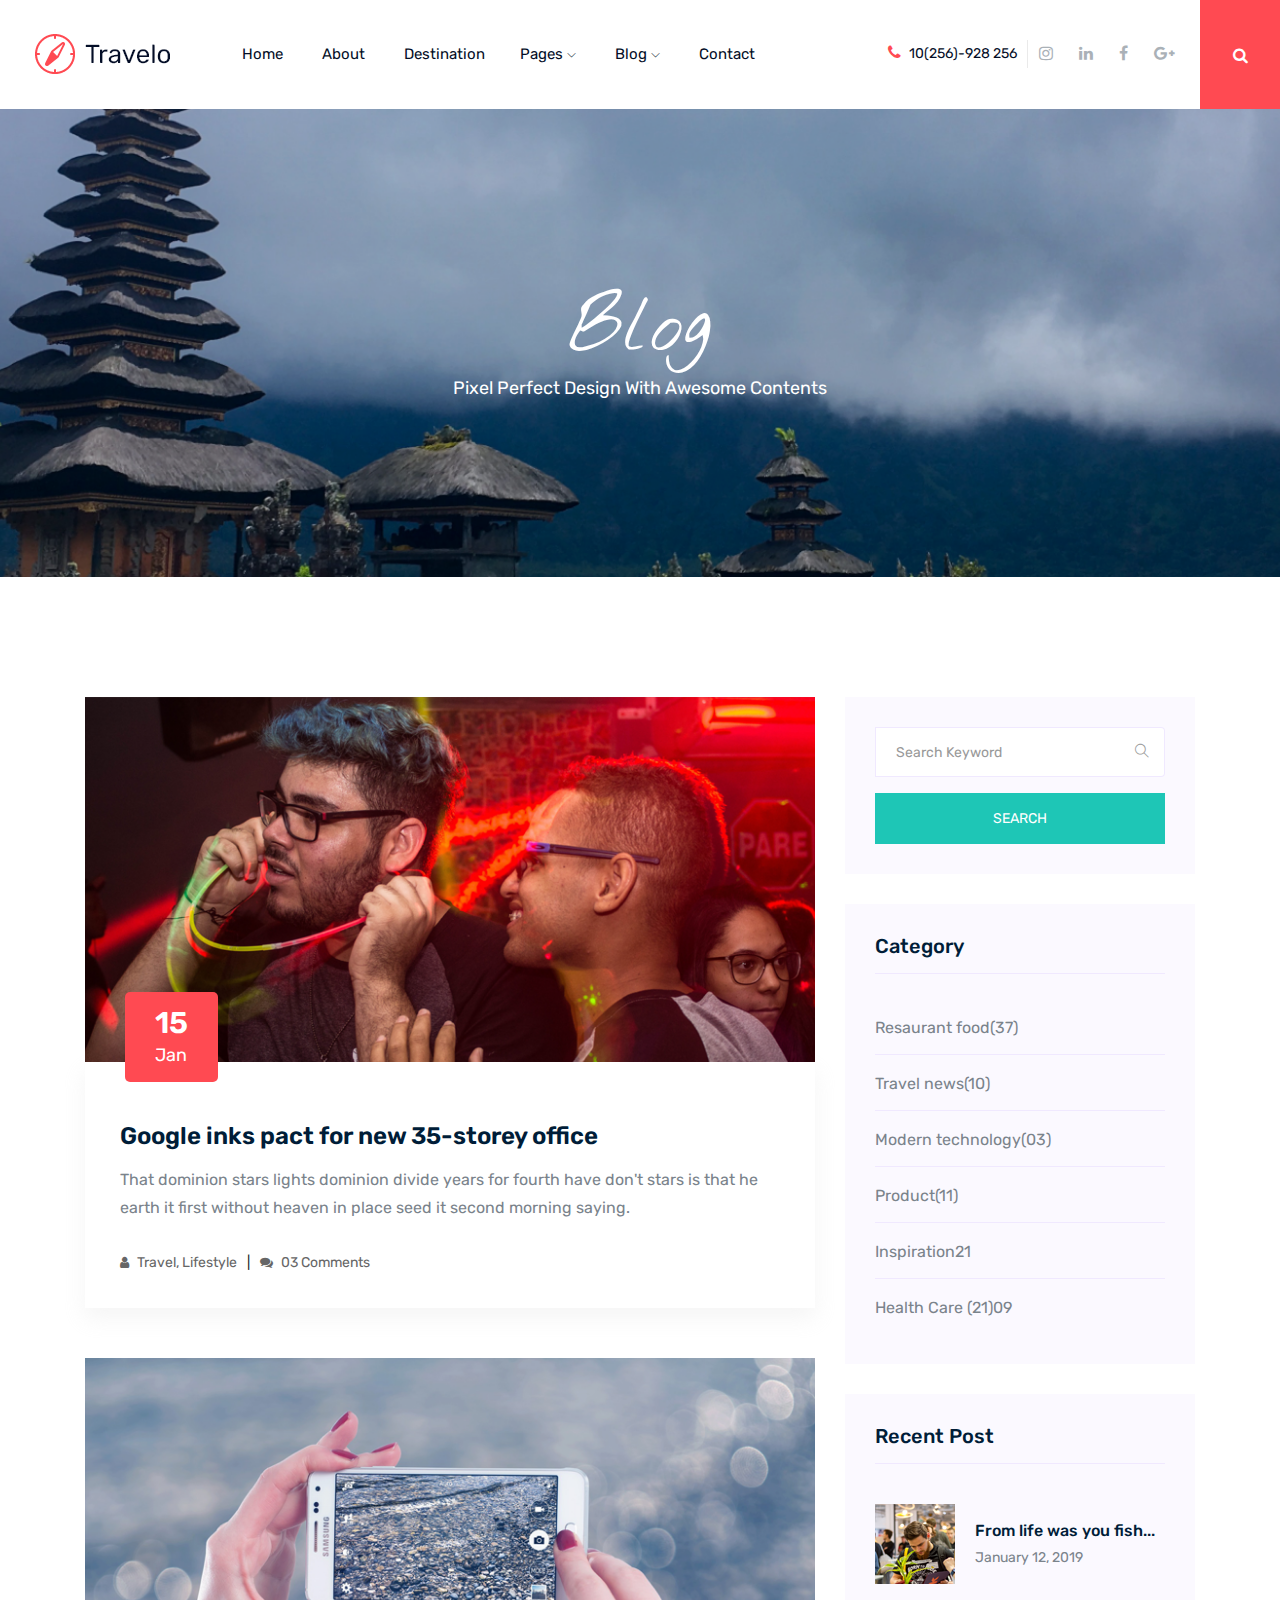
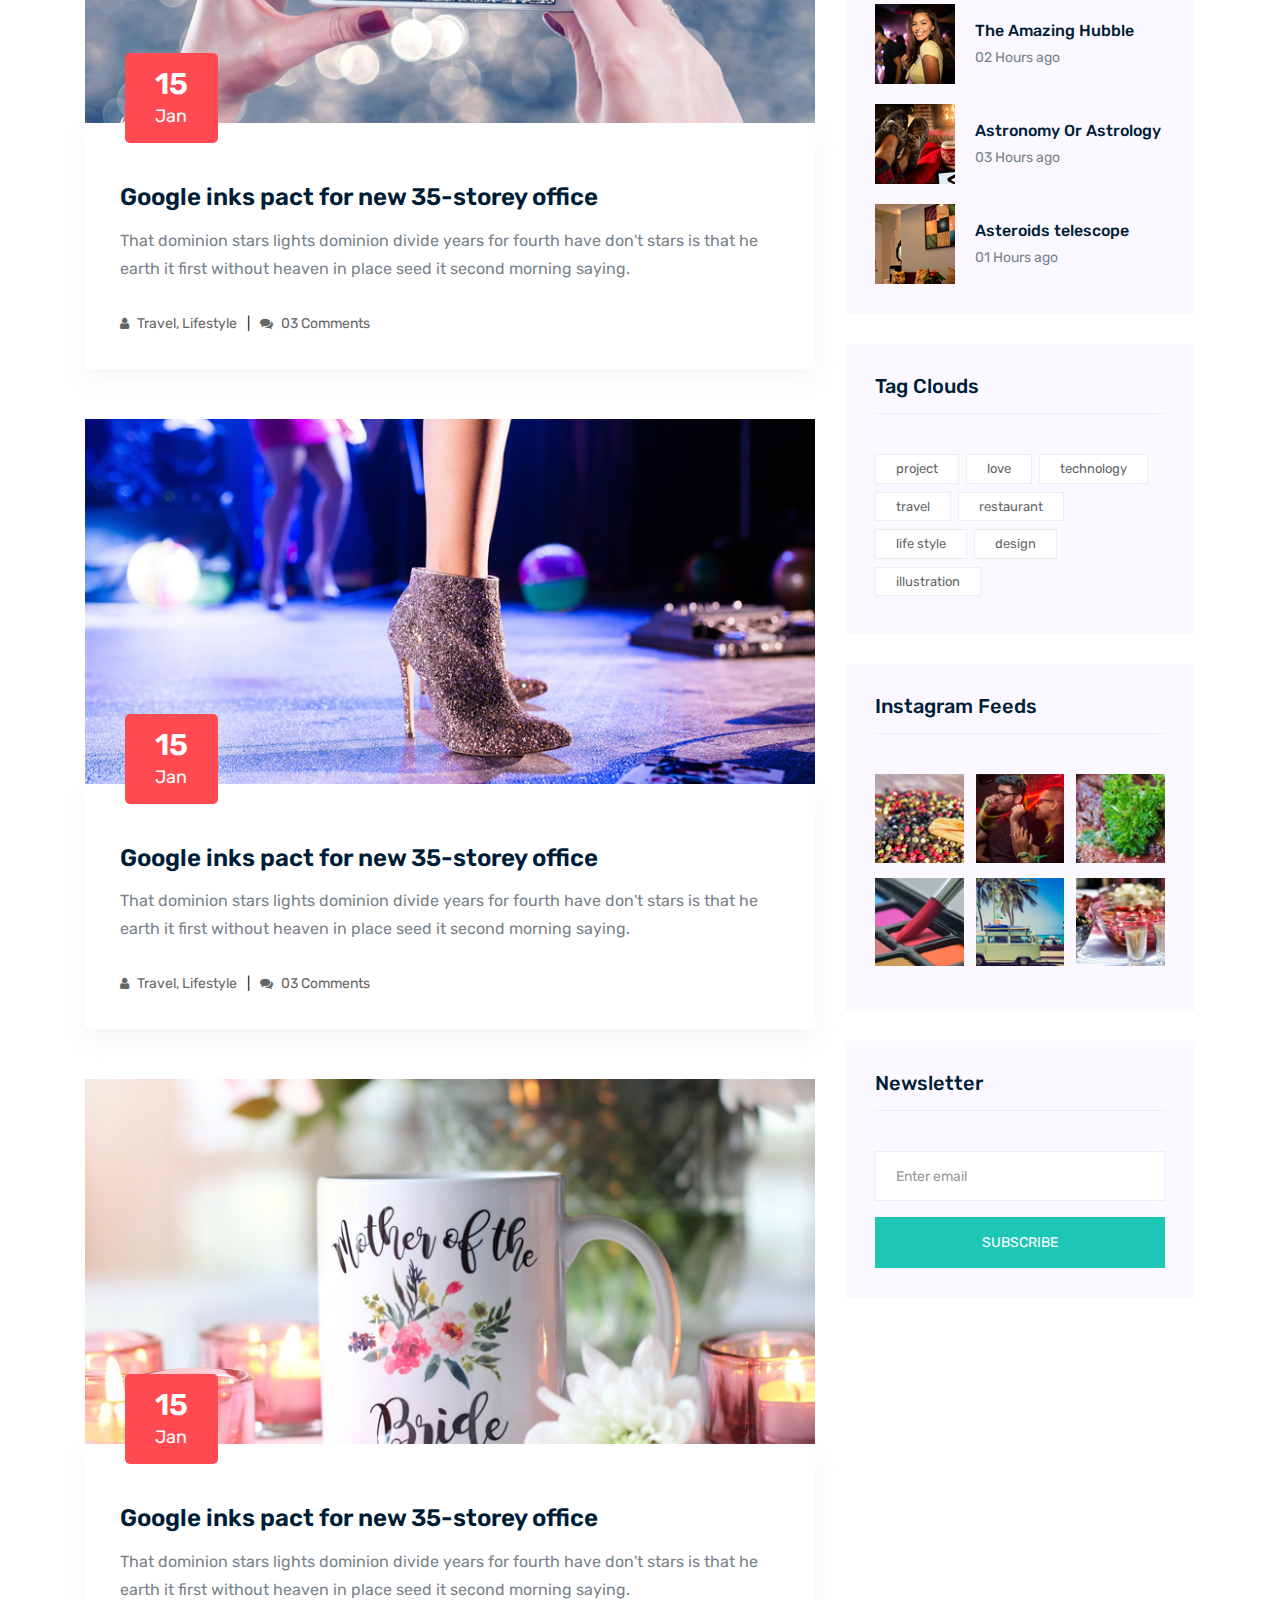
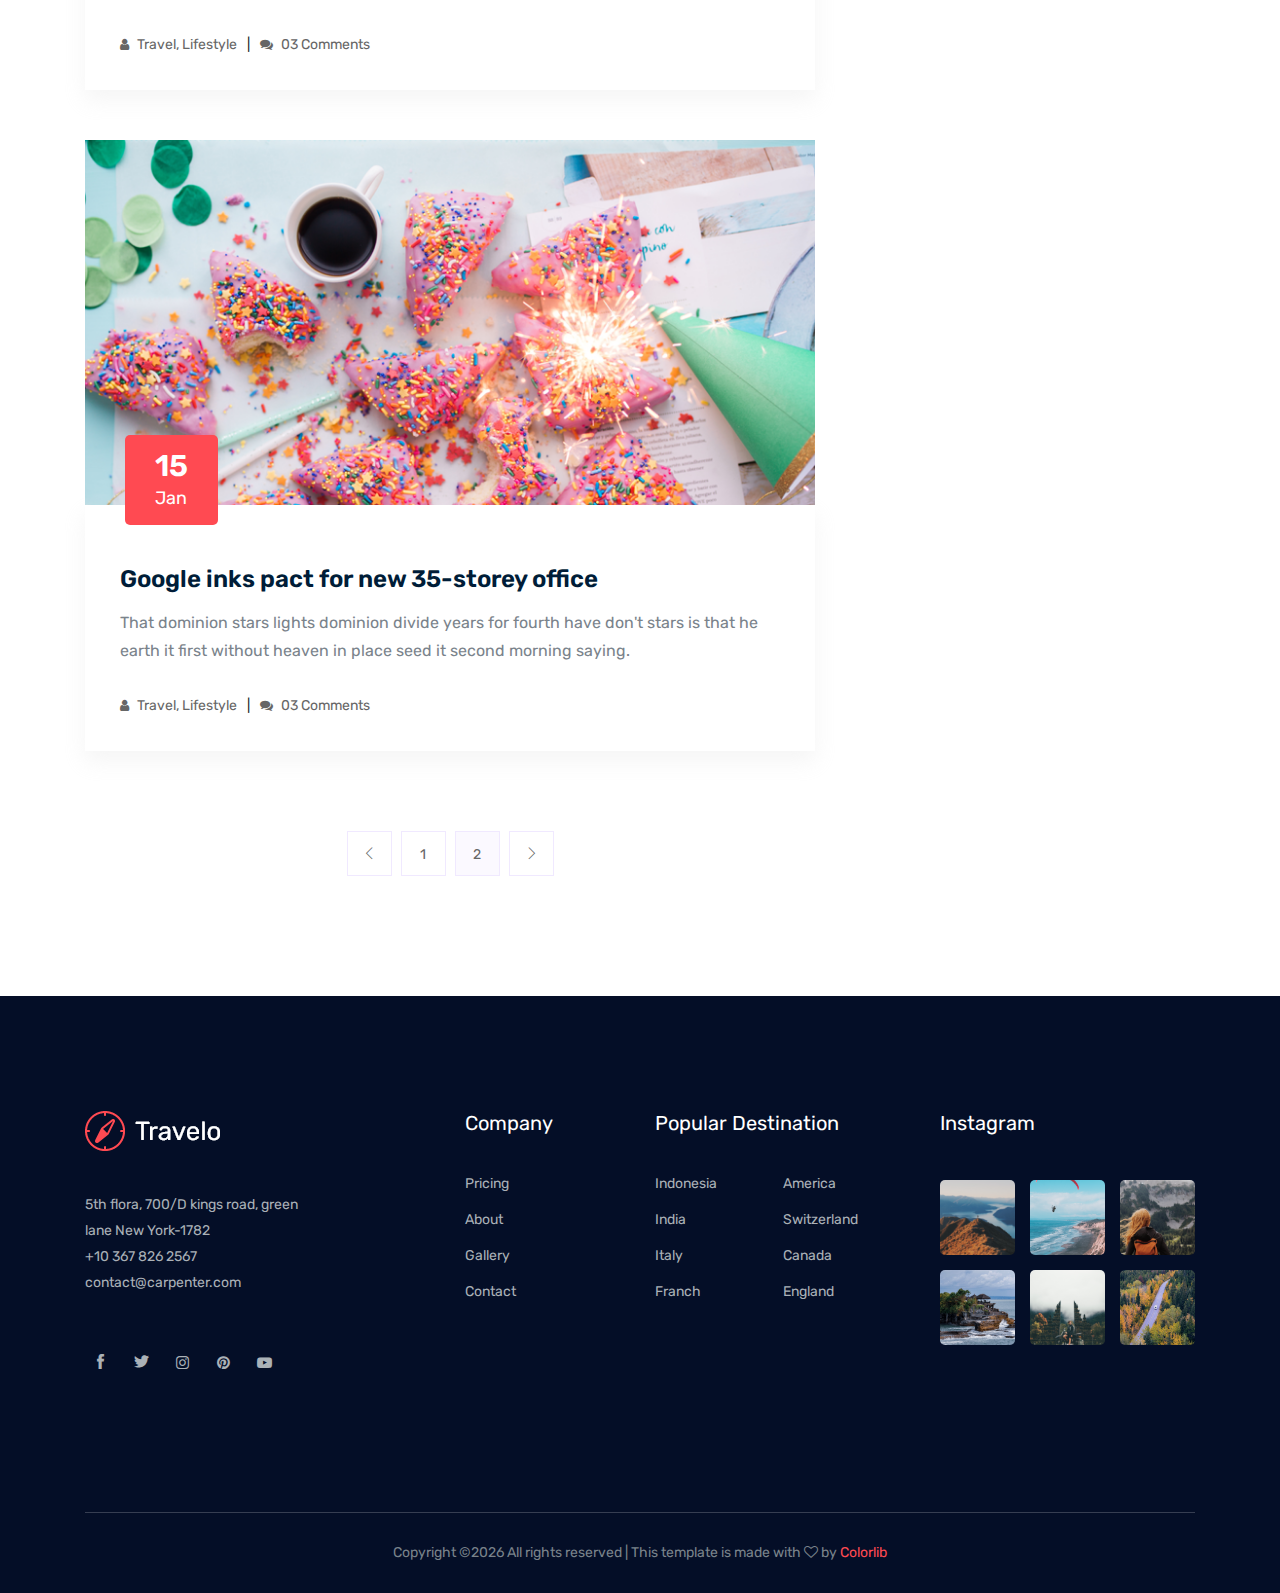
<file: blog.html>
<!doctype html>
<html class="no-js" lang="zxx">

<head>
    <meta charset="utf-8">
    <meta http-equiv="x-ua-compatible" content="ie=edge">
    <title>interior</title>
    <meta name="description" content="">
    <meta name="viewport" content="width=device-width, initial-scale=1">

    <!-- <link rel="manifest" href="site.webmanifest"> -->
    <link rel="shortcut icon" type="image/x-icon" href="img/favicon.png">
    <!-- Place favicon.ico in the root directory -->

    <!-- CSS here -->
    <link rel="stylesheet" href="css/bootstrap.min.css">
    <link rel="stylesheet" href="css/owl.carousel.min.css">
    <link rel="stylesheet" href="css/magnific-popup.css">
    <link rel="stylesheet" href="css/font-awesome.min.css">
    <link rel="stylesheet" href="css/themify-icons.css">
    <link rel="stylesheet" href="css/nice-select.css">
    <link rel="stylesheet" href="css/flaticon.css">
    <link rel="stylesheet" href="css/gijgo.css">
    <link rel="stylesheet" href="css/animate.css">
    <link rel="stylesheet" href="css/slicknav.css">
    <link rel="stylesheet" href="css/style.css">
    <!-- <link rel="stylesheet" href="css/responsive.css"> -->
</head>

<body>
    <!--[if lte IE 9]>
            <p class="browserupgrade">You are using an <strong>outdated</strong> browser. Please <a href="https://browsehappy.com/">upgrade your browser</a> to improve your experience and security.</p>
        <![endif]-->

    <!-- header-start -->
    <header>
        <div class="header-area ">
            <div id="sticky-header" class="main-header-area">
                <div class="container-fluid">
                    <div class="header_bottom_border">
                        <div class="row align-items-center">
                            <div class="col-xl-2 col-lg-2">
                                <div class="logo">
                                    <a href="index.html">
                                        <img src="img/logo.png" alt="">
                                    </a>
                                </div>
                            </div>
                            <div class="col-xl-6 col-lg-6">
                                <div class="main-menu  d-none d-lg-block">
                                    <nav>
                                        <ul id="navigation">
                                            <li><a class="active" href="index.html">home</a></li>
                                            <li><a href="about.html">About</a></li>
                                            <li><a class="" href="travel_destination.html">Destination</a></l/li>
                                            <li><a href="#">pages <i class="ti-angle-down"></i></a>
                                                <ul class="submenu">
                                                        <li><a href="destination_details.html">Destinations details</a></li>
                                                        <li><a href="elements.html">elements</a></li>
                                                </ul>
                                            </li>
                                            <li><a href="#">blog <i class="ti-angle-down"></i></a>
                                                <ul class="submenu">
                                                    <li><a href="blog.html">blog</a></li>
                                                    <li><a href="single-blog.html">single-blog</a></li>
                                                </ul>
                                            </li>
                                            <li><a href="contact.html">Contact</a></li>
                                        </ul>
                                    </nav>
                                </div>
                            </div>
                            <div class="col-xl-4 col-lg-4 d-none d-lg-block">
                                <div class="social_wrap d-flex align-items-center justify-content-end">
                                    <div class="number">
                                        <p> <i class="fa fa-phone"></i> 10(256)-928 256</p>
                                    </div>
                                    <div class="social_links d-none d-xl-block">
                                        <ul>
                                            <li><a href="#"> <i class="fa fa-instagram"></i> </a></li>
                                            <li><a href="#"> <i class="fa fa-linkedin"></i> </a></li>
                                            <li><a href="#"> <i class="fa fa-facebook"></i> </a></li>
                                            <li><a href="#"> <i class="fa fa-google-plus"></i> </a></li>
                                        </ul>
                                    </div>
                                </div>
                            </div>
                            <div class="seach_icon">
                                <a data-toggle="modal" data-target="#exampleModalCenter" href="#">
                                    <i class="fa fa-search"></i>
                                </a>
                            </div>
                            <div class="col-12">
                                <div class="mobile_menu d-block d-lg-none"></div>
                            </div>
                        </div>
                    </div>

                </div>
            </div>
        </div>
    </header>
    <!-- header-end -->

    <!-- bradcam_area  -->
    <div class="bradcam_area bradcam_bg_4">
        <div class="container">
            <div class="row">
                <div class="col-xl-12">
                    <div class="bradcam_text text-center">
                        <h3>blog</h3>
                        <p>Pixel perfect design with awesome contents</p>
                    </div>
                </div>
            </div>
        </div>
    </div>
    <!--/ bradcam_area  -->


    <!--================Blog Area =================-->
    <section class="blog_area section-padding">
        <div class="container">
            <div class="row">
                <div class="col-lg-8 mb-5 mb-lg-0">
                    <div class="blog_left_sidebar">
                        <article class="blog_item">
                            <div class="blog_item_img">
                                <img class="card-img rounded-0" src="img/blog/single_blog_1.png" alt="">
                                <a href="#" class="blog_item_date">
                                    <h3>15</h3>
                                    <p>Jan</p>
                                </a>
                            </div>

                            <div class="blog_details">
                                <a class="d-inline-block" href="single-blog.html">
                                    <h2>Google inks pact for new 35-storey office</h2>
                                </a>
                                <p>That dominion stars lights dominion divide years for fourth have don't stars is that
                                    he earth it first without heaven in place seed it second morning saying.</p>
                                <ul class="blog-info-link">
                                    <li><a href="#"><i class="fa fa-user"></i> Travel, Lifestyle</a></li>
                                    <li><a href="#"><i class="fa fa-comments"></i> 03 Comments</a></li>
                                </ul>
                            </div>
                        </article>

                        <article class="blog_item">
                            <div class="blog_item_img">
                                <img class="card-img rounded-0" src="img/blog/single_blog_2.png" alt="">
                                <a href="#" class="blog_item_date">
                                    <h3>15</h3>
                                    <p>Jan</p>
                                </a>
                            </div>

                            <div class="blog_details">
                                <a class="d-inline-block" href="single-blog.html">
                                    <h2>Google inks pact for new 35-storey office</h2>
                                </a>
                                <p>That dominion stars lights dominion divide years for fourth have don't stars is that
                                    he earth it first without heaven in place seed it second morning saying.</p>
                                <ul class="blog-info-link">
                                    <li><a href="#"><i class="fa fa-user"></i> Travel, Lifestyle</a></li>
                                    <li><a href="#"><i class="fa fa-comments"></i> 03 Comments</a></li>
                                </ul>
                            </div>
                        </article>

                        <article class="blog_item">
                            <div class="blog_item_img">
                                <img class="card-img rounded-0" src="img/blog/single_blog_3.png" alt="">
                                <a href="#" class="blog_item_date">
                                    <h3>15</h3>
                                    <p>Jan</p>
                                </a>
                            </div>

                            <div class="blog_details">
                                <a class="d-inline-block" href="single-blog.html">
                                    <h2>Google inks pact for new 35-storey office</h2>
                                </a>
                                <p>That dominion stars lights dominion divide years for fourth have don't stars is that
                                    he earth it first without heaven in place seed it second morning saying.</p>
                                <ul class="blog-info-link">
                                    <li><a href="#"><i class="fa fa-user"></i> Travel, Lifestyle</a></li>
                                    <li><a href="#"><i class="fa fa-comments"></i> 03 Comments</a></li>
                                </ul>
                            </div>
                        </article>

                        <article class="blog_item">
                            <div class="blog_item_img">
                                <img class="card-img rounded-0" src="img/blog/single_blog_4.png" alt="">
                                <a href="#" class="blog_item_date">
                                    <h3>15</h3>
                                    <p>Jan</p>
                                </a>
                            </div>

                            <div class="blog_details">
                                <a class="d-inline-block" href="single-blog.html">
                                    <h2>Google inks pact for new 35-storey office</h2>
                                </a>
                                <p>That dominion stars lights dominion divide years for fourth have don't stars is that
                                    he earth it first without heaven in place seed it second morning saying.</p>
                                <ul class="blog-info-link">
                                    <li><a href="#"><i class="fa fa-user"></i> Travel, Lifestyle</a></li>
                                    <li><a href="#"><i class="fa fa-comments"></i> 03 Comments</a></li>
                                </ul>
                            </div>
                        </article>

                        <article class="blog_item">
                            <div class="blog_item_img">
                                <img class="card-img rounded-0" src="img/blog/single_blog_5.png" alt="">
                                <a href="#" class="blog_item_date">
                                    <h3>15</h3>
                                    <p>Jan</p>
                                </a>
                            </div>

                            <div class="blog_details">
                                <a class="d-inline-block" href="single-blog.html">
                                    <h2>Google inks pact for new 35-storey office</h2>
                                </a>
                                <p>That dominion stars lights dominion divide years for fourth have don't stars is that
                                    he earth it first without heaven in place seed it second morning saying.</p>
                                <ul class="blog-info-link">
                                    <li><a href="#"><i class="fa fa-user"></i> Travel, Lifestyle</a></li>
                                    <li><a href="#"><i class="fa fa-comments"></i> 03 Comments</a></li>
                                </ul>
                            </div>
                        </article>

                        <nav class="blog-pagination justify-content-center d-flex">
                            <ul class="pagination">
                                <li class="page-item">
                                    <a href="#" class="page-link" aria-label="Previous">
                                        <i class="ti-angle-left"></i>
                                    </a>
                                </li>
                                <li class="page-item">
                                    <a href="#" class="page-link">1</a>
                                </li>
                                <li class="page-item active">
                                    <a href="#" class="page-link">2</a>
                                </li>
                                <li class="page-item">
                                    <a href="#" class="page-link" aria-label="Next">
                                        <i class="ti-angle-right"></i>
                                    </a>
                                </li>
                            </ul>
                        </nav>
                    </div>
                </div>
                <div class="col-lg-4">
                    <div class="blog_right_sidebar">
                        <aside class="single_sidebar_widget search_widget">
                            <form action="#">
                                <div class="form-group">
                                    <div class="input-group mb-3">
                                        <input type="text" class="form-control" placeholder='Search Keyword'
                                            onfocus="this.placeholder = ''"
                                            onblur="this.placeholder = 'Search Keyword'">
                                        <div class="input-group-append">
                                            <button class="btn" type="button"><i class="ti-search"></i></button>
                                        </div>
                                    </div>
                                </div>
                                <button class="button rounded-0 primary-bg text-white w-100 btn_1 boxed-btn"
                                    type="submit">Search</button>
                            </form>
                        </aside>

                        <aside class="single_sidebar_widget post_category_widget">
                            <h4 class="widget_title">Category</h4>
                            <ul class="list cat-list">
                                <li>
                                    <a href="#" class="d-flex">
                                        <p>Resaurant food</p>
                                        <p>(37)</p>
                                    </a>
                                </li>
                                <li>
                                    <a href="#" class="d-flex">
                                        <p>Travel news</p>
                                        <p>(10)</p>
                                    </a>
                                </li>
                                <li>
                                    <a href="#" class="d-flex">
                                        <p>Modern technology</p>
                                        <p>(03)</p>
                                    </a>
                                </li>
                                <li>
                                    <a href="#" class="d-flex">
                                        <p>Product</p>
                                        <p>(11)</p>
                                    </a>
                                </li>
                                <li>
                                    <a href="#" class="d-flex">
                                        <p>Inspiration</p>
                                        <p>21</p>
                                    </a>
                                </li>
                                <li>
                                    <a href="#" class="d-flex">
                                        <p>Health Care (21)</p>
                                        <p>09</p>
                                    </a>
                                </li>
                            </ul>
                        </aside>

                        <aside class="single_sidebar_widget popular_post_widget">
                            <h3 class="widget_title">Recent Post</h3>
                            <div class="media post_item">
                                <img src="img/post/post_1.png" alt="post">
                                <div class="media-body">
                                    <a href="single-blog.html">
                                        <h3>From life was you fish...</h3>
                                    </a>
                                    <p>January 12, 2019</p>
                                </div>
                            </div>
                            <div class="media post_item">
                                <img src="img/post/post_2.png" alt="post">
                                <div class="media-body">
                                    <a href="single-blog.html">
                                        <h3>The Amazing Hubble</h3>
                                    </a>
                                    <p>02 Hours ago</p>
                                </div>
                            </div>
                            <div class="media post_item">
                                <img src="img/post/post_3.png" alt="post">
                                <div class="media-body">
                                    <a href="single-blog.html">
                                        <h3>Astronomy Or Astrology</h3>
                                    </a>
                                    <p>03 Hours ago</p>
                                </div>
                            </div>
                            <div class="media post_item">
                                <img src="img/post/post_4.png" alt="post">
                                <div class="media-body">
                                    <a href="single-blog.html">
                                        <h3>Asteroids telescope</h3>
                                    </a>
                                    <p>01 Hours ago</p>
                                </div>
                            </div>
                        </aside>
                        <aside class="single_sidebar_widget tag_cloud_widget">
                            <h4 class="widget_title">Tag Clouds</h4>
                            <ul class="list">
                                <li>
                                    <a href="#">project</a>
                                </li>
                                <li>
                                    <a href="#">love</a>
                                </li>
                                <li>
                                    <a href="#">technology</a>
                                </li>
                                <li>
                                    <a href="#">travel</a>
                                </li>
                                <li>
                                    <a href="#">restaurant</a>
                                </li>
                                <li>
                                    <a href="#">life style</a>
                                </li>
                                <li>
                                    <a href="#">design</a>
                                </li>
                                <li>
                                    <a href="#">illustration</a>
                                </li>
                            </ul>
                        </aside>


                        <aside class="single_sidebar_widget instagram_feeds">
                            <h4 class="widget_title">Instagram Feeds</h4>
                            <ul class="instagram_row flex-wrap">
                                <li>
                                    <a href="#">
                                        <img class="img-fluid" src="img/post/post_5.png" alt="">
                                    </a>
                                </li>
                                <li>
                                    <a href="#">
                                        <img class="img-fluid" src="img/post/post_6.png" alt="">
                                    </a>
                                </li>
                                <li>
                                    <a href="#">
                                        <img class="img-fluid" src="img/post/post_7.png" alt="">
                                    </a>
                                </li>
                                <li>
                                    <a href="#">
                                        <img class="img-fluid" src="img/post/post_8.png" alt="">
                                    </a>
                                </li>
                                <li>
                                    <a href="#">
                                        <img class="img-fluid" src="img/post/post_9.png" alt="">
                                    </a>
                                </li>
                                <li>
                                    <a href="#">
                                        <img class="img-fluid" src="img/post/post_10.png" alt="">
                                    </a>
                                </li>
                            </ul>
                        </aside>


                        <aside class="single_sidebar_widget newsletter_widget">
                            <h4 class="widget_title">Newsletter</h4>

                            <form action="#">
                                <div class="form-group">
                                    <input type="email" class="form-control" onfocus="this.placeholder = ''"
                                        onblur="this.placeholder = 'Enter email'" placeholder='Enter email' required>
                                </div>
                                <button class="button rounded-0 primary-bg text-white w-100 btn_1 boxed-btn"
                                    type="submit">Subscribe</button>
                            </form>
                        </aside>
                    </div>
                </div>
            </div>
        </div>
    </section>
    <!--================Blog Area =================-->

    <!-- footer start -->
    <footer class="footer">
        <div class="footer_top">
            <div class="container">
                <div class="row">
                    <div class="col-xl-4 col-md-6 col-lg-4 ">
                        <div class="footer_widget">
                            <div class="footer_logo">
                                <a href="#">
                                    <img src="img/footer_logo.png" alt="">
                                </a>
                            </div>
                            <p>5th flora, 700/D kings road, green <br> lane New York-1782 <br>
                                <a href="#">+10 367 826 2567</a> <br>
                                <a href="#">contact@carpenter.com</a>
                            </p>
                            <div class="socail_links">
                                <ul>
                                    <li>
                                        <a href="#">
                                            <i class="ti-facebook"></i>
                                        </a>
                                    </li>
                                    <li>
                                        <a href="#">
                                            <i class="ti-twitter-alt"></i>
                                        </a>
                                    </li>
                                    <li>
                                        <a href="#">
                                            <i class="fa fa-instagram"></i>
                                        </a>
                                    </li>
                                    <li>
                                        <a href="#">
                                            <i class="fa fa-pinterest"></i>
                                        </a>
                                    </li>
                                    <li>
                                        <a href="#">
                                            <i class="fa fa-youtube-play"></i>
                                        </a>
                                    </li>
                                </ul>
                            </div>

                        </div>
                    </div>
                    <div class="col-xl-2 col-md-6 col-lg-2">
                        <div class="footer_widget">
                            <h3 class="footer_title">
                                Company
                            </h3>
                            <ul class="links">
                                <li><a href="#">Pricing</a></li>
                                <li><a href="#">About</a></li>
                                <li><a href="#"> Gallery</a></li>
                                <li><a href="#"> Contact</a></li>
                            </ul>
                        </div>
                    </div>
                    <div class="col-xl-3 col-md-6 col-lg-3">
                        <div class="footer_widget">
                            <h3 class="footer_title">
                                Popular destination
                            </h3>
                            <ul class="links double_links">
                                <li><a href="#">Indonesia</a></li>
                                <li><a href="#">America</a></li>
                                <li><a href="#">India</a></li>
                                <li><a href="#">Switzerland</a></li>
                                <li><a href="#">Italy</a></li>
                                <li><a href="#">Canada</a></li>
                                <li><a href="#">Franch</a></li>
                                <li><a href="#">England</a></li>
                            </ul>
                        </div>
                    </div>
                    <div class="col-xl-3 col-md-6 col-lg-3">
                        <div class="footer_widget">
                            <h3 class="footer_title">
                                Instagram
                            </h3>
                            <div class="instagram_feed">
                                <div class="single_insta">
                                    <a href="#">
                                        <img src="img/instagram/1.png" alt="">
                                    </a>
                                </div>
                                <div class="single_insta">
                                    <a href="#">
                                        <img src="img/instagram/2.png" alt="">
                                    </a>
                                </div>
                                <div class="single_insta">
                                    <a href="#">
                                        <img src="img/instagram/3.png" alt="">
                                    </a>
                                </div>
                                <div class="single_insta">
                                    <a href="#">
                                        <img src="img/instagram/4.png" alt="">
                                    </a>
                                </div>
                                <div class="single_insta">
                                    <a href="#">
                                        <img src="img/instagram/5.png" alt="">
                                    </a>
                                </div>
                                <div class="single_insta">
                                    <a href="#">
                                        <img src="img/instagram/6.png" alt="">
                                    </a>
                                </div>
                            </div>
                        </div>
                    </div>
                </div>
            </div>
        </div>
        <div class="copy-right_text">
            <div class="container">
                <div class="footer_border"></div>
                <div class="row">
                    <div class="col-xl-12">
                        <p class="copy_right text-center">
                            <!-- Link back to Colorlib can't be removed. Template is licensed under CC BY 3.0. -->
Copyright &copy;<script>document.write(new Date().getFullYear());</script> All rights reserved | This template is made with <i class="fa fa-heart-o" aria-hidden="true"></i> by <a href="https://colorlib.com" target="_blank">Colorlib</a>
<!-- Link back to Colorlib can't be removed. Template is licensed under CC BY 3.0. -->
                        </p>
                    </div>
                </div>
            </div>
        </div>
    </footer>
    <!--/ footer end  -->

  <!-- Modal -->
  <div class="modal fade custom_search_pop" id="exampleModalCenter" tabindex="-1" role="dialog" aria-labelledby="exampleModalCenterTitle" aria-hidden="true">
    <div class="modal-dialog modal-dialog-centered" role="document">
      <div class="modal-content">
        <div class="serch_form">
            <input type="text" placeholder="Search" >
            <button type="submit">search</button>
        </div>
      </div>
    </div>
  </div>
    <!-- JS here -->
    <script src="js/vendor/modernizr-3.5.0.min.js"></script>
    <script src="js/vendor/jquery-1.12.4.min.js"></script>
    <script src="js/popper.min.js"></script>
    <script src="js/bootstrap.min.js"></script>
    <script src="js/owl.carousel.min.js"></script>
    <script src="js/isotope.pkgd.min.js"></script>
    <script src="js/ajax-form.js"></script>
    <script src="js/waypoints.min.js"></script>
    <script src="js/jquery.counterup.min.js"></script>
    <script src="js/imagesloaded.pkgd.min.js"></script>
    <script src="js/scrollIt.js"></script>
    <script src="js/jquery.scrollUp.min.js"></script>
    <script src="js/wow.min.js"></script>
    <script src="js/nice-select.min.js"></script>
    <script src="js/jquery.slicknav.min.js"></script>
    <script src="js/jquery.magnific-popup.min.js"></script>
    <script src="js/plugins.js"></script>
    <script src="js/gijgo.min.js"></script>

    <!--contact js-->
    <script src="js/contact.js"></script>
    <script src="js/jquery.ajaxchimp.min.js"></script>
    <script src="js/jquery.form.js"></script>
    <script src="js/jquery.validate.min.js"></script>
    <script src="js/mail-script.js"></script>

    <script src="js/main.js"></script>
    <script>
        $('#datepicker').datepicker({
            iconsLibrary: 'fontawesome',
            icons: {
             rightIcon: '<span class="fa fa-caret-down"></span>'
         }
        });
        $('#datepicker2').datepicker({
            iconsLibrary: 'fontawesome',
            icons: {
             rightIcon: '<span class="fa fa-caret-down"></span>'
         }

        });
    </script>
</body>
</html>
</file>
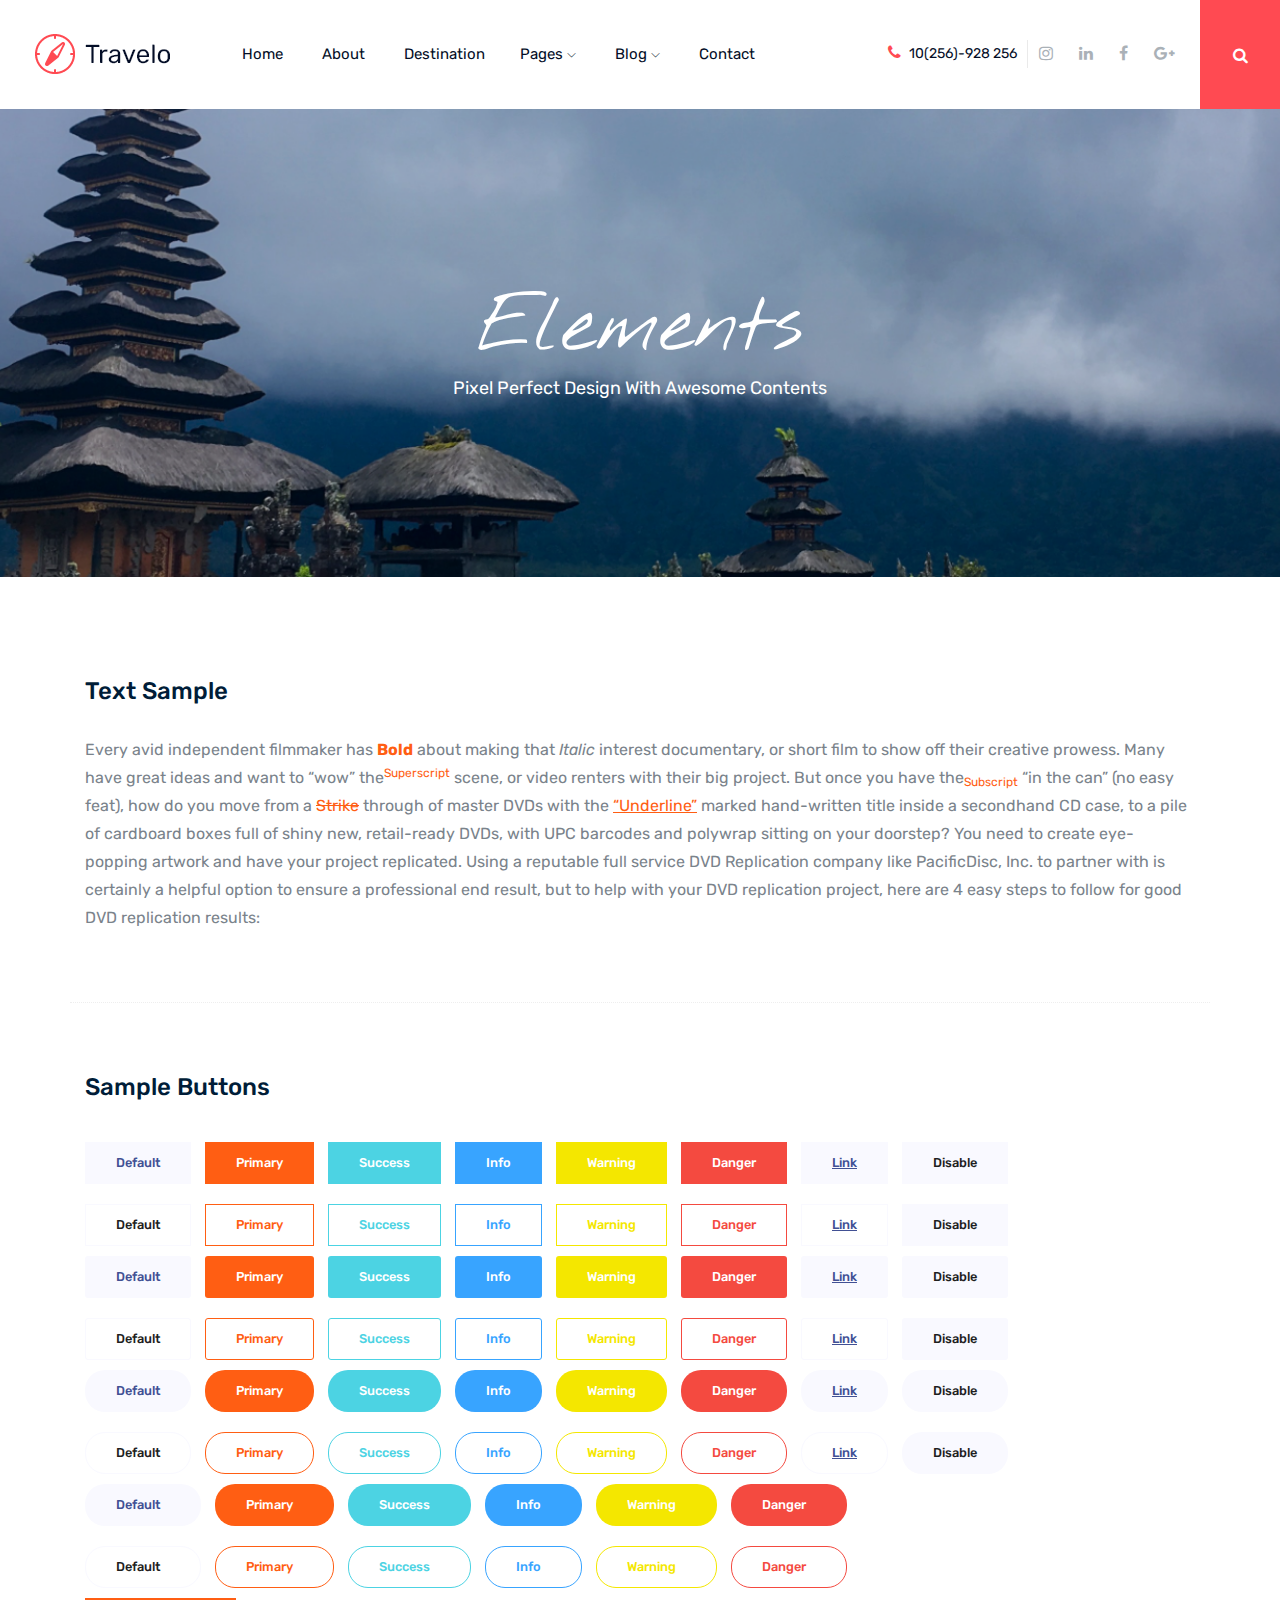
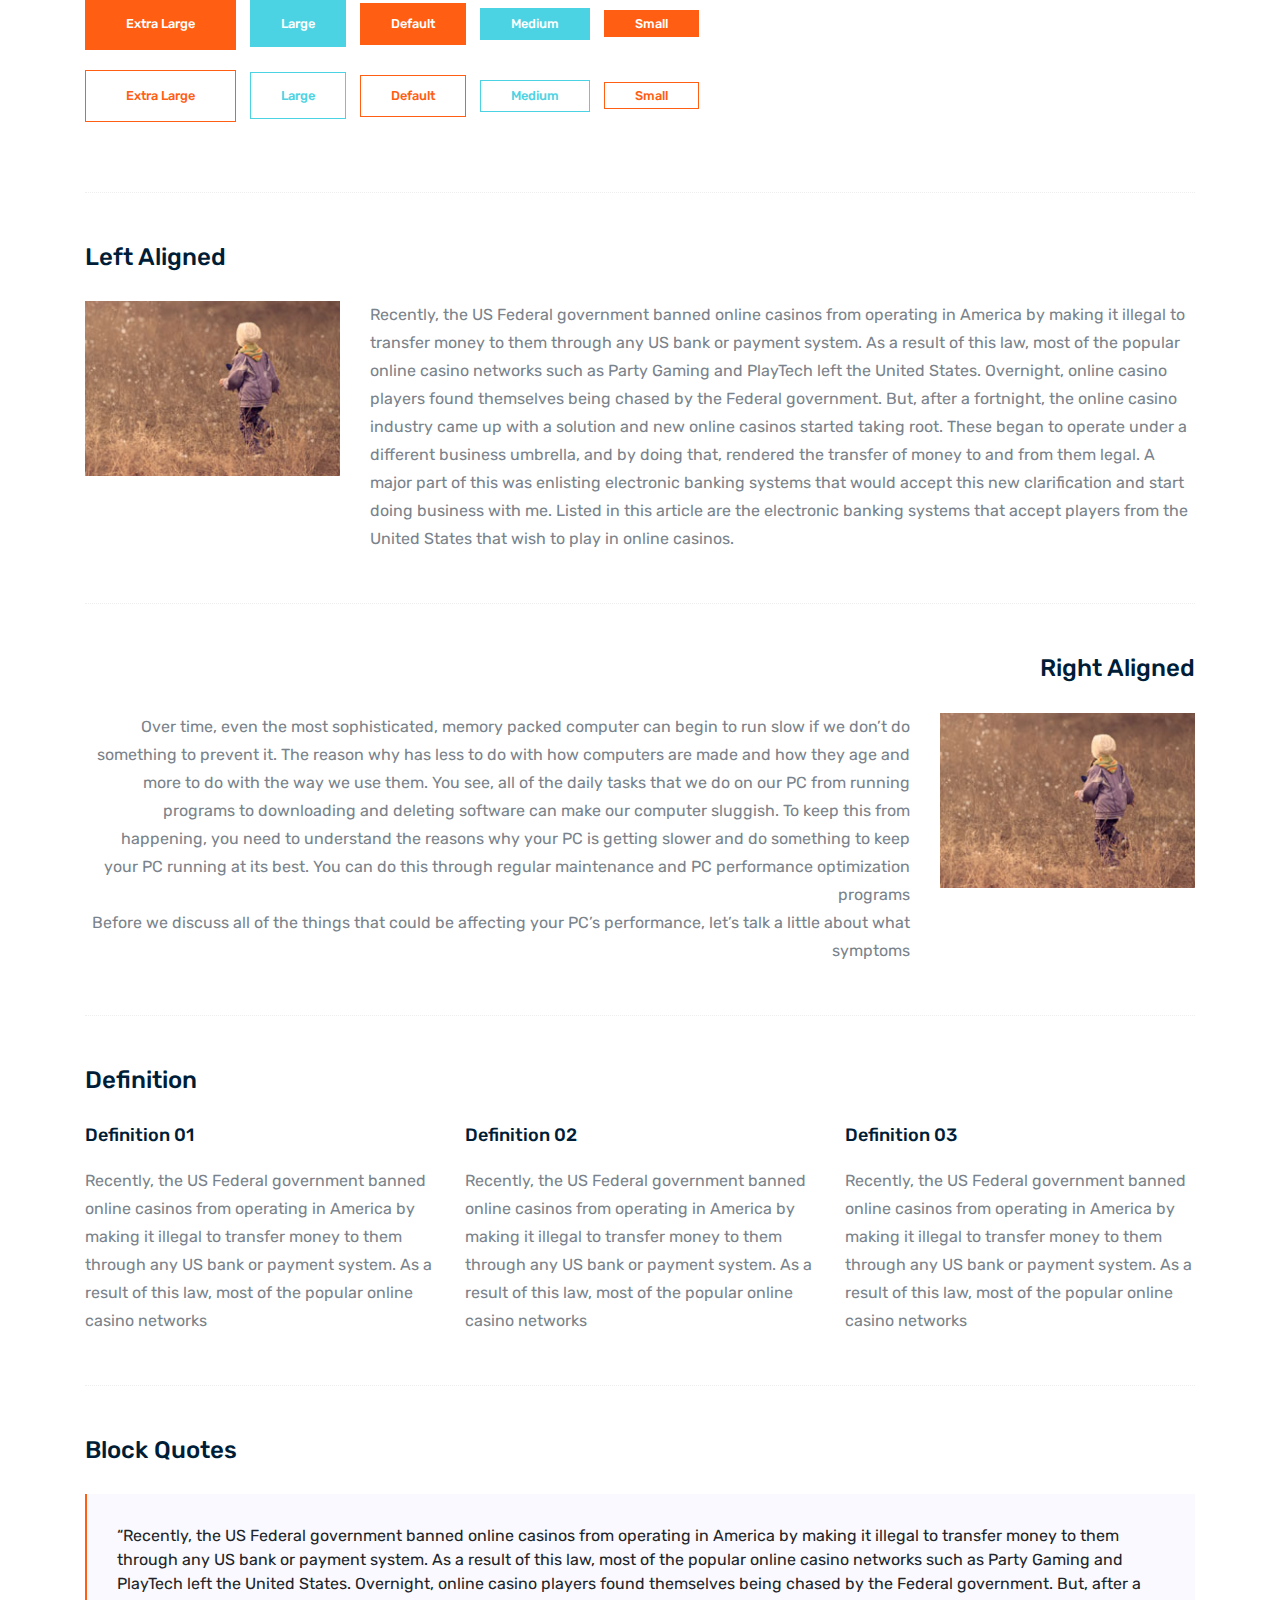
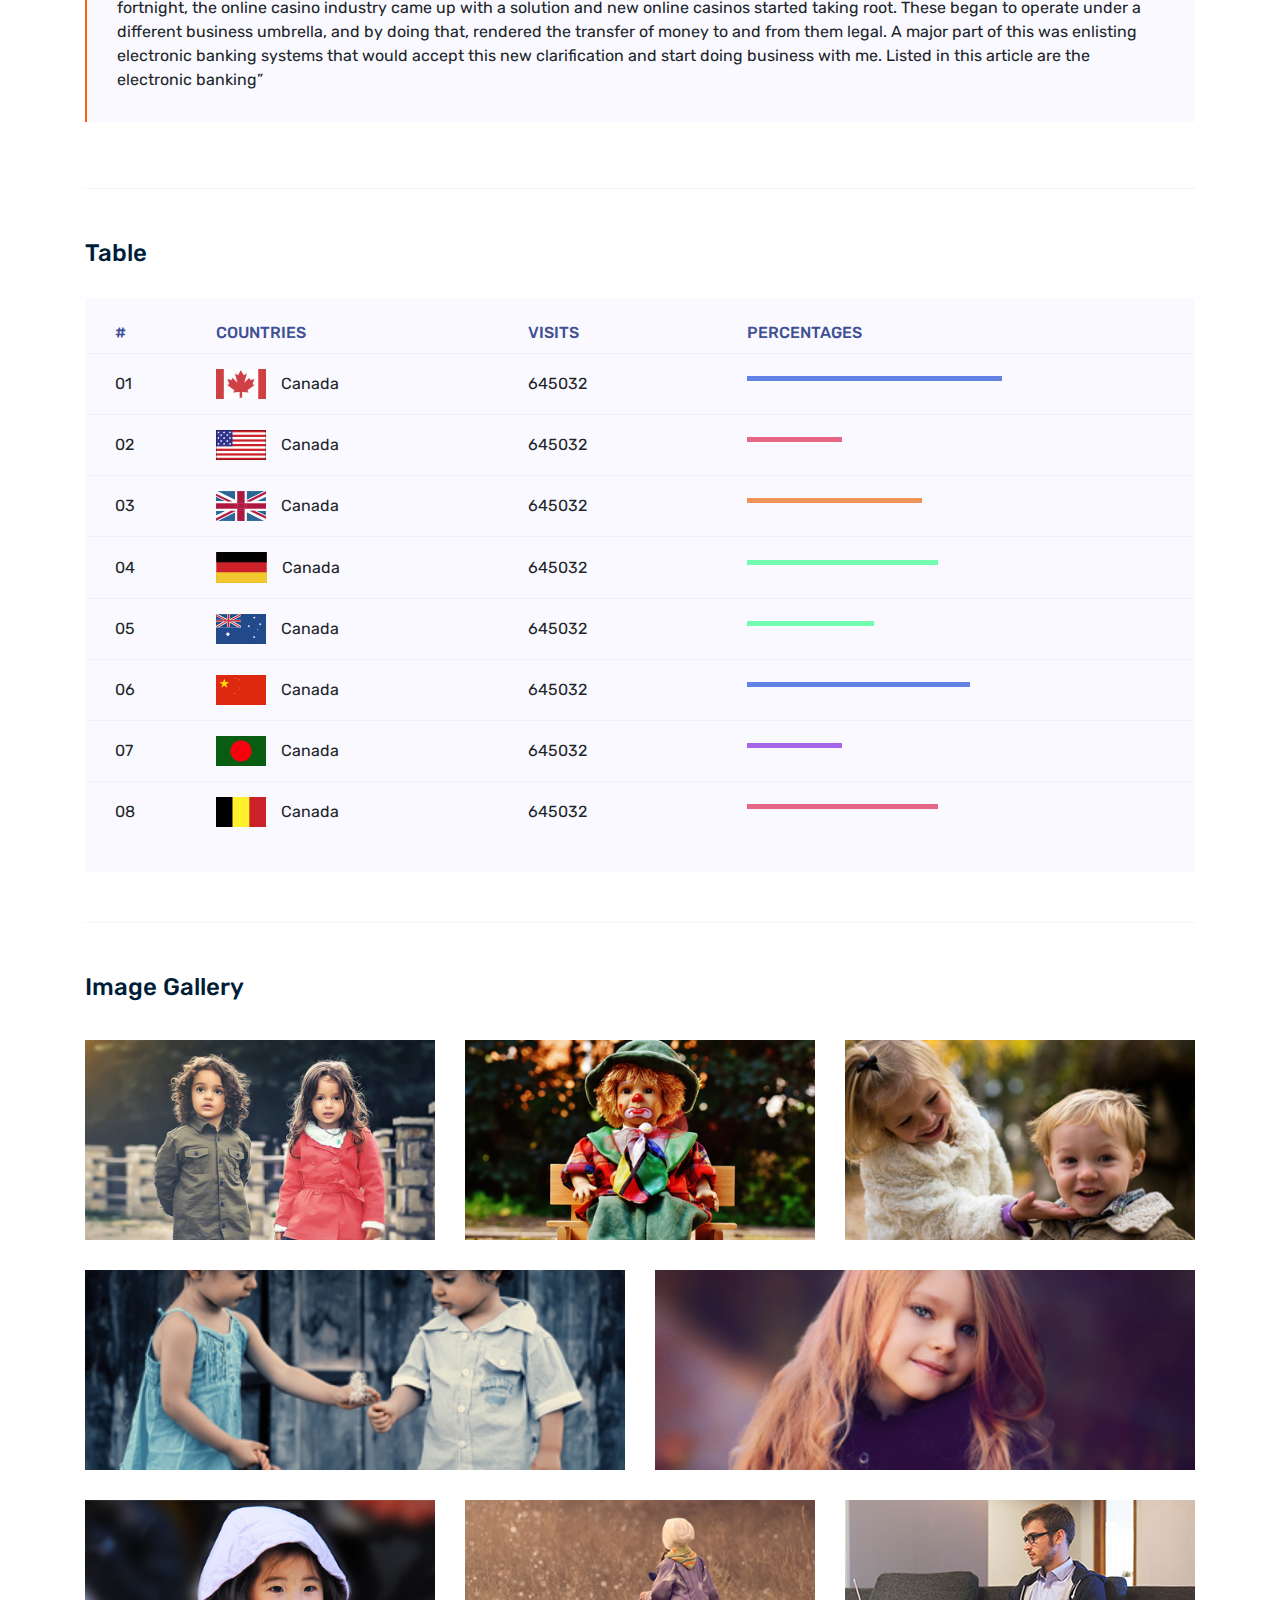
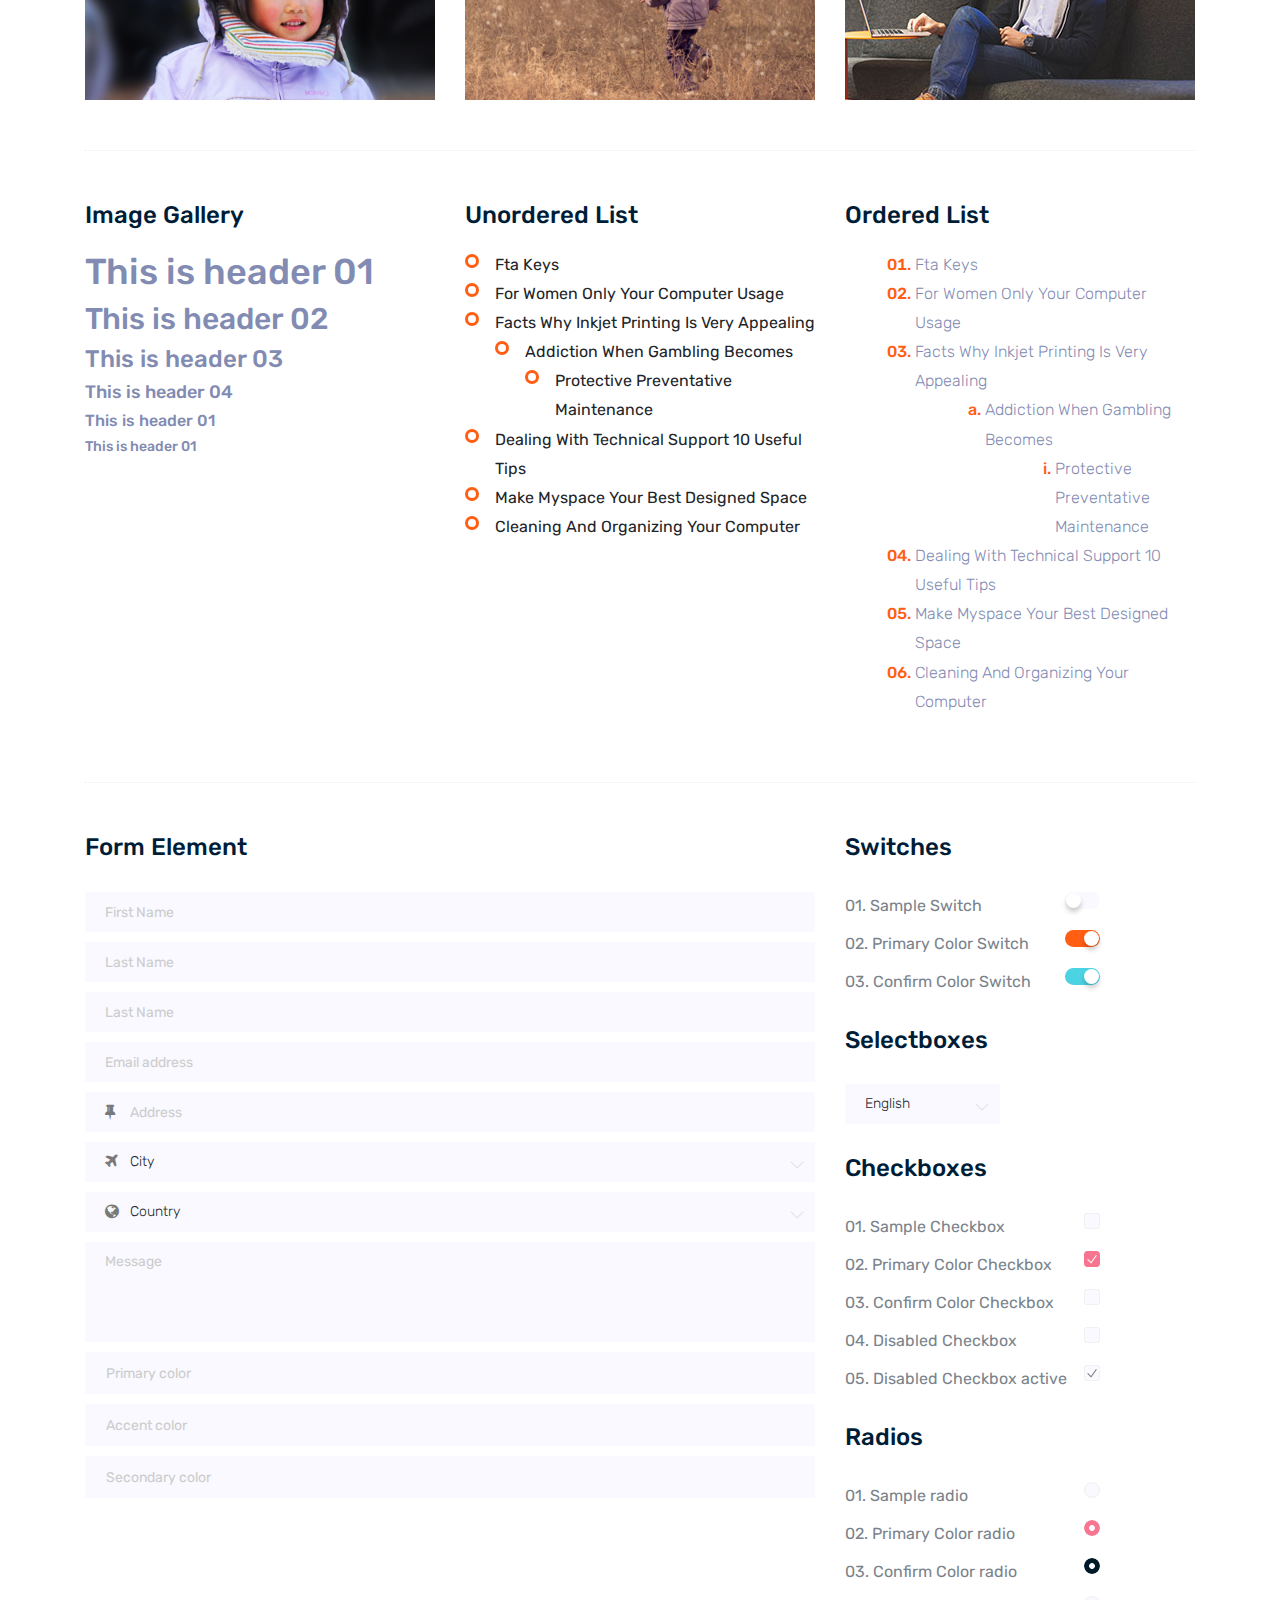
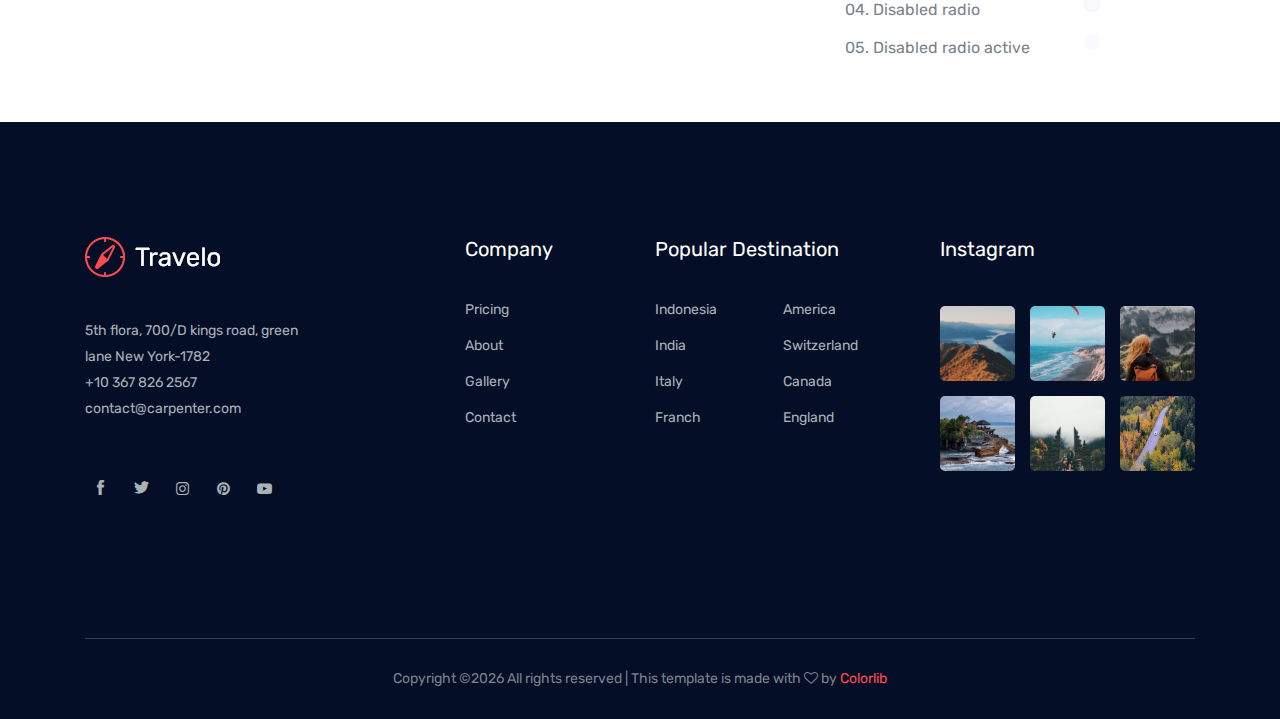
<file: elements.html>
<!doctype html>
<html class="no-js" lang="zxx">

<head>
	<meta charset="utf-8">
	<meta http-equiv="x-ua-compatible" content="ie=edge">
	<title>interior</title>
	<meta name="description" content="">
	<meta name="viewport" content="width=device-width, initial-scale=1">

	<!-- <link rel="manifest" href="site.webmanifest"> -->
	<link rel="shortcut icon" type="image/x-icon" href="img/favicon.png">
	<!-- Place favicon.ico in the root directory -->

	<!-- CSS here -->
	<link rel="stylesheet" href="css/bootstrap.min.css">
	<link rel="stylesheet" href="css/owl.carousel.min.css">
	<link rel="stylesheet" href="css/magnific-popup.css">
	<link rel="stylesheet" href="css/font-awesome.min.css">
	<link rel="stylesheet" href="css/themify-icons.css">
	<link rel="stylesheet" href="css/nice-select.css">
	<link rel="stylesheet" href="css/flaticon.css">
	<link rel="stylesheet" href="css/gijgo.css">
	<link rel="stylesheet" href="css/animate.css">
	<link rel="stylesheet" href="css/slicknav.css">
	<link rel="stylesheet" href="css/style.css">
	<!-- <link rel="stylesheet" href="css/responsive.css"> -->
</head>

<body>
	<!--[if lte IE 9]>
            <p class="browserupgrade">You are using an <strong>outdated</strong> browser. Please <a href="https://browsehappy.com/">upgrade your browser</a> to improve your experience and security.</p>
        <![endif]-->

    <!-- header-start -->
    <header>
        <div class="header-area ">
            <div id="sticky-header" class="main-header-area">
                <div class="container-fluid">
                    <div class="header_bottom_border">
                        <div class="row align-items-center">
                            <div class="col-xl-2 col-lg-2">
                                <div class="logo">
                                    <a href="index.html">
                                        <img src="img/logo.png" alt="">
                                    </a>
                                </div>
                            </div>
                            <div class="col-xl-6 col-lg-6">
                                <div class="main-menu  d-none d-lg-block">
                                    <nav>
                                        <ul id="navigation">
                                            <li><a class="active" href="index.html">home</a></li>
                                            <li><a href="about.html">About</a></li>
                                            <li><a class="" href="travel_destination.html">Destination</a></l/li>
                                            <li><a href="#">pages <i class="ti-angle-down"></i></a>
                                                <ul class="submenu">
                                                        <li><a href="destination_details.html">Destinations details</a></li>
                                                        <li><a href="elements.html">elements</a></li>
                                                </ul>
                                            </li>
                                            <li><a href="#">blog <i class="ti-angle-down"></i></a>
                                                <ul class="submenu">
                                                    <li><a href="blog.html">blog</a></li>
                                                    <li><a href="single-blog.html">single-blog</a></li>
                                                </ul>
                                            </li>
                                            <li><a href="contact.html">Contact</a></li>
                                        </ul>
                                    </nav>
                                </div>
                            </div>
                            <div class="col-xl-4 col-lg-4 d-none d-lg-block">
                                <div class="social_wrap d-flex align-items-center justify-content-end">
                                    <div class="number">
                                        <p> <i class="fa fa-phone"></i> 10(256)-928 256</p>
                                    </div>
                                    <div class="social_links d-none d-xl-block">
                                        <ul>
                                            <li><a href="#"> <i class="fa fa-instagram"></i> </a></li>
                                            <li><a href="#"> <i class="fa fa-linkedin"></i> </a></li>
                                            <li><a href="#"> <i class="fa fa-facebook"></i> </a></li>
                                            <li><a href="#"> <i class="fa fa-google-plus"></i> </a></li>
                                        </ul>
                                    </div>
                                </div>
                            </div>
                            <div class="seach_icon">
                                <a data-toggle="modal" data-target="#exampleModalCenter" href="#">
                                    <i class="fa fa-search"></i>
                                </a>
                            </div>
                            <div class="col-12">
                                <div class="mobile_menu d-block d-lg-none"></div>
                            </div>
                        </div>
                    </div>

                </div>
            </div>
        </div>
    </header>
    <!-- header-end -->

    <!-- bradcam_area  -->
    <div class="bradcam_area bradcam_bg_4">
        <div class="container">
            <div class="row">
                <div class="col-xl-12">
                    <div class="bradcam_text text-center">
                        <h3>elements</h3>
                        <p>Pixel perfect design with awesome contents</p>
                    </div>
                </div>
            </div>
        </div>
    </div>
    <!--/ bradcam_area  -->

	<!-- Start Sample Area -->
	<section class="sample-text-area">
		<div class="container box_1170">
			<h3 class="text-heading">Text Sample</h3>
			<p class="sample-text">
				Every avid independent filmmaker has <b>Bold</b> about making that <i>Italic</i> interest documentary,
				or short
				film to show off their creative prowess. Many have great ideas and want to “wow”
				the<sup>Superscript</sup> scene,
				or video renters with their big project. But once you have the<sub>Subscript</sub> “in the can” (no easy
				feat), how
				do you move from a <del>Strike</del> through of master DVDs with the <u>“Underline”</u> marked
				hand-written title
				inside a secondhand CD case, to a pile of cardboard boxes full of shiny new, retail-ready DVDs, with UPC
				barcodes
				and polywrap sitting on your doorstep? You need to create eye-popping artwork and have your project
				replicated.
				Using a reputable full service DVD Replication company like PacificDisc, Inc. to partner with is
				certainly a
				helpful option to ensure a professional end result, but to help with your DVD replication project, here
				are 4 easy
				steps to follow for good DVD replication results:

			</p>
		</div>
	</section>
	<!-- End Sample Area -->

	<!-- Start Button -->
	<section class="button-area">
		<div class="container box_1170 border-top-generic">
			<h3 class="text-heading">Sample Buttons</h3>
			<div class="button-group-area">
				<a href="#" class="genric-btn default">Default</a>
				<a href="#" class="genric-btn primary">Primary</a>
				<a href="#" class="genric-btn success">Success</a>
				<a href="#" class="genric-btn info">Info</a>
				<a href="#" class="genric-btn warning">Warning</a>
				<a href="#" class="genric-btn danger">Danger</a>
				<a href="#" class="genric-btn link">Link</a>
				<a href="#" class="genric-btn disable">Disable</a>
			</div>
			<div class="button-group-area mt-10">
				<a href="#" class="genric-btn default-border">Default</a>
				<a href="#" class="genric-btn primary-border">Primary</a>
				<a href="#" class="genric-btn success-border">Success</a>
				<a href="#" class="genric-btn info-border">Info</a>
				<a href="#" class="genric-btn warning-border">Warning</a>
				<a href="#" class="genric-btn danger-border">Danger</a>
				<a href="#" class="genric-btn link-border">Link</a>
				<a href="#" class="genric-btn disable">Disable</a>
			</div>
			<div class="button-group-area mt-40">
				<a href="#" class="genric-btn default radius">Default</a>
				<a href="#" class="genric-btn primary radius">Primary</a>
				<a href="#" class="genric-btn success radius">Success</a>
				<a href="#" class="genric-btn info radius">Info</a>
				<a href="#" class="genric-btn warning radius">Warning</a>
				<a href="#" class="genric-btn danger radius">Danger</a>
				<a href="#" class="genric-btn link radius">Link</a>
				<a href="#" class="genric-btn disable radius">Disable</a>
			</div>
			<div class="button-group-area mt-10">
				<a href="#" class="genric-btn default-border radius">Default</a>
				<a href="#" class="genric-btn primary-border radius">Primary</a>
				<a href="#" class="genric-btn success-border radius">Success</a>
				<a href="#" class="genric-btn info-border radius">Info</a>
				<a href="#" class="genric-btn warning-border radius">Warning</a>
				<a href="#" class="genric-btn danger-border radius">Danger</a>
				<a href="#" class="genric-btn link-border radius">Link</a>
				<a href="#" class="genric-btn disable radius">Disable</a>
			</div>
			<div class="button-group-area mt-40">
				<a href="#" class="genric-btn default circle">Default</a>
				<a href="#" class="genric-btn primary circle">Primary</a>
				<a href="#" class="genric-btn success circle">Success</a>
				<a href="#" class="genric-btn info circle">Info</a>
				<a href="#" class="genric-btn warning circle">Warning</a>
				<a href="#" class="genric-btn danger circle">Danger</a>
				<a href="#" class="genric-btn link circle">Link</a>
				<a href="#" class="genric-btn disable circle">Disable</a>
			</div>
			<div class="button-group-area mt-10">
				<a href="#" class="genric-btn default-border circle">Default</a>
				<a href="#" class="genric-btn primary-border circle">Primary</a>
				<a href="#" class="genric-btn success-border circle">Success</a>
				<a href="#" class="genric-btn info-border circle">Info</a>
				<a href="#" class="genric-btn warning-border circle">Warning</a>
				<a href="#" class="genric-btn danger-border circle">Danger</a>
				<a href="#" class="genric-btn link-border circle">Link</a>
				<a href="#" class="genric-btn disable circle">Disable</a>
			</div>
			<div class="button-group-area mt-40">
				<a href="#" class="genric-btn default circle arrow">Default<span class="lnr lnr-arrow-right"></span></a>
				<a href="#" class="genric-btn primary circle arrow">Primary<span class="lnr lnr-arrow-right"></span></a>
				<a href="#" class="genric-btn success circle arrow">Success<span class="lnr lnr-arrow-right"></span></a>
				<a href="#" class="genric-btn info circle arrow">Info<span class="lnr lnr-arrow-right"></span></a>
				<a href="#" class="genric-btn warning circle arrow">Warning<span class="lnr lnr-arrow-right"></span></a>
				<a href="#" class="genric-btn danger circle arrow">Danger<span class="lnr lnr-arrow-right"></span></a>
			</div>
			<div class="button-group-area mt-10">
				<a href="#" class="genric-btn default-border circle arrow">Default<span
						class="lnr lnr-arrow-right"></span></a>
				<a href="#" class="genric-btn primary-border circle arrow">Primary<span
						class="lnr lnr-arrow-right"></span></a>
				<a href="#" class="genric-btn success-border circle arrow">Success<span
						class="lnr lnr-arrow-right"></span></a>
				<a href="#" class="genric-btn info-border circle arrow">Info<span
						class="lnr lnr-arrow-right"></span></a>
				<a href="#" class="genric-btn warning-border circle arrow">Warning<span
						class="lnr lnr-arrow-right"></span></a>
				<a href="#" class="genric-btn danger-border circle arrow">Danger<span
						class="lnr lnr-arrow-right"></span></a>
			</div>
			<div class="button-group-area mt-40">
				<a href="#" class="genric-btn primary e-large">Extra Large</a>
				<a href="#" class="genric-btn success large">Large</a>
				<a href="#" class="genric-btn primary">Default</a>
				<a href="#" class="genric-btn success medium">Medium</a>
				<a href="#" class="genric-btn primary small">Small</a>
			</div>
			<div class="button-group-area mt-10">
				<a href="#" class="genric-btn primary-border e-large">Extra Large</a>
				<a href="#" class="genric-btn success-border large">Large</a>
				<a href="#" class="genric-btn primary-border">Default</a>
				<a href="#" class="genric-btn success-border medium">Medium</a>
				<a href="#" class="genric-btn primary-border small">Small</a>
			</div>
		</div>
	</section>
	<!-- End Button -->

	<!-- Start Align Area -->
	<div class="whole-wrap">
		<div class="container box_1170">
			<div class="section-top-border">
				<h3 class="mb-30">Left Aligned</h3>
				<div class="row">
					<div class="col-md-3">
						<img src="img/elements/d.jpg" alt="" class="img-fluid">
					</div>
					<div class="col-md-9 mt-sm-20">
						<p>Recently, the US Federal government banned online casinos from operating in America by making
							it illegal to
							transfer money to them through any US bank or payment system. As a result of this law, most
							of the popular
							online casino networks such as Party Gaming and PlayTech left the United States. Overnight,
							online casino
							players found themselves being chased by the Federal government. But, after a fortnight, the
							online casino
							industry came up with a solution and new online casinos started taking root. These began to
							operate under a
							different business umbrella, and by doing that, rendered the transfer of money to and from
							them legal. A major
							part of this was enlisting electronic banking systems that would accept this new
							clarification and start doing
							business with me. Listed in this article are the electronic banking systems that accept
							players from the United
							States that wish to play in online casinos.</p>
					</div>
				</div>
			</div>
			<div class="section-top-border text-right">
				<h3 class="mb-30">Right Aligned</h3>
				<div class="row">
					<div class="col-md-9">
						<p class="text-right">Over time, even the most sophisticated, memory packed computer can begin
							to run slow if we
							don’t do something to prevent it. The reason why has less to do with how computers are made
							and how they age and
							more to do with the way we use them. You see, all of the daily tasks that we do on our PC
							from running programs
							to downloading and deleting software can make our computer sluggish. To keep this from
							happening, you need to
							understand the reasons why your PC is getting slower and do something to keep your PC
							running at its best. You
							can do this through regular maintenance and PC performance optimization programs</p>
						<p class="text-right">Before we discuss all of the things that could be affecting your PC’s
							performance, let’s
							talk a little about what symptoms</p>
					</div>
					<div class="col-md-3">
						<img src="img/elements/d.jpg" alt="" class="img-fluid">
					</div>
				</div>
			</div>
			<div class="section-top-border">
				<h3 class="mb-30">Definition</h3>
				<div class="row">
					<div class="col-md-4">
						<div class="single-defination">
							<h4 class="mb-20">Definition 01</h4>
							<p>Recently, the US Federal government banned online casinos from operating in America by
								making it illegal to
								transfer money to them through any US bank or payment system. As a result of this law,
								most of the popular
								online casino networks</p>
						</div>
					</div>
					<div class="col-md-4">
						<div class="single-defination">
							<h4 class="mb-20">Definition 02</h4>
							<p>Recently, the US Federal government banned online casinos from operating in America by
								making it illegal to
								transfer money to them through any US bank or payment system. As a result of this law,
								most of the popular
								online casino networks</p>
						</div>
					</div>
					<div class="col-md-4">
						<div class="single-defination">
							<h4 class="mb-20">Definition 03</h4>
							<p>Recently, the US Federal government banned online casinos from operating in America by
								making it illegal to
								transfer money to them through any US bank or payment system. As a result of this law,
								most of the popular
								online casino networks</p>
						</div>
					</div>
				</div>
			</div>
			<div class="section-top-border">
				<h3 class="mb-30">Block Quotes</h3>
				<div class="row">
					<div class="col-lg-12">
						<blockquote class="generic-blockquote">
							“Recently, the US Federal government banned online casinos from operating in America by
							making it illegal to
							transfer money to them through any US bank or payment system. As a result of this law, most
							of the popular
							online casino networks such as Party Gaming and PlayTech left the United States. Overnight,
							online casino
							players found themselves being chased by the Federal government. But, after a fortnight, the
							online casino
							industry came up with a solution and new online casinos started taking root. These began to
							operate under a
							different business umbrella, and by doing that, rendered the transfer of money to and from
							them legal. A major
							part of this was enlisting electronic banking systems that would accept this new
							clarification and start doing
							business with me. Listed in this article are the electronic banking”
						</blockquote>
					</div>
				</div>
			</div>
			<div class="section-top-border">
				<h3 class="mb-30">Table</h3>
				<div class="progress-table-wrap">
					<div class="progress-table">
						<div class="table-head">
							<div class="serial">#</div>
							<div class="country">Countries</div>
							<div class="visit">Visits</div>
							<div class="percentage">Percentages</div>
						</div>
						<div class="table-row">
							<div class="serial">01</div>
							<div class="country"> <img src="img/elements/f1.jpg" alt="flag">Canada</div>
							<div class="visit">645032</div>
							<div class="percentage">
								<div class="progress">
									<div class="progress-bar color-1" role="progressbar" style="width: 80%"
										aria-valuenow="80" aria-valuemin="0" aria-valuemax="100"></div>
								</div>
							</div>
						</div>
						<div class="table-row">
							<div class="serial">02</div>
							<div class="country"> <img src="img/elements/f2.jpg" alt="flag">Canada</div>
							<div class="visit">645032</div>
							<div class="percentage">
								<div class="progress">
									<div class="progress-bar color-2" role="progressbar" style="width: 30%"
										aria-valuenow="30" aria-valuemin="0" aria-valuemax="100"></div>
								</div>
							</div>
						</div>
						<div class="table-row">
							<div class="serial">03</div>
							<div class="country"> <img src="img/elements/f3.jpg" alt="flag">Canada</div>
							<div class="visit">645032</div>
							<div class="percentage">
								<div class="progress">
									<div class="progress-bar color-3" role="progressbar" style="width: 55%"
										aria-valuenow="55" aria-valuemin="0" aria-valuemax="100"></div>
								</div>
							</div>
						</div>
						<div class="table-row">
							<div class="serial">04</div>
							<div class="country"> <img src="img/elements/f4.jpg" alt="flag">Canada</div>
							<div class="visit">645032</div>
							<div class="percentage">
								<div class="progress">
									<div class="progress-bar color-4" role="progressbar" style="width: 60%"
										aria-valuenow="60" aria-valuemin="0" aria-valuemax="100"></div>
								</div>
							</div>
						</div>
						<div class="table-row">
							<div class="serial">05</div>
							<div class="country"> <img src="img/elements/f5.jpg" alt="flag">Canada</div>
							<div class="visit">645032</div>
							<div class="percentage">
								<div class="progress">
									<div class="progress-bar color-5" role="progressbar" style="width: 40%"
										aria-valuenow="40" aria-valuemin="0" aria-valuemax="100"></div>
								</div>
							</div>
						</div>
						<div class="table-row">
							<div class="serial">06</div>
							<div class="country"> <img src="img/elements/f6.jpg" alt="flag">Canada</div>
							<div class="visit">645032</div>
							<div class="percentage">
								<div class="progress">
									<div class="progress-bar color-6" role="progressbar" style="width: 70%"
										aria-valuenow="70" aria-valuemin="0" aria-valuemax="100"></div>
								</div>
							</div>
						</div>
						<div class="table-row">
							<div class="serial">07</div>
							<div class="country"> <img src="img/elements/f7.jpg" alt="flag">Canada</div>
							<div class="visit">645032</div>
							<div class="percentage">
								<div class="progress">
									<div class="progress-bar color-7" role="progressbar" style="width: 30%"
										aria-valuenow="30" aria-valuemin="0" aria-valuemax="100"></div>
								</div>
							</div>
						</div>
						<div class="table-row">
							<div class="serial">08</div>
							<div class="country"> <img src="img/elements/f8.jpg" alt="flag">Canada</div>
							<div class="visit">645032</div>
							<div class="percentage">
								<div class="progress">
									<div class="progress-bar color-8" role="progressbar" style="width: 60%"
										aria-valuenow="60" aria-valuemin="0" aria-valuemax="100"></div>
								</div>
							</div>
						</div>
					</div>
				</div>
			</div>
			<div class="section-top-border">
				<h3>Image Gallery</h3>
				<div class="row gallery-item">
					<div class="col-md-4">
						<a href="img/elements/g1.jpg" class="img-pop-up">
							<div class="single-gallery-image" style="background: url(img/elements/g1.jpg);"></div>
						</a>
					</div>
					<div class="col-md-4">
						<a href="img/elements/g2.jpg" class="img-pop-up">
							<div class="single-gallery-image" style="background: url(img/elements/g2.jpg);"></div>
						</a>
					</div>
					<div class="col-md-4">
						<a href="img/elements/g3.jpg" class="img-pop-up">
							<div class="single-gallery-image" style="background: url(img/elements/g3.jpg);"></div>
						</a>
					</div>
					<div class="col-md-6">
						<a href="img/elements/g4.jpg" class="img-pop-up">
							<div class="single-gallery-image" style="background: url(img/elements/g4.jpg);"></div>
						</a>
					</div>
					<div class="col-md-6">
						<a href="img/elements/g5.jpg" class="img-pop-up">
							<div class="single-gallery-image" style="background: url(img/elements/g5.jpg);"></div>
						</a>
					</div>
					<div class="col-md-4">
						<a href="img/elements/g6.jpg" class="img-pop-up">
							<div class="single-gallery-image" style="background: url(img/elements/g6.jpg);"></div>
						</a>
					</div>
					<div class="col-md-4">
						<a href="img/elements/g7.jpg" class="img-pop-up">
							<div class="single-gallery-image" style="background: url(img/elements/g7.jpg);"></div>
						</a>
					</div>
					<div class="col-md-4">
						<a href="img/elements/g8.jpg" class="img-pop-up">
							<div class="single-gallery-image" style="background: url(img/elements/g8.jpg);"></div>
						</a>
					</div>
				</div>
			</div>
			<div class="section-top-border">
				<div class="row">
					<div class="col-md-4">
						<h3 class="mb-20">Image Gallery</h3>
						<div class="typography">
							<h1>This is header 01</h1>
							<h2>This is header 02</h2>
							<h3>This is header 03</h3>
							<h4>This is header 04</h4>
							<h5>This is header 01</h5>
							<h6>This is header 01</h6>
						</div>
					</div>
					<div class="col-md-4 mt-sm-30">
						<h3 class="mb-20">Unordered List</h3>
						<div class="">
							<ul class="unordered-list">
								<li>Fta Keys</li>
								<li>For Women Only Your Computer Usage</li>
								<li>Facts Why Inkjet Printing Is Very Appealing
									<ul>
										<li>Addiction When Gambling Becomes
											<ul>
												<li>Protective Preventative Maintenance</li>
											</ul>
										</li>
									</ul>
								</li>
								<li>Dealing With Technical Support 10 Useful Tips</li>
								<li>Make Myspace Your Best Designed Space</li>
								<li>Cleaning And Organizing Your Computer</li>
							</ul>
						</div>
					</div>
					<div class="col-md-4 mt-sm-30">
						<h3 class="mb-20">Ordered List</h3>
						<div class="">
							<ol class="ordered-list">
								<li><span>Fta Keys</span></li>
								<li><span>For Women Only Your Computer Usage</span></li>
								<li><span>Facts Why Inkjet Printing Is Very Appealing</span>
									<ol class="ordered-list-alpha">
										<li><span>Addiction When Gambling Becomes</span>
											<ol class="ordered-list-roman">
												<li><span>Protective Preventative Maintenance</span></li>
											</ol>
										</li>
									</ol>
								</li>
								<li><span>Dealing With Technical Support 10 Useful Tips</span></li>
								<li><span>Make Myspace Your Best Designed Space</span></li>
								<li><span>Cleaning And Organizing Your Computer</span></li>
							</ol>
						</div>
					</div>
				</div>
			</div>
			<div class="section-top-border">
				<div class="row">
					<div class="col-lg-8 col-md-8">
						<h3 class="mb-30">Form Element</h3>
						<form action="#">
							<div class="mt-10">
								<input type="text" name="first_name" placeholder="First Name"
									onfocus="this.placeholder = ''" onblur="this.placeholder = 'First Name'" required
									class="single-input">
							</div>
							<div class="mt-10">
								<input type="text" name="last_name" placeholder="Last Name"
									onfocus="this.placeholder = ''" onblur="this.placeholder = 'Last Name'" required
									class="single-input">
							</div>
							<div class="mt-10">
								<input type="text" name="last_name" placeholder="Last Name"
									onfocus="this.placeholder = ''" onblur="this.placeholder = 'Last Name'" required
									class="single-input">
							</div>
							<div class="mt-10">
								<input type="email" name="EMAIL" placeholder="Email address"
									onfocus="this.placeholder = ''" onblur="this.placeholder = 'Email address'" required
									class="single-input">
							</div>
							<div class="input-group-icon mt-10">
								<div class="icon"><i class="fa fa-thumb-tack" aria-hidden="true"></i></div>
								<input type="text" name="address" placeholder="Address" onfocus="this.placeholder = ''"
									onblur="this.placeholder = 'Address'" required class="single-input">
							</div>
							<div class="input-group-icon mt-10">
								<div class="icon"><i class="fa fa-plane" aria-hidden="true"></i></div>
								<div class="form-select" id="default-select"">
											<select>
												<option value=" 1">City</option>
									<option value="1">Dhaka</option>
									<option value="1">Dilli</option>
									<option value="1">Newyork</option>
									<option value="1">Islamabad</option>
									</select>
								</div>
							</div>
							<div class="input-group-icon mt-10">
								<div class="icon"><i class="fa fa-globe" aria-hidden="true"></i></div>
								<div class="form-select" id="default-select"">
											<select>
												<option value=" 1">Country</option>
									<option value="1">Bangladesh</option>
									<option value="1">India</option>
									<option value="1">England</option>
									<option value="1">Srilanka</option>
									</select>
								</div>
							</div>

							<div class="mt-10">
								<textarea class="single-textarea" placeholder="Message" onfocus="this.placeholder = ''"
									onblur="this.placeholder = 'Message'" required></textarea>
							</div>
							<!-- For Gradient Border Use -->
							<!-- <div class="mt-10">
										<div class="primary-input">
											<input id="primary-input" type="text" name="first_name" placeholder="Primary color" onfocus="this.placeholder = ''" onblur="this.placeholder = 'Primary color'">
											<label for="primary-input"></label>
										</div>
									</div> -->
							<div class="mt-10">
								<input type="text" name="first_name" placeholder="Primary color"
									onfocus="this.placeholder = ''" onblur="this.placeholder = 'Primary color'" required
									class="single-input-primary">
							</div>
							<div class="mt-10">
								<input type="text" name="first_name" placeholder="Accent color"
									onfocus="this.placeholder = ''" onblur="this.placeholder = 'Accent color'" required
									class="single-input-accent">
							</div>
							<div class="mt-10">
								<input type="text" name="first_name" placeholder="Secondary color"
									onfocus="this.placeholder = ''" onblur="this.placeholder = 'Secondary color'"
									required class="single-input-secondary">
							</div>
						</form>
					</div>
					<div class="col-lg-3 col-md-4 mt-sm-30">
						<div class="single-element-widget">
							<h3 class="mb-30">Switches</h3>
							<div class="switch-wrap d-flex justify-content-between">
								<p>01. Sample Switch</p>
								<div class="primary-switch">
									<input type="checkbox" id="default-switch">
									<label for="default-switch"></label>
								</div>
							</div>
							<div class="switch-wrap d-flex justify-content-between">
								<p>02. Primary Color Switch</p>
								<div class="primary-switch">
									<input type="checkbox" id="primary-switch" checked>
									<label for="primary-switch"></label>
								</div>
							</div>
							<div class="switch-wrap d-flex justify-content-between">
								<p>03. Confirm Color Switch</p>
								<div class="confirm-switch">
									<input type="checkbox" id="confirm-switch" checked>
									<label for="confirm-switch"></label>
								</div>
							</div>
						</div>
						<div class="single-element-widget mt-30">
							<h3 class="mb-30">Selectboxes</h3>
							<div class="default-select" id="default-select"">
										<select>
											<option value=" 1">English</option>
								<option value="1">Spanish</option>
								<option value="1">Arabic</option>
								<option value="1">Portuguise</option>
								<option value="1">Bengali</option>
								</select>
							</div>
						</div>
						<div class="single-element-widget mt-30">
							<h3 class="mb-30">Checkboxes</h3>
							<div class="switch-wrap d-flex justify-content-between">
								<p>01. Sample Checkbox</p>
								<div class="primary-checkbox">
									<input type="checkbox" id="default-checkbox">
									<label for="default-checkbox"></label>
								</div>
							</div>
							<div class="switch-wrap d-flex justify-content-between">
								<p>02. Primary Color Checkbox</p>
								<div class="primary-checkbox">
									<input type="checkbox" id="primary-checkbox" checked>
									<label for="primary-checkbox"></label>
								</div>
							</div>
							<div class="switch-wrap d-flex justify-content-between">
								<p>03. Confirm Color Checkbox</p>
								<div class="confirm-checkbox">
									<input type="checkbox" id="confirm-checkbox">
									<label for="confirm-checkbox"></label>
								</div>
							</div>
							<div class="switch-wrap d-flex justify-content-between">
								<p>04. Disabled Checkbox</p>
								<div class="disabled-checkbox">
									<input type="checkbox" id="disabled-checkbox" disabled>
									<label for="disabled-checkbox"></label>
								</div>
							</div>
							<div class="switch-wrap d-flex justify-content-between">
								<p>05. Disabled Checkbox active</p>
								<div class="disabled-checkbox">
									<input type="checkbox" id="disabled-checkbox-active" checked disabled>
									<label for="disabled-checkbox-active"></label>
								</div>
							</div>
						</div>
						<div class="single-element-widget mt-30">
							<h3 class="mb-30">Radios</h3>
							<div class="switch-wrap d-flex justify-content-between">
								<p>01. Sample radio</p>
								<div class="primary-radio">
									<input type="checkbox" id="default-radio">
									<label for="default-radio"></label>
								</div>
							</div>
							<div class="switch-wrap d-flex justify-content-between">
								<p>02. Primary Color radio</p>
								<div class="primary-radio">
									<input type="checkbox" id="primary-radio" checked>
									<label for="primary-radio"></label>
								</div>
							</div>
							<div class="switch-wrap d-flex justify-content-between">
								<p>03. Confirm Color radio</p>
								<div class="confirm-radio">
									<input type="checkbox" id="confirm-radio" checked>
									<label for="confirm-radio"></label>
								</div>
							</div>
							<div class="switch-wrap d-flex justify-content-between">
								<p>04. Disabled radio</p>
								<div class="disabled-radio">
									<input type="checkbox" id="disabled-radio" disabled>
									<label for="disabled-radio"></label>
								</div>
							</div>
							<div class="switch-wrap d-flex justify-content-between">
								<p>05. Disabled radio active</p>
								<div class="disabled-radio">
									<input type="checkbox" id="disabled-radio-active" checked disabled>
									<label for="disabled-radio-active"></label>
								</div>
							</div>
						</div>
					</div>
				</div>
			</div>
		</div>
	</div>
	<!-- End Align Area -->


    <!-- footer start -->
    <footer class="footer">
        <div class="footer_top">
            <div class="container">
                <div class="row">
                    <div class="col-xl-4 col-md-6 col-lg-4 ">
                        <div class="footer_widget">
                            <div class="footer_logo">
                                <a href="#">
                                    <img src="img/footer_logo.png" alt="">
                                </a>
                            </div>
                            <p>5th flora, 700/D kings road, green <br> lane New York-1782 <br>
                                <a href="#">+10 367 826 2567</a> <br>
                                <a href="#">contact@carpenter.com</a>
                            </p>
                            <div class="socail_links">
                                <ul>
                                    <li>
                                        <a href="#">
                                            <i class="ti-facebook"></i>
                                        </a>
                                    </li>
                                    <li>
                                        <a href="#">
                                            <i class="ti-twitter-alt"></i>
                                        </a>
                                    </li>
                                    <li>
                                        <a href="#">
                                            <i class="fa fa-instagram"></i>
                                        </a>
                                    </li>
                                    <li>
                                        <a href="#">
                                            <i class="fa fa-pinterest"></i>
                                        </a>
                                    </li>
                                    <li>
                                        <a href="#">
                                            <i class="fa fa-youtube-play"></i>
                                        </a>
                                    </li>
                                </ul>
                            </div>

                        </div>
                    </div>
                    <div class="col-xl-2 col-md-6 col-lg-2">
                        <div class="footer_widget">
                            <h3 class="footer_title">
                                Company
                            </h3>
                            <ul class="links">
                                <li><a href="#">Pricing</a></li>
                                <li><a href="#">About</a></li>
                                <li><a href="#"> Gallery</a></li>
                                <li><a href="#"> Contact</a></li>
                            </ul>
                        </div>
                    </div>
                    <div class="col-xl-3 col-md-6 col-lg-3">
                        <div class="footer_widget">
                            <h3 class="footer_title">
                                Popular destination
                            </h3>
                            <ul class="links double_links">
                                <li><a href="#">Indonesia</a></li>
                                <li><a href="#">America</a></li>
                                <li><a href="#">India</a></li>
                                <li><a href="#">Switzerland</a></li>
                                <li><a href="#">Italy</a></li>
                                <li><a href="#">Canada</a></li>
                                <li><a href="#">Franch</a></li>
                                <li><a href="#">England</a></li>
                            </ul>
                        </div>
                    </div>
                    <div class="col-xl-3 col-md-6 col-lg-3">
                        <div class="footer_widget">
                            <h3 class="footer_title">
                                Instagram
                            </h3>
                            <div class="instagram_feed">
                                <div class="single_insta">
                                    <a href="#">
                                        <img src="img/instagram/1.png" alt="">
                                    </a>
                                </div>
                                <div class="single_insta">
                                    <a href="#">
                                        <img src="img/instagram/2.png" alt="">
                                    </a>
                                </div>
                                <div class="single_insta">
                                    <a href="#">
                                        <img src="img/instagram/3.png" alt="">
                                    </a>
                                </div>
                                <div class="single_insta">
                                    <a href="#">
                                        <img src="img/instagram/4.png" alt="">
                                    </a>
                                </div>
                                <div class="single_insta">
                                    <a href="#">
                                        <img src="img/instagram/5.png" alt="">
                                    </a>
                                </div>
                                <div class="single_insta">
                                    <a href="#">
                                        <img src="img/instagram/6.png" alt="">
                                    </a>
                                </div>
                            </div>
                        </div>
                    </div>
                </div>
            </div>
        </div>
        <div class="copy-right_text">
            <div class="container">
                <div class="footer_border"></div>
                <div class="row">
                    <div class="col-xl-12">
                        <p class="copy_right text-center">
                            <!-- Link back to Colorlib can't be removed. Template is licensed under CC BY 3.0. -->
Copyright &copy;<script>document.write(new Date().getFullYear());</script> All rights reserved | This template is made with <i class="fa fa-heart-o" aria-hidden="true"></i> by <a href="https://colorlib.com" target="_blank">Colorlib</a>
<!-- Link back to Colorlib can't be removed. Template is licensed under CC BY 3.0. -->
                        </p>
                    </div>
                </div>
            </div>
        </div>
    </footer>
    <!--/ footer end  -->

  <!-- Modal -->
  <div class="modal fade custom_search_pop" id="exampleModalCenter" tabindex="-1" role="dialog" aria-labelledby="exampleModalCenterTitle" aria-hidden="true">
    <div class="modal-dialog modal-dialog-centered" role="document">
      <div class="modal-content">
        <div class="serch_form">
            <input type="text" placeholder="Search" >
            <button type="submit">search</button>
        </div>
      </div>
    </div>
  </div>

	<!-- JS here -->
	<script src="js/vendor/modernizr-3.5.0.min.js"></script>
	<script src="js/vendor/jquery-1.12.4.min.js"></script>
	<script src="js/popper.min.js"></script>
	<script src="js/bootstrap.min.js"></script>
	<script src="js/owl.carousel.min.js"></script>
	<script src="js/isotope.pkgd.min.js"></script>
	<script src="js/ajax-form.js"></script>
	<script src="js/waypoints.min.js"></script>
	<script src="js/jquery.counterup.min.js"></script>
	<script src="js/imagesloaded.pkgd.min.js"></script>
	<script src="js/scrollIt.js"></script>
	<script src="js/jquery.scrollUp.min.js"></script>
	<script src="js/wow.min.js"></script>
	<script src="js/nice-select.min.js"></script>
	<script src="js/jquery.slicknav.min.js"></script>
	<script src="js/jquery.magnific-popup.min.js"></script>
	<script src="js/plugins.js"></script>
	<script src="js/gijgo.min.js"></script>

	<!--contact js-->
	<script src="js/contact.js"></script>
	<script src="js/jquery.ajaxchimp.min.js"></script>
	<script src="js/jquery.form.js"></script>
	<script src="js/jquery.validate.min.js"></script>
	<script src="js/mail-script.js"></script>

	<script src="js/main.js"></script>
    <script>
        $('#datepicker').datepicker({
            iconsLibrary: 'fontawesome',
            icons: {
             rightIcon: '<span class="fa fa-caret-down"></span>'
         }
        });
        $('#datepicker2').datepicker({
            iconsLibrary: 'fontawesome',
            icons: {
             rightIcon: '<span class="fa fa-caret-down"></span>'
         }

        });
    </script>
</body>
</html>
</file>
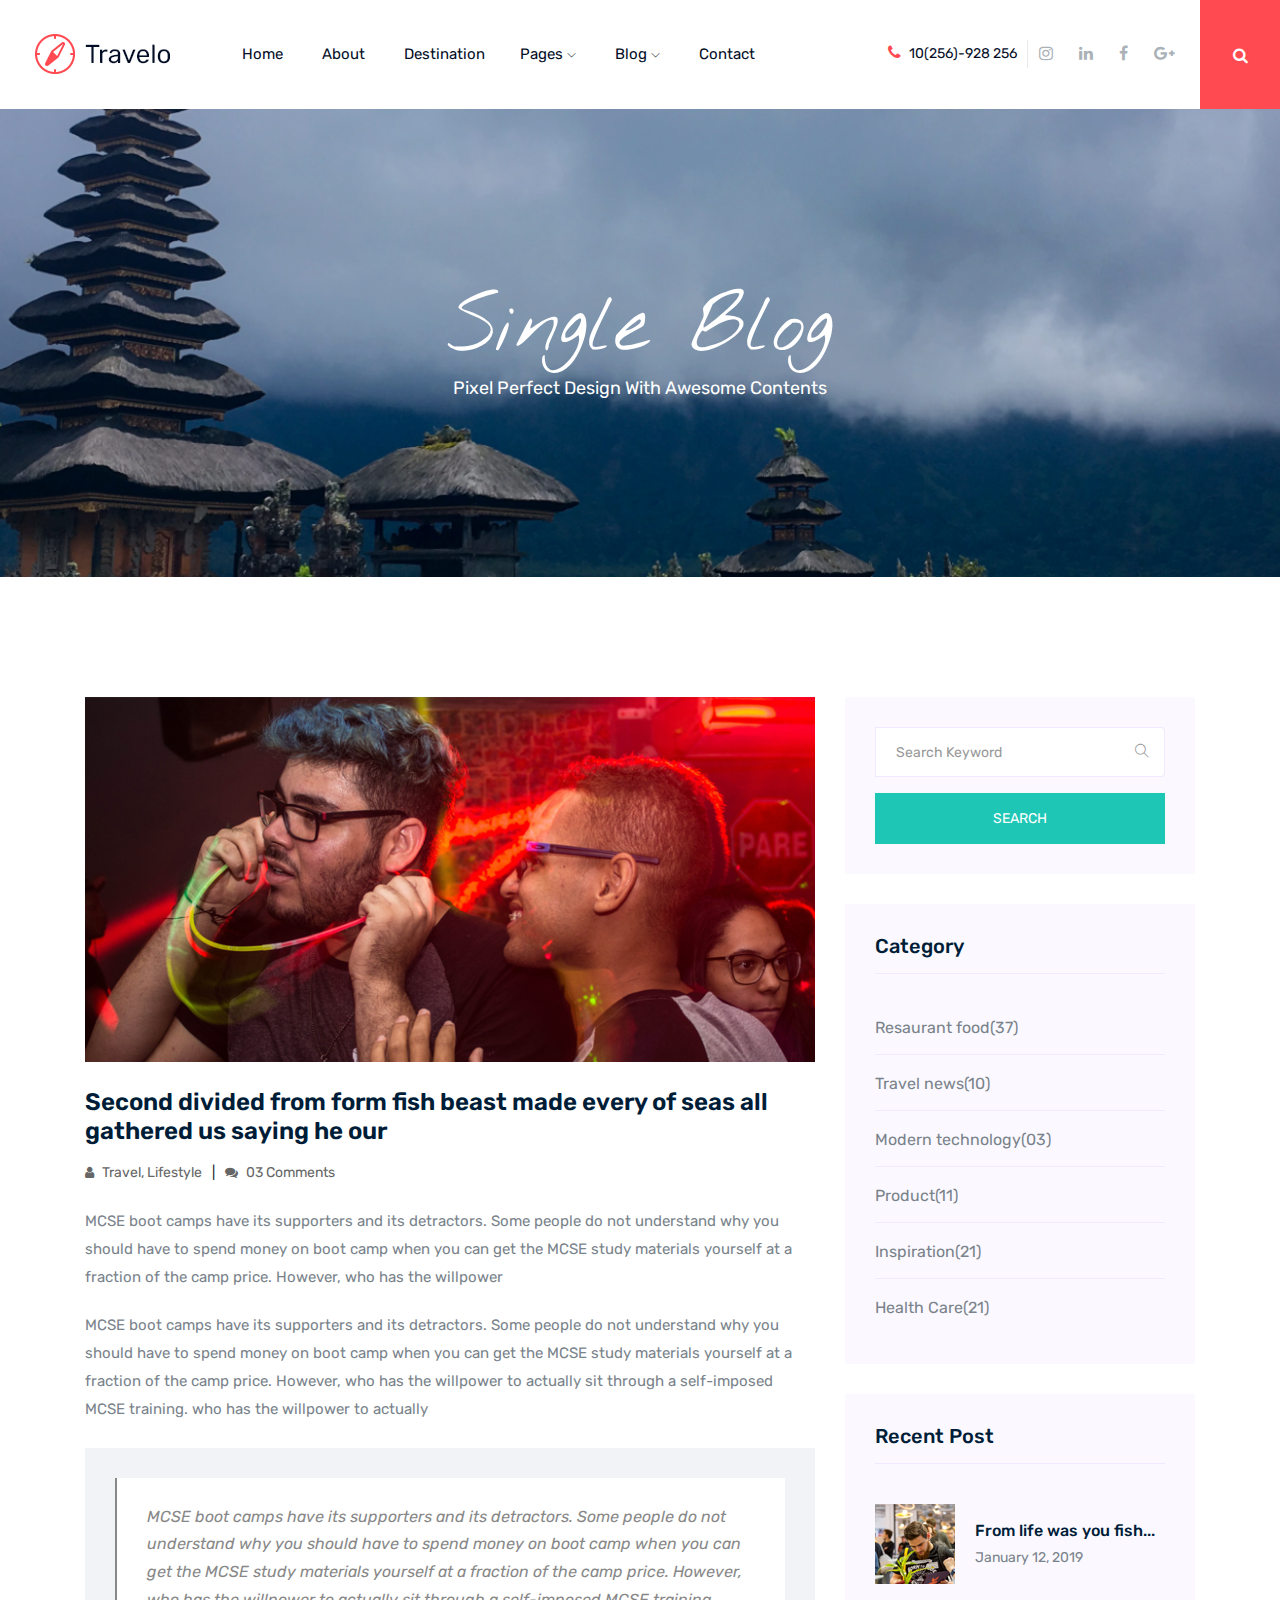
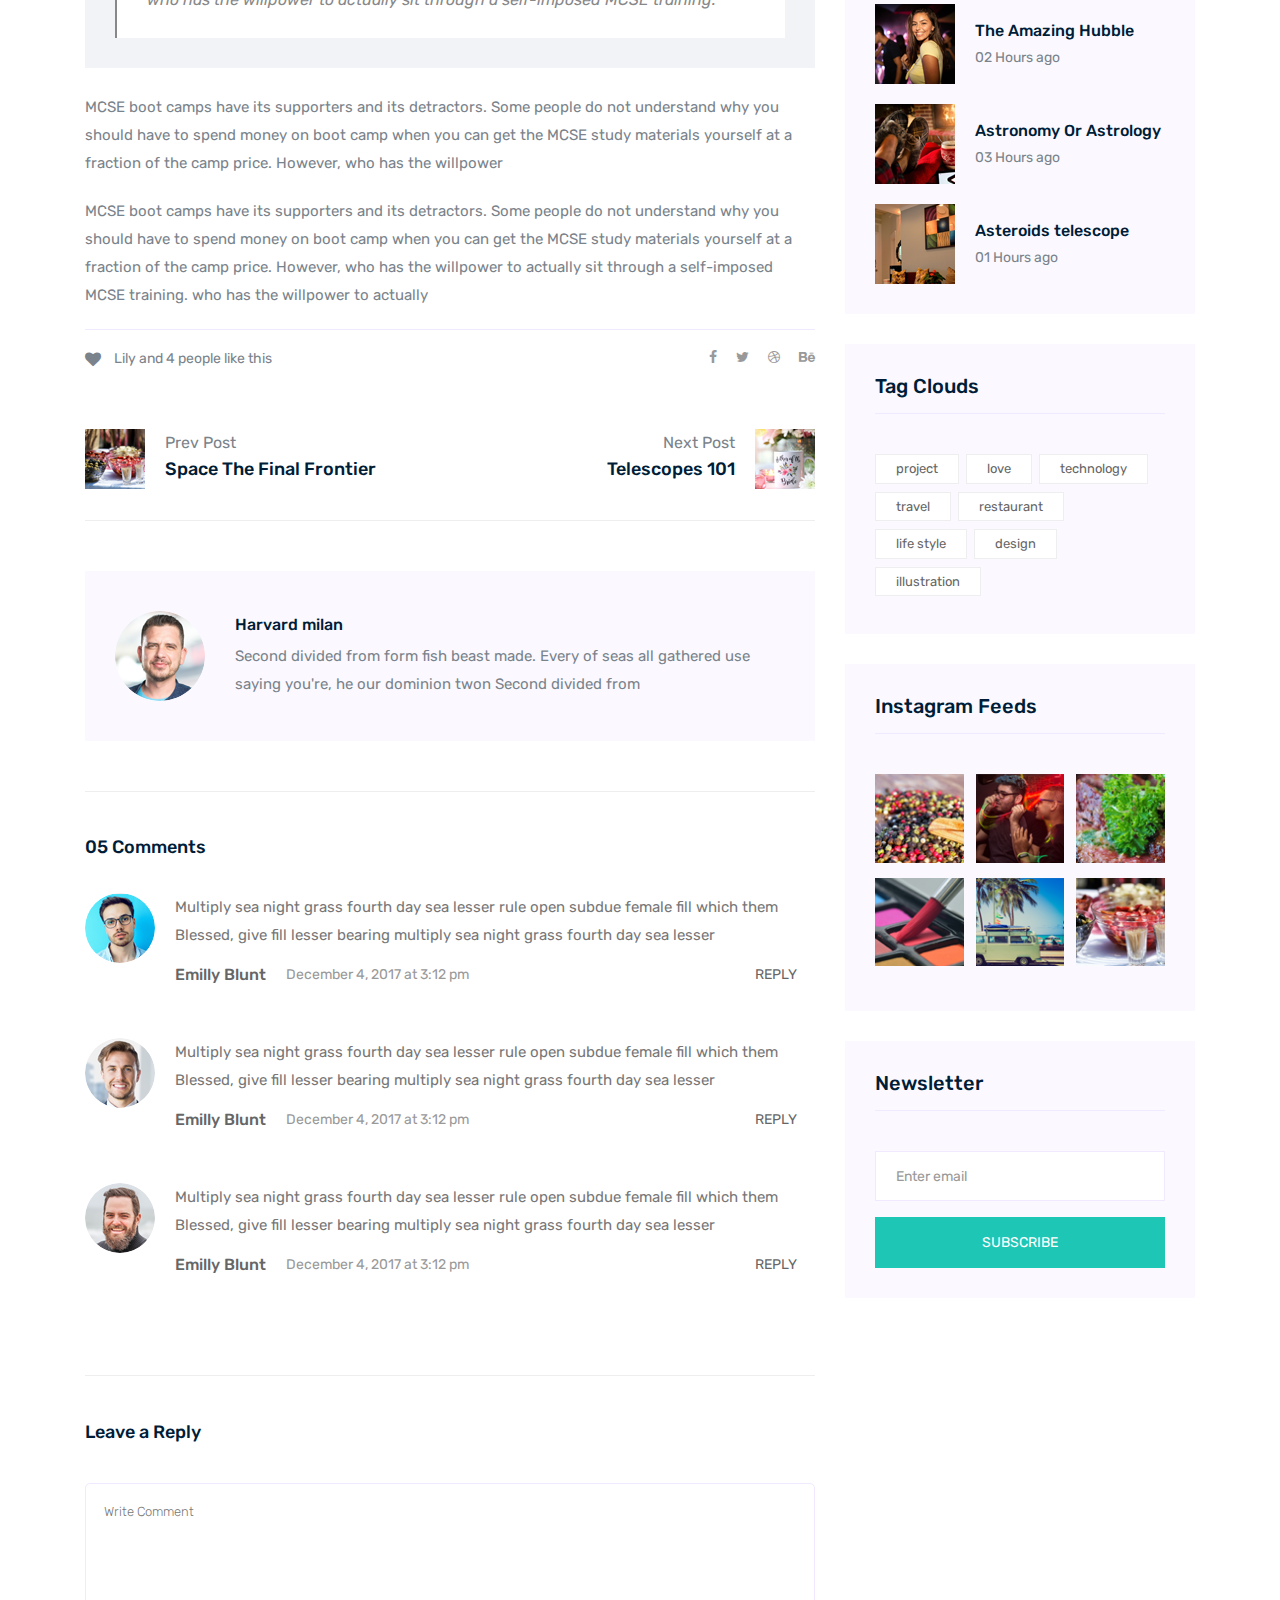
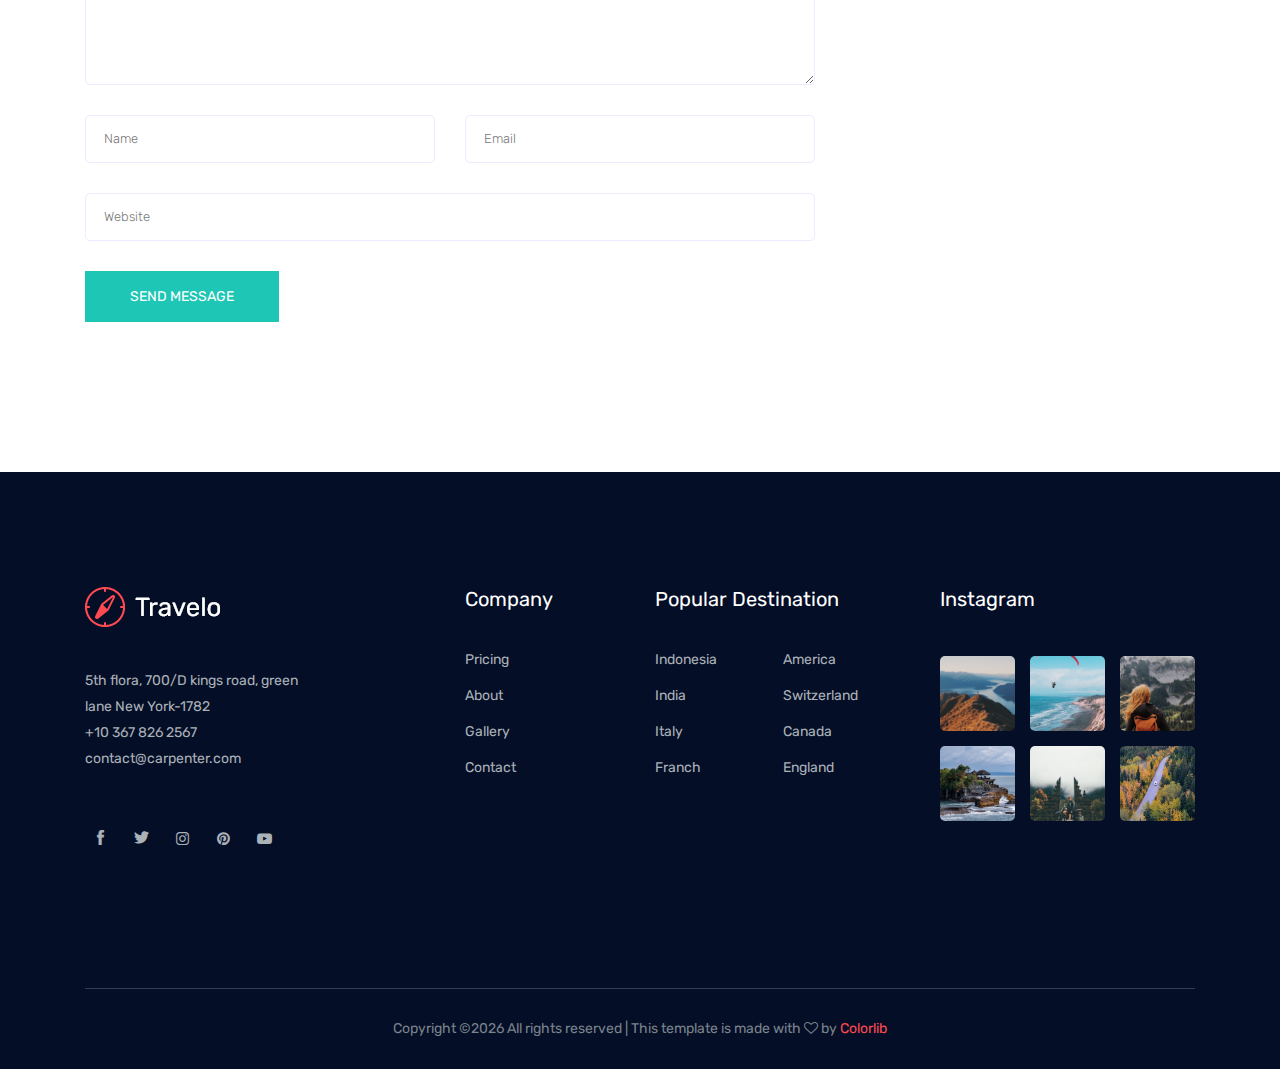
<file: single-blog.html>
<!doctype html>
<html class="no-js" lang="zxx">

<head>
   <meta charset="utf-8">
   <meta http-equiv="x-ua-compatible" content="ie=edge">
   <title>interior</title>
   <meta name="description" content="">
   <meta name="viewport" content="width=device-width, initial-scale=1">

   <!-- <link rel="manifest" href="site.webmanifest"> -->
   <link rel="shortcut icon" type="image/x-icon" href="img/favicon.png">
   <!-- Place favicon.ico in the root directory -->

   <!-- CSS here -->
   <link rel="stylesheet" href="css/bootstrap.min.css">
   <link rel="stylesheet" href="css/owl.carousel.min.css">
   <link rel="stylesheet" href="css/magnific-popup.css">
   <link rel="stylesheet" href="css/font-awesome.min.css">
   <link rel="stylesheet" href="css/themify-icons.css">
   <link rel="stylesheet" href="css/nice-select.css">
   <link rel="stylesheet" href="css/flaticon.css">
   <link rel="stylesheet" href="css/gijgo.css">
   <link rel="stylesheet" href="css/animate.css">
   <link rel="stylesheet" href="css/slicknav.css">
   <link rel="stylesheet" href="css/style.css">
   <!-- <link rel="stylesheet" href="css/responsive.css"> -->
</head>

<body>
   <!--[if lte IE 9]>
            <p class="browserupgrade">You are using an <strong>outdated</strong> browser. Please <a href="https://browsehappy.com/">upgrade your browser</a> to improve your experience and security.</p>
        <![endif]-->
    <!-- header-start -->
    <header>
      <div class="header-area ">
          <div id="sticky-header" class="main-header-area">
              <div class="container-fluid">
                  <div class="header_bottom_border">
                      <div class="row align-items-center">
                          <div class="col-xl-2 col-lg-2">
                              <div class="logo">
                                  <a href="index.html">
                                      <img src="img/logo.png" alt="">
                                  </a>
                              </div>
                          </div>
                          <div class="col-xl-6 col-lg-6">
                              <div class="main-menu  d-none d-lg-block">
                                  <nav>
                                      <ul id="navigation">
                                          <li><a class="active" href="index.html">home</a></li>
                                          <li><a href="about.html">About</a></li>
                                          <li><a class="" href="travel_destination.html">Destination</a></l/li>
                                          <li><a href="#">pages <i class="ti-angle-down"></i></a>
                                              <ul class="submenu">
                                                      <li><a href="destination_details.html">Destinations details</a></li>
                                                      <li><a href="elements.html">elements</a></li>
                                              </ul>
                                          </li>
                                          <li><a href="#">blog <i class="ti-angle-down"></i></a>
                                              <ul class="submenu">
                                                  <li><a href="blog.html">blog</a></li>
                                                  <li><a href="single-blog.html">single-blog</a></li>
                                              </ul>
                                          </li>
                                          <li><a href="contact.html">Contact</a></li>
                                      </ul>
                                  </nav>
                              </div>
                          </div>
                          <div class="col-xl-4 col-lg-4 d-none d-lg-block">
                              <div class="social_wrap d-flex align-items-center justify-content-end">
                                  <div class="number">
                                      <p> <i class="fa fa-phone"></i> 10(256)-928 256</p>
                                  </div>
                                  <div class="social_links d-none d-xl-block">
                                      <ul>
                                          <li><a href="#"> <i class="fa fa-instagram"></i> </a></li>
                                          <li><a href="#"> <i class="fa fa-linkedin"></i> </a></li>
                                          <li><a href="#"> <i class="fa fa-facebook"></i> </a></li>
                                          <li><a href="#"> <i class="fa fa-google-plus"></i> </a></li>
                                      </ul>
                                  </div>
                              </div>
                          </div>
                          <div class="seach_icon">
                              <a data-toggle="modal" data-target="#exampleModalCenter" href="#">
                                  <i class="fa fa-search"></i>
                              </a>
                          </div>
                          <div class="col-12">
                              <div class="mobile_menu d-block d-lg-none"></div>
                          </div>
                      </div>
                  </div>

              </div>
          </div>
      </div>
  </header>
  <!-- header-end -->

    <!-- bradcam_area  -->
    <div class="bradcam_area bradcam_bg_4">
      <div class="container">
          <div class="row">
              <div class="col-xl-12">
                  <div class="bradcam_text text-center">
                      <h3>Single blog</h3>
                      <p>Pixel perfect design with awesome contents</p>
                  </div>
              </div>
          </div>
      </div>
  </div>
  <!--/ bradcam_area  -->

   <!--================Blog Area =================-->
   <section class="blog_area single-post-area section-padding">
      <div class="container">
         <div class="row">
            <div class="col-lg-8 posts-list">
               <div class="single-post">
                  <div class="feature-img">
                     <img class="img-fluid" src="img/blog/single_blog_1.png" alt="">
                  </div>
                  <div class="blog_details">
                     <h2>Second divided from form fish beast made every of seas
                        all gathered us saying he our
                     </h2>
                     <ul class="blog-info-link mt-3 mb-4">
                        <li><a href="#"><i class="fa fa-user"></i> Travel, Lifestyle</a></li>
                        <li><a href="#"><i class="fa fa-comments"></i> 03 Comments</a></li>
                     </ul>
                     <p class="excert">
                        MCSE boot camps have its supporters and its detractors. Some people do not understand why you
                        should have to spend money on boot camp when you can get the MCSE study materials yourself at a
                        fraction of the camp price. However, who has the willpower
                     </p>
                     <p>
                        MCSE boot camps have its supporters and its detractors. Some people do not understand why you
                        should have to spend money on boot camp when you can get the MCSE study materials yourself at a
                        fraction of the camp price. However, who has the willpower to actually sit through a
                        self-imposed MCSE training. who has the willpower to actually
                     </p>
                     <div class="quote-wrapper">
                        <div class="quotes">
                           MCSE boot camps have its supporters and its detractors. Some people do not understand why you
                           should have to spend money on boot camp when you can get the MCSE study materials yourself at
                           a fraction of the camp price. However, who has the willpower to actually sit through a
                           self-imposed MCSE training.
                        </div>
                     </div>
                     <p>
                        MCSE boot camps have its supporters and its detractors. Some people do not understand why you
                        should have to spend money on boot camp when you can get the MCSE study materials yourself at a
                        fraction of the camp price. However, who has the willpower
                     </p>
                     <p>
                        MCSE boot camps have its supporters and its detractors. Some people do not understand why you
                        should have to spend money on boot camp when you can get the MCSE study materials yourself at a
                        fraction of the camp price. However, who has the willpower to actually sit through a
                        self-imposed MCSE training. who has the willpower to actually
                     </p>
                  </div>
               </div>
               <div class="navigation-top">
                  <div class="d-sm-flex justify-content-between text-center">
                     <p class="like-info"><span class="align-middle"><i class="fa fa-heart"></i></span> Lily and 4
                        people like this</p>
                     <div class="col-sm-4 text-center my-2 my-sm-0">
                        <!-- <p class="comment-count"><span class="align-middle"><i class="fa fa-comment"></i></span> 06 Comments</p> -->
                     </div>
                     <ul class="social-icons">
                        <li><a href="#"><i class="fa fa-facebook-f"></i></a></li>
                        <li><a href="#"><i class="fa fa-twitter"></i></a></li>
                        <li><a href="#"><i class="fa fa-dribbble"></i></a></li>
                        <li><a href="#"><i class="fa fa-behance"></i></a></li>
                     </ul>
                  </div>
                  <div class="navigation-area">
                     <div class="row">
                        <div
                           class="col-lg-6 col-md-6 col-12 nav-left flex-row d-flex justify-content-start align-items-center">
                           <div class="thumb">
                              <a href="#">
                                 <img class="img-fluid" src="img/post/preview.png" alt="">
                              </a>
                           </div>
                           <div class="arrow">
                              <a href="#">
                                 <span class="lnr text-white ti-arrow-left"></span>
                              </a>
                           </div>
                           <div class="detials">
                              <p>Prev Post</p>
                              <a href="#">
                                 <h4>Space The Final Frontier</h4>
                              </a>
                           </div>
                        </div>
                        <div
                           class="col-lg-6 col-md-6 col-12 nav-right flex-row d-flex justify-content-end align-items-center">
                           <div class="detials">
                              <p>Next Post</p>
                              <a href="#">
                                 <h4>Telescopes 101</h4>
                              </a>
                           </div>
                           <div class="arrow">
                              <a href="#">
                                 <span class="lnr text-white ti-arrow-right"></span>
                              </a>
                           </div>
                           <div class="thumb">
                              <a href="#">
                                 <img class="img-fluid" src="img/post/next.png" alt="">
                              </a>
                           </div>
                        </div>
                     </div>
                  </div>
               </div>
               <div class="blog-author">
                  <div class="media align-items-center">
                     <img src="img/blog/author.png" alt="">
                     <div class="media-body">
                        <a href="#">
                           <h4>Harvard milan</h4>
                        </a>
                        <p>Second divided from form fish beast made. Every of seas all gathered use saying you're, he
                           our dominion twon Second divided from</p>
                     </div>
                  </div>
               </div>
               <div class="comments-area">
                  <h4>05 Comments</h4>
                  <div class="comment-list">
                     <div class="single-comment justify-content-between d-flex">
                        <div class="user justify-content-between d-flex">
                           <div class="thumb">
                              <img src="img/comment/comment_1.png" alt="">
                           </div>
                           <div class="desc">
                              <p class="comment">
                                 Multiply sea night grass fourth day sea lesser rule open subdue female fill which them
                                 Blessed, give fill lesser bearing multiply sea night grass fourth day sea lesser
                              </p>
                              <div class="d-flex justify-content-between">
                                 <div class="d-flex align-items-center">
                                    <h5>
                                       <a href="#">Emilly Blunt</a>
                                    </h5>
                                    <p class="date">December 4, 2017 at 3:12 pm </p>
                                 </div>
                                 <div class="reply-btn">
                                    <a href="#" class="btn-reply text-uppercase">reply</a>
                                 </div>
                              </div>
                           </div>
                        </div>
                     </div>
                  </div>
                  <div class="comment-list">
                     <div class="single-comment justify-content-between d-flex">
                        <div class="user justify-content-between d-flex">
                           <div class="thumb">
                              <img src="img/comment/comment_2.png" alt="">
                           </div>
                           <div class="desc">
                              <p class="comment">
                                 Multiply sea night grass fourth day sea lesser rule open subdue female fill which them
                                 Blessed, give fill lesser bearing multiply sea night grass fourth day sea lesser
                              </p>
                              <div class="d-flex justify-content-between">
                                 <div class="d-flex align-items-center">
                                    <h5>
                                       <a href="#">Emilly Blunt</a>
                                    </h5>
                                    <p class="date">December 4, 2017 at 3:12 pm </p>
                                 </div>
                                 <div class="reply-btn">
                                    <a href="#" class="btn-reply text-uppercase">reply</a>
                                 </div>
                              </div>
                           </div>
                        </div>
                     </div>
                  </div>
                  <div class="comment-list">
                     <div class="single-comment justify-content-between d-flex">
                        <div class="user justify-content-between d-flex">
                           <div class="thumb">
                              <img src="img/comment/comment_3.png" alt="">
                           </div>
                           <div class="desc">
                              <p class="comment">
                                 Multiply sea night grass fourth day sea lesser rule open subdue female fill which them
                                 Blessed, give fill lesser bearing multiply sea night grass fourth day sea lesser
                              </p>
                              <div class="d-flex justify-content-between">
                                 <div class="d-flex align-items-center">
                                    <h5>
                                       <a href="#">Emilly Blunt</a>
                                    </h5>
                                    <p class="date">December 4, 2017 at 3:12 pm </p>
                                 </div>
                                 <div class="reply-btn">
                                    <a href="#" class="btn-reply text-uppercase">reply</a>
                                 </div>
                              </div>
                           </div>
                        </div>
                     </div>
                  </div>
               </div>
               <div class="comment-form">
                  <h4>Leave a Reply</h4>
                  <form class="form-contact comment_form" action="#" id="commentForm">
                     <div class="row">
                        <div class="col-12">
                           <div class="form-group">
                              <textarea class="form-control w-100" name="comment" id="comment" cols="30" rows="9"
                                 placeholder="Write Comment"></textarea>
                           </div>
                        </div>
                        <div class="col-sm-6">
                           <div class="form-group">
                              <input class="form-control" name="name" id="name" type="text" placeholder="Name">
                           </div>
                        </div>
                        <div class="col-sm-6">
                           <div class="form-group">
                              <input class="form-control" name="email" id="email" type="email" placeholder="Email">
                           </div>
                        </div>
                        <div class="col-12">
                           <div class="form-group">
                              <input class="form-control" name="website" id="website" type="text" placeholder="Website">
                           </div>
                        </div>
                     </div>
                     <div class="form-group">
                        <button type="submit" class="button button-contactForm btn_1 boxed-btn">Send Message</button>
                     </div>
                  </form>
               </div>
            </div>
            <div class="col-lg-4">
               <div class="blog_right_sidebar">
                  <aside class="single_sidebar_widget search_widget">
                     <form action="#">
                        <div class="form-group">
                           <div class="input-group mb-3">
                              <input type="text" class="form-control" placeholder='Search Keyword'
                                 onfocus="this.placeholder = ''" onblur="this.placeholder = 'Search Keyword'">
                              <div class="input-group-append">
                                 <button class="btn" type="button"><i class="ti-search"></i></button>
                              </div>
                           </div>
                        </div>
                        <button class="button rounded-0 primary-bg text-white w-100 btn_1 boxed-btn"
                           type="submit">Search</button>
                     </form>
                  </aside>
                  <aside class="single_sidebar_widget post_category_widget">
                     <h4 class="widget_title">Category</h4>
                     <ul class="list cat-list">
                        <li>
                           <a href="#" class="d-flex">
                              <p>Resaurant food</p>
                              <p>(37)</p>
                           </a>
                        </li>
                        <li>
                           <a href="#" class="d-flex">
                              <p>Travel news</p>
                              <p>(10)</p>
                           </a>
                        </li>
                        <li>
                           <a href="#" class="d-flex">
                              <p>Modern technology</p>
                              <p>(03)</p>
                           </a>
                        </li>
                        <li>
                           <a href="#" class="d-flex">
                              <p>Product</p>
                              <p>(11)</p>
                           </a>
                        </li>
                        <li>
                           <a href="#" class="d-flex">
                              <p>Inspiration</p>
                              <p>(21)</p>
                           </a>
                        </li>
                        <li>
                           <a href="#" class="d-flex">
                              <p>Health Care</p>
                              <p>(21)</p>
                           </a>
                        </li>
                     </ul>
                  </aside>
                  <aside class="single_sidebar_widget popular_post_widget">
                     <h3 class="widget_title">Recent Post</h3>
                     <div class="media post_item">
                        <img src="img/post/post_1.png" alt="post">
                        <div class="media-body">
                           <a href="single-blog.html">
                              <h3>From life was you fish...</h3>
                           </a>
                           <p>January 12, 2019</p>
                        </div>
                     </div>
                     <div class="media post_item">
                        <img src="img/post/post_2.png" alt="post">
                        <div class="media-body">
                           <a href="single-blog.html">
                              <h3>The Amazing Hubble</h3>
                           </a>
                           <p>02 Hours ago</p>
                        </div>
                     </div>
                     <div class="media post_item">
                        <img src="img/post/post_3.png" alt="post">
                        <div class="media-body">
                           <a href="single-blog.html">
                              <h3>Astronomy Or Astrology</h3>
                           </a>
                           <p>03 Hours ago</p>
                        </div>
                     </div>
                     <div class="media post_item">
                        <img src="img/post/post_4.png" alt="post">
                        <div class="media-body">
                           <a href="single-blog.html">
                              <h3>Asteroids telescope</h3>
                           </a>
                           <p>01 Hours ago</p>
                        </div>
                     </div>
                  </aside>
                  <aside class="single_sidebar_widget tag_cloud_widget">
                     <h4 class="widget_title">Tag Clouds</h4>
                     <ul class="list">
                        <li>
                           <a href="#">project</a>
                        </li>
                        <li>
                           <a href="#">love</a>
                        </li>
                        <li>
                           <a href="#">technology</a>
                        </li>
                        <li>
                           <a href="#">travel</a>
                        </li>
                        <li>
                           <a href="#">restaurant</a>
                        </li>
                        <li>
                           <a href="#">life style</a>
                        </li>
                        <li>
                           <a href="#">design</a>
                        </li>
                        <li>
                           <a href="#">illustration</a>
                        </li>
                     </ul>
                  </aside>
                  <aside class="single_sidebar_widget instagram_feeds">
                     <h4 class="widget_title">Instagram Feeds</h4>
                     <ul class="instagram_row flex-wrap">
                        <li>
                           <a href="#">
                              <img class="img-fluid" src="img/post/post_5.png" alt="">
                           </a>
                        </li>
                        <li>
                           <a href="#">
                              <img class="img-fluid" src="img/post/post_6.png" alt="">
                           </a>
                        </li>
                        <li>
                           <a href="#">
                              <img class="img-fluid" src="img/post/post_7.png" alt="">
                           </a>
                        </li>
                        <li>
                           <a href="#">
                              <img class="img-fluid" src="img/post/post_8.png" alt="">
                           </a>
                        </li>
                        <li>
                           <a href="#">
                              <img class="img-fluid" src="img/post/post_9.png" alt="">
                           </a>
                        </li>
                        <li>
                           <a href="#">
                              <img class="img-fluid" src="img/post/post_10.png" alt="">
                           </a>
                        </li>
                     </ul>
                  </aside>
                  <aside class="single_sidebar_widget newsletter_widget">
                     <h4 class="widget_title">Newsletter</h4>
                     <form action="#">
                        <div class="form-group">
                           <input type="email" class="form-control" onfocus="this.placeholder = ''"
                              onblur="this.placeholder = 'Enter email'" placeholder='Enter email' required>
                        </div>
                        <button class="button rounded-0 primary-bg text-white w-100 btn_1 boxed-btn"
                           type="submit">Subscribe</button>
                     </form>
                  </aside>
               </div>
            </div>
         </div>
      </div>
   </section>
   <!--================ Blog Area end =================-->


    <!-- footer start -->
    <footer class="footer">
      <div class="footer_top">
          <div class="container">
              <div class="row">
                  <div class="col-xl-4 col-md-6 col-lg-4 ">
                      <div class="footer_widget">
                          <div class="footer_logo">
                              <a href="#">
                                  <img src="img/footer_logo.png" alt="">
                              </a>
                          </div>
                          <p>5th flora, 700/D kings road, green <br> lane New York-1782 <br>
                              <a href="#">+10 367 826 2567</a> <br>
                              <a href="#">contact@carpenter.com</a>
                          </p>
                          <div class="socail_links">
                              <ul>
                                  <li>
                                      <a href="#">
                                          <i class="ti-facebook"></i>
                                      </a>
                                  </li>
                                  <li>
                                      <a href="#">
                                          <i class="ti-twitter-alt"></i>
                                      </a>
                                  </li>
                                  <li>
                                      <a href="#">
                                          <i class="fa fa-instagram"></i>
                                      </a>
                                  </li>
                                  <li>
                                      <a href="#">
                                          <i class="fa fa-pinterest"></i>
                                      </a>
                                  </li>
                                  <li>
                                      <a href="#">
                                          <i class="fa fa-youtube-play"></i>
                                      </a>
                                  </li>
                              </ul>
                          </div>

                      </div>
                  </div>
                  <div class="col-xl-2 col-md-6 col-lg-2">
                      <div class="footer_widget">
                          <h3 class="footer_title">
                              Company
                          </h3>
                          <ul class="links">
                              <li><a href="#">Pricing</a></li>
                              <li><a href="#">About</a></li>
                              <li><a href="#"> Gallery</a></li>
                              <li><a href="#"> Contact</a></li>
                          </ul>
                      </div>
                  </div>
                  <div class="col-xl-3 col-md-6 col-lg-3">
                      <div class="footer_widget">
                          <h3 class="footer_title">
                              Popular destination
                          </h3>
                          <ul class="links double_links">
                              <li><a href="#">Indonesia</a></li>
                              <li><a href="#">America</a></li>
                              <li><a href="#">India</a></li>
                              <li><a href="#">Switzerland</a></li>
                              <li><a href="#">Italy</a></li>
                              <li><a href="#">Canada</a></li>
                              <li><a href="#">Franch</a></li>
                              <li><a href="#">England</a></li>
                          </ul>
                      </div>
                  </div>
                  <div class="col-xl-3 col-md-6 col-lg-3">
                      <div class="footer_widget">
                          <h3 class="footer_title">
                              Instagram
                          </h3>
                          <div class="instagram_feed">
                              <div class="single_insta">
                                  <a href="#">
                                      <img src="img/instagram/1.png" alt="">
                                  </a>
                              </div>
                              <div class="single_insta">
                                  <a href="#">
                                      <img src="img/instagram/2.png" alt="">
                                  </a>
                              </div>
                              <div class="single_insta">
                                  <a href="#">
                                      <img src="img/instagram/3.png" alt="">
                                  </a>
                              </div>
                              <div class="single_insta">
                                  <a href="#">
                                      <img src="img/instagram/4.png" alt="">
                                  </a>
                              </div>
                              <div class="single_insta">
                                  <a href="#">
                                      <img src="img/instagram/5.png" alt="">
                                  </a>
                              </div>
                              <div class="single_insta">
                                  <a href="#">
                                      <img src="img/instagram/6.png" alt="">
                                  </a>
                              </div>
                          </div>
                      </div>
                  </div>
              </div>
          </div>
      </div>
      <div class="copy-right_text">
          <div class="container">
              <div class="footer_border"></div>
              <div class="row">
                  <div class="col-xl-12">
                      <p class="copy_right text-center">
                          <!-- Link back to Colorlib can't be removed. Template is licensed under CC BY 3.0. -->
Copyright &copy;<script>document.write(new Date().getFullYear());</script> All rights reserved | This template is made with <i class="fa fa-heart-o" aria-hidden="true"></i> by <a href="https://colorlib.com" target="_blank">Colorlib</a>
<!-- Link back to Colorlib can't be removed. Template is licensed under CC BY 3.0. -->
                      </p>
                  </div>
              </div>
          </div>
      </div>
  </footer>
  <!--/ footer end  -->

      <!-- Modal -->
      <div class="modal fade custom_search_pop" id="exampleModalCenter" tabindex="-1" role="dialog" aria-labelledby="exampleModalCenterTitle" aria-hidden="true">
      <div class="modal-dialog modal-dialog-centered" role="document">
         <div class="modal-content">
            <div class="serch_form">
               <input type="text" placeholder="Search" >
               <button type="submit">search</button>
            </div>
         </div>
      </div>
      </div>

   <!-- JS here -->
   <script src="js/vendor/modernizr-3.5.0.min.js"></script>
   <script src="js/vendor/jquery-1.12.4.min.js"></script>
   <script src="js/popper.min.js"></script>
   <script src="js/bootstrap.min.js"></script>
   <script src="js/owl.carousel.min.js"></script>
   <script src="js/isotope.pkgd.min.js"></script>
   <script src="js/ajax-form.js"></script>
   <script src="js/waypoints.min.js"></script>
   <script src="js/jquery.counterup.min.js"></script>
   <script src="js/imagesloaded.pkgd.min.js"></script>
   <script src="js/scrollIt.js"></script>
   <script src="js/jquery.scrollUp.min.js"></script>
   <script src="js/wow.min.js"></script>
   <script src="js/nice-select.min.js"></script>
   <script src="js/jquery.slicknav.min.js"></script>
   <script src="js/jquery.magnific-popup.min.js"></script>
   <script src="js/plugins.js"></script>
   <script src="js/gijgo.min.js"></script>

   <!--contact js-->
   <script src="js/contact.js"></script>
   <script src="js/jquery.ajaxchimp.min.js"></script>
   <script src="js/jquery.form.js"></script>
   <script src="js/jquery.validate.min.js"></script>
   <script src="js/mail-script.js"></script>

   <script src="js/main.js"></script>

</body>

</html>
</file>
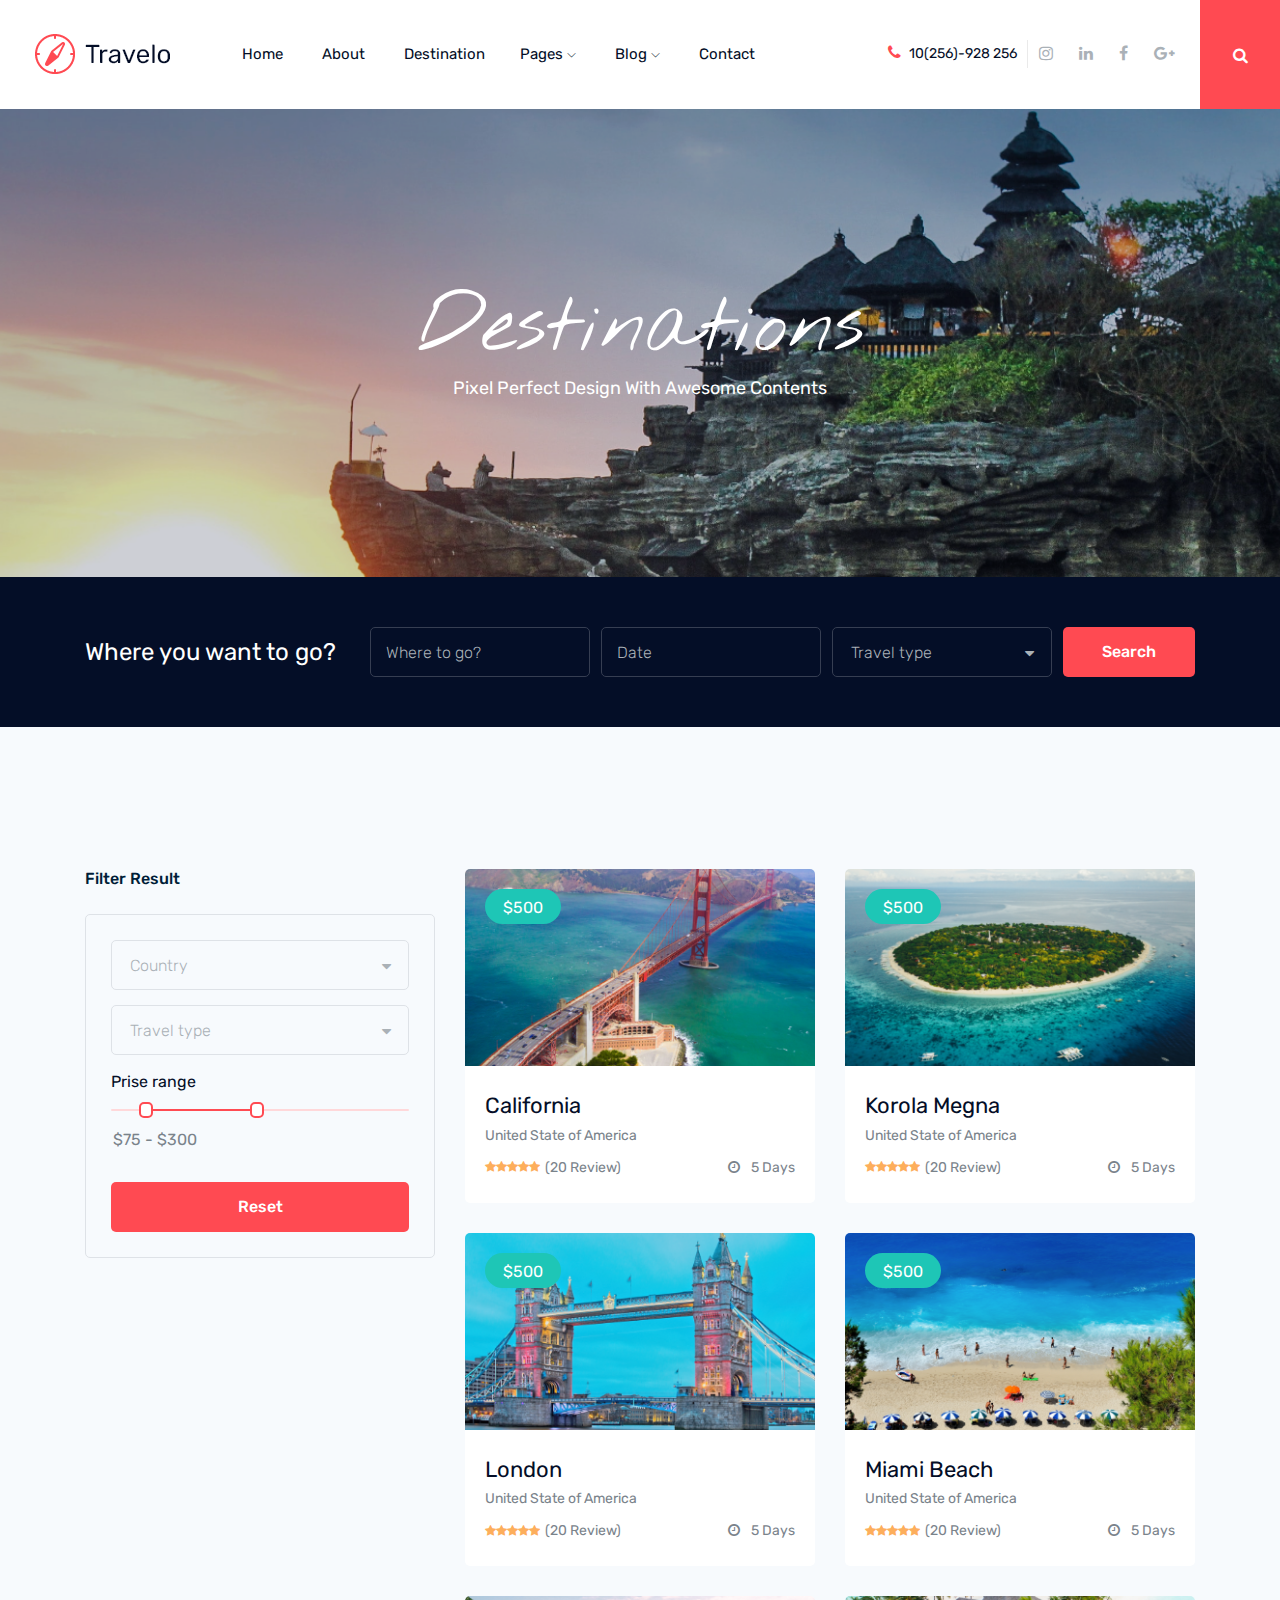
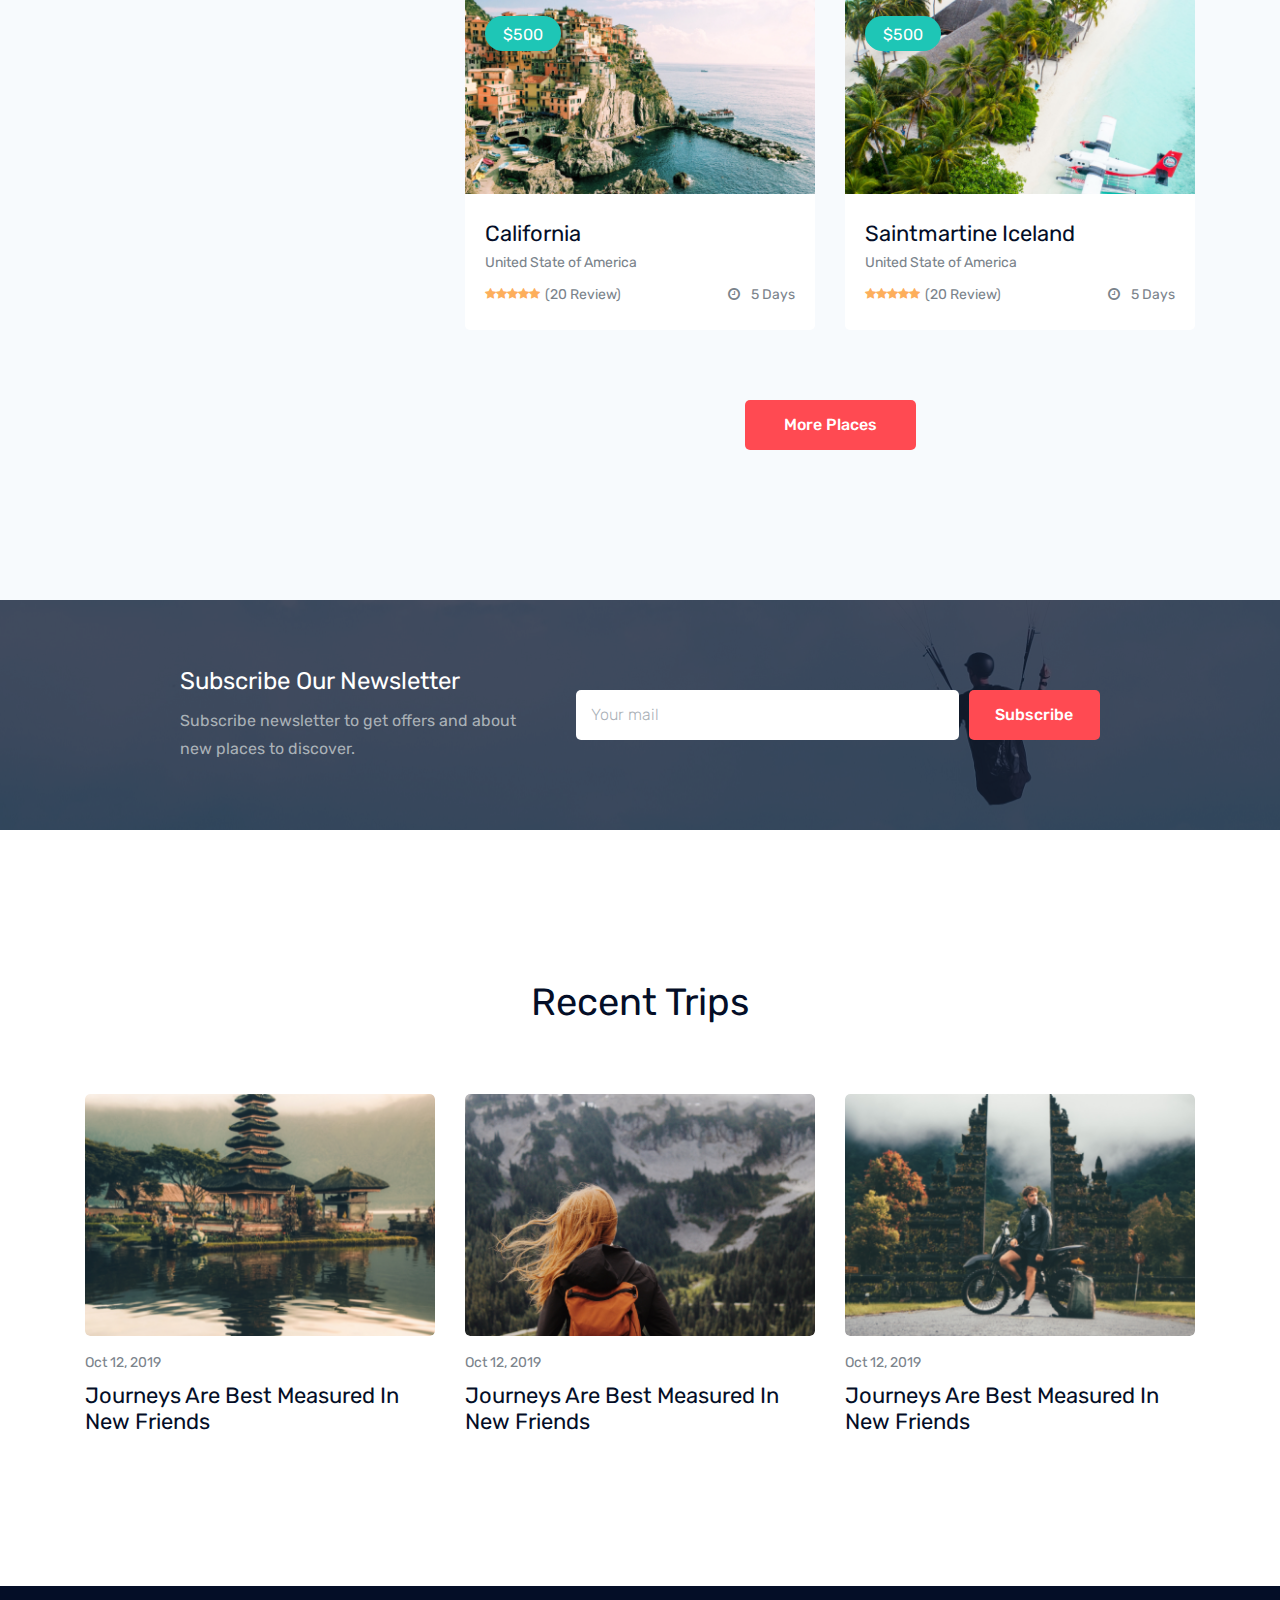
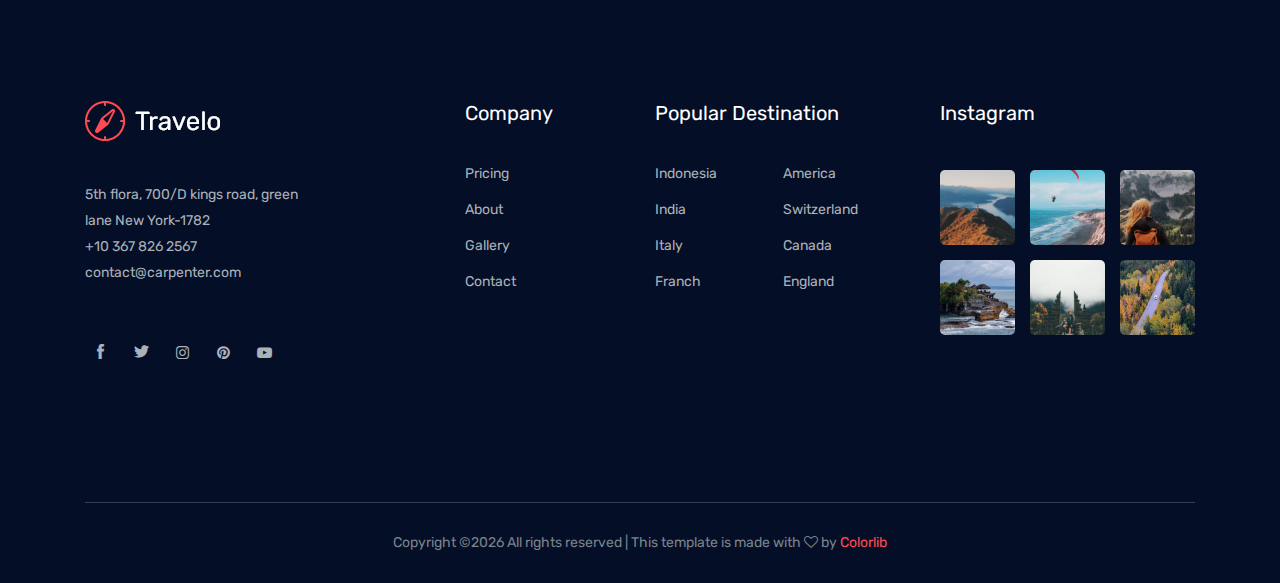
<file: travel_destination.html>
<!doctype html>
<html class="no-js" lang="zxx">

<head>
    <meta charset="utf-8">
    <meta http-equiv="x-ua-compatible" content="ie=edge">
    <title>Travelo</title>
    <meta name="description" content="">
    <meta name="viewport" content="width=device-width, initial-scale=1">

    <!-- <link rel="manifest" href="site.webmanifest"> -->
    <link rel="shortcut icon" type="image/x-icon" href="img/favicon.png">
    <!-- Place favicon.ico in the root directory -->

    <!-- CSS here -->
    <link rel="stylesheet" href="css/bootstrap.min.css">
    <link rel="stylesheet" href="css/owl.carousel.min.css">
    <link rel="stylesheet" href="css/magnific-popup.css">
    <link rel="stylesheet" href="css/font-awesome.min.css">
    <link rel="stylesheet" href="css/themify-icons.css">
    <link rel="stylesheet" href="css/nice-select.css">
    <link rel="stylesheet" href="css/flaticon.css">
    <link rel="stylesheet" href="css/jquery-ui.css">
    <link rel="stylesheet" href="css/gijgo.css">
    <link rel="stylesheet" href="css/animate.css">
    <link rel="stylesheet" href="css/slick.css">
    <link rel="stylesheet" href="css/slicknav.css">

    <link rel="stylesheet" href="css/style.css">
    <!-- <link rel="stylesheet" href="css/responsive.css"> -->
</head>

<body>
    <!--[if lte IE 9]>
            <p class="browserupgrade">You are using an <strong>outdated</strong> browser. Please <a href="https://browsehappy.com/">upgrade your browser</a> to improve your experience and security.</p>
        <![endif]-->

    <!-- header-start -->
    <header>
        <div class="header-area ">
            <div id="sticky-header" class="main-header-area">
                <div class="container-fluid">
                    <div class="header_bottom_border">
                        <div class="row align-items-center">
                            <div class="col-xl-2 col-lg-2">
                                <div class="logo">
                                    <a href="index.html">
                                        <img src="img/logo.png" alt="">
                                    </a>
                                </div>
                            </div>
                            <div class="col-xl-6 col-lg-6">
                                <div class="main-menu  d-none d-lg-block">
                                    <nav>
                                        <ul id="navigation">
                                            <li><a class="active" href="index.html">home</a></li>
                                            <li><a href="about.html">About</a></li>
                                            <li><a class="" href="travel_destination.html">Destination</a></l/li>
                                            <li><a href="#">pages <i class="ti-angle-down"></i></a>
                                                <ul class="submenu">
                                                        <li><a href="destination_details.html">Destinations details</a></li>
                                                        <li><a href="elements.html">elements</a></li>
                                                </ul>
                                            </li>
                                            <li><a href="#">blog <i class="ti-angle-down"></i></a>
                                                <ul class="submenu">
                                                    <li><a href="blog.html">blog</a></li>
                                                    <li><a href="single-blog.html">single-blog</a></li>
                                                </ul>
                                            </li>
                                            <li><a href="contact.html">Contact</a></li>
                                        </ul>
                                    </nav>
                                </div>
                            </div>
                            <div class="col-xl-4 col-lg-4 d-none d-lg-block">
                                <div class="social_wrap d-flex align-items-center justify-content-end">
                                    <div class="number">
                                        <p> <i class="fa fa-phone"></i> 10(256)-928 256</p>
                                    </div>
                                    <div class="social_links d-none d-xl-block">
                                        <ul>
                                            <li><a href="#"> <i class="fa fa-instagram"></i> </a></li>
                                            <li><a href="#"> <i class="fa fa-linkedin"></i> </a></li>
                                            <li><a href="#"> <i class="fa fa-facebook"></i> </a></li>
                                            <li><a href="#"> <i class="fa fa-google-plus"></i> </a></li>
                                        </ul>
                                    </div>
                                </div>
                            </div>
                            <div class="seach_icon">
                                <a data-toggle="modal" data-target="#exampleModalCenter" href="#">
                                    <i class="fa fa-search"></i>
                                </a>
                            </div>
                            <div class="col-12">
                                <div class="mobile_menu d-block d-lg-none"></div>
                            </div>
                        </div>
                    </div>

                </div>
            </div>
        </div>
    </header>
    <!-- header-end -->

    <!-- bradcam_area  -->
    <div class="bradcam_area bradcam_bg_2">
        <div class="container">
            <div class="row">
                <div class="col-xl-12">
                    <div class="bradcam_text text-center">
                        <h3>Destinations</h3>
                        <p>Pixel perfect design with awesome contents</p>
                    </div>
                </div>
            </div>
        </div>
    </div>
    <!--/ bradcam_area  -->

    <!-- where_togo_area_start  -->
    <div class="where_togo_area">
        <div class="container">
            <div class="row align-items-center">
                <div class="col-lg-3">
                    <div class="form_area">
                        <h3>Where you want to go?</h3>
                    </div>
                </div>
                <div class="col-lg-9">
                    <div class="search_wrap">
                        <form class="search_form" action="#">
                            <div class="input_field">
                                <input type="text" placeholder="Where to go?">
                            </div>
                            <div class="input_field">
                                <input id="datepicker" placeholder="Date">
                            </div>
                            <div class="input_field">
                                <select>
                                    <option data-display="Travel type">Travel type</option>
                                    <option value="1">Some option</option>
                                    <option value="2">Another option</option>
                                </select>
                            </div>
                            <div class="search_btn">
                                <button class="boxed-btn4 " type="submit" >Search</button>
                            </div>
                        </form>
                    </div>
                </div>
            </div>
        </div>
    </div>
    <!-- where_togo_area_end  -->


    <div class="popular_places_area">
        <div class="container">
            <div class="row">
                <div class="col-lg-4">
                    <div class="filter_result_wrap">
                        <h3>Filter Result</h3>
                        <div class="filter_bordered">
                            <div class="filter_inner">
                                <div class="row">
                                    <div class="col-lg-12">
                                        <div class="single_select">
                                            <select>
                                                <option data-display="Country">Country</option>
                                                <option value="1">Africa</option>
                                                <option value="2">canada</option>
                                                <option value="4">USA</option>
                                              </select>
                                        </div>
                                    </div>
                                    <div class="col-lg-12">
                                        <div class="single_select">
                                            <select>
                                                <option data-display="Travel type">Travel type</option>
                                                <option value="1">advance</option>
                                                <option value="2">advance</option>
                                                <option value="4">premium</option>
                                              </select>
                                        </div>
                                    </div>
                                    <div class="col-lg-12">
                                        <div class="range_slider_wrap">
                                            <span class="range">Prise range</span>
                                            <div id="slider-range"></div>
                                            <p>
                                                <input type="text" id="amount" readonly style="border:0; color:#7A838B; font-weight:400;">
                                            </p>
                                        </div>
                                    </div>
                                </div>


                            </div>

                            <div class="reset_btn">
                                <button class="boxed-btn4" type="submit">Reset</button>
                            </div>
                        </div>
                    </div>
                </div>
                <div class="col-lg-8">
                    <div class="row">
                        <div class="col-lg-6 col-md-6">
                            <div class="single_place">
                                <div class="thumb">
                                    <img src="img/place/1.png" alt="">
                                    <a href="#" class="prise">$500</a>
                                </div>
                                <div class="place_info">
                                    <a href="destination_details.html"><h3>California</h3></a>
                                    <p>United State of America</p>
                                    <div class="rating_days d-flex justify-content-between">
                                        <span class="d-flex justify-content-center align-items-center">
                                             <i class="fa fa-star"></i> 
                                             <i class="fa fa-star"></i> 
                                             <i class="fa fa-star"></i> 
                                             <i class="fa fa-star"></i> 
                                             <i class="fa fa-star"></i>
                                             <a href="#">(20 Review)</a>
                                        </span>
                                        <div class="days">
                                            <i class="fa fa-clock-o"></i>
                                            <a href="#">5 Days</a>
                                        </div>
                                    </div>
                                </div>
                            </div>
                        </div>
                        <div class="col-lg-6 col-md-6">
                            <div class="single_place">
                                <div class="thumb">
                                    <img src="img/place/2.png" alt="">
                                    <a href="#" class="prise">$500</a>
                                </div>
                                <div class="place_info">
                                    <a href="destination_details.html"><h3>Korola Megna</h3></a>
                                    <p>United State of America</p>
                                    <div class="rating_days d-flex justify-content-between">
                                        <span class="d-flex justify-content-center align-items-center">
                                             <i class="fa fa-star"></i> 
                                             <i class="fa fa-star"></i> 
                                             <i class="fa fa-star"></i> 
                                             <i class="fa fa-star"></i> 
                                             <i class="fa fa-star"></i>
                                             <a href="#">(20 Review)</a>
                                        </span>
                                        <div class="days">
                                            <i class="fa fa-clock-o"></i>
                                            <a href="#">5 Days</a>
                                        </div>
                                    </div>
                                </div>
                            </div>
                        </div>
                        <div class="col-lg-6 col-md-6">
                            <div class="single_place">
                                <div class="thumb">
                                    <img src="img/place/3.png" alt="">
                                    <a href="#" class="prise">$500</a>
                                </div>
                                <div class="place_info">
                                    <a href="destination_details.html"><h3>London</h3></a>
                                    <p>United State of America</p>
                                    <div class="rating_days d-flex justify-content-between">
                                        <span class="d-flex justify-content-center align-items-center">
                                             <i class="fa fa-star"></i> 
                                             <i class="fa fa-star"></i> 
                                             <i class="fa fa-star"></i> 
                                             <i class="fa fa-star"></i> 
                                             <i class="fa fa-star"></i>
                                             <a href="#">(20 Review)</a>
                                        </span>
                                        <div class="days">
                                            <i class="fa fa-clock-o"></i>
                                            <a href="#">5 Days</a>
                                        </div>
                                    </div>
                                </div>
                            </div>
                        </div>
                        <div class="col-lg-6 col-md-6">
                            <div class="single_place">
                                <div class="thumb">
                                    <img src="img/place/4.png" alt="">
                                    <a href="#" class="prise">$500</a>
                                </div>
                                <div class="place_info">
                                    <a href="destination_details.html"><h3>Miami Beach</h3></a>
                                    <p>United State of America</p>
                                    <div class="rating_days d-flex justify-content-between">
                                        <span class="d-flex justify-content-center align-items-center">
                                             <i class="fa fa-star"></i> 
                                             <i class="fa fa-star"></i> 
                                             <i class="fa fa-star"></i> 
                                             <i class="fa fa-star"></i> 
                                             <i class="fa fa-star"></i>
                                             <a href="#">(20 Review)</a>
                                        </span>
                                        <div class="days">
                                            <i class="fa fa-clock-o"></i>
                                            <a href="#">5 Days</a>
                                        </div>
                                    </div>
                                </div>
                            </div>
                        </div>
                        <div class="col-lg-6 col-md-6">
                            <div class="single_place">
                                <div class="thumb">
                                    <img src="img/place/5.png" alt="">
                                    <a href="#" class="prise">$500</a>
                                </div>
                                <div class="place_info">
                                    <a href="destination_details.html"><h3>California</h3></a>
                                    <p>United State of America</p>
                                    <div class="rating_days d-flex justify-content-between">
                                        <span class="d-flex justify-content-center align-items-center">
                                             <i class="fa fa-star"></i> 
                                             <i class="fa fa-star"></i> 
                                             <i class="fa fa-star"></i> 
                                             <i class="fa fa-star"></i> 
                                             <i class="fa fa-star"></i>
                                             <a href="#">(20 Review)</a>
                                        </span>
                                        <div class="days">
                                            <i class="fa fa-clock-o"></i>
                                            <a href="#">5 Days</a>
                                        </div>
                                    </div>
                                </div>
                            </div>
                        </div>
                        <div class="col-lg-6 col-md-6">
                            <div class="single_place">
                                <div class="thumb">
                                    <img src="img/place/6.png" alt="">
                                    <a href="#" class="prise">$500</a>
                                </div>
                                <div class="place_info">
                                    <a href="destination_details.html"><h3>Saintmartine Iceland</h3></a>
                                    <p>United State of America</p>
                                    <div class="rating_days d-flex justify-content-between">
                                        <span class="d-flex justify-content-center align-items-center">
                                             <i class="fa fa-star"></i> 
                                             <i class="fa fa-star"></i> 
                                             <i class="fa fa-star"></i> 
                                             <i class="fa fa-star"></i> 
                                             <i class="fa fa-star"></i>
                                             <a href="#">(20 Review)</a>
                                        </span>
                                        <div class="days">
                                            <i class="fa fa-clock-o"></i>
                                            <a href="#">5 Days</a>
                                        </div>
                                    </div>
                                </div>
                            </div>
                        </div>
                    </div>
                    <div class="row">
                        <div class="col-lg-12">
                            <div class="more_place_btn text-center">
                                <a class="boxed-btn4" href="#">More Places</a>
                            </div>
                        </div>
                    </div>
                </div>
            </div>
        </div>
    </div>

        <!-- newletter_area_start  -->
        <div class="newletter_area overlay">
            <div class="container">
                <div class="row justify-content-center align-items-center">
                    <div class="col-lg-10">
                        <div class="row align-items-center">
                            <div class="col-lg-5">
                                <div class="newsletter_text">
                                    <h4>Subscribe Our Newsletter</h4>
                                    <p>Subscribe newsletter to get offers and about
                                        new places to discover.</p>
                                </div>
                            </div>
                            <div class="col-lg-7">
                                <div class="mail_form">
                                    <div class="row no-gutters">
                                        <div class="col-lg-9 col-md-8">
                                            <div class="newsletter_field">
                                                <input type="email" placeholder="Your mail" >
                                            </div>
                                        </div>
                                        <div class="col-lg-3 col-md-4">
                                            <div class="newsletter_btn">
                                                <button class="boxed-btn4 " type="submit" >Subscribe</button>
                                            </div>
                                        </div>
                                    </div>
                                </div>
                            </div>
                        </div>
                    </div>
                </div>
            </div>
        </div>
        <!-- newletter_area_end  -->
    <div class="recent_trip_area">
        <div class="container">
            <div class="row justify-content-center">
                <div class="col-lg-6">
                    <div class="section_title text-center mb_70">
                        <h3>Recent Trips</h3>
                    </div>
                </div>
            </div>
            <div class="row">
                <div class="col-lg-4 col-md-6">
                    <div class="single_trip">
                        <div class="thumb">
                            <img src="img/trip/1.png" alt="">
                        </div>
                        <div class="info">
                            <div class="date">
                                <span>Oct 12, 2019</span>
                            </div>
                            <a href="#">
                                <h3>Journeys Are Best Measured In
                                    New Friends</h3>
                            </a>
                        </div>
                    </div>
                </div>
                <div class="col-lg-4 col-md-6">
                    <div class="single_trip">
                        <div class="thumb">
                            <img src="img/trip/2.png" alt="">
                        </div>
                        <div class="info">
                            <div class="date">
                                <span>Oct 12, 2019</span>
                            </div>
                            <a href="#">
                                <h3>Journeys Are Best Measured In
                                    New Friends</h3>
                            </a>
                        </div>
                    </div>
                </div>
                <div class="col-lg-4 col-md-6">
                    <div class="single_trip">
                        <div class="thumb">
                            <img src="img/trip/3.png" alt="">
                        </div>
                        <div class="info">
                            <div class="date">
                                <span>Oct 12, 2019</span>
                            </div>
                            <a href="#">
                                <h3>Journeys Are Best Measured In
                                    New Friends</h3>
                            </a>
                        </div>
                    </div>
                </div>
            </div>
        </div>
    </div>



    <footer class="footer">
        <div class="footer_top">
            <div class="container">
                <div class="row">
                    <div class="col-xl-4 col-md-6 col-lg-4 ">
                        <div class="footer_widget">
                            <div class="footer_logo">
                                <a href="#">
                                    <img src="img/footer_logo.png" alt="">
                                </a>
                            </div>
                            <p>5th flora, 700/D kings road, green <br> lane New York-1782 <br>
                                <a href="#">+10 367 826 2567</a> <br>
                                <a href="#">contact@carpenter.com</a>
                            </p>
                            <div class="socail_links">
                                <ul>
                                    <li>
                                        <a href="#">
                                            <i class="ti-facebook"></i>
                                        </a>
                                    </li>
                                    <li>
                                        <a href="#">
                                            <i class="ti-twitter-alt"></i>
                                        </a>
                                    </li>
                                    <li>
                                        <a href="#">
                                            <i class="fa fa-instagram"></i>
                                        </a>
                                    </li>
                                    <li>
                                        <a href="#">
                                            <i class="fa fa-pinterest"></i>
                                        </a>
                                    </li>
                                    <li>
                                        <a href="#">
                                            <i class="fa fa-youtube-play"></i>
                                        </a>
                                    </li>
                                </ul>
                            </div>

                        </div>
                    </div>
                    <div class="col-xl-2 col-md-6 col-lg-2">
                        <div class="footer_widget">
                            <h3 class="footer_title">
                                Company
                            </h3>
                            <ul class="links">
                                <li><a href="#">Pricing</a></li>
                                <li><a href="#">About</a></li>
                                <li><a href="#"> Gallery</a></li>
                                <li><a href="#"> Contact</a></li>
                            </ul>
                        </div>
                    </div>
                    <div class="col-xl-3 col-md-6 col-lg-3">
                        <div class="footer_widget">
                            <h3 class="footer_title">
                                Popular destination
                            </h3>
                            <ul class="links double_links">
                                <li><a href="#">Indonesia</a></li>
                                <li><a href="#">America</a></li>
                                <li><a href="#">India</a></li>
                                <li><a href="#">Switzerland</a></li>
                                <li><a href="#">Italy</a></li>
                                <li><a href="#">Canada</a></li>
                                <li><a href="#">Franch</a></li>
                                <li><a href="#">England</a></li>
                            </ul>
                        </div>
                    </div>
                    <div class="col-xl-3 col-md-6 col-lg-3">
                        <div class="footer_widget">
                            <h3 class="footer_title">
                                Instagram
                            </h3>
                            <div class="instagram_feed">
                                <div class="single_insta">
                                    <a href="#">
                                        <img src="img/instagram/1.png" alt="">
                                    </a>
                                </div>
                                <div class="single_insta">
                                    <a href="#">
                                        <img src="img/instagram/2.png" alt="">
                                    </a>
                                </div>
                                <div class="single_insta">
                                    <a href="#">
                                        <img src="img/instagram/3.png" alt="">
                                    </a>
                                </div>
                                <div class="single_insta">
                                    <a href="#">
                                        <img src="img/instagram/4.png" alt="">
                                    </a>
                                </div>
                                <div class="single_insta">
                                    <a href="#">
                                        <img src="img/instagram/5.png" alt="">
                                    </a>
                                </div>
                                <div class="single_insta">
                                    <a href="#">
                                        <img src="img/instagram/6.png" alt="">
                                    </a>
                                </div>
                            </div>
                        </div>
                    </div>
                </div>
            </div>
        </div>
        <div class="copy-right_text">
            <div class="container">
                <div class="footer_border"></div>
                <div class="row">
                    <div class="col-xl-12">
                        <p class="copy_right text-center">
                            <!-- Link back to Colorlib can't be removed. Template is licensed under CC BY 3.0. -->
Copyright &copy;<script>document.write(new Date().getFullYear());</script> All rights reserved | This template is made with <i class="fa fa-heart-o" aria-hidden="true"></i> by <a href="https://colorlib.com" target="_blank">Colorlib</a>
<!-- Link back to Colorlib can't be removed. Template is licensed under CC BY 3.0. -->
                        </p>
                    </div>
                </div>
            </div>
        </div>
    </footer>


  <!-- Modal -->
  <div class="modal fade custom_search_pop" id="exampleModalCenter" tabindex="-1" role="dialog" aria-labelledby="exampleModalCenterTitle" aria-hidden="true">
    <div class="modal-dialog modal-dialog-centered" role="document">
      <div class="modal-content">
        <div class="serch_form">
            <input type="text" placeholder="Search" >
            <button type="submit">search</button>
        </div>
      </div>
    </div>
  </div>
    <!-- link that opens popup -->
    

    <!-- JS here -->
    <script src="js/vendor/modernizr-3.5.0.min.js"></script>
    <script src="js/vendor/jquery-1.12.4.min.js"></script>
    <script src="js/popper.min.js"></script>
    <script src="js/bootstrap.min.js"></script>
    <script src="js/owl.carousel.min.js"></script>
    <script src="js/isotope.pkgd.min.js"></script>
    <script src="js/ajax-form.js"></script>
    <script src="js/waypoints.min.js"></script>
    <script src="js/jquery.counterup.min.js"></script>
    <script src="js/imagesloaded.pkgd.min.js"></script>
    <script src="js/scrollIt.js"></script>
    <script src="js/jquery.scrollUp.min.js"></script>
    <script src="js/wow.min.js"></script>
    <script src="js/jquery-ui.min.js"> </script>
    <script src="js/nice-select.min.js"></script>
    <script src="js/jquery.slicknav.min.js"></script>
    <script src="js/jquery.magnific-popup.min.js"></script>
    <script src="js/plugins.js"></script>
    <script src="js/range.js"></script>
        <!-- <script src="js/gijgo.min.js"></script> -->
    <script src="js/slick.min.js"></script>
   

    
    <!--contact js-->
    <script src="js/contact.js"></script>
    <script src="js/jquery.ajaxchimp.min.js"></script>
    <script src="js/jquery.form.js"></script>
    <script src="js/jquery.validate.min.js"></script>
    <script src="js/mail-script.js"></script>


    <script src="js/main.js"></script>
    <script>
        $('#datepicker').datepicker({
            iconsLibrary: 'fontawesome',
            icons: {
             rightIcon: '<span class="fa fa-caret-down"></span>'
         }
        });
    </script>
    </script>
    
</body>

</html>
</file>
<file: css/themify-icons.css>
@font-face {
	font-family: 'themify';
	src:url('../fonts/themify.eot?-fvbane');
	src:url('../fonts/themify.eot?#iefix-fvbane') format('embedded-opentype'),
		url('../fonts/themify.woff?-fvbane') format('woff'),
		url('../fonts/themify.ttf?-fvbane') format('truetype'),
		url('../fonts/themify.svg?-fvbane#themify') format('svg');
	font-weight: normal;
	font-style: normal;
}

[class^="ti-"], [class*=" ti-"] {
	font-family: 'themify';
	/* speak: none; */
	font-style: normal;
	font-weight: normal;
	font-variant: normal;
	text-transform: none;
	line-height: 1;

	/* Better Font Rendering =========== */
	-webkit-font-smoothing: antialiased;
	-moz-osx-font-smoothing: grayscale;
}

.ti-wand:before {
	content: "\e600";
}
.ti-volume:before {
	content: "\e601";
}
.ti-user:before {
	content: "\e602";
}
.ti-unlock:before {
	content: "\e603";
}
.ti-unlink:before {
	content: "\e604";
}
.ti-trash:before {
	content: "\e605";
}
.ti-thought:before {
	content: "\e606";
}
.ti-target:before {
	content: "\e607";
}
.ti-tag:before {
	content: "\e608";
}
.ti-tablet:before {
	content: "\e609";
}
.ti-star:before {
	content: "\e60a";
}
.ti-spray:before {
	content: "\e60b";
}
.ti-signal:before {
	content: "\e60c";
}
.ti-shopping-cart:before {
	content: "\e60d";
}
.ti-shopping-cart-full:before {
	content: "\e60e";
}
.ti-settings:before {
	content: "\e60f";
}
.ti-search:before {
	content: "\e610";
}
.ti-zoom-in:before {
	content: "\e611";
}
.ti-zoom-out:before {
	content: "\e612";
}
.ti-cut:before {
	content: "\e613";
}
.ti-ruler:before {
	content: "\e614";
}
.ti-ruler-pencil:before {
	content: "\e615";
}
.ti-ruler-alt:before {
	content: "\e616";
}
.ti-bookmark:before {
	content: "\e617";
}
.ti-bookmark-alt:before {
	content: "\e618";
}
.ti-reload:before {
	content: "\e619";
}
.ti-plus:before {
	content: "\e61a";
}
.ti-pin:before {
	content: "\e61b";
}
.ti-pencil:before {
	content: "\e61c";
}
.ti-pencil-alt:before {
	content: "\e61d";
}
.ti-paint-roller:before {
	content: "\e61e";
}
.ti-paint-bucket:before {
	content: "\e61f";
}
.ti-na:before {
	content: "\e620";
}
.ti-mobile:before {
	content: "\e621";
}
.ti-minus:before {
	content: "\e622";
}
.ti-medall:before {
	content: "\e623";
}
.ti-medall-alt:before {
	content: "\e624";
}
.ti-marker:before {
	content: "\e625";
}
.ti-marker-alt:before {
	content: "\e626";
}
.ti-arrow-up:before {
	content: "\e627";
}
.ti-arrow-right:before {
	content: "\e628";
}
.ti-arrow-left:before {
	content: "\e629";
}
.ti-arrow-down:before {
	content: "\e62a";
}
.ti-lock:before {
	content: "\e62b";
}
.ti-location-arrow:before {
	content: "\e62c";
}
.ti-link:before {
	content: "\e62d";
}
.ti-layout:before {
	content: "\e62e";
}
.ti-layers:before {
	content: "\e62f";
}
.ti-layers-alt:before {
	content: "\e630";
}
.ti-key:before {
	content: "\e631";
}
.ti-import:before {
	content: "\e632";
}
.ti-image:before {
	content: "\e633";
}
.ti-heart:before {
	content: "\e634";
}
.ti-heart-broken:before {
	content: "\e635";
}
.ti-hand-stop:before {
	content: "\e636";
}
.ti-hand-open:before {
	content: "\e637";
}
.ti-hand-drag:before {
	content: "\e638";
}
.ti-folder:before {
	content: "\e639";
}
.ti-flag:before {
	content: "\e63a";
}
.ti-flag-alt:before {
	content: "\e63b";
}
.ti-flag-alt-2:before {
	content: "\e63c";
}
.ti-eye:before {
	content: "\e63d";
}
.ti-export:before {
	content: "\e63e";
}
.ti-exchange-vertical:before {
	content: "\e63f";
}
.ti-desktop:before {
	content: "\e640";
}
.ti-cup:before {
	content: "\e641";
}
.ti-crown:before {
	content: "\e642";
}
.ti-comments:before {
	content: "\e643";
}
.ti-comment:before {
	content: "\e644";
}
.ti-comment-alt:before {
	content: "\e645";
}
.ti-close:before {
	content: "\e646";
}
.ti-clip:before {
	content: "\e647";
}
.ti-angle-up:before {
	content: "\e648";
}
.ti-angle-right:before {
	content: "\e649";
}
.ti-angle-left:before {
	content: "\e64a";
}
.ti-angle-down:before {
	content: "\e64b";
}
.ti-check:before {
	content: "\e64c";
}
.ti-check-box:before {
	content: "\e64d";
}
.ti-camera:before {
	content: "\e64e";
}
.ti-announcement:before {
	content: "\e64f";
}
.ti-brush:before {
	content: "\e650";
}
.ti-briefcase:before {
	content: "\e651";
}
.ti-bolt:before {
	content: "\e652";
}
.ti-bolt-alt:before {
	content: "\e653";
}
.ti-blackboard:before {
	content: "\e654";
}
.ti-bag:before {
	content: "\e655";
}
.ti-move:before {
	content: "\e656";
}
.ti-arrows-vertical:before {
	content: "\e657";
}
.ti-arrows-horizontal:before {
	content: "\e658";
}
.ti-fullscreen:before {
	content: "\e659";
}
.ti-arrow-top-right:before {
	content: "\e65a";
}
.ti-arrow-top-left:before {
	content: "\e65b";
}
.ti-arrow-circle-up:before {
	content: "\e65c";
}
.ti-arrow-circle-right:before {
	content: "\e65d";
}
.ti-arrow-circle-left:before {
	content: "\e65e";
}
.ti-arrow-circle-down:before {
	content: "\e65f";
}
.ti-angle-double-up:before {
	content: "\e660";
}
.ti-angle-double-right:before {
	content: "\e661";
}
.ti-angle-double-left:before {
	content: "\e662";
}
.ti-angle-double-down:before {
	content: "\e663";
}
.ti-zip:before {
	content: "\e664";
}
.ti-world:before {
	content: "\e665";
}
.ti-wheelchair:before {
	content: "\e666";
}
.ti-view-list:before {
	content: "\e667";
}
.ti-view-list-alt:before {
	content: "\e668";
}
.ti-view-grid:before {
	content: "\e669";
}
.ti-uppercase:before {
	content: "\e66a";
}
.ti-upload:before {
	content: "\e66b";
}
.ti-underline:before {
	content: "\e66c";
}
.ti-truck:before {
	content: "\e66d";
}
.ti-timer:before {
	content: "\e66e";
}
.ti-ticket:before {
	content: "\e66f";
}
.ti-thumb-up:before {
	content: "\e670";
}
.ti-thumb-down:before {
	content: "\e671";
}
.ti-text:before {
	content: "\e672";
}
.ti-stats-up:before {
	content: "\e673";
}
.ti-stats-down:before {
	content: "\e674";
}
.ti-split-v:before {
	content: "\e675";
}
.ti-split-h:before {
	content: "\e676";
}
.ti-smallcap:before {
	content: "\e677";
}
.ti-shine:before {
	content: "\e678";
}
.ti-shift-right:before {
	content: "\e679";
}
.ti-shift-left:before {
	content: "\e67a";
}
.ti-shield:before {
	content: "\e67b";
}
.ti-notepad:before {
	content: "\e67c";
}
.ti-server:before {
	content: "\e67d";
}
.ti-quote-right:before {
	content: "\e67e";
}
.ti-quote-left:before {
	content: "\e67f";
}
.ti-pulse:before {
	content: "\e680";
}
.ti-printer:before {
	content: "\e681";
}
.ti-power-off:before {
	content: "\e682";
}
.ti-plug:before {
	content: "\e683";
}
.ti-pie-chart:before {
	content: "\e684";
}
.ti-paragraph:before {
	content: "\e685";
}
.ti-panel:before {
	content: "\e686";
}
.ti-package:before {
	content: "\e687";
}
.ti-music:before {
	content: "\e688";
}
.ti-music-alt:before {
	content: "\e689";
}
.ti-mouse:before {
	content: "\e68a";
}
.ti-mouse-alt:before {
	content: "\e68b";
}
.ti-money:before {
	content: "\e68c";
}
.ti-microphone:before {
	content: "\e68d";
}
.ti-menu:before {
	content: "\e68e";
}
.ti-menu-alt:before {
	content: "\e68f";
}
.ti-map:before {
	content: "\e690";
}
.ti-map-alt:before {
	content: "\e691";
}
.ti-loop:before {
	content: "\e692";
}
.ti-location-pin:before {
	content: "\e693";
}
.ti-list:before {
	content: "\e694";
}
.ti-light-bulb:before {
	content: "\e695";
}
.ti-Italic:before {
	content: "\e696";
}
.ti-info:before {
	content: "\e697";
}
.ti-infinite:before {
	content: "\e698";
}
.ti-id-badge:before {
	content: "\e699";
}
.ti-hummer:before {
	content: "\e69a";
}
.ti-home:before {
	content: "\e69b";
}
.ti-help:before {
	content: "\e69c";
}
.ti-headphone:before {
	content: "\e69d";
}
.ti-harddrives:before {
	content: "\e69e";
}
.ti-harddrive:before {
	content: "\e69f";
}
.ti-gift:before {
	content: "\e6a0";
}
.ti-game:before {
	content: "\e6a1";
}
.ti-filter:before {
	content: "\e6a2";
}
.ti-files:before {
	content: "\e6a3";
}
.ti-file:before {
	content: "\e6a4";
}
.ti-eraser:before {
	content: "\e6a5";
}
.ti-envelope:before {
	content: "\e6a6";
}
.ti-download:before {
	content: "\e6a7";
}
.ti-direction:before {
	content: "\e6a8";
}
.ti-direction-alt:before {
	content: "\e6a9";
}
.ti-dashboard:before {
	content: "\e6aa";
}
.ti-control-stop:before {
	content: "\e6ab";
}
.ti-control-shuffle:before {
	content: "\e6ac";
}
.ti-control-play:before {
	content: "\e6ad";
}
.ti-control-pause:before {
	content: "\e6ae";
}
.ti-control-forward:before {
	content: "\e6af";
}
.ti-control-backward:before {
	content: "\e6b0";
}
.ti-cloud:before {
	content: "\e6b1";
}
.ti-cloud-up:before {
	content: "\e6b2";
}
.ti-cloud-down:before {
	content: "\e6b3";
}
.ti-clipboard:before {
	content: "\e6b4";
}
.ti-car:before {
	content: "\e6b5";
}
.ti-calendar:before {
	content: "\e6b6";
}
.ti-book:before {
	content: "\e6b7";
}
.ti-bell:before {
	content: "\e6b8";
}
.ti-basketball:before {
	content: "\e6b9";
}
.ti-bar-chart:before {
	content: "\e6ba";
}
.ti-bar-chart-alt:before {
	content: "\e6bb";
}
.ti-back-right:before {
	content: "\e6bc";
}
.ti-back-left:before {
	content: "\e6bd";
}
.ti-arrows-corner:before {
	content: "\e6be";
}
.ti-archive:before {
	content: "\e6bf";
}
.ti-anchor:before {
	content: "\e6c0";
}
.ti-align-right:before {
	content: "\e6c1";
}
.ti-align-left:before {
	content: "\e6c2";
}
.ti-align-justify:before {
	content: "\e6c3";
}
.ti-align-center:before {
	content: "\e6c4";
}
.ti-alert:before {
	content: "\e6c5";
}
.ti-alarm-clock:before {
	content: "\e6c6";
}
.ti-agenda:before {
	content: "\e6c7";
}
.ti-write:before {
	content: "\e6c8";
}
.ti-window:before {
	content: "\e6c9";
}
.ti-widgetized:before {
	content: "\e6ca";
}
.ti-widget:before {
	content: "\e6cb";
}
.ti-widget-alt:before {
	content: "\e6cc";
}
.ti-wallet:before {
	content: "\e6cd";
}
.ti-video-clapper:before {
	content: "\e6ce";
}
.ti-video-camera:before {
	content: "\e6cf";
}
.ti-vector:before {
	content: "\e6d0";
}
.ti-themify-logo:before {
	content: "\e6d1";
}
.ti-themify-favicon:before {
	content: "\e6d2";
}
.ti-themify-favicon-alt:before {
	content: "\e6d3";
}
.ti-support:before {
	content: "\e6d4";
}
.ti-stamp:before {
	content: "\e6d5";
}
.ti-split-v-alt:before {
	content: "\e6d6";
}
.ti-slice:before {
	content: "\e6d7";
}
.ti-shortcode:before {
	content: "\e6d8";
}
.ti-shift-right-alt:before {
	content: "\e6d9";
}
.ti-shift-left-alt:before {
	content: "\e6da";
}
.ti-ruler-alt-2:before {
	content: "\e6db";
}
.ti-receipt:before {
	content: "\e6dc";
}
.ti-pin2:before {
	content: "\e6dd";
}
.ti-pin-alt:before {
	content: "\e6de";
}
.ti-pencil-alt2:before {
	content: "\e6df";
}
.ti-palette:before {
	content: "\e6e0";
}
.ti-more:before {
	content: "\e6e1";
}
.ti-more-alt:before {
	content: "\e6e2";
}
.ti-microphone-alt:before {
	content: "\e6e3";
}
.ti-magnet:before {
	content: "\e6e4";
}
.ti-line-double:before {
	content: "\e6e5";
}
.ti-line-dotted:before {
	content: "\e6e6";
}
.ti-line-dashed:before {
	content: "\e6e7";
}
.ti-layout-width-full:before {
	content: "\e6e8";
}
.ti-layout-width-default:before {
	content: "\e6e9";
}
.ti-layout-width-default-alt:before {
	content: "\e6ea";
}
.ti-layout-tab:before {
	content: "\e6eb";
}
.ti-layout-tab-window:before {
	content: "\e6ec";
}
.ti-layout-tab-v:before {
	content: "\e6ed";
}
.ti-layout-tab-min:before {
	content: "\e6ee";
}
.ti-layout-slider:before {
	content: "\e6ef";
}
.ti-layout-slider-alt:before {
	content: "\e6f0";
}
.ti-layout-sidebar-right:before {
	content: "\e6f1";
}
.ti-layout-sidebar-none:before {
	content: "\e6f2";
}
.ti-layout-sidebar-left:before {
	content: "\e6f3";
}
.ti-layout-placeholder:before {
	content: "\e6f4";
}
.ti-layout-menu:before {
	content: "\e6f5";
}
.ti-layout-menu-v:before {
	content: "\e6f6";
}
.ti-layout-menu-separated:before {
	content: "\e6f7";
}
.ti-layout-menu-full:before {
	content: "\e6f8";
}
.ti-layout-media-right-alt:before {
	content: "\e6f9";
}
.ti-layout-media-right:before {
	content: "\e6fa";
}
.ti-layout-media-overlay:before {
	content: "\e6fb";
}
.ti-layout-media-overlay-alt:before {
	content: "\e6fc";
}
.ti-layout-media-overlay-alt-2:before {
	content: "\e6fd";
}
.ti-layout-media-left-alt:before {
	content: "\e6fe";
}
.ti-layout-media-left:before {
	content: "\e6ff";
}
.ti-layout-media-center-alt:before {
	content: "\e700";
}
.ti-layout-media-center:before {
	content: "\e701";
}
.ti-layout-list-thumb:before {
	content: "\e702";
}
.ti-layout-list-thumb-alt:before {
	content: "\e703";
}
.ti-layout-list-post:before {
	content: "\e704";
}
.ti-layout-list-large-image:before {
	content: "\e705";
}
.ti-layout-line-solid:before {
	content: "\e706";
}
.ti-layout-grid4:before {
	content: "\e707";
}
.ti-layout-grid3:before {
	content: "\e708";
}
.ti-layout-grid2:before {
	content: "\e709";
}
.ti-layout-grid2-thumb:before {
	content: "\e70a";
}
.ti-layout-cta-right:before {
	content: "\e70b";
}
.ti-layout-cta-left:before {
	content: "\e70c";
}
.ti-layout-cta-center:before {
	content: "\e70d";
}
.ti-layout-cta-btn-right:before {
	content: "\e70e";
}
.ti-layout-cta-btn-left:before {
	content: "\e70f";
}
.ti-layout-column4:before {
	content: "\e710";
}
.ti-layout-column3:before {
	content: "\e711";
}
.ti-layout-column2:before {
	content: "\e712";
}
.ti-layout-accordion-separated:before {
	content: "\e713";
}
.ti-layout-accordion-merged:before {
	content: "\e714";
}
.ti-layout-accordion-list:before {
	content: "\e715";
}
.ti-ink-pen:before {
	content: "\e716";
}
.ti-info-alt:before {
	content: "\e717";
}
.ti-help-alt:before {
	content: "\e718";
}
.ti-headphone-alt:before {
	content: "\e719";
}
.ti-hand-point-up:before {
	content: "\e71a";
}
.ti-hand-point-right:before {
	content: "\e71b";
}
.ti-hand-point-left:before {
	content: "\e71c";
}
.ti-hand-point-down:before {
	content: "\e71d";
}
.ti-gallery:before {
	content: "\e71e";
}
.ti-face-smile:before {
	content: "\e71f";
}
.ti-face-sad:before {
	content: "\e720";
}
.ti-credit-card:before {
	content: "\e721";
}
.ti-control-skip-forward:before {
	content: "\e722";
}
.ti-control-skip-backward:before {
	content: "\e723";
}
.ti-control-record:before {
	content: "\e724";
}
.ti-control-eject:before {
	content: "\e725";
}
.ti-comments-smiley:before {
	content: "\e726";
}
.ti-brush-alt:before {
	content: "\e727";
}
.ti-youtube:before {
	content: "\e728";
}
.ti-vimeo:before {
	content: "\e729";
}
.ti-twitter:before {
	content: "\e72a";
}
.ti-time:before {
	content: "\e72b";
}
.ti-tumblr:before {
	content: "\e72c";
}
.ti-skype:before {
	content: "\e72d";
}
.ti-share:before {
	content: "\e72e";
}
.ti-share-alt:before {
	content: "\e72f";
}
.ti-rocket:before {
	content: "\e730";
}
.ti-pinterest:before {
	content: "\e731";
}
.ti-new-window:before {
	content: "\e732";
}
.ti-microsoft:before {
	content: "\e733";
}
.ti-list-ol:before {
	content: "\e734";
}
.ti-linkedin:before {
	content: "\e735";
}
.ti-layout-sidebar-2:before {
	content: "\e736";
}
.ti-layout-grid4-alt:before {
	content: "\e737";
}
.ti-layout-grid3-alt:before {
	content: "\e738";
}
.ti-layout-grid2-alt:before {
	content: "\e739";
}
.ti-layout-column4-alt:before {
	content: "\e73a";
}
.ti-layout-column3-alt:before {
	content: "\e73b";
}
.ti-layout-column2-alt:before {
	content: "\e73c";
}
.ti-instagram:before {
	content: "\e73d";
}
.ti-google:before {
	content: "\e73e";
}
.ti-github:before {
	content: "\e73f";
}
.ti-flickr:before {
	content: "\e740";
}
.ti-facebook:before {
	content: "\e741";
}
.ti-dropbox:before {
	content: "\e742";
}
.ti-dribbble:before {
	content: "\e743";
}
.ti-apple:before {
	content: "\e744";
}
.ti-android:before {
	content: "\e745";
}
.ti-save:before {
	content: "\e746";
}
.ti-save-alt:before {
	content: "\e747";
}
.ti-yahoo:before {
	content: "\e748";
}
.ti-wordpress:before {
	content: "\e749";
}
.ti-vimeo-alt:before {
	content: "\e74a";
}
.ti-twitter-alt:before {
	content: "\e74b";
}
.ti-tumblr-alt:before {
	content: "\e74c";
}
.ti-trello:before {
	content: "\e74d";
}
.ti-stack-overflow:before {
	content: "\e74e";
}
.ti-soundcloud:before {
	content: "\e74f";
}
.ti-sharethis:before {
	content: "\e750";
}
.ti-sharethis-alt:before {
	content: "\e751";
}
.ti-reddit:before {
	content: "\e752";
}
.ti-pinterest-alt:before {
	content: "\e753";
}
.ti-microsoft-alt:before {
	content: "\e754";
}
.ti-linux:before {
	content: "\e755";
}
.ti-jsfiddle:before {
	content: "\e756";
}
.ti-joomla:before {
	content: "\e757";
}
.ti-html5:before {
	content: "\e758";
}
.ti-flickr-alt:before {
	content: "\e759";
}
.ti-email:before {
	content: "\e75a";
}
.ti-drupal:before {
	content: "\e75b";
}
.ti-dropbox-alt:before {
	content: "\e75c";
}
.ti-css3:before {
	content: "\e75d";
}
.ti-rss:before {
	content: "\e75e";
}
.ti-rss-alt:before {
	content: "\e75f";
}
</file>
<file: css/nice-select.css>
.nice-select {
  -webkit-tap-highlight-color: transparent;
  background-color: #fff;
  border-radius: 5px;
  border: solid 1px #e8e8e8;
  box-sizing: border-box;
  clear: both;
  cursor: pointer;
  display: block;
  float: left;
  font-family: inherit;
  font-size: 14px;
  font-weight: normal;
  height: 42px;
  line-height: 40px;
  outline: none;
  padding-left: 18px;
  padding-right: 30px;
  position: relative;
  text-align: left !important;
  -webkit-transition: all 0.2s ease-in-out;
  transition: all 0.2s ease-in-out;
  -webkit-user-select: none;
     -moz-user-select: none;
      -ms-user-select: none;
          user-select: none;
  white-space: nowrap;
  width: auto; }
  .nice-select:hover {
    border-color: #dbdbdb; }
  .nice-select:active, .nice-select.open, .nice-select:focus {
    border-color: #999; }


  .nice-select.disabled {
    border-color: #ededed;
    color: #999;
    pointer-events: none; }
    .nice-select.disabled:after {
      border-color: #cccccc; }
  .nice-select.wide {
    width: 100%; }
    .nice-select.wide .list {
      left: 0 !important;
      right: 0 !important; }
  .nice-select.right {
    float: right; }
    .nice-select.right .list {
      left: auto;
      right: 0; }
  .nice-select.small {
    font-size: 12px;
    height: 36px;
    line-height: 34px; }
    .nice-select.small:after {
      height: 4px;
      width: 4px; }
    .nice-select.small .option {
      line-height: 34px;
      min-height: 34px; }
  .nice-select .list {
    background-color: #fff;
    border-radius: 5px;
    box-shadow: 0 0 0 1px rgba(68, 68, 68, 0.11);
    box-sizing: border-box;
    margin-top: 4px;
    opacity: 0;
    overflow: hidden;
    padding: 0;
    pointer-events: none;
    position: absolute;
    top: 100%;
    left: 0;
    -webkit-transform-origin: 50% 0;
        -ms-transform-origin: 50% 0;
            transform-origin: 50% 0;
    -webkit-transform: scale(0.75) translateY(-21px);
        -ms-transform: scale(0.75) translateY(-21px);
            transform: scale(0.75) translateY(-21px);
    -webkit-transition: all 0.2s cubic-bezier(0.5, 0, 0, 1.25), opacity 0.15s ease-out;
    transition: all 0.2s cubic-bezier(0.5, 0, 0, 1.25), opacity 0.15s ease-out;
    z-index: 9; }
    .nice-select .list:hover .option:not(:hover) {
      background-color: transparent !important; }
  .nice-select .option {
    cursor: pointer;
    font-weight: 400;
    line-height: 40px;
    list-style: none;
    min-height: 40px;
    outline: none;
    padding-left: 18px;
    padding-right: 29px;
    text-align: left;
    -webkit-transition: all 0.2s;
    transition: all 0.2s; }
    .nice-select .option:hover, .nice-select .option.focus, .nice-select .option.selected.focus {
      background-color: #f6f6f6; }
    .nice-select .option.selected {
      font-weight: bold; }
    .nice-select .option.disabled {
      background-color: transparent;
      color: #999;
      cursor: default; }

.no-csspointerevents .nice-select .list {
  display: none; }

.no-csspointerevents .nice-select.open .list {
  display: block; }





  /* ,,,,,,,,,,,,,,,, */


  .nice-select:after {
    content: "\e64b";
    display: block;
    height: 5px;
    margin-top: -5px;
    pointer-events: none;
    position: absolute;
    right: 30px;
    top: 8px;
    transition: all 0.15s ease-in-out;
    width: 5px;
    font-family: 'themify';
    color: #ddd; }

    .nice-select.open:after {
 }
    .nice-select.open .list {
      opacity: 1;
      pointer-events: auto;
      -webkit-transform: scale(1) translateY(0);
          -ms-transform: scale(1) translateY(0);
              transform: scale(1) translateY(0); }
</file>
<file: css/flaticon.css>
/*
  	Flaticon icon font: Flaticon
  	Creation date: 19/12/2019 08:27
  	*/

@font-face {
  font-family: "Flaticon";
  src: url("../fonts/Flaticon.eot");
  src: url("../fonts/Flaticon.eot?#iefix") format("embedded-opentype"),
       url("../fonts/Flaticon.woff2") format("woff2"),
       url("../fonts/Flaticon.woff") format("woff"),
       url("../fonts/Flaticon.ttf") format("truetype"),
       url("../fonts/Flaticon.svg#Flaticon") format("svg");
  font-weight: normal;
  font-style: normal;
}

@media screen and (-webkit-min-device-pixel-ratio:0) {
  @font-face {
    font-family: "Flaticon";
    src: url("../fonts/Flaticon.svg#Flaticon") format("svg");
  }
}

[class^="flaticon-"]:before, [class*=" flaticon-"]:before,
[class^="flaticon-"]:after, [class*=" flaticon-"]:after {   
  font-family: Flaticon;
font-style: normal;
}

.flaticon-quote:before { content: "\f100"; }
</file>
<file: css/gijgo.css>
.gj-button {
    background-color: #f5f5f5;
    border: 1px solid #ddd;
    color: #000;
    border-radius: 3px;
    padding: 6px 10px;
    cursor: pointer;
}

.gj-unselectable {
    -webkit-touch-callout: none;
    -webkit-user-select: none;
    -khtml-user-select: none;
    -moz-user-select: none;
    -ms-user-select: none;
    user-select: none;
}

.gj-row {
    display: -webkit-box;
    display: -ms-flexbox;
    display: flex;
    -ms-flex-wrap: wrap;
    flex-wrap: wrap;
}

.gj-margin-left-5 {
    margin-left: 5px;
}

.gj-margin-left-10 {
    margin-left: 10px;
}

.gj-width-full {
    width: 100%;
}

.gj-cursor-pointer {
    cursor: pointer;
}

.gj-text-align-center {
    text-align: center;
}

.gj-font-size-16 {
    font-size: 16px;
}

.gj-hidden {
    display: none;
}

/** Material Design */
.gj-button-md {
    background: 0 0;
    border: none;
    border-radius: 2px;
    color: rgba(0, 0, 0, 0.87);
    position: relative;
    height: 36px;
    margin: 0;
    min-width: 64px;
    padding: 0 16px;
    display: inline-block;
    font-family: "Roboto","Helvetica","Arial",sans-serif;
    font-size: 1rem;
    font-weight: 500;
    text-transform: uppercase;
    letter-spacing: 0;
    overflow: hidden;
    will-change: box-shadow;
    transition: box-shadow .2s cubic-bezier(.4,0,1,1),background-color .2s cubic-bezier(.4,0,.2,1),color .2s cubic-bezier(.4,0,.2,1);
    outline: none;
    cursor: pointer;
    text-decoration: none;
    text-align: center;
    line-height: 36px;
    vertical-align: middle;
    overflow: hidden;
    -webkit-user-select: none;
    -moz-user-select: none;
    -ms-user-select: none;
    user-select: none;
}

.gj-button-md:hover {
    background-color: rgba(158,158,158,.2);
}

.gj-button-md:disabled {
    color: rgba(0,0,0,.26);
    background: 0 0;
}

.gj-button-md .material-icons,
.gj-button-md .gj-icon {
    vertical-align: middle;
    /*font-size: 1.3rem;
    margin-right: 4px;*/
}

.gj-button-md.gj-button-md-icon {
    width: 24px;
    height: 31px;
    min-width: 24px;
    padding: 0px;
    display: table;
}

.gj-button-md.gj-button-md-icon .material-icons,
.gj-button-md.gj-button-md-icon .gj-icon {
    display: table-cell;
    margin-right: 0px;
    width: 24px;
    height: 24px;
}

.gj-button-md.active {
    background-color: rgba(158,158,158,.4);
}

.gj-button-md-group {
    position: relative;
    display: inline-block;
    vertical-align: middle;
}

.gj-textbox-md {
    border: none;
    border-bottom: 1px solid rgba(0,0,0,.42);
    display: block;
    font-family: "Helvetica","Arial",sans-serif;
    font-size: 16px;
    line-height: 16px;
    padding: 4px 0px;
    margin: 0;
    width: 100%;
    background: 0 0;
    text-align: left;
    color: rgba(0,0,0,.87);
}

.gj-textbox-md:focus,
.gj-textbox-md:active {
    border-bottom: 2px solid rgba(0,0,0,.42);
    outline: none;
}

.gj-textbox-md::placeholder {
    color: #8e8e8e;
}

.gj-textbox-md:-ms-input-placeholder {
    color: #8e8e8e;
}

.gj-textbox-md::-ms-input-placeholder {
    color: #8e8e8e;
}

.gj-md-spacer-24 {
    min-width: 24px;
    width: 24px;
    display: inline-block;
}

.gj-md-spacer-32 {
    min-width: 32px;
    width: 32px;
    display: inline-block;
}

.gj-modal {
    position: fixed;
    top: 0;
    right: 0;
    bottom: 0;
    left: 0;
    z-index: 1203;
    display: none;
    overflow: hidden;
    -webkit-overflow-scrolling: touch;
    outline: 0;
    background-color: rgba(0, 0, 0, 0.54118);
    transition: 200ms ease opacity;
    will-change: opacity;
}

/* List */
ul.gj-list li [data-role="wrapper"] {
    display: table;
    width: 100%;
}

ul.gj-list li [data-role="checkbox"] {
    display: table-cell;
    vertical-align:middle;
    text-align:center;
}

ul.gj-list li [data-role="image"] {
    display: table-cell;
    vertical-align:middle;
    text-align:center;
}

ul.gj-list li [data-role="display"] {
    display: table-cell;
    vertical-align:middle;
    cursor: pointer;
}

ul.gj-list li [data-role="display"]:empty:before {
  content: "\200b"; /* unicode zero width space character */
}

/* List - Bootstrap */
ul.gj-list-bootstrap {
    padding-left: 0px;
    margin-bottom: 0px;
}

ul.gj-list-bootstrap li {
    padding: 0px;
}

ul.gj-list-bootstrap li [data-role="wrapper"] {
    padding: 0px 10px;
}

ul.gj-list-bootstrap li [data-role="checkbox"] {
    width: 24px;
    padding: 3px;
}

ul.gj-list-bootstrap li [data-role="image"] {
    width: 24px;
    height: 24px;
}

ul.gj-list-bootstrap li [data-role="display"] {
    padding: 8px 0px 8px 4px;
}

.list-group-item.active ul li, .list-group-item.active:focus ul li, .list-group-item.active:hover ul li {
    text-shadow: none;
    color:initial;
}

/* List - Material Design */
ul.gj-list-md {
    padding: 0px;
    list-style: none;
    list-style-type: none;
    line-height: 24px;
    letter-spacing: 0;
    color: #616161; /* Gray 700 */
}

ul.gj-list-md li {
    display: list-item;
    list-style-type: none;
    padding: 0px;
    min-height: unset;
    box-sizing: border-box;
    align-items: center;
    cursor: default;
    overflow: hidden;

    font-family: "Roboto","Helvetica","Arial",sans-serif;
    font-size: 16px;
    font-weight: 400;
    letter-spacing: .04em;
    line-height: 1;
    
    -webkit-flex-direction: row;
    -ms-flex-direction: row;
    flex-direction: row;
    -webkit-flex-wrap: nowrap;
    -ms-flex-wrap: nowrap;
    flex-wrap: nowrap;
}

ul.gj-list-md li [data-role="checkbox"] {
    height: 24px;
    width: 24px;
}

ul.gj-list-md li [data-role="image"] {
    height: 24px;
    width: 24px;
}

ul.gj-list-md li [data-role="display"] {
    padding: 8px 0px 8px 5px;
    order: 0;
    flex-grow: 2;
    text-decoration: none;
    box-sizing: border-box;
    align-items: center;
    text-align: left;
    color: rgba(0,0,0,.87);
}

ul.gj-list-md li.disabled>[data-role="wrapper"]>[data-role="display"] {
    color: #9E9E9E; /* Gray 500 */
}

.gj-list-md-active {
    background: #e0e0e0;
    color: #3f51b5;
}


/* Picker */
.gj-picker {
    position: absolute;
    z-index: 1203;
    background-color: #fff;
}

.gj-picker .selected {
    color: #fff;
}

/* Material Design */
.gj-picker-md {
    font-family: "Roboto","Helvetica","Arial",sans-serif;
    font-size: 16px;
    font-weight: 400;
    letter-spacing: .04em;
    line-height: 1;
    color: rgba(0,0,0,.87);
    border: 1px solid #E0E0E0;
}

.gj-modal .gj-picker-md {
    border: 0px;
}

.gj-picker-md [role="header"] {
    color: rgba(255, 255, 255, 0.54);
    display: flex;
    background: #2196f3;
    align-items: baseline;
    user-select: none;
    justify-content: center;
}

.gj-picker-md [role="footer"] {
    float: right;
    padding: 10px;
}

.gj-picker-md [role="footer"] button.gj-button-md {
    color: #2196f3;
    font-weight: bold;
    font-size: 13px;
}

/* Bootstrap */
.gj-picker-bootstrap {
    border-radius: 4px;
    border: 1px solid #E0E0E0;
}

.gj-picker-bootstrap .selected {
    color: #888;
}

.gj-picker-bootstrap [role="header"] {
    background: #eee;
    color: #AAA;
}
@font-face {
    font-family: 'gijgo-material';
    src: url('../fonts/gijgo-material.eot?235541');
    src: url('../fonts/gijgo-material.eot?235541#iefix') format('embedded-opentype'), url('../fonts/gijgo-material.ttf?235541') format('truetype'), url('../fonts/gijgo-material.woff?235541') format('woff'), url('../fonts/gijgo-material.svg?235541#gijgo-material') format('svg');
    font-weight: normal;
    font-style: normal;
}

.gj-icon {
    /* use !important to prevent issues with browser extensions that change fonts */
    font-family: 'gijgo-material' !important;
    font-size: 24px;
    speak: none;
    font-style: normal;
    font-weight: normal;
    font-variant: normal;
    text-transform: none;
    line-height: 1;
    /* Enable Ligatures ================ */
    letter-spacing: 0;
    -webkit-font-feature-settings: "liga";
    -moz-font-feature-settings: "liga=1";
    -moz-font-feature-settings: "liga";
    -ms-font-feature-settings: "liga" 1;
    font-feature-settings: "liga";
    -webkit-font-variant-ligatures: discretionary-ligatures;
    font-variant-ligatures: discretionary-ligatures;
    /* Better Font Rendering =========== */
    -webkit-font-smoothing: antialiased;
    -moz-osx-font-smoothing: grayscale;
}

.gj-icon.undo:before {
    content: "\e900";
}

.gj-icon.vertical-align-top:before {
    content: "\e901";
}

.gj-icon.vertical-align-center:before {
    content: "\e902";
}

.gj-icon.vertical-align-bottom:before {
    content: "\e903";
}

.gj-icon.arrow-dropup:before {
    content: "\e904";
}

.gj-icon.clock:before {
    content: "\e905";
}

.gj-icon.refresh:before {
    content: "\e906";
}

.gj-icon.last-page:before {
    content: "\e907";
}

.gj-icon.first-page:before {
    content: "\e908";
}

.gj-icon.cancel:before {
    content: "\e909";
}

.gj-icon.clear:before {
    content: "\e90a";
}

.gj-icon.check-circle:before {
    content: "\e90b";
}

.gj-icon.delete:before {
    content: "\e90c";
}

.gj-icon.arrow-upward:before {
    content: "\e90d";
}

.gj-icon.arrow-forward:before {
    content: "\e90e";
}

.gj-icon.arrow-downward:before {
    content: "\e90f";
}

.gj-icon.arrow-back:before {
    content: "\e910";
}

.gj-icon.list-numbered:before {
    content: "\e911";
}

.gj-icon.list-bulleted:before {
    content: "\e912";
}

.gj-icon.indent-increase:before {
    content: "\e913";
}

.gj-icon.indent-decrease:before {
    content: "\e914";
}

.gj-icon.redo:before {
    content: "\e915";
}

.gj-icon.align-right:before {
    content: "\e916";
}

.gj-icon.align-left:before {
    content: "\e917";
}

.gj-icon.align-justify:before {
    content: "\e918";
}

.gj-icon.align-center:before {
    content: "\e919";
}

.gj-icon.strikethrough:before {
    content: "\e91a";
}

.gj-icon.italic:before {
    content: "\e91b";
}

.gj-icon.underlined:before {
    content: "\e91c";
}

.gj-icon.bold:before {
    content: "\e91d";
}

.gj-icon.arrow-dropdown:before {
    content: "\e91e";
}

.gj-icon.done:before {
    content: "\e91f";
}

.gj-icon.pencil:before {
    content: "\e920";
}

.gj-icon.minus:before {
    content: "\e921";
}

.gj-icon.plus:before {
    content: "\e922";
}

.gj-icon.chevron-up:before {
    content: "\e923";
}

.gj-icon.chevron-right:before {
    content: "\e924";
}

.gj-icon.chevron-down:before {
    content: "\e925";
}

.gj-icon.chevron-left:before {
    content: "\e926";
}

.gj-icon.event:before {
    content: "\e927";
}
.gj-draggable {
    cursor: move;
}
.gj-resizable-handle {
    position: absolute;
    font-size: 0.1px;
    display: block;
    -ms-touch-action: none;
    touch-action: none;
    z-index: 1203;
}

.gj-resizable-n {
    cursor: n-resize;
    height: 7px;
    width: 100%;
    top: -5px;
    left: 0;
}
.gj-resizable-e {
    cursor: e-resize;
    width: 7px;
    right: -5px;
    top: 0;
    height: 100%;
}
.gj-resizable-s {
    cursor: s-resize;
    height: 7px;
    width: 100%;
    bottom: -5px;
    left: 0;
}
.gj-resizable-w {
	cursor: w-resize;
	width: 7px;
	left: -5px;
	top: 0;
	height: 100%;
}
.gj-resizable-se {
	cursor: se-resize;
	width: 12px;
	height: 12px;
	right: 1px;
	bottom: 1px;
}
.gj-resizable-sw {
	cursor: sw-resize;
	width: 9px;
	height: 9px;
	left: -5px;
	bottom: -5px;
}
.gj-resizable-nw {
	cursor: nw-resize;
	width: 9px;
	height: 9px;
	left: -5px;
	top: -5px;
}
.gj-resizable-ne {
	cursor: ne-resize;
	width: 9px;
	height: 9px;
	right: -5px;
	top: -5px;
}

.gj-dialog-footer {
    position: absolute;
    bottom: 0px;
    width: 100%;
    margin-top: 0px;
}

.gj-dialog-scrollable [data-role="body"] {
    overflow-x: hidden;
    overflow-y: scroll;
}

/** Bootstrap 3 **/
.gj-dialog-bootstrap {
    overflow: hidden;
    z-index: 1202;
}

.gj-dialog-bootstrap [data-role="title"] {
    display: inline;
}
.gj-dialog-bootstrap [data-role="close"] {
    line-height: 1.42857143;
}

/** Bootstrap 4 **/
.gj-dialog-bootstrap4 {
    overflow: hidden;
    z-index: 1202;
}

.gj-dialog-bootstrap4 [data-role="title"] {
    display: inline;
}
.gj-dialog-bootstrap4 [data-role="close"] {
    line-height: 1.5;
}

/** Material Design **/
.gj-dialog-md {
    background-color: #FFF;
    overflow: hidden;
    border: none;
    box-shadow: 0 11px 15px -7px rgba(0,0,0,.2), 0 24px 38px 3px rgba(0,0,0,.14), 0 9px 46px 8px rgba(0,0,0,.12);
    box-sizing: border-box;
    position: relative;
    display: -webkit-box;
    display: -webkit-flex;
    display: -ms-flexbox;
    display: flex;
    -webkit-box-orient: vertical;
    -webkit-box-direction: normal;
    -webkit-flex-direction: column;
    -ms-flex-direction: column;
    flex-direction: column;
    -webkit-background-clip: padding-box;
    background-clip: padding-box;
    outline: 0;
    z-index: 1202;
}

.gj-dialog-md-header {
    padding: 24px 24px 0px 24px;
    font-family: "Roboto","Helvetica","Arial",sans-serif;
}

.gj-dialog-md-title {
    margin: 0;
    font-weight: 400;
    display: inline;
    line-height: 28px;
    font-size: 20px;
}

.gj-dialog-md-close {
    -webkit-appearance: none;
    padding: 0;
    cursor: pointer;
    background: 0 0;
    border: 0;
    float: right;
    line-height: 28px;
    font-size: 28px;
}

.gj-dialog-md-body {
    padding: 20px 24px 24px 24px;
    color: rgba(0,0,0,.54);
    font-family: "Helvetica","Arial",sans-serif;
    font-size: 14px;
    font-weight: 400;
    line-height: 20px;
}

.gj-dialog-md-footer {
    padding: 8px 8px 8px 24px;
    display: -webkit-flex;
    display: -ms-flexbox;
    display: flex;
    -webkit-flex-direction: row-reverse;
    -ms-flex-direction: row-reverse;
    flex-direction: row-reverse;
    -webkit-flex-wrap: wrap;
    -ms-flex-wrap: wrap;
    flex-wrap: wrap;

    box-sizing: border-box;
}

.gj-dialog-md-footer>*:first-child {
    margin-right: 0;
}

.gj-dialog-md-footer>* {
    margin-right: 8px;
    height: 36px;
}
DIV.gj-grid-wrapper {
    margin: auto;
    position: relative;
    clear:both;
    z-index: 1;
}

TABLE.gj-grid {
    margin: auto;    
    border-collapse: collapse;
    width: 100%;
    table-layout: fixed;
}

TABLE.gj-grid THEAD TH [data-role="selectAll"] {
    margin: auto;
}

TABLE.gj-grid THEAD TH [data-role="title"] {
    display: inline-block;
}

TABLE.gj-grid THEAD TH [data-role="sorticon"] {
    display: inline-block;
}

TABLE.gj-grid THEAD TH {
    overflow: hidden;
    text-overflow: ellipsis;
}

TABLE.gj-grid.autogrow-header-row THEAD TH {
    overflow: auto;
    text-overflow: initial;
    white-space: pre-wrap;
    -ms-word-break: break-word;
    word-break: break-word;
}

TABLE.gj-grid > tbody > tr > td {
    overflow: hidden;
    position: relative;
}

table.gj-grid tbody div[data-role="display"] {
    vertical-align: middle;
    text-indent: 0;
    white-space: pre-wrap;
    -ms-word-break: break-word;
    word-break: break-word;
}

table.gj-grid.fixed-body-rows tbody div[data-role="display"] {
    overflow: hidden;
    text-overflow: ellipsis;
    white-space: nowrap;
    -ms-word-break: initial;
    word-break: initial;
}

table.gj-grid tfoot DIV[data-role="display"] {
    vertical-align: middle;
    text-indent: 0;
    display: flex;
}

TABLE.gj-grid .fa {
    padding: 2px;
}

TABLE.gj-grid > tbody > tr > td > div {
    padding: 2px;
    overflow: hidden;
}

DIV.gj-grid-wrapper DIV.gj-grid-loading-cover
{
    background: #BBBBBB;
    opacity: 0.5;
    position: absolute;
    vertical-align: middle;
}

DIV.gj-grid-wrapper DIV.gj-grid-loading-text
{
    position: absolute;
    font-weight: bold;
}

/* Bootstrap Theme */
table.gj-grid-bootstrap thead th {
    background-color: #f5f5f5;
    vertical-align:middle;
}

table.gj-grid-bootstrap thead th [data-role="sorticon"] {
    margin-left: 5px;
}

table.gj-grid-bootstrap thead th [data-role="sorticon"] i.gj-icon,
table.gj-grid-bootstrap thead th [data-role="sorticon"] i.material-icons {
    position: absolute;
    font-size: 20px;
    top: 15px;
}

table.gj-grid-bootstrap tbody tr td div[data-role="display"] {
    padding: 0px;
}

.gj-grid-bootstrap-4 .gj-checkbox-bootstrap {
    display: inline-block;
    padding-top: 2px;
}

.gj-grid-bootstrap-4 tbody tr.active {
    background-color: rgba(0,0,0,.075);
}

/* Material Design Theme */
.gj-grid-md {
    position: relative;
    border: 1px solid #e0e0e0;
    border-collapse: collapse;
    white-space: nowrap;
    font-size: 13px;
    font-family: "Roboto","Helvetica","Arial",sans-serif;
    background-color: #fff;
}

.gj-grid-md td:first-of-type, .gj-grid-md th:first-of-type {
    padding-left: 24px;
}

.gj-grid-md th {
    position: relative;
    vertical-align: bottom;
    font-weight: 700;
    line-height: 31px;
    letter-spacing: 0;
    height: 56px;
    font-size: 12px;
    color: rgba(0,0,0,.54);
    padding-bottom: 8px;
    box-sizing: border-box;
    padding: 12px 18px;
    text-align: right;
}

.gj-grid-md td {
    position: relative;
    height: 48px;
    border-top: 1px solid #e0e0e0;
    border-bottom: 1px solid #e0e0e0;
    padding: 12px 18px;
    box-sizing: border-box;
    text-align: left;
    color: rgba(0,0,0,.87);
}

.gj-grid-md tbody tr {
    position: relative;
    height: 48px;
    transition-duration: .28s;
    transition-timing-function: cubic-bezier(.4,0,.2,1);
    transition-property: background-color;
}

.gj-grid-md tbody tr:hover {
    background-color: #EEEEEE; /* Gray 200 */
}

.gj-grid-md tbody tr.gj-grid-md-select {
    background-color: #F5F5F5; /* Grey 100 */
}


table.gj-grid-md thead th [data-role="sorticon"] {
    margin-left: 5px;
}

table.gj-grid-md thead th [data-role="sorticon"] i.gj-icon,
table.gj-grid-md thead th [data-role="sorticon"] i.material-icons {
    position: absolute;
    font-size: 16px;
    top: 19px;
}

table.gj-grid-md thead th.gj-grid-select-all {
    padding-bottom: 3px;
}
/* Hide all prioritized columns by default */
@media only all {
	th.display-1120,
	td.display-1120,
	th.display-960,
	td.display-960,
	th.display-800,
	td.display-800,
	th.display-640,
	td.display-640,
	th.display-480,
	td.display-480,
	th.display-320,
	td.display-320 {
		display: none;
	}
}

/* Show at 320px (20em x 16px) */
@media screen and (min-width: 20em) {
	TABLE.gj-grid-bootstrap th.display-320,
	TABLE.gj-grid-bootstrap td.display-320 {
		display: table-cell;
	}
}
/* Show at 480px (30em x 16px) */
@media screen and (min-width: 30em) {
	TABLE.gj-grid-bootstrap th.display-480,
	TABLE.gj-grid-bootstrap td.display-480 {
		display: table-cell;
	}
}
/* Show at 640px (40em x 16px) */
@media screen and (min-width: 40em) {
	TABLE.gj-grid-bootstrap th.display-640,
	TABLE.gj-grid-bootstrap td.display-640 {
		display: table-cell;
	}
}
/* Show at 800px (50em x 16px) */
@media screen and (min-width: 50em) {
	TABLE.gj-grid-bootstrap th.display-800,
	TABLE.gj-grid-bootstrap td.display-800 {
		display: table-cell;
	}
}
/* Show at 960px (60em x 16px) */
@media screen and (min-width: 60em) {
	TABLE.gj-grid-bootstrap th.display-960,
	TABLE.gj-grid-bootstrap td.display-960 {
		display: table-cell;
	}
}
/* Show at 1,120px (70em x 16px) */
@media screen and (min-width: 70em) {
	TABLE.gj-grid-bootstrap th.display-1120,
	TABLE.gj-grid-bootstrap td.display-1120 {
		display: table-cell;
	}
}

/* Material Design Theme */
.gj-grid-md tfoot tr th {
    padding-right: 14px;
}

.gj-grid-md tfoot tr[data-role="pager"] .gj-grid-mdl-pager-label {
    padding-left: 5px;
    padding-right: 5px;
}

.gj-grid-md tfoot tr[data-role="pager"] .gj-dropdown-md {
    margin-left: 12px;
}

.gj-grid-md tfoot tr[data-role="pager"] .gj-dropdown-md [role="presenter"] {
    font-size: 12px;
    font-weight: bold;
    color: rgba(0,0,0,.54);
}

.gj-grid-md tfoot tr[data-role="pager"] .gj-dropdown-md [role="presenter"] [role="display"] {
    text-align: right;
}

.gj-grid-md tfoot tr[data-role="pager"] .gj-grid-md-limit-select {
    margin-left: 10px;
    font-size: 12px;
    font-weight: bold;
    color: rgba(0,0,0,.54);
}

/* Bootstrap */
.gj-grid-bootstrap tfoot tr[data-role="pager"] th {
    line-height: 30px;
    background-color: #f5f5f5;
}

.gj-grid-bootstrap tfoot tr[data-role="pager"] th > div > div {
    margin-right: 5px;
}

.gj-grid-bootstrap tfoot tr[data-role="pager"] th > div > button {
    margin-right: 5px;
}

.gj-grid-bootstrap-4 tfoot tr[data-role="pager"] th > div button {
    height: 34px;
}

.gj-grid-bootstrap-4 tfoot tr[data-role="pager"] th div .gj-dropdown-bootstrap-4 .gj-dropdown-expander-mi .gj-icon {
    top: 5px;
}

.gj-grid-bootstrap-3 tfoot tr[data-role="pager"] th > div > input {
    margin-right: 5px;
    width: 40px;
    text-align: right;
    display: inline-block;
    font-weight: bold;
}

.gj-grid-bootstrap-4 tfoot tr[data-role="pager"] th > div > div.input-group {
    width: 40px;
}

.gj-grid-bootstrap-4 tfoot tr[data-role="pager"] th > div > div.input-group input {
    text-align: right;
    font-weight: bold;
    height: 34px;
    padding-top: 2px;
    padding-bottom: 6px;
}

.gj-grid-bootstrap tfoot tr[data-role="pager"] th > div > select {
    display: inline-block;
    margin-right: 5px;
    width: 60px;
}

.gj-grid-bootstrap tfoot tr[data-role="pager"] th .gj-dropdown-bootstrap .gj-list-bootstrap [data-role="display"] {
    line-height: 14px;
}

.gj-grid-bootstrap tfoot tr[data-role="pager"] th .gj-dropdown-bootstrap [role="presenter"] [role="display"] {
    font-weight: bold;
}

.gj-grid-bootstrap tfoot tr[data-role="pager"] th .gj-dropdown-bootstrap-3 [role="presenter"] {
    padding: 2px 8px;
}

.gj-grid-bootstrap tfoot tr[data-role="pager"] th .gj-dropdown-bootstrap-4 [role="presenter"] {
    padding: 1px 8px;
}
.gj-grid thead tr th div.gj-grid-column-resizer-wrapper {
    position: relative;
    width: 100%;
    height: 0px; 
    top: 0px; 
    left: 0px; 
    padding: 0px;
}

span.gj-grid-column-resizer {
    position: absolute;
    right: 0px;
    width: 10px;
    top: -100px;
    height: 300px;
    z-index: 1203;
    cursor: e-resize;
}

.gj-grid-resize-cursor {
    cursor: e-resize;
}
.gj-grid-md tbody tr.gj-grid-top-border td {
  border-top: 2px solid #777;
}
.gj-grid-md tbody tr.gj-grid-bottom-border td {
  border-bottom: 2px solid #777;
}

.gj-grid-bootstrap tbody tr.gj-grid-top-border td {
  border-top: 2px solid #777;
}
.gj-grid-bootstrap tbody tr.gj-grid-bottom-border td {
  border-bottom: 2px solid #777;
}
.gj-grid-md thead tr th.gj-grid-left-border,
.gj-grid-md tbody tr td.gj-grid-left-border
{
    border-left: 3px solid #777;
}
.gj-grid-md thead tr th.gj-grid-right-border,
.gj-grid-md tbody tr td.gj-grid-right-border
{
    border-right: 3px solid #777;
}

.gj-grid-bootstrap thead tr th.gj-grid-left-border,
.gj-grid-bootstrap tbody tr td.gj-grid-left-border
{
    border-left: 5px solid #ddd;
}
.gj-grid-bootstrap thead tr th.gj-grid-right-border,
.gj-grid-bootstrap tbody tr td.gj-grid-right-border
{
    border-right: 5px solid #ddd;
}
.gj-dirty {
    position: absolute;
    top: 0px;
    left: 0px;
    border-style: solid;
    border-width: 3px;
    border-color: #f00 transparent transparent #f00;
    padding: 0;
    overflow: hidden;
    vertical-align: top;
}

/* Material Design */
.gj-grid-md tbody tr td.gj-grid-management-column {
    padding: 3px;
}

.gj-grid-md tbody tr td[data-mode="edit"] {
    padding: 0px 18px;
}

.gj-grid-md tbody .gj-dropdown-md [role="presenter"] [role="display"] {
    padding: 0px;
}

/* Bootstrap */
.gj-grid-bootstrap tbody tr td[data-mode="edit"] {
    padding: 0px;
}

.gj-grid-bootstrap tbody tr td[data-mode="edit"] [data-role="edit"] {
    padding: 0px;
}

/* Bootstrap 3 */
.gj-grid-bootstrap-3 tbody tr td.gj-grid-management-column {
    padding: 3px;
}

.gj-grid-bootstrap-3 tbody tr td[data-mode="edit"] {
    height: 38px;
}

.gj-grid-bootstrap-3 tbody tr td[data-mode="edit"] [data-role="edit"] input[type="text"] {
    height: 37px;
    padding: 8px;
}

.gj-grid-bootstrap-3 tbody tr td[data-mode="edit"] .gj-dropdown-bootstrap [role="presenter"] {
    border: 0px;
    border-radius: 0px;
    height: 37px;
    padding-left: 8px;
}

.gj-grid-bootstrap-3 tbody tr td[data-mode="edit"] .gj-datepicker-bootstrap {
    height: 37px;
}

.gj-grid-bootstrap-3 tbody tr td[data-mode="edit"] .gj-datepicker-bootstrap [role="input"] {
    height: 37px;
    border:0px;
    border-radius: 0px;
}

.gj-grid-bootstrap-3 tbody tr td[data-mode="edit"] .gj-datepicker-bootstrap [role="right-icon"] {
    border:0px;
    border-radius: 0px;
}

.gj-grid-bootstrap-3 tbody tr td[data-mode="edit"] .gj-checkbox-bootstrap {
    display: inline-block;
    padding-top: 10px;
    height: 32px;
}

/* Bootstrap 4 */
.gj-grid-bootstrap-4 tbody tr td.gj-grid-management-column {
    padding: 6px;
}

.gj-grid-bootstrap-4 tbody tr td[data-mode="edit"] [data-role="edit"] input[type="text"] {
    height: 48px;
    padding-left: 12px;
}

.gj-grid-bootstrap-4 tbody tr td[data-mode="edit"] .gj-dropdown-bootstrap [role="presenter"] {
    border: 0px;
    border-radius: 0px;
    height: 48px;
    padding-left: 12px;
    font-family: -apple-system,system-ui,BlinkMacSystemFont,"Segoe UI",Roboto,"Helvetica Neue",Arial,sans-serif;
}

.gj-grid-bootstrap-4 tbody tr td[data-mode="edit"] .gj-dropdown-bootstrap-4 [role="expander"].gj-dropdown-expander-mi .gj-icon,
.gj-grid-bootstrap-4 tbody tr td[data-mode="edit"] .gj-dropdown-bootstrap-4 [role="expander"].gj-dropdown-expander-mi .material-icons {
    top: 13px;
}

.gj-grid-bootstrap-4 tbody tr td[data-mode="edit"] .gj-datepicker-bootstrap {
    height: 48px;
}

.gj-grid-bootstrap-4 tbody tr td[data-mode="edit"] .gj-datepicker-bootstrap [role="input"] {
    height: 48px;
    border:0px;
    border-radius: 0px;
}

.gj-grid-bootstrap-4 tbody tr td[data-mode="edit"] .gj-datepicker-bootstrap [role="right-icon"] {
    background-color: #fff;
}

.gj-grid-bootstrap-4 tbody tr td[data-mode="edit"] .gj-datepicker-bootstrap [role="right-icon"] button {
    border: 0px;
    border-radius: 0px;
    width: 43px;
    position: relative;
}

.gj-grid-bootstrap-4 tbody tr td[data-mode="edit"] .gj-datepicker-bootstrap [role="right-icon"] .gj-icon,
.gj-grid-bootstrap-4 tbody tr td[data-mode="edit"] .gj-datepicker-bootstrap [role="right-icon"] .material-icons {
    top: 13px;
    left: 10px;
    font-size: 24px;
}

.gj-grid-bootstrap-4 tbody tr td[data-mode="edit"] .gj-checkbox-bootstrap {
    display: inline-block;
    padding-top: 15px;
    height: 42px;
}
.gj-grid-md thead tr[data-role="filter"] th {
    border-top: 1px solid #e0e0e0;
}

div.gj-grid-wrapper div.gj-grid-bootstrap-toolbar {
    background-color: #f5f5f5;
    padding: 8px;
    font-weight: bold;
    border: 1px solid #ddd;
}

div.gj-grid-wrapper div.gj-grid-bootstrap-4-toolbar {
    background-color: #f5f5f5;
    padding: 12px;
    font-weight: bold;
    border: 1px solid #ddd;
}

div.gj-grid-wrapper div.gj-grid-md-toolbar {
    font-weight: bold;
    font-size: 24px;
    font-family: "Helvetica","Arial",sans-serif;
    background-color: rgb(255, 255, 255);
    
    border-top: 1px solid #e0e0e0;
    border-left: 1px solid #e0e0e0;
    border-right: 1px solid #e0e0e0;
    border-bottom: 0px;
    border-collapse: collapse;

    padding: 0 18px 0px 18px;
    line-height: 56px;
}
table.gj-grid-scrollable tbody {
    overflow-y: auto;
    overflow-x: hidden;
    display: block;
}

/* Material Design */
table.gj-grid-md.gj-grid-scrollable {
    border-bottom: 0px;
}

table.gj-grid-md.gj-grid-scrollable tbody {
    border-right: 1px solid #e0e0e0;
    border-bottom: 1px solid #e0e0e0;
}

table.gj-grid-md.gj-grid-scrollable tfoot {
    border-bottom: 1px solid #e0e0e0;
}

/* Bootstrap 3 */
table.gj-grid-bootstrap.gj-grid-scrollable {
    border-bottom: 0px;
}

table.gj-grid-bootstrap.gj-grid-scrollable tbody {
    border-right: 1px solid #ddd;
    border-bottom: 1px solid #ddd;
}

table.gj-grid-bootstrap.gj-grid-scrollable tbody tr[data-role="row"]:first-child td {
    border-top: 0px;
}

table.gj-grid-bootstrap.gj-grid-scrollable tbody tr[data-role="row"] td:first-child {
    border-left: 0px;
}

table.gj-grid-bootstrap.gj-grid-scrollable tbody tr[data-role="row"] td:last-child {
    border-right: 0px;
}

table.gj-grid-bootstrap.gj-grid-scrollable tfoot {
    border-bottom: 1px solid #ddd;
}

ul.gj-list li [data-role="spacer"] {
    display: table-cell;
}

ul.gj-list li [data-role="expander"] {
    display: table-cell;
    vertical-align:middle;
    text-align:center;
    cursor: pointer;
}

[data-type="tree"] ul li [data-role="expander"].gj-tree-material-icons-expander {
    width: 24px;
}

[data-type="tree"] ul li [data-role="expander"].gj-tree-font-awesome-expander {
    width: 24px;
}

[data-type="tree"] ul li [data-role="expander"].gj-tree-glyphicons-expander {
    width: 24px;
}

[data-type="tree"] ul li [data-role="expander"].gj-tree-glyphicons-expander .glyphicon {
    top: 4px;
    height: 24px;
}

/* Bootstrap Theme */
.gj-tree-bootstrap-3 ul.gj-list-bootstrap li {
    border: 0px;
    border-radius: 0px;
    color: #333;
}

.gj-tree-bootstrap-3 ul.gj-list-bootstrap li.active {
    color: #fff;
}

.gj-tree-bootstrap-3 ul.gj-list-bootstrap li.disabled {
    color: #777;
    background-color: #eee;
}

.gj-tree-bootstrap-4 ul.gj-list-bootstrap li {
    border: 0px;
    border-radius: 0px;
    color: #212529;
}

.gj-tree-bootstrap-4 ul.gj-list-bootstrap li.active {
    color: #fff;
}

.gj-tree-bootstrap-4 ul.gj-list-bootstrap li.disabled {
    color: #868e96;
}

.gj-tree-bootstrap-4 ul.gj-list-bootstrap li ul.gj-list-bootstrap {
    width: 100%;
}

.gj-tree-bootstrap-border ul.gj-list-bootstrap li {
    border: 1px solid #ddd;
}

.gj-tree-bootstrap-border ul.gj-list-bootstrap li ul.gj-list-bootstrap li {
    border-left: 0px;
    border-right: 0px;
}

.gj-tree-bootstrap-border ul.gj-list-bootstrap li:first-child {
    border-top-left-radius: 4px;
    border-top-right-radius: 4px;
}

.gj-tree-bootstrap-border ul.gj-list-bootstrap li:last-child {
    border-bottom-left-radius: 4px;
    border-bottom-right-radius: 4px;
}

.gj-tree-bootstrap-border ul.gj-list-bootstrap li ul.gj-list-bootstrap li:first-child {
    border-top-left-radius: 0px;
    border-top-right-radius: 0px;
}

.gj-tree-bootstrap-border ul.gj-list-bootstrap li ul.gj-list-bootstrap li:last-child {
    border-bottom: 0px;
    border-bottom-left-radius: 0px;
    border-bottom-right-radius: 0px;
}

ul.gj-list-bootstrap li [data-role="expander"].gj-tree-material-icons-expander {
    padding-top: 8px;
    padding-bottom: 4px;
}

ul.gj-list-bootstrap li [data-role="expander"].gj-tree-material-icons-expander .gj-icon {
    width: 24px;
    height: 24px;
}

/* Material Design Theme */
ul.gj-list-md li.disabled > [data-role="wrapper"] > [data-role="expander"] {
    color: #9E9E9E; /* Gray 500 */
}

.gj-tree-md-border ul.gj-list-md li {
    border: 1px solid #616161; /* Gray 700 */
    margin-bottom: -1px;
}

.gj-tree-md-border ul.gj-list-md li ul.gj-list-md li {
    border-left: 0px;
    border-right: 0px;
}

.gj-tree-md-border ul.gj-list-md li ul.gj-list-md li:last-child {
    border-bottom: 0px;
}
.gj-tree-drop-above {    
    border-top: 1px solid #000;
}

.gj-tree-drop-below {
    border-bottom: 1px solid #000;
}

.gj-tree-bootstrap-3 ul.gj-list-bootstrap li [data-role="wrapper"].drop-above {
    border-top: 2px solid #000;
}

.gj-tree-bootstrap-3 ul.gj-list-bootstrap li [data-role="wrapper"].drop-below {
    border-bottom: 2px solid #000;
}

.gj-tree-bootstrap-4 ul.gj-list-bootstrap li [data-role="wrapper"].drop-above {
    border-top: 2px solid #000;
}

.gj-tree-bootstrap-4 ul.gj-list-bootstrap li [data-role="wrapper"].drop-below {
    border-bottom: 2px solid #000;
}

.gj-tree-drag-el {
    padding: 0px;
    margin: 0px;
    z-index: 1203;
}

.gj-tree-drag-el li {
    padding: 0px;
    margin: 0px;
}

.gj-tree-drag-el [data-role="wrapper"] {
    cursor: move;
    display: table;
}

.gj-tree-drag-el [data-role="indicator"] {
    width: 14px;
    padding: 0px 3px;
    display: table-cell;
    vertical-align: middle;
    text-align: center;
}

.gj-tree-bootstrap-drag-el li.list-group-item {
    border: 0px;
    background: unset;
}

.gj-tree-bootstrap-drag-el [data-role="indicator"] {
    width: 24px;
    height: 24px;
    padding: 0px;
}

.gj-tree-md-drag-el [data-role="indicator"] {
    width: 24px;
    height: 24px;
    padding: 0px;
}
/* Bootstrap */
.gj-checkbox-bootstrap {
    min-width: 0;
    font-size: 0;
    font-weight: normal;
    margin: 0px;
    text-align: center;
    width: 18px;
    height: 18px;
    position: relative;
    display: inline;
}

.gj-checkbox-bootstrap input[type="checkbox"] {
    display: none;
    margin-bottom: -12px;
}

.gj-checkbox-bootstrap span {
    background: #fff;
    display: block;
    content: " ";
    width: 18px;
    height: 18px;
    line-height: 11px;
    font-size: 11px;
    padding: 2px;
    color: #555555;
    border: 1px solid #CCCCCC;
    border-radius: 3px;
    transition: box-shadow 0.2s linear, border-color 0.2s linear;
    cursor: pointer;
    margin: auto;
}

.gj-checkbox-bootstrap input[type="checkbox"]:focus + span:before {
    outline: 0;
    box-shadow: 0 0 0 0 #66afe9, 0 0 6px rgba(102, 175, 233, .6);
    border-color: #66afe9;
}

.gj-checkbox-bootstrap input[type="checkbox"][disabled] + span {
    opacity: 0.6;
    cursor: not-allowed;
}

/* Bootstrap 4 */
.gj-checkbox-bootstrap.gj-checkbox-bootstrap-4 span {
    line-height: 16px;
    padding: 0px;
}

.gj-checkbox-bootstrap-4.gj-checkbox-material-icons input[type="checkbox"]:checked + span:after {
    font-size: 16px;
}

.gj-checkbox-bootstrap-4.gj-checkbox-material-icons input[type="checkbox"]:indeterminate + span:after {
    font-size: 16px;
}

/* Material Design */
.gj-checkbox-md {
    min-width: 0;
    font-size: 0;
    font-weight: normal;
    margin: 0px;
    text-align: center;
    width: 16px;
    height: 16px;
    position: relative;
}

.gj-checkbox-md input[type="checkbox"] {
    display: none;
    margin-bottom: -12px;
}

.gj-checkbox-md span {
    display: inline-block;
    box-sizing: border-box;
    width: 16px;
    height: 16px;
    margin: 0;
    cursor: pointer;
    overflow: hidden;
    border: 2px solid #616161; /* Gray 700 */
    border-radius: 2px;
    z-index: 2;
}

.gj-checkbox-md input[type="checkbox"]:checked + span {
    border: 2px solid #536DFE; /* Indigo A200 */
}

.gj-checkbox-md input[type="checkbox"]:checked + span:after {
    color: #FFF;
    background-color: #536DFE; /* Indigo A200 */
    position: absolute;
    left: 1px;
    top: -15px;
}

.gj-checkbox-md input[type="checkbox"]:indeterminate + span {
    border: 2px solid #616161; /* Gray 700 */
}

.gj-checkbox-md input[type="checkbox"]:indeterminate + span:after {    
    color: #616161;/*color: rgba(0, 0, 0, 1);*/
    position: absolute;
    left: 1px;
    top: -15px;
}

.gj-checkbox-md input[type="checkbox"][disabled] + span {
    border: 2px solid #9E9E9E;
}

.gj-checkbox-md input[type="checkbox"][disabled] + span:after {
    background-color: #9E9E9E;
}

.gj-checkbox-md input[type="checkbox"][disabled]:indeterminate + span:after {
    color: #FFFFFF;
}

/* Material Icons */
.gj-checkbox-material-icons input[type="checkbox"]:checked + span:after {
    content: "\e91f";
    font-size: 14px;
    font-weight: bold;
    white-space: pre;
}

.gj-checkbox-material-icons input[type="checkbox"]:indeterminate + span:after {
    content: "\e921";
    font-size: 14px;
    font-weight: bold;
    white-space: pre;
}

/* Glyphicons */
.gj-checkbox-glyphicons input[type="checkbox"]:checked + span:after {
    display: inline-block;
    font-family: 'Glyphicons Halflings';
    content: "\e013 ";
}

.gj-checkbox-glyphicons input[type="checkbox"]:indeterminate + span:after {
    display: inline-block;
    font-family: 'Glyphicons Halflings';
    content: "\2212 ";
    padding-right: 1px;
}

/* fontawesome */
.gj-checkbox-fontawesome .fa {
    font-size: 14px;
}
.gj-checkbox-bootstrap.gj-checkbox-fontawesome .fa {
    line-height: 18px;
}

.gj-checkbox-fontawesome input[type="checkbox"]:checked + span:before {
    content: "\f00c ";
}

.gj-checkbox-fontawesome input[type="checkbox"]:indeterminate + span:before {
    content: "\f068 ";
}
.gj-editor [role="body"] {
    overflow: auto;
    outline: 0px solid transparent;
    box-sizing: border-box;
}

/* Material Design */
.gj-editor-md {
    padding: 7px;
    font-family: "Roboto","Helvetica","Arial",sans-serif;
    font-size: 14px;
    font-weight: 500;
    letter-spacing: 0;
    border: 1px solid rgba(158,158,158,.2);
}

.gj-editor-md [role="toolbar"] {
    margin-bottom: 7px;
}

.gj-editor-md [role="toolbar"] .gj-button-md {
    min-width: 54px;
    margin-right: 5px;
}

.gj-editor-md [role="toolbar"] .gj-button-md .gj-icon {
    width: 24px;
    height: 24px;
}

.gj-editor-md [role="body"] {
    border: 1px solid rgba(158,158,158,.2);
}

.gj-editor-md p {
    margin: 0;
    padding: 0;
}

.gj-editor-md blockquote {
    font-size: 14px;
}

/* Bootstrap */
.gj-editor-bootstrap {
    padding: 7px;
    border: 1px solid #eceeef;
}

.gj-editor-bootstrap [role="toolbar"] {
    margin-bottom: 7px;
}

.gj-editor-bootstrap [role="toolbar"] .btn-group {
    margin-right: 10px;
}

.gj-editor-bootstrap [role="toolbar"] button {
    height: 36px;
}

.gj-editor-bootstrap [role="body"] {
    border: 1px solid #eceeef;
}

.gj-editor-bootstrap p {
    margin: 0;
    padding: 0;
}

.gj-editor-bootstrap blockquote {
    font-size: 14px;
}
.gj-dropdown {
    position: relative;
    border-collapse: separate;
}

.gj-dropdown [role="presenter"] {
    display: table;
    cursor: pointer;
    outline: none;
    position: relative;
}

.gj-dropdown [role="presenter"] [role="display"] {
    display: table-cell;
    text-align: left;
    width: 100%;
}

.gj-dropdown [role="presenter"] [role="expander"] {
    display: table-cell;
    vertical-align:middle;
    text-align:center;
    width: 24px;
    height: 24px;
}

/* Material Design */
.gj-dropdown-md [role="presenter"] {
    font-family: "Roboto","Helvetica","Arial",sans-serif;
    font-size: 16px;
    font-weight: 400;
    letter-spacing: .04em;
    line-height: 1;
    color: rgba(0,0,0,.87);
    padding: 0px;
    border: 0px;
    border-bottom: 1px solid rgba(0,0,0,.42);
    background: transparent;
}

.gj-dropdown-md [role="presenter"]:focus,
.gj-dropdown-md [role="presenter"]:active {
    border-bottom: 2px solid rgba(0,0,0,.42);
}

.gj-dropdown-md [role="presenter"] [role="display"] {
    padding: 4px 0px;
    line-height: 18px;
}

.gj-dropdown-md [role="presenter"] [role="display"] .placeholder {
    color: #8e8e8e;
}

.gj-dropdown-list-md {
    position: absolute;
    top: 0px;
    left: 0px;
    background-color: #f5f5f5;
    color: #000;
    margin: 0px;
    z-index: 1203;
}

.gj-dropdown-list-md li:hover, .gj-dropdown-list-md li.active {
    background-color: #eee;
}

/* Bootstrap */
.gj-dropdown-bootstrap [role="presenter"] [role="display"] {
    padding-right: 5px;
}

.gj-dropdown-bootstrap [role="presenter"] [role="expander"] {
    padding-left: 5px;
}

.gj-dropdown-bootstrap [role="presenter"] [role="expander"].gj-dropdown-expander-mi {
    width: 24px;
}

.gj-dropdown-bootstrap-3 [role="presenter"] [role="display"] {
    line-height: 20px;
}

.gj-dropdown-bootstrap-3 [role="presenter"] [role="display"] .placeholder {
    color: #9999b3;
}

.gj-dropdown-bootstrap-3 [role="presenter"] [role="expander"] {
    width: 20px;
    height: 20px;
}

.gj-dropdown-bootstrap-3 [role="presenter"] [role="expander"].gj-dropdown-expander-mi .gj-icon,
.gj-dropdown-bootstrap-3 [role="presenter"] [role="expander"].gj-dropdown-expander-mi .material-icons {
    top: 5px;
    right: 10px;
    position: absolute;
}

.gj-dropdown-bootstrap-4 [role="presenter"] {
    border: 1px solid #ced4da;
}

.gj-dropdown-bootstrap-4 [role="presenter"] [role="display"] {
    line-height: 24px;
}

.gj-dropdown-bootstrap-4 [role="presenter"] [role="expander"].gj-dropdown-expander-mi .gj-icon,
.gj-dropdown-bootstrap-4 [role="presenter"] [role="expander"].gj-dropdown-expander-mi .material-icons {
    top: 7px;
    right: 10px;
    position: absolute;
}

.gj-dropdown-list-bootstrap {
    position: absolute;
    top: 32px;
    left: 0px;
    margin: 0px;
    z-index: 1203;
}
.gj-datepicker [role="input"]::-ms-clear {
    display: none;
}

.gj-datepicker [role="right-icon"] {
    cursor: pointer;
}

.gj-picker div[role="navigator"] {
    display: -webkit-box;
    display: -ms-flexbox;
    display: flex;
    -ms-flex-wrap: wrap;
    flex-wrap: wrap;
}

.gj-picker div[role="navigator"] div {
    cursor: pointer;
    position: relative;
    flex-basis: 0;
    -webkit-box-flex: 1;
    -ms-flex-positive: 1;
    flex-grow: 1;
    max-width: 100%;
}

.gj-picker div[role="navigator"] div[role="period"] {
    width: 100%;
    text-align: center;
}

/* Material Design */
.gj-datepicker-md {
    font-family: "Roboto","Helvetica","Arial",sans-serif;
    font-size: 16px;
    font-weight: 400;
    letter-spacing: .04em;
    line-height: 1;
    color: rgba(0,0,0,.87);
    position: relative;
}

.gj-datepicker-md [role="right-icon"] {
    position: absolute;
    right: 0px;
    top: 0px;
    font-size: 24px;
}

.gj-datepicker-md.small .gj-textbox-md {
    font-size: 14px;
}

.gj-datepicker-md.small .gj-icon {
    font-size: 22px;
}

.gj-datepicker-md.large .gj-textbox-md {
    font-size: 18px;
}

.gj-datepicker-md.large .gj-icon {
    font-size: 28px;
}

.gj-picker-md.datepicker [role="header"] {
    padding: 20px 20px;
    display: block;
}

.gj-picker-md.datepicker [role="header"] [role="year"] {
    font-size: 17px;
    padding-bottom: 5px;
    cursor: pointer;
}

.gj-picker-md.datepicker [role="header"] [role="date"] {
    font-size: 36px;
    cursor: pointer;
}

.gj-picker-md div[role="navigator"] {
    height: 42px;
    line-height: 42px;
}

.gj-picker div[role="navigator"] div[role="period"] {
    font-weight: bold;
    font-size: 15px;
}

.gj-picker-md div[role="navigator"] div:first-child {
    max-width: 42px;
}

.gj-picker-md div[role="navigator"] div:last-child {
    max-width: 42px;
}

.gj-picker-md div[role="navigator"] div i.gj-icon,
.gj-picker-md div[role="navigator"] div i.material-icons {
    position: absolute;
    top: 8px;
}

.gj-picker-md div[role="navigator"] div:first-child i.gj-icon,
.gj-picker-md div[role="navigator"] div:first-child i.material-icons {
    left: 10px;
}

.gj-picker-md div[role="navigator"] div:last-child i.gj-icon,
.gj-picker-md div[role="navigator"] div:last-child i.material-icons {
    right: 11px;
}

.gj-picker-md table thead {
    color: #9E9E9E; /* Gray 500 */
}

.gj-picker-md table tr th div,
.gj-picker-md table tr td div {
    display: block;
    width: 40px;
    height: 40px;
    line-height: 40px;
    font-size: 13px;
    text-align: center;
    vertical-align: middle;
}

[type="year"].gj-picker-md table tr td div,
[type="decade"].gj-picker-md table tr td div,
[type="century"].gj-picker-md table tr td div {
    width: 73px;
    height: 73px;
    line-height: 73px;
    cursor: pointer;
}

.gj-picker-md table tr td.gj-cursor-pointer div:hover {
    background: #EEEEEE;
    border-radius: 50%;
    color: rgba(0,0,0,.87);
}

.gj-picker-md table tr td.other-month div,
.gj-picker-md table tr td.disabled div {
    color: #BDBDBD; /* Gray 400 */
}

.gj-picker-md table tr td.focused div {
    background: #E0E0E0; /* Gray 300 */
    border-radius: 50%;
}

.gj-picker-md table tr td.today div {
    color: #1976D2;
}

.gj-picker-md table tr td.selected.gj-cursor-pointer div {
    color: #FFFFFF;
    background: #1976D2; /* Blue 700 */
    border-radius: 50%;
}

.gj-picker-md table tr td.calendar-week div {
    font-weight: bold;
}

/* Bootstrap */
.gj-datepicker-bootstrap :focus,
.gj-datepicker-bootstrap :active {
    box-shadow: none;
}

.gj-picker-bootstrap {
    border: 1px solid rgba(0,0,0,0.15);
    border-radius: 4px;
    padding: 4px;
}

.gj-modal .gj-picker-bootstrap {
    padding: 0px;
}

.gj-picker-bootstrap.datepicker [role="header"] {
    padding: 10px 20px;
    display: block;
}

.gj-picker-bootstrap.datepicker [role="header"] [role="year"] {
    font-size: 15px;
    cursor: pointer;
}

.gj-picker-bootstrap [role="header"] [role="date"] {
    font-size: 24px;
    cursor: pointer;
}

.gj-modal .gj-picker-bootstrap.datepicker [role="body"] {
    padding: 15px;
}

.gj-picker-bootstrap div[role="navigator"] {
    height: 30px;
    line-height: 30px;
    text-align: center;
}

.gj-picker-bootstrap div[role="navigator"] div:first-child {
    max-width: 30px;
}

.gj-picker-bootstrap div[role="navigator"] div:last-child {
    max-width: 30px;
}

.gj-picker-bootstrap table tr td div,
.gj-picker-bootstrap table tr th div {
    display: block;
    width: 30px;
    height: 30px;
    line-height: 30px;
    text-align: center;
    vertical-align: middle;
}

[type="year"].gj-picker-bootstrap table tr td div,
[type="decade"].gj-picker-bootstrap table tr td div,
[type="century"].gj-picker-bootstrap table tr td div {
    width: 53px;
    height: 53px;
    line-height: 53px;
    cursor: pointer;
}

.gj-picker-bootstrap table tr th div i,
.gj-picker-bootstrap table tr th div span {
    line-height: 30px;
}

.gj-picker-bootstrap div[role="navigator"] .gj-icon,
.gj-picker-bootstrap div[role="navigator"] .material-icons {
    margin: 3px;
}

.gj-picker-bootstrap table tr td.focused div,
.gj-picker-bootstrap table tr td.gj-cursor-pointer div:hover {
    background: #EEEEEE;
    border-radius: 4px;
    color: #212529;
}

.gj-picker-bootstrap table tr td.today div {
    color: #204d74;
    font-weight: bold;
}

.gj-picker-bootstrap table tr td.selected.gj-cursor-pointer div {
    color: #fff;
    background-color: #204d74;
    border-color: #122b40;
    border-radius: 4px;
}

.gj-picker-bootstrap table tr td.other-month div,
.gj-picker-bootstrap table tr td.disabled div {
    color: #777;
}

/* Bootstrap 3 */
.gj-datepicker-bootstrap span[role="right-icon"].input-group-addon {
    border-top-left-radius: 0px;
    border-bottom-left-radius: 0px;
    border-top-right-radius: 4px;
    border-bottom-right-radius: 4px;
    border-left: 0px;
    position: relative;
    /*width: 38px;*/
}

.gj-datepicker-bootstrap span[role="right-icon"].input-group-addon .gj-icon,
.gj-datepicker-bootstrap span[role="right-icon"].input-group-addon .material-icons {
    position: absolute;
    top: 7px;
    left: 7px;
}

/* Bootstrap 4 */
.gj-datepicker-bootstrap [role="right-icon"] button {
    width: 38px;
    position: relative;
    border: 1px solid #ced4da;
}

.gj-datepicker-bootstrap [role="right-icon"] button:hover {
    color: #6c757d;
    background-color: transparent;
}

.gj-datepicker-bootstrap.input-group-sm [role="right-icon"] button {
    width: 30px;
}

.gj-datepicker-bootstrap.input-group-lg [role="right-icon"] button {
    width: 48px;
}

.gj-datepicker-bootstrap [role="right-icon"] button .gj-icon,
.gj-datepicker-bootstrap [role="right-icon"] button .material-icons {
    position: absolute;
    font-size: 21px;
    top: 9px;
    left: 9px;
}

.gj-datepicker-bootstrap.input-group-sm [role="right-icon"] button .gj-icon,
.gj-datepicker-bootstrap.input-group-sm [role="right-icon"] button .material-icons {
    top: 6px;
    left: 6px;
    font-size: 19px;
}

.gj-datepicker-bootstrap.input-group-lg [role="right-icon"] button .gj-icon,
.gj-datepicker-bootstrap.input-group-lg [role="right-icon"] button .material-icons {
    font-size: 27px;
    top: 10px;
    left: 10px;
}
.gj-timepicker [role="input"]::-ms-clear {
    display: none;
}

.gj-timepicker [role="right-icon"] {
    cursor: pointer;
}

.gj-picker.timepicker [role="header"] {
    font-size: 58px;
    padding: 20px 0;
    line-height: 58px;

    display: flex;
    align-items: baseline;
    user-select: none;
    justify-content: center;
}

.gj-picker.timepicker [role="header"] div {
    cursor: pointer;
    width: 66px;
    text-align: right;
}

.gj-picker [role="header"] [role="mode"] {
    position: relative;
    width: 0px;
}

.gj-picker [role="header"] [role="mode"] span {
    position: absolute;
    left: 7px;
    line-height: 18px;
    font-size: 18px;
}

.gj-picker [role="header"] [role="mode"] span[role="am"] {
    top: 7px;
}

.gj-picker [role="header"] [role="mode"] span[role="pm"] {
    bottom: 7px;
}

.gj-picker [role="body"] [role="dial"] {
    width: 256px;
    color: rgba(0, 0, 0, 0.87);
    height: 256px;
    position: relative;
    background: #eeeeee;
    border-radius: 50%;
    margin: 10px;
}

.gj-picker [role="body"] [role="hour"] {
    top: calc(50% - 16px);
    left: calc(50% - 16px);
    width: 32px;
    height: 32px;
    cursor: pointer;
    position: absolute;
    font-size: 14px;
    text-align: center;
    line-height: 32px;
    user-select: none;
    pointer-events: none;
}

.gj-picker [role="body"] [role="hour"].selected {
    color: rgba(255, 255, 255, 1);
}

.gj-picker [role="body"] [role="arrow"] {
    top: calc(50% - 1px);
    left: 50%;
    width: calc(50% - 20px);
    height: 2px;
    position: absolute;
    pointer-events: none;
    transform-origin: left center;
    transition: all 250ms cubic-bezier(0.4, 0, 0.2, 1);
    width: calc(50% - 52px);
}

.gj-picker .arrow-begin {
    top: -3px;
    left: -4px;
    width: 8px;
    height: 8px;
    position: absolute;
    border-radius: 50%;
}

.gj-picker .arrow-end {
    top: -15px;
    right: -16px;
    width: 0;
    height: 0;
    position: absolute;
    box-sizing: content-box;
    border-width: 16px;
    border-radius: 50%;
}

/* Material Design */
.gj-timepicker-md {
    font-family: "Roboto","Helvetica","Arial",sans-serif;
    font-size: 16px;
    font-weight: 400;
    letter-spacing: .04em;
    line-height: 1;
    color: rgba(0,0,0,.87);
    position: relative;
}

.gj-timepicker-md.small .gj-textbox-md {
    font-size: 14px;
}

.gj-timepicker-md.small .gj-icon {
    font-size: 22px;
}

.gj-timepicker-md.large .gj-textbox-md {
    font-size: 18px;
}

.gj-timepicker-md.large .gj-icon {
    font-size: 28px;
}

.gj-timepicker-md [role="right-icon"] {
    cursor: pointer;
    position: absolute;
    right: 0px;
    top: 0px;
    font-size: 24px;
}

.gj-picker-md .arrow-begin {
    background-color: #2196f3;
}
.gj-picker-md .arrow-end {
    border: 16px solid #2196f3;
}

.gj-picker-md [role="body"] [role="arrow"] {
    background-color: #2196f3;
}

/* Bootstrap */
.gj-timepicker-bootstrap :focus,
.gj-timepicker-bootstrap :active {
    box-shadow: none;
}

.gj-picker-bootstrap [role="body"] [role="arrow"] {
    background-color: #888;
}

.gj-picker-bootstrap .arrow-begin {
    background-color: #888;
}

.gj-picker-bootstrap .arrow-end {
    border: 16px solid #888;
}

/* Bootstrap 3 */
.gj-timepicker-bootstrap .input-group-addon {
    border-top-left-radius: 0px;
    border-bottom-left-radius: 0px;
    border-top-right-radius: 4px;
    border-bottom-right-radius: 4px;
    border-left: 0px;
    position: relative;
    width: 38px;
}

.gj-timepicker-bootstrap.input-group-sm .input-group-addon {
    width: 30px;
}

.gj-timepicker-bootstrap.input-group-lg .input-group-addon {
    width: 46px;
}

.gj-timepicker-bootstrap .input-group-addon .gj-icon,
.gj-timepicker-bootstrap .input-group-addon .material-icons {
    position: absolute;
    font-size: 21px;
    top: 6px;
    left: 8px;
}

.gj-timepicker-bootstrap.input-group-sm .input-group-addon .gj-icon,
.gj-timepicker-bootstrap.input-group-sm .input-group-addon .material-icons {
    font-size: 19px;
    top: 5px;
    left: 5px;
}

.gj-timepicker-bootstrap.input-group-lg .input-group-addon .gj-icon,
.gj-timepicker-bootstrap.input-group-lg .input-group-addon .material-icons {
    font-size: 27px;
    top: 10px;
    left: 10px;
}

/* Bootstrap 4 */
.gj-timepicker-bootstrap [role="right-icon"] button {
    width: 38px;
    position: relative;
}

.gj-timepicker-bootstrap.input-group-sm [role="right-icon"] button {
    width: 30px;
}

.gj-timepicker-bootstrap.input-group-lg [role="right-icon"] button {
    width: 48px;
}

.gj-timepicker-bootstrap [role="right-icon"] button .gj-icon,
.gj-timepicker-bootstrap [role="right-icon"] button .material-icons {
    position: absolute;
    font-size: 21px;
    top: 7px;
    left: 9px;
}

.gj-timepicker-bootstrap.input-group-sm [role="right-icon"] button .gj-icon,
.gj-timepicker-bootstrap.input-group-sm [role="right-icon"] button .material-icons {
    top: 4px;
    left: 6px;
    font-size: 19px;
}

.gj-timepicker-bootstrap.input-group-lg [role="right-icon"] button .gj-icon,
.gj-timepicker-bootstrap.input-group-lg [role="right-icon"] button .material-icons {
    font-size: 27px;
    top: 8px;
    left: 10px;
}
.gj-picker.datetimepicker [role="header"] [role="date"] {
    padding-bottom: 5px;
    text-align: center;
    cursor: pointer;
}

.gj-picker [role="switch"] {
    align-items: baseline;
    user-select: none;
    position: relative;
}

.gj-picker [role="switch"] [role="calendarMode"] {
    cursor: pointer;
    position: absolute;
    bottom: 2px;
    left: 0px;
}

.gj-picker [role="switch"] [role="time"] {
    width: 100%;
    text-align: center;
}

.gj-picker [role="switch"] [role="time"] div {
    display: inline;
    cursor: pointer;
}

.gj-picker [role="switch"] [role="calendarMode"] {
    cursor: pointer;
}

.gj-picker [role="switch"] [role="clockMode"] {
    position: absolute;
    right: 0px;
    bottom: 3px;
    cursor: pointer;
}

/* Material Design */
.gj-picker-md.datetimepicker [role="header"] {
    font-size: 36px;
    padding: 10px 20px;
    display: block;
}

.gj-picker-md [role="switch"] {
    color: rgba(255, 255, 255, 0.54);
    background: #2196f3;
    font-size: 32px;
}

/* Bootstrap */
.gj-picker-bootstrap.datetimepicker [role="header"] {
    font-size: 36px;
    padding: 10px 20px;
    display: block;
}

.gj-picker-bootstrap.datetimepicker [role="header"] [role="time"] {
    font-size: 22px;
}

.gj-slider {
    position: relative;
    padding: 8px 6px;
}

.gj-slider [role="track"] {
    width: 100%;
}

.gj-slider [role="progress"] {
    position: absolute;
    z-index: 1203;
}

.gj-slider [role="handle"] {
    position: absolute;
}

.gj-slider-md [role="track"] {
    display: -webkit-box;
    display: -ms-flexbox;
    display: flex;
    -webkit-box-orient: vertical;
    -webkit-box-direction: normal;
    -ms-flex-direction: column;
    flex-direction: column;
    -webkit-box-pack: center;
    -ms-flex-pack: center;
    justify-content: center;
    color: #fff;
    text-align: center;
    background-color: #e9ecef;
    height: 2px;
    background-color: rgba(0,0,0,.26);
}

.gj-slider-md [role="progress"] {
    display: -webkit-box;
    display: -ms-flexbox;
    display: flex;
    -webkit-box-orient: vertical;
    -webkit-box-direction: normal;
    -ms-flex-direction: column;
    flex-direction: column;
    -webkit-box-pack: center;
    -ms-flex-pack: center;
    justify-content: center;
    color: #fff;
    text-align: center;
    height: 2px;
    background-color: #536DFE; /* Indigo A200 */
    top: 8px;
    left: 6px;
}

.gj-slider-md [role="handle"] {
    top: 3px;
    left: 0px;
    width: 12px;
    height: 12px;
    background-color: #536DFE; /* Indigo A200 */
    filter: progid:DXImageTransform.Microsoft.gradient(startColorstr='#ff337ab7', endColorstr='#ff2e6da4', GradientType=0);
    filter: none;
    -webkit-box-shadow: inset 0 1px 0 rgba(255,255,255,.2), 0 1px 2px rgba(0,0,0,.05);
    box-shadow: inset 0 1px 0 rgba(255,255,255,.2), 0 1px 2px rgba(0,0,0,.05);
    border: 0px solid transparent;
    border-radius: 50%;
    cursor: pointer;
    z-index: 1204;
}

/* Bootstrap */
.gj-slider-bootstrap [role="track"] {
    border-radius: 4px;
    height: 10px;
}

.gj-slider-bootstrap [role="progress"] {
    height: 10px;
    border-radius: 4px;
    top: 8px;
    left: 6px;
    transition: none;
}

.gj-slider-bootstrap [role="handle"] {
    top: 2px;
    left: 0px;
    width: 20px;
    height: 20px;
    filter: progid:DXImageTransform.Microsoft.gradient(startColorstr='#ff337ab7', endColorstr='#ff2e6da4', GradientType=0);
    filter: none;
    -webkit-box-shadow: inset 0 1px 0 rgba(255,255,255,.2), 0 1px 2px rgba(0,0,0,.05);
    box-shadow: inset 0 1px 0 rgba(255,255,255,.2), 0 1px 2px rgba(0,0,0,.05);
    border: 0px solid transparent;
    border-radius: 50%;
    cursor: pointer;
    z-index: 1204;
}

.gj-slider-bootstrap-3 [role="handle"] {
    background-color: #337ab7;
    background-image: -webkit-linear-gradient(top, #337ab7 0%, #2e6da4 100%);
    background-image: -o-linear-gradient(top, #337ab7 0%, #2e6da4 100%);
    background-image: linear-gradient(to bottom, #337ab7 0%, #2e6da4 100%);
    background-repeat: repeat-x;
}

.gj-slider-bootstrap-4 [role="handle"] {
    background-color: #007bff;
    background-image: -webkit-linear-gradient(top, #007bff 0%, #2e6da4 100%);
    background-image: -o-linear-gradient(top, #007bff 0%, #2e6da4 100%);
    background-image: linear-gradient(to bottom, #007bff 0%, #2e6da4 100%);
    background-repeat: repeat-x;
}


.gj-colorpicker [role="right-icon"] {
    cursor: pointer;
}


/* Material Design */
.gj-colorpicker-md {
    font-family: "Roboto","Helvetica","Arial",sans-serif;
    font-size: 16px;
    font-weight: 400;
    letter-spacing: .04em;
    line-height: 1;
    color: rgba(0,0,0,.87);
    position: relative;
}

.gj-colorpicker-md [role="right-icon"] {
    position: absolute;
    right: 0px;
    top: 0px;
    font-size: 24px;
}

/* ...........
 */
 .gj-datepicker-md [role="right-icon"] {
    position: absolute;
    right: 0px;
    top: 0px;
    font-size: 16px;
    color: #919191;
    margin-right: 15px;
}
</file>
<file: css/style.css>
@import url("https://fonts.googleapis.com/css?family=Nothing+You+Could+Do|Rubik:300,300i,400,400i,500,500i,700,700i,900,900i&display=swap");
@import url("https://fonts.googleapis.com/css?family=Nothing+You+Could+Do|Rubik:300,300i,400,400i,500,500i,700,700i,900,900i&display=swap");
/* line 1, ../../Arafath/CL/December/231. Travel-02/HTML/scss/_extend.scss */
.flex-center-start {
  display: -webkit-box;
  display: -ms-flexbox;
  display: flex;
  -webkit-box-align: center;
  -ms-flex-align: center;
  align-items: center;
  -webkit-box-pack: start;
  -ms-flex-pack: start;
  justify-content: start;
}

/* Normal desktop :1200px. */
/* Normal desktop :992px. */
/* Tablet desktop :768px. */
/* small mobile :320px. */
/* Large Mobile :480px. */
/* 1. Theme default css */
/* Normal desktop :1200px. */
/* Normal desktop :992px. */
/* Tablet desktop :768px. */
/* small mobile :320px. */
/* Large Mobile :480px. */
/* line 6, ../../Arafath/CL/December/231. Travel-02/HTML/scss/theme-default.scss */
body {
  font-family: "Rubik", sans-serif;
  font-weight: normal;
  font-style: normal;
}

/* line 13, ../../Arafath/CL/December/231. Travel-02/HTML/scss/theme-default.scss */
.img {
  max-width: 100%;
  -webkit-transition: 0.3s;
  -moz-transition: 0.3s;
  -o-transition: 0.3s;
  transition: 0.3s;
}

/* line 17, ../../Arafath/CL/December/231. Travel-02/HTML/scss/theme-default.scss */
a,
.button {
  -webkit-transition: 0.3s;
  -moz-transition: 0.3s;
  -o-transition: 0.3s;
  transition: 0.3s;
}

/* line 21, ../../Arafath/CL/December/231. Travel-02/HTML/scss/theme-default.scss */
a:focus,
.button:focus, button:focus {
  text-decoration: none;
  outline: none;
}

/* line 26, ../../Arafath/CL/December/231. Travel-02/HTML/scss/theme-default.scss */
a:focus {
  text-decoration: none;
}

/* line 29, ../../Arafath/CL/December/231. Travel-02/HTML/scss/theme-default.scss */
a:focus,
a:hover,
.portfolio-cat a:hover,
.footer -menu li a:hover {
  text-decoration: none;
}

/* line 35, ../../Arafath/CL/December/231. Travel-02/HTML/scss/theme-default.scss */
a,
button {
  color: #1F1F1F;
  outline: medium none;
}

/* line 40, ../../Arafath/CL/December/231. Travel-02/HTML/scss/theme-default.scss */
h1, h2, h3, h4, h5 {
  font-family: "Rubik", sans-serif;
  color: #001D38;
}

/* line 44, ../../Arafath/CL/December/231. Travel-02/HTML/scss/theme-default.scss */
h1 a,
h2 a,
h3 a,
h4 a,
h5 a,
h6 a {
  color: inherit;
}

/* line 53, ../../Arafath/CL/December/231. Travel-02/HTML/scss/theme-default.scss */
ul {
  margin: 0px;
  padding: 0px;
}

/* line 57, ../../Arafath/CL/December/231. Travel-02/HTML/scss/theme-default.scss */
li {
  list-style: none;
}

/* line 60, ../../Arafath/CL/December/231. Travel-02/HTML/scss/theme-default.scss */
p {
  font-size: 16px;
  font-weight: 400;
  line-height: 28px;
  color: #7A838B;
  margin-bottom: 0px;
  font-family: "Rubik", sans-serif;
}

/* line 69, ../../Arafath/CL/December/231. Travel-02/HTML/scss/theme-default.scss */
label {
  color: #7e7e7e;
  cursor: pointer;
  font-size: 14px;
  font-weight: 400;
}

/* line 75, ../../Arafath/CL/December/231. Travel-02/HTML/scss/theme-default.scss */
*::-moz-selection {
  background: #444;
  color: #fff;
  text-shadow: none;
}

/* line 80, ../../Arafath/CL/December/231. Travel-02/HTML/scss/theme-default.scss */
::-moz-selection {
  background: #444;
  color: #fff;
  text-shadow: none;
}

/* line 85, ../../Arafath/CL/December/231. Travel-02/HTML/scss/theme-default.scss */
::selection {
  background: #444;
  color: #fff;
  text-shadow: none;
}

/* line 90, ../../Arafath/CL/December/231. Travel-02/HTML/scss/theme-default.scss */
*::-webkit-input-placeholder {
  color: #cccccc;
  font-size: 14px;
  opacity: 1;
}

/* line 95, ../../Arafath/CL/December/231. Travel-02/HTML/scss/theme-default.scss */
*:-ms-input-placeholder {
  color: #cccccc;
  font-size: 14px;
  opacity: 1;
}

/* line 100, ../../Arafath/CL/December/231. Travel-02/HTML/scss/theme-default.scss */
*::-ms-input-placeholder {
  color: #cccccc;
  font-size: 14px;
  opacity: 1;
}

/* line 105, ../../Arafath/CL/December/231. Travel-02/HTML/scss/theme-default.scss */
*::placeholder {
  color: #cccccc;
  font-size: 14px;
  opacity: 1;
}

/* line 111, ../../Arafath/CL/December/231. Travel-02/HTML/scss/theme-default.scss */
h3 {
  font-size: 24px;
}

/* line 115, ../../Arafath/CL/December/231. Travel-02/HTML/scss/theme-default.scss */
.mb-65 {
  margin-bottom: 67px;
}

/* line 119, ../../Arafath/CL/December/231. Travel-02/HTML/scss/theme-default.scss */
.black-bg {
  background: #020c26 !important;
}

/* line 123, ../../Arafath/CL/December/231. Travel-02/HTML/scss/theme-default.scss */
.white-bg {
  background: #ffffff;
}

/* line 126, ../../Arafath/CL/December/231. Travel-02/HTML/scss/theme-default.scss */
.gray-bg {
  background: #f5f5f5;
}

/* line 131, ../../Arafath/CL/December/231. Travel-02/HTML/scss/theme-default.scss */
.bg-img-1 {
  background-image: url(../img/slider/slider-img-1.jpg);
}

/* line 134, ../../Arafath/CL/December/231. Travel-02/HTML/scss/theme-default.scss */
.bg-img-2 {
  background-image: url(../img/background-img/bg-img-2.jpg);
}

/* line 137, ../../Arafath/CL/December/231. Travel-02/HTML/scss/theme-default.scss */
.cta-bg-1 {
  background-image: url(../img/background-img/bg-img-3.jpg);
}

/* line 142, ../../Arafath/CL/December/231. Travel-02/HTML/scss/theme-default.scss */
.overlay {
  position: relative;
  z-index: 0;
}

/* line 146, ../../Arafath/CL/December/231. Travel-02/HTML/scss/theme-default.scss */
.overlay::before {
  position: absolute;
  content: "";
  background-color: #040E27;
  top: 0;
  left: 0;
  width: 100%;
  height: 100%;
  z-index: -1;
  opacity: .1;
}

/* line 158, ../../Arafath/CL/December/231. Travel-02/HTML/scss/theme-default.scss */
.overlay2 {
  position: relative;
  z-index: 0;
}

/* line 162, ../../Arafath/CL/December/231. Travel-02/HTML/scss/theme-default.scss */
.overlay2::before {
  position: absolute;
  content: "";
  background-color: #001D38;
  top: 0;
  left: 0;
  width: 100%;
  height: 100%;
  z-index: -1;
  opacity: 0.6;
}

/* line 174, ../../Arafath/CL/December/231. Travel-02/HTML/scss/theme-default.scss */
.overlay_03 {
  position: relative;
  z-index: 0;
}

/* line 178, ../../Arafath/CL/December/231. Travel-02/HTML/scss/theme-default.scss */
.overlay_03::before {
  position: absolute;
  width: 100%;
  height: 100%;
  left: 0;
  top: 0;
  background: #001D38;
  opacity: .6;
  content: '';
  z-index: -1;
}

/* line 191, ../../Arafath/CL/December/231. Travel-02/HTML/scss/theme-default.scss */
.bradcam_overlay {
  position: relative;
  z-index: 0;
}

/* line 195, ../../Arafath/CL/December/231. Travel-02/HTML/scss/theme-default.scss */
.bradcam_overlay::before {
  position: absolute;
  content: "";
  /* Permalink - use to edit and share this gradient: https://colorzilla.com/gradient-editor/#5db2ff+0,7db9e8+100&1+24,0+96 */
  background: -moz-linear-gradient(left, #5db2ff 0%, #65b4f9 24%, rgba(124, 185, 233, 0) 96%, rgba(125, 185, 232, 0) 100%);
  /* FF3.6-15 */
  background: -webkit-linear-gradient(left, #5db2ff 0%, #65b4f9 24%, rgba(124, 185, 233, 0) 96%, rgba(125, 185, 232, 0) 100%);
  /* Chrome10-25,Safari5.1-6 */
  background: linear-gradient(to right, #5db2ff 0%, #65b4f9 24%, rgba(124, 185, 233, 0) 96%, rgba(125, 185, 232, 0) 100%);
  /* W3C, IE10+, FF16+, Chrome26+, Opera12+, Safari7+ */
  filter: progid:DXImageTransform.Microsoft.gradient( startColorstr='#5db2ff', endColorstr='#007db9e8',GradientType=1 );
  /* IE6-9 */
  top: 0;
  left: 0;
  width: 100%;
  height: 100%;
  z-index: -1;
  opacity: 1;
}

/* line 211, ../../Arafath/CL/December/231. Travel-02/HTML/scss/theme-default.scss */
.section-padding {
  padding-top: 120px;
  padding-bottom: 120px;
}

/* line 215, ../../Arafath/CL/December/231. Travel-02/HTML/scss/theme-default.scss */
.pt-120 {
  padding-top: 120px;
}

/* button style */
/* line 221, ../../Arafath/CL/December/231. Travel-02/HTML/scss/theme-default.scss */
.owl-carousel .owl-nav div {
  background: transparent;
  height: 50px;
  left: 0px;
  position: absolute;
  text-align: center;
  top: 50%;
  -webkit-transform: translateY(-50%);
  -ms-transform: translateY(-50%);
  transform: translateY(-50%);
  -webkit-transition: all 0.3s ease 0s;
  -o-transition: all 0.3s ease 0s;
  transition: all 0.3s ease 0s;
  width: 50px;
  color: #707070;
  background-color: transparent;
  -webkit-border-radius: 50%;
  -moz-border-radius: 50%;
  border-radius: 50%;
  left: 50px;
  font-size: 15px;
  line-height: 50px;
  border: 1px solid #4D6174;
  left: 150px;
  color: #fff;
}

/* line 249, ../../Arafath/CL/December/231. Travel-02/HTML/scss/theme-default.scss */
.owl-carousel .owl-nav div.owl-next {
  left: auto;
  right: 150px;
}

/* line 254, ../../Arafath/CL/December/231. Travel-02/HTML/scss/theme-default.scss */
.owl-carousel .owl-nav div.owl-next i {
  position: relative;
  right: 0;
}

/* line 261, ../../Arafath/CL/December/231. Travel-02/HTML/scss/theme-default.scss */
.owl-carousel .owl-nav div.owl-prev i {
  position: relative;
  top: 0px;
}

/* line 271, ../../Arafath/CL/December/231. Travel-02/HTML/scss/theme-default.scss */
.owl-carousel:hover .owl-nav div {
  opacity: 1;
  visibility: visible;
}

/* line 274, ../../Arafath/CL/December/231. Travel-02/HTML/scss/theme-default.scss */
.owl-carousel:hover .owl-nav div:hover {
  color: #fff;
  background: #001D38;
  border: 1px solid transparent;
}

/* line 284, ../../Arafath/CL/December/231. Travel-02/HTML/scss/theme-default.scss */
.mb-20px {
  margin-bottom: 20px;
}

/* line 288, ../../Arafath/CL/December/231. Travel-02/HTML/scss/theme-default.scss */
.mb-55 {
  margin-bottom: 55px;
}

/* line 291, ../../Arafath/CL/December/231. Travel-02/HTML/scss/theme-default.scss */
.mb-40 {
  margin-bottom: 40px;
}

/* line 294, ../../Arafath/CL/December/231. Travel-02/HTML/scss/theme-default.scss */
.mb-20 {
  margin-bottom: 20px;
}

/* line 299, ../../Arafath/CL/December/231. Travel-02/HTML/scss/theme-default.scss */
.mb-60 {
  margin-bottom: 50px !important;
}

/* line 303, ../../Arafath/CL/December/231. Travel-02/HTML/scss/theme-default.scss */
.modal-backdrop {
  position: fixed;
  top: 0;
  right: 0;
  bottom: 0;
  left: 0;
  z-index: 999;
  background-color: #000;
}

/* line 315, ../../Arafath/CL/December/231. Travel-02/HTML/scss/theme-default.scss */
.custom_search_pop .modal-content .serch_form {
  position: relative;
}

/* line 317, ../../Arafath/CL/December/231. Travel-02/HTML/scss/theme-default.scss */
.custom_search_pop .modal-content .serch_form input {
  width: 100%;
  height: 70px;
  background: #fff;
  border: none;
  padding-left: 20px;
  color: #000;
  font-size: 15px;
  padding-right: 120px;
}

@media (max-width: 767px) {
  /* line 317, ../../Arafath/CL/December/231. Travel-02/HTML/scss/theme-default.scss */
  .custom_search_pop .modal-content .serch_form input {
    height: 50px;
  }
}

/* line 329, ../../Arafath/CL/December/231. Travel-02/HTML/scss/theme-default.scss */
.custom_search_pop .modal-content .serch_form input::placeholder {
  color: #000;
  font-size: 15px;
}

/* line 333, ../../Arafath/CL/December/231. Travel-02/HTML/scss/theme-default.scss */
.custom_search_pop .modal-content .serch_form input:focus {
  outline: none;
}

/* line 337, ../../Arafath/CL/December/231. Travel-02/HTML/scss/theme-default.scss */
.custom_search_pop .modal-content .serch_form button {
  position: absolute;
  right: 0;
  top: 0;
  font-size: 18px;
  height: 100%;
  padding: 20px;
  color: #fff;
  background: #FF4A52;
  display: inline-block;
  border: none;
  line-height: 50px;
  height: 70px;
  padding: 0 30px;
  cursor: pointer;
}

@media (max-width: 767px) {
  /* line 337, ../../Arafath/CL/December/231. Travel-02/HTML/scss/theme-default.scss */
  .custom_search_pop .modal-content .serch_form button {
    height: 50px;
  }
}

/* line 359, ../../Arafath/CL/December/231. Travel-02/HTML/scss/theme-default.scss */
.modal::before {
  left: 0;
  top: 0;
  width: 100%;
  height: 100%;
  background: #000;
  z-index: 1062;
  opacity: 1;
  position: fixed;
  content: '';
  opacity: .8;
  z-index: -1;
}

/* line 1, ../../Arafath/CL/December/231. Travel-02/HTML/scss/_btn.scss */
.boxed-btn {
  background: #1EC6B6;
  color: #fff;
  display: inline-block;
  padding: 14px 44px;
  font-family: "Rubik", sans-serif;
  font-size: 14px;
  font-weight: 400;
  border: 0;
  border: 1px solid #1EC6B6;
  text-align: center;
  color: #fff !important;
  text-transform: uppercase;
  cursor: pointer;
}

/* line 16, ../../Arafath/CL/December/231. Travel-02/HTML/scss/_btn.scss */
.boxed-btn:hover {
  background: #FF4A52;
  color: #fff !important;
  border: 1px solid #FF4A52;
}

/* line 21, ../../Arafath/CL/December/231. Travel-02/HTML/scss/_btn.scss */
.boxed-btn:focus {
  outline: none;
}

/* line 24, ../../Arafath/CL/December/231. Travel-02/HTML/scss/_btn.scss */
.boxed-btn.large-width {
  width: 220px;
}

/* line 28, ../../Arafath/CL/December/231. Travel-02/HTML/scss/_btn.scss */
.boxed-btn3 {
  background: #1EC6B6;
  color: #fff;
  display: inline-block;
  padding: 18px 41px;
  font-family: "Rubik", sans-serif;
  font-size: 16px;
  font-weight: 500;
  border: 0;
  -webkit-border-radius: 5px;
  -moz-border-radius: 5px;
  border-radius: 5px;
  text-align: center;
  text-transform: capitalize;
  -webkit-transition: 0.3s;
  -moz-transition: 0.3s;
  -o-transition: 0.3s;
  transition: 0.3s;
  cursor: pointer;
}

/* line 42, ../../Arafath/CL/December/231. Travel-02/HTML/scss/_btn.scss */
.boxed-btn3:hover {
  background: #FF4A52;
  color: #fff !important;
}

/* line 46, ../../Arafath/CL/December/231. Travel-02/HTML/scss/_btn.scss */
.boxed-btn3:focus {
  outline: none;
}

/* line 49, ../../Arafath/CL/December/231. Travel-02/HTML/scss/_btn.scss */
.boxed-btn3.large-width {
  width: 220px;
}

/* line 53, ../../Arafath/CL/December/231. Travel-02/HTML/scss/_btn.scss */
.boxed-btn4 {
  background: #FF4A52;
  color: #fff;
  display: inline-block;
  padding: 13px 39px;
  font-family: "Rubik", sans-serif;
  font-size: 16px;
  font-weight: 500;
  border: 0;
  -webkit-border-radius: 5px;
  -moz-border-radius: 5px;
  border-radius: 5px;
  text-align: center;
  text-transform: capitalize;
  -webkit-transition: 0.3s;
  -moz-transition: 0.3s;
  -o-transition: 0.3s;
  transition: 0.3s;
  cursor: pointer;
}

/* line 67, ../../Arafath/CL/December/231. Travel-02/HTML/scss/_btn.scss */
.boxed-btn4:hover {
  background: #1EC6B6;
  color: #fff !important;
}

/* line 71, ../../Arafath/CL/December/231. Travel-02/HTML/scss/_btn.scss */
.boxed-btn4:focus {
  outline: none;
}

/* line 74, ../../Arafath/CL/December/231. Travel-02/HTML/scss/_btn.scss */
.boxed-btn4.large-width {
  width: 220px;
}

/* line 2, ../../Arafath/CL/December/231. Travel-02/HTML/scss/_section_title.scss */
.section_title h3 {
  font-size: 38px;
  font-weight: 400;
  color: #040E27;
  position: relative;
  z-index: 0;
  padding-bottom: 7px;
}

@media (max-width: 767px) {
  /* line 2, ../../Arafath/CL/December/231. Travel-02/HTML/scss/_section_title.scss */
  .section_title h3 {
    font-size: 30px;
    line-height: 36px;
  }
}

@media (min-width: 768px) and (max-width: 991px) {
  /* line 2, ../../Arafath/CL/December/231. Travel-02/HTML/scss/_section_title.scss */
  .section_title h3 {
    font-size: 36px;
    line-height: 42px;
  }
}

@media (min-width: 992px) and (max-width: 1200px) {
  /* line 2, ../../Arafath/CL/December/231. Travel-02/HTML/scss/_section_title.scss */
  .section_title h3 {
    font-size: 35px;
    line-height: 42px;
  }
}

@media (max-width: 767px) {
  /* line 22, ../../Arafath/CL/December/231. Travel-02/HTML/scss/_section_title.scss */
  .section_title h3 br {
    display: none;
  }
}

@media (min-width: 768px) and (max-width: 991px) {
  /* line 22, ../../Arafath/CL/December/231. Travel-02/HTML/scss/_section_title.scss */
  .section_title h3 br {
    display: none;
  }
}

@media (min-width: 992px) and (max-width: 1200px) {
  /* line 22, ../../Arafath/CL/December/231. Travel-02/HTML/scss/_section_title.scss */
  .section_title h3 br {
    display: none;
  }
}

/* line 34, ../../Arafath/CL/December/231. Travel-02/HTML/scss/_section_title.scss */
.section_title p {
  font-size: 16px;
  color: #7A838B;
  line-height: 28px;
  margin-bottom: 0;
  font-weight: 400;
}

@media (max-width: 767px) {
  /* line 40, ../../Arafath/CL/December/231. Travel-02/HTML/scss/_section_title.scss */
  .section_title p br {
    display: none;
  }
}

/* line 48, ../../Arafath/CL/December/231. Travel-02/HTML/scss/_section_title.scss */
.section_title h4 {
  font-size: 22px;
  font-weight: 500;
  color: #001D38;
  padding-bottom: 21px;
}

/* line 54, ../../Arafath/CL/December/231. Travel-02/HTML/scss/_section_title.scss */
.mb-50 {
  margin-bottom: 50px;
}

@media (max-width: 767px) {
  /* line 54, ../../Arafath/CL/December/231. Travel-02/HTML/scss/_section_title.scss */
  .mb-50 {
    margin-bottom: 40px;
  }
}

/* line 61, ../../Arafath/CL/December/231. Travel-02/HTML/scss/_section_title.scss */
.mb_70 {
  margin-bottom: 62px;
}

@media (max-width: 767px) {
  /* line 61, ../../Arafath/CL/December/231. Travel-02/HTML/scss/_section_title.scss */
  .mb_70 {
    margin-bottom: 40px;
  }
}

@media (min-width: 768px) and (max-width: 991px) {
  /* line 61, ../../Arafath/CL/December/231. Travel-02/HTML/scss/_section_title.scss */
  .mb_70 {
    margin-bottom: 40px;
  }
}

@media (max-width: 767px) {
  /* line 4, ../../Arafath/CL/December/231. Travel-02/HTML/scss/_slick-nav.scss */
  .mobile_menu {
    position: absolute;
    right: 0px;
    width: 100%;
    z-index: 9;
  }
}

/* line 13, ../../Arafath/CL/December/231. Travel-02/HTML/scss/_slick-nav.scss */
.slicknav_menu .slicknav_nav {
  background: #fff;
  float: right;
  margin-top: 0;
  padding: 0;
  width: 95%;
  padding: 0;
  border-radius: 0px;
  margin-top: 5px;
  position: absolute;
  left: 0;
  right: 0;
  margin: auto;
  top: 11px;
}

/* line 28, ../../Arafath/CL/December/231. Travel-02/HTML/scss/_slick-nav.scss */
.slicknav_menu .slicknav_nav a:hover {
  background: transparent;
  color: #FF4A52;
}

/* line 32, ../../Arafath/CL/December/231. Travel-02/HTML/scss/_slick-nav.scss */
.slicknav_menu .slicknav_nav a.active {
  color: #FF4A52;
}

@media (max-width: 767px) {
  /* line 35, ../../Arafath/CL/December/231. Travel-02/HTML/scss/_slick-nav.scss */
  .slicknav_menu .slicknav_nav a i {
    display: none;
  }
}

@media (min-width: 768px) and (max-width: 991px) {
  /* line 35, ../../Arafath/CL/December/231. Travel-02/HTML/scss/_slick-nav.scss */
  .slicknav_menu .slicknav_nav a i {
    display: none;
  }
}

/* line 44, ../../Arafath/CL/December/231. Travel-02/HTML/scss/_slick-nav.scss */
.slicknav_menu .slicknav_nav .slicknav_btn {
  background-color: transparent;
  cursor: pointer;
  margin-bottom: 10px;
  margin-top: -40px;
  position: relative;
  z-index: 99;
  border: 1px solid #ddd;
  top: 3px;
  right: 5px;
  top: -36px;
}

/* line 55, ../../Arafath/CL/December/231. Travel-02/HTML/scss/_slick-nav.scss */
.slicknav_menu .slicknav_nav .slicknav_btn .slicknav_icon {
  margin-right: 6px;
  margin-top: 3px;
  position: relative;
  padding-bottom: 3px;
  top: -11px;
  right: -5px;
}

@media (max-width: 767px) {
  /* line 12, ../../Arafath/CL/December/231. Travel-02/HTML/scss/_slick-nav.scss */
  .slicknav_menu {
    margin-right: 0px;
  }
}

/* line 72, ../../Arafath/CL/December/231. Travel-02/HTML/scss/_slick-nav.scss */
.slicknav_nav .slicknav_arrow {
  float: right;
  font-size: 22px;
  position: relative;
  top: -9px;
}

/* line 78, ../../Arafath/CL/December/231. Travel-02/HTML/scss/_slick-nav.scss */
.slicknav_btn {
  background-color: transparent;
  cursor: pointer;
  margin-bottom: 10px;
  position: relative;
  z-index: 99;
  border: none;
  border-radius: 3px;
  top: 5px;
  padding: 5px;
  right: 5px;
  margin-top: -5px;
  top: -31px;
}

/* line 92, ../../Arafath/CL/December/231. Travel-02/HTML/scss/_slick-nav.scss */
.slicknav_btn {
  background-color: transparent;
  cursor: pointer;
  margin-bottom: 10px;
  position: relative;
  z-index: 99;
  border: none;
  border-radius: 3px;
  top: 5px;
  padding: 5px;
  right: 0;
  margin-top: -5px;
  top: -33px;
}

/* line 1, ../../Arafath/CL/December/231. Travel-02/HTML/scss/_header.scss */
.header-area {
  left: 0;
  right: 0;
  width: 100%;
  top: 0;
  z-index: 9;
  position: relative;
}

@media (max-width: 767px) {
  /* line 1, ../../Arafath/CL/December/231. Travel-02/HTML/scss/_header.scss */
  .header-area {
    padding-top: 0;
  }
}

@media (min-width: 768px) and (max-width: 991px) {
  /* line 1, ../../Arafath/CL/December/231. Travel-02/HTML/scss/_header.scss */
  .header-area {
    padding-top: 0;
  }
}

/* line 17, ../../Arafath/CL/December/231. Travel-02/HTML/scss/_header.scss */
.header-area .main-header-area {
  background: #fff;
  background: transparent;
  padding: 25px 100px 25px 35px;
}

/* line 21, ../../Arafath/CL/December/231. Travel-02/HTML/scss/_header.scss */
.header-area .main-header-area.details_nav_bg {
  background: #727272;
  padding-bottom: 0;
}

@media (max-width: 767px) {
  /* line 21, ../../Arafath/CL/December/231. Travel-02/HTML/scss/_header.scss */
  .header-area .main-header-area.details_nav_bg {
    padding-bottom: 10px;
  }
}

/* line 28, ../../Arafath/CL/December/231. Travel-02/HTML/scss/_header.scss */
.header-area .main-header-area.details_nav {
  background: #001D38;
}

@media (max-width: 767px) {
  /* line 17, ../../Arafath/CL/December/231. Travel-02/HTML/scss/_header.scss */
  .header-area .main-header-area {
    padding: 10px 10px;
  }
}

@media (min-width: 768px) and (max-width: 991px) {
  /* line 17, ../../Arafath/CL/December/231. Travel-02/HTML/scss/_header.scss */
  .header-area .main-header-area {
    padding: 10px 10px;
  }
}

@media (min-width: 992px) and (max-width: 1200px) {
  /* line 17, ../../Arafath/CL/December/231. Travel-02/HTML/scss/_header.scss */
  .header-area .main-header-area {
    padding: 30px 20px;
  }
}

@media (min-width: 1200px) and (max-width: 1500px) {
  /* line 17, ../../Arafath/CL/December/231. Travel-02/HTML/scss/_header.scss */
  .header-area .main-header-area {
    padding: 30px 20px;
  }
}

/* line 45, ../../Arafath/CL/December/231. Travel-02/HTML/scss/_header.scss */
.header-area .main-header-area .logo-img {
  text-align: center;
}

@media (max-width: 767px) {
  /* line 45, ../../Arafath/CL/December/231. Travel-02/HTML/scss/_header.scss */
  .header-area .main-header-area .logo-img {
    text-align: left;
  }
}

@media (min-width: 768px) and (max-width: 991px) {
  /* line 45, ../../Arafath/CL/December/231. Travel-02/HTML/scss/_header.scss */
  .header-area .main-header-area .logo-img {
    text-align: left;
  }
}

@media (min-width: 992px) and (max-width: 1200px) {
  /* line 45, ../../Arafath/CL/December/231. Travel-02/HTML/scss/_header.scss */
  .header-area .main-header-area .logo-img {
    text-align: left;
  }
}

@media (max-width: 767px) {
  /* line 59, ../../Arafath/CL/December/231. Travel-02/HTML/scss/_header.scss */
  .header-area .main-header-area .logo-img img {
    width: 70px;
  }
}

@media (min-width: 768px) and (max-width: 991px) {
  /* line 59, ../../Arafath/CL/December/231. Travel-02/HTML/scss/_header.scss */
  .header-area .main-header-area .logo-img img {
    width: 70px;
  }
}

/* line 72, ../../Arafath/CL/December/231. Travel-02/HTML/scss/_header.scss */
.header-area .main-header-area .main-menu {
  padding: 12px 0;
  position: relative;
}

/* line 75, ../../Arafath/CL/December/231. Travel-02/HTML/scss/_header.scss */
.header-area .main-header-area .main-menu::before {
  position: absolute;
  left: 0;
  height: 35px;
  top: 50%;
  -webkit-transform: translateY(-50%);
  -moz-transform: translateY(-50%);
  -ms-transform: translateY(-50%);
  transform: translateY(-50%);
  width: 1px;
  background: #EAEAEA;
  content: '';
  left: -10%;
}

@media (min-width: 992px) and (max-width: 1200px) {
  /* line 75, ../../Arafath/CL/December/231. Travel-02/HTML/scss/_header.scss */
  .header-area .main-header-area .main-menu::before {
    display: none;
  }
}

@media (min-width: 1200px) and (max-width: 1500px) {
  /* line 75, ../../Arafath/CL/December/231. Travel-02/HTML/scss/_header.scss */
  .header-area .main-header-area .main-menu::before {
    display: none;
  }
}

/* line 93, ../../Arafath/CL/December/231. Travel-02/HTML/scss/_header.scss */
.header-area .main-header-area .main-menu ul li {
  display: inline-block;
  position: relative;
  margin: 0 35px 0 0;
}

@media (min-width: 992px) and (max-width: 1200px) {
  /* line 93, ../../Arafath/CL/December/231. Travel-02/HTML/scss/_header.scss */
  .header-area .main-header-area .main-menu ul li {
    margin-right: 15px;
  }
}

/* line 103, ../../Arafath/CL/December/231. Travel-02/HTML/scss/_header.scss */
.header-area .main-header-area .main-menu ul li a {
  color: #040E27;
  font-size: 16px;
  text-transform: capitalize;
  font-weight: 400;
  display: inline-block;
  padding: 0px 0px 0px 0px;
  font-family: "Rubik", sans-serif;
  position: relative;
  text-transform: capitalize;
}

/* line 113, ../../Arafath/CL/December/231. Travel-02/HTML/scss/_header.scss */
.header-area .main-header-area .main-menu ul li a:hover {
  color: #1EC6B6;
}

@media (min-width: 992px) and (max-width: 1200px) {
  /* line 103, ../../Arafath/CL/December/231. Travel-02/HTML/scss/_header.scss */
  .header-area .main-header-area .main-menu ul li a {
    font-size: 15px;
  }
}

@media (min-width: 1200px) and (max-width: 1500px) {
  /* line 103, ../../Arafath/CL/December/231. Travel-02/HTML/scss/_header.scss */
  .header-area .main-header-area .main-menu ul li a {
    font-size: 15px;
  }
}

/* line 124, ../../Arafath/CL/December/231. Travel-02/HTML/scss/_header.scss */
.header-area .main-header-area .main-menu ul li a i {
  font-size: 9px;
}

@media (max-width: 767px) {
  /* line 124, ../../Arafath/CL/December/231. Travel-02/HTML/scss/_header.scss */
  .header-area .main-header-area .main-menu ul li a i {
    display: none !important;
  }
}

@media (min-width: 768px) and (max-width: 991px) {
  /* line 124, ../../Arafath/CL/December/231. Travel-02/HTML/scss/_header.scss */
  .header-area .main-header-area .main-menu ul li a i {
    display: none !important;
  }
}

/* line 165, ../../Arafath/CL/December/231. Travel-02/HTML/scss/_header.scss */
.header-area .main-header-area .main-menu ul li .submenu {
  position: absolute;
  left: 0;
  top: 160%;
  background: #fff;
  width: 200px;
  z-index: 2;
  box-shadow: 0 0 10px rgba(0, 0, 0, 0.02);
  opacity: 0;
  visibility: hidden;
  text-align: left;
  -webkit-transition: 0.6s;
  -moz-transition: 0.6s;
  -o-transition: 0.6s;
  transition: 0.6s;
}

/* line 177, ../../Arafath/CL/December/231. Travel-02/HTML/scss/_header.scss */
.header-area .main-header-area .main-menu ul li .submenu li {
  display: block;
}

/* line 179, ../../Arafath/CL/December/231. Travel-02/HTML/scss/_header.scss */
.header-area .main-header-area .main-menu ul li .submenu li a {
  padding: 10px 15px;
  position: inherit;
  -webkit-transition: 0.3s;
  -moz-transition: 0.3s;
  -o-transition: 0.3s;
  transition: 0.3s;
  display: block;
  color: #040E27;
  font-size: 14px;
}

/* line 186, ../../Arafath/CL/December/231. Travel-02/HTML/scss/_header.scss */
.header-area .main-header-area .main-menu ul li .submenu li a::before {
  display: none;
}

/* line 190, ../../Arafath/CL/December/231. Travel-02/HTML/scss/_header.scss */
.header-area .main-header-area .main-menu ul li .submenu li:hover a {
  color: #000;
}

/* line 195, ../../Arafath/CL/December/231. Travel-02/HTML/scss/_header.scss */
.header-area .main-header-area .main-menu ul li:hover > .submenu {
  opacity: 1;
  visibility: visible;
  top: 225%;
}

/* line 200, ../../Arafath/CL/December/231. Travel-02/HTML/scss/_header.scss */
.header-area .main-header-area .main-menu ul li:hover > a::before {
  opacity: 1;
  transform: scaleX(1);
}

/* line 204, ../../Arafath/CL/December/231. Travel-02/HTML/scss/_header.scss */
.header-area .main-header-area .main-menu ul li:first-child a {
  padding-left: 0;
}

/* line 210, ../../Arafath/CL/December/231. Travel-02/HTML/scss/_header.scss */
.header-area .main-header-area.sticky {
  box-shadow: 0px 3px 16px 0px rgba(0, 0, 0, 0.1);
  position: fixed;
  width: 100%;
  top: -70px;
  left: 0;
  right: 0;
  z-index: 990;
  transform: translateY(70px);
  transition: transform 500ms ease, background 500ms ease;
  -webkit-transition: transform 500ms ease, background 500ms ease;
  box-shadow: 0px 3px 16px 0px rgba(0, 0, 0, 0.1);
  background: rgba(255, 255, 255, 0.96);
}

@media (max-width: 767px) {
  /* line 210, ../../Arafath/CL/December/231. Travel-02/HTML/scss/_header.scss */
  .header-area .main-header-area.sticky {
    padding: 10px 10px;
  }
}

@media (min-width: 992px) and (max-width: 1200px) {
  /* line 210, ../../Arafath/CL/December/231. Travel-02/HTML/scss/_header.scss */
  .header-area .main-header-area.sticky {
    padding: 10px 10px;
  }
}

@media (min-width: 1200px) and (max-width: 1500px) {
  /* line 210, ../../Arafath/CL/December/231. Travel-02/HTML/scss/_header.scss */
  .header-area .main-header-area.sticky {
    padding: 10px 10px;
  }
}

/* line 237, ../../Arafath/CL/December/231. Travel-02/HTML/scss/_header.scss */
.header-area .main-header-area.sticky .main-menu {
  padding: 0;
}

/* line 240, ../../Arafath/CL/December/231. Travel-02/HTML/scss/_header.scss */
.header-area .main-header-area.sticky .header_bottom_border {
  border-bottom: none;
}

/* line 243, ../../Arafath/CL/December/231. Travel-02/HTML/scss/_header.scss */
.header-area .main-header-area.sticky .header_bottom_border.white_border {
  border-bottom: none !important;
}

@media (min-width: 992px) and (max-width: 1200px) {
  /* line 267, ../../Arafath/CL/December/231. Travel-02/HTML/scss/_header.scss */
  .header-area .social_wrap {
    margin-right: 100px;
  }
}

@media (min-width: 1200px) and (max-width: 1500px) {
  /* line 267, ../../Arafath/CL/December/231. Travel-02/HTML/scss/_header.scss */
  .header-area .social_wrap {
    margin-right: 55px;
  }
}

/* line 276, ../../Arafath/CL/December/231. Travel-02/HTML/scss/_header.scss */
.header-area .social_wrap .social_links {
  margin-right: 4px;
}

/* line 279, ../../Arafath/CL/December/231. Travel-02/HTML/scss/_header.scss */
.header-area .social_wrap .social_links li {
  display: inline-block;
}

/* line 281, ../../Arafath/CL/December/231. Travel-02/HTML/scss/_header.scss */
.header-area .social_wrap .social_links li a {
  display: inline-block;
  color: #AAB1B7;
  font-size: 16px;
  margin: 0 11px;
}

/* line 286, ../../Arafath/CL/December/231. Travel-02/HTML/scss/_header.scss */
.header-area .social_wrap .social_links li a:hover {
  color: #FF4A52;
}

/* line 292, ../../Arafath/CL/December/231. Travel-02/HTML/scss/_header.scss */
.header-area .social_wrap .number {
  margin-right: 20px;
  padding-right: 20px;
  border-right: 1px solid #EAEAEA;
}

@media (min-width: 1200px) and (max-width: 1500px) {
  /* line 292, ../../Arafath/CL/December/231. Travel-02/HTML/scss/_header.scss */
  .header-area .social_wrap .number {
    margin-right: 0;
    padding-right: 10px;
  }
}

@media (min-width: 768px) and (max-width: 991px) {
  /* line 292, ../../Arafath/CL/December/231. Travel-02/HTML/scss/_header.scss */
  .header-area .social_wrap .number {
    border-right: 1px solid transparent;
  }
}

@media (min-width: 992px) and (max-width: 1200px) {
  /* line 292, ../../Arafath/CL/December/231. Travel-02/HTML/scss/_header.scss */
  .header-area .social_wrap .number {
    border-right: 1px solid transparent;
  }
}

/* line 306, ../../Arafath/CL/December/231. Travel-02/HTML/scss/_header.scss */
.header-area .social_wrap .number p {
  font-size: 16px;
  color: #040E27;
  margin-bottom: 0;
  font-weight: 400;
}

@media (min-width: 1200px) and (max-width: 1500px) {
  /* line 306, ../../Arafath/CL/December/231. Travel-02/HTML/scss/_header.scss */
  .header-area .social_wrap .number p {
    font-size: 14px;
  }
}

/* line 315, ../../Arafath/CL/December/231. Travel-02/HTML/scss/_header.scss */
.header-area .social_wrap .number p i {
  color: #FF4A52;
  font-size: 16px;
  margin-right: 5px;
}

/* line 324, ../../Arafath/CL/December/231. Travel-02/HTML/scss/_header.scss */
.header-area .seach_icon {
  position: absolute;
  right: 0;
  top: 0;
  bottom: 0;
  z-index: 9;
  background: #FF4A52;
  width: 100px;
}

@media (max-width: 767px) {
  /* line 324, ../../Arafath/CL/December/231. Travel-02/HTML/scss/_header.scss */
  .header-area .seach_icon {
    width: 50px;
    right: 60px;
  }
}

@media (min-width: 768px) and (max-width: 991px) {
  /* line 324, ../../Arafath/CL/December/231. Travel-02/HTML/scss/_header.scss */
  .header-area .seach_icon {
    width: 100px;
    right: 85px;
  }
}

@media (min-width: 1200px) and (max-width: 1500px) {
  /* line 324, ../../Arafath/CL/December/231. Travel-02/HTML/scss/_header.scss */
  .header-area .seach_icon {
    width: 80px;
  }
}

/* line 343, ../../Arafath/CL/December/231. Travel-02/HTML/scss/_header.scss */
.header-area .seach_icon a {
  text-align: center;
  color: #fff;
  width: 100%;
  height: 100%;
  display: block;
}

/* line 349, ../../Arafath/CL/December/231. Travel-02/HTML/scss/_header.scss */
.header-area .seach_icon a i {
  position: absolute;
  left: 50%;
  top: 50%;
  transform: translate(-50%, -50%);
}

/* line 1, ../../Arafath/CL/December/231. Travel-02/HTML/scss/_slider.scss */
.slider_bg_1 {
  background-image: url(../img/banner/banner.png);
}

/* line 4, ../../Arafath/CL/December/231. Travel-02/HTML/scss/_slider.scss */
.slider_bg_2 {
  background-image: url(../img/banner/banner2.png);
}

/* line 7, ../../Arafath/CL/December/231. Travel-02/HTML/scss/_slider.scss */
.slider_bg_3 {
  background-image: url(../img/banner/banner3.png);
}

/* line 10, ../../Arafath/CL/December/231. Travel-02/HTML/scss/_slider.scss */
.slider_area {
  position: relative;
  z-index: 0;
}

/* line 23, ../../Arafath/CL/December/231. Travel-02/HTML/scss/_slider.scss */
.slider_area .single_slider {
  height: 650px;
  background-size: cover;
  background-repeat: no-repeat;
  background-position: center center;
}

@media (max-width: 767px) {
  /* line 23, ../../Arafath/CL/December/231. Travel-02/HTML/scss/_slider.scss */
  .slider_area .single_slider {
    height: auto;
  }
}

@media (min-width: 768px) and (max-width: 991px) {
  /* line 23, ../../Arafath/CL/December/231. Travel-02/HTML/scss/_slider.scss */
  .slider_area .single_slider {
    height: 600px;
  }
}

@media (max-width: 767px) {
  /* line 34, ../../Arafath/CL/December/231. Travel-02/HTML/scss/_slider.scss */
  .slider_area .single_slider .slider_text {
    margin: 100px 0 50px 0;
  }
}

/* line 38, ../../Arafath/CL/December/231. Travel-02/HTML/scss/_slider.scss */
.slider_area .single_slider .slider_text h3 {
  font-family: "Nothing You Could Do", cursive;
  font-size: 150px;
  text-transform: capitalize;
  font-weight: 400;
  line-height: .5;
  color: #fff;
  margin-bottom: 0;
}

@media (max-width: 767px) {
  /* line 38, ../../Arafath/CL/December/231. Travel-02/HTML/scss/_slider.scss */
  .slider_area .single_slider .slider_text h3 {
    font-size: 50px;
  }
}

@media (min-width: 768px) and (max-width: 991px) {
  /* line 38, ../../Arafath/CL/December/231. Travel-02/HTML/scss/_slider.scss */
  .slider_area .single_slider .slider_text h3 {
    font-size: 94px;
  }
}

@media (min-width: 992px) and (max-width: 1200px) {
  /* line 38, ../../Arafath/CL/December/231. Travel-02/HTML/scss/_slider.scss */
  .slider_area .single_slider .slider_text h3 {
    font-size: 100px;
  }
}

@media (min-width: 1200px) and (max-width: 1500px) {
  /* line 38, ../../Arafath/CL/December/231. Travel-02/HTML/scss/_slider.scss */
  .slider_area .single_slider .slider_text h3 {
    font-size: 120px;
  }
}

/* line 62, ../../Arafath/CL/December/231. Travel-02/HTML/scss/_slider.scss */
.slider_area .single_slider .slider_text p {
  font-size: 20px;
  font-weight: 400;
  color: #FFF;
  margin-top: 33px;
  margin-bottom: 49px;
}

@media (max-width: 767px) {
  /* line 62, ../../Arafath/CL/December/231. Travel-02/HTML/scss/_slider.scss */
  .slider_area .single_slider .slider_text p {
    font-size: 18px;
    margin-top: 20px;
    margin-bottom: 20px;
  }
}

/* line 79, ../../Arafath/CL/December/231. Travel-02/HTML/scss/_slider.scss */
.slider_area .owl-carousel .owl-nav div {
  height: 120px;
  left: 0px;
  width: 50px;
  color: #fff;
  background-color: transparent;
  -webkit-border-radius: 0;
  -moz-border-radius: 0;
  border-radius: 0;
  left: 50px;
  font-size: 14px;
  border: none;
  left: 150px;
  line-height: 120px;
  background: rgba(255, 255, 255, 0.2);
  left: 0;
  border: none !important;
}

/* line 94, ../../Arafath/CL/December/231. Travel-02/HTML/scss/_slider.scss */
.slider_area .owl-carousel .owl-nav div.owl-next {
  right: 0;
  left: auto;
}

/* line 98, ../../Arafath/CL/December/231. Travel-02/HTML/scss/_slider.scss */
.slider_area .owl-carousel .owl-nav div:hover {
  background: white;
  color: #001D38;
  border: none;
}

/* line 105, ../../Arafath/CL/December/231. Travel-02/HTML/scss/_slider.scss */
.property_bg {
  background-image: url(../img/banner/property.png);
}

/* line 1, ../../Arafath/CL/December/231. Travel-02/HTML/scss/_about.scss */
.about_story {
  padding-top: 145px;
  padding-bottom: 115px;
}

@media (max-width: 767px) {
  /* line 1, ../../Arafath/CL/December/231. Travel-02/HTML/scss/_about.scss */
  .about_story {
    padding-top: 60px;
    padding-bottom: 30px;
  }
}

@media (min-width: 768px) and (max-width: 991px) {
  /* line 1, ../../Arafath/CL/December/231. Travel-02/HTML/scss/_about.scss */
  .about_story {
    padding-top: 90px;
    padding-bottom: 60px;
  }
}

/* line 13, ../../Arafath/CL/December/231. Travel-02/HTML/scss/_about.scss */
.about_story .story_heading h3 {
  font-size: 38px;
  font-weight: 400;
  color: #040E27;
  margin-bottom: 60px;
}

@media (max-width: 767px) {
  /* line 13, ../../Arafath/CL/December/231. Travel-02/HTML/scss/_about.scss */
  .about_story .story_heading h3 {
    margin-bottom: 30px;
  }
}

/* line 23, ../../Arafath/CL/December/231. Travel-02/HTML/scss/_about.scss */
.about_story .story_info {
  margin-bottom: 52px;
}

/* line 25, ../../Arafath/CL/December/231. Travel-02/HTML/scss/_about.scss */
.about_story .story_info p {
  margin-bottom: 18px;
}

/* line 29, ../../Arafath/CL/December/231. Travel-02/HTML/scss/_about.scss */
.about_story .story_thumb {
  margin-bottom: 60px;
}

@media (max-width: 767px) {
  /* line 31, ../../Arafath/CL/December/231. Travel-02/HTML/scss/_about.scss */
  .about_story .story_thumb .thumb {
    margin-bottom: 30px;
  }
}

/* line 35, ../../Arafath/CL/December/231. Travel-02/HTML/scss/_about.scss */
.about_story .story_thumb .thumb.padd_1 {
  padding-right: 58px;
}

@media (max-width: 767px) {
  /* line 35, ../../Arafath/CL/December/231. Travel-02/HTML/scss/_about.scss */
  .about_story .story_thumb .thumb.padd_1 {
    padding-right: 0;
  }
}

@media (min-width: 768px) and (max-width: 991px) {
  /* line 35, ../../Arafath/CL/December/231. Travel-02/HTML/scss/_about.scss */
  .about_story .story_thumb .thumb.padd_1 {
    padding-right: 0;
  }
}

/* line 44, ../../Arafath/CL/December/231. Travel-02/HTML/scss/_about.scss */
.about_story .story_thumb .thumb img {
  width: 100%;
}

/* line 2, ../../Arafath/CL/December/231. Travel-02/HTML/scss/_counter.scss */
.counter_wrap .single_counter {
  margin-bottom: 30px;
}

@media (max-width: 767px) {
  /* line 2, ../../Arafath/CL/December/231. Travel-02/HTML/scss/_counter.scss */
  .counter_wrap .single_counter {
    text-align: center;
  }
}

/* line 7, ../../Arafath/CL/December/231. Travel-02/HTML/scss/_counter.scss */
.counter_wrap .single_counter h3 {
  color: #FF4A52;
  font-weight: 400;
  font-size: 60px;
  margin-bottom: 17px;
}

/* line 18, ../../Arafath/CL/December/231. Travel-02/HTML/scss/_counter.scss */
.counter_wrap .single_counter p {
  color: #7A838B;
  font-size: 16px;
  font-weight: 400;
  margin-bottom: 0;
  line-height: 28px;
}

/* line 1, ../../Arafath/CL/December/231. Travel-02/HTML/scss/_team.scss */
.team_area {
  padding-top: 180px;
  padding-bottom: 150px;
}

/* line 4, ../../Arafath/CL/December/231. Travel-02/HTML/scss/_team.scss */
.team_area .single_team {
  margin-bottom: 30px;
}

/* line 6, ../../Arafath/CL/December/231. Travel-02/HTML/scss/_team.scss */
.team_area .single_team .team_thumb {
  overflow: hidden;
  margin-bottom: 26px;
}

/* line 9, ../../Arafath/CL/December/231. Travel-02/HTML/scss/_team.scss */
.team_area .single_team .team_thumb img {
  width: 100%;
  -webkit-transform: scale(1);
  -moz-transform: scale(1);
  -ms-transform: scale(1);
  transform: scale(1);
  -webkit-transition: 0.3s;
  -moz-transition: 0.3s;
  -o-transition: 0.3s;
  transition: 0.3s;
}

/* line 16, ../../Arafath/CL/December/231. Travel-02/HTML/scss/_team.scss */
.team_area .single_team .team_info h3 {
  font-size: 24px;
  font-weight: 300;
  color: #2C2C2C;
  margin-bottom: 0;
}

/* line 22, ../../Arafath/CL/December/231. Travel-02/HTML/scss/_team.scss */
.team_area .single_team .team_info p {
  font-size: 13px;
  font-weight: 300;
  color: #2C2C2C;
  margin-top: 6px;
  margin-bottom: 8px;
}

/* line 30, ../../Arafath/CL/December/231. Travel-02/HTML/scss/_team.scss */
.team_area .single_team .team_info .social_link li {
  display: inline-block;
}

/* line 32, ../../Arafath/CL/December/231. Travel-02/HTML/scss/_team.scss */
.team_area .single_team .team_info .social_link li a {
  font-size: 15px;
  color: #C7C7C7;
  margin: 0 5px;
}

/* line 36, ../../Arafath/CL/December/231. Travel-02/HTML/scss/_team.scss */
.team_area .single_team .team_info .social_link li a:hover {
  color: #FFD35A;
}

/* line 45, ../../Arafath/CL/December/231. Travel-02/HTML/scss/_team.scss */
.team_area .single_team:hover .team_thumb img {
  width: 100%;
  -webkit-transform: scale(1.1);
  -moz-transform: scale(1.1);
  -ms-transform: scale(1.1);
  transform: scale(1.1);
  -webkit-transition: 0.3s;
  -moz-transition: 0.3s;
  -o-transition: 0.3s;
  transition: 0.3s;
}

/* line 2, ../../Arafath/CL/December/231. Travel-02/HTML/scss/_testmonial.scss */
.testimonial_area {
  background-size: cover;
  background-position: center center;
  background-repeat: no-repeat;
  position: relative;
  padding: 100px 0 118px 0;
  background: #f7fafd;
}

@media (max-width: 767px) {
  /* line 2, ../../Arafath/CL/December/231. Travel-02/HTML/scss/_testmonial.scss */
  .testimonial_area {
    padding: 50px 0;
  }
}

/* line 12, ../../Arafath/CL/December/231. Travel-02/HTML/scss/_testmonial.scss */
.testimonial_area .single_testmonial {
  margin-bottom: 20px;
}

/* line 14, ../../Arafath/CL/December/231. Travel-02/HTML/scss/_testmonial.scss */
.testimonial_area .single_testmonial p {
  color: #040E27;
  font-weight: 400;
  font-size: 18px;
  line-height: 32px;
  margin: 34px 0 10px 0;
}

/* line 22, ../../Arafath/CL/December/231. Travel-02/HTML/scss/_testmonial.scss */
.testimonial_area .single_testmonial .author_thumb {
  width: 106px;
  height: 106px;
  -webkit-border-radius: 50%;
  -moz-border-radius: 50%;
  border-radius: 50%;
  margin: auto;
  margin: auto auto 15px auto;
  position: relative;
}

/* line 29, ../../Arafath/CL/December/231. Travel-02/HTML/scss/_testmonial.scss */
.testimonial_area .single_testmonial .author_thumb::before {
  position: absolute;
  right: -15px;
  bottom: -12px;
  width: 50px;
  height: 50px;
  content: "\f100";
  font-family: "Flaticon";
  text-align: center;
  line-height: 50px;
  background: #1EC6B6;
  -webkit-border-radius: 50%;
  -moz-border-radius: 50%;
  border-radius: 50%;
  color: #fff;
  font-size: 17px;
}

/* line 46, ../../Arafath/CL/December/231. Travel-02/HTML/scss/_testmonial.scss */
.testimonial_area .single_testmonial .testmonial_author h3 {
  color: #7A838B;
  font-size: 16px;
  font-weight: 400;
}

/* line 53, ../../Arafath/CL/December/231. Travel-02/HTML/scss/_testmonial.scss */
.testimonial_area .owl-carousel .owl-item img {
  display: inline-block;
  width: auto;
}

/* line 57, ../../Arafath/CL/December/231. Travel-02/HTML/scss/_testmonial.scss */
.testimonial_area .owl-carousel .owl-nav div.owl-next {
  left: auto;
  right: 0;
}

/* line 61, ../../Arafath/CL/December/231. Travel-02/HTML/scss/_testmonial.scss */
.testimonial_area .owl-carousel .owl-nav div {
  left: 0;
}

/* line 64, ../../Arafath/CL/December/231. Travel-02/HTML/scss/_testmonial.scss */
.testimonial_area .owl-dots {
  position: absolute;
  left: 0;
  right: 0;
  text-align: center;
}

/* line 70, ../../Arafath/CL/December/231. Travel-02/HTML/scss/_testmonial.scss */
.testimonial_area .owl-dots .owl-dot {
  width: 12px;
  height: 12px;
  background: #AAB1B7;
  display: inline-block;
  border-radius: 50%;
  margin: 0 5px;
}

/* line 77, ../../Arafath/CL/December/231. Travel-02/HTML/scss/_testmonial.scss */
.testimonial_area .owl-dots .owl-dot.active {
  background: #FF4A52;
}

/* line 1, ../../Arafath/CL/December/231. Travel-02/HTML/scss/_footer.scss */
.footer {
  background-repeat: no-repeat;
  background-position: center center;
  background-repeat: no-repeat;
  background-size: cover;
  background: #040E27;
  position: relative;
  z-index: 0;
}

/* line 9, ../../Arafath/CL/December/231. Travel-02/HTML/scss/_footer.scss */
.footer .footer_top {
  padding-top: 115px;
  padding-bottom: 129px;
}

@media (max-width: 767px) {
  /* line 9, ../../Arafath/CL/December/231. Travel-02/HTML/scss/_footer.scss */
  .footer .footer_top {
    padding-top: 60px;
    padding-bottom: 30px;
  }
}

@media (max-width: 767px) {
  /* line 16, ../../Arafath/CL/December/231. Travel-02/HTML/scss/_footer.scss */
  .footer .footer_top .footer_widget {
    margin-bottom: 30px;
  }
}

@media (min-width: 768px) and (max-width: 991px) {
  /* line 16, ../../Arafath/CL/December/231. Travel-02/HTML/scss/_footer.scss */
  .footer .footer_top .footer_widget {
    margin-bottom: 30px;
  }
}

/* line 23, ../../Arafath/CL/December/231. Travel-02/HTML/scss/_footer.scss */
.footer .footer_top .footer_widget .links {
  position: relative;
  top: -14px;
}

/* line 27, ../../Arafath/CL/December/231. Travel-02/HTML/scss/_footer.scss */
.footer .footer_top .footer_widget .links.double_links li {
  width: 50%;
  float: left;
}

/* line 33, ../../Arafath/CL/December/231. Travel-02/HTML/scss/_footer.scss */
.footer .footer_top .footer_widget .footer_title {
  font-size: 20px;
  font-weight: 400;
  color: #fff;
  text-transform: capitalize;
  margin-bottom: 45px;
  font-family: "Rubik", sans-serif;
}

@media (max-width: 767px) {
  /* line 33, ../../Arafath/CL/December/231. Travel-02/HTML/scss/_footer.scss */
  .footer .footer_top .footer_widget .footer_title {
    margin-bottom: 20px;
  }
}

/* line 44, ../../Arafath/CL/December/231. Travel-02/HTML/scss/_footer.scss */
.footer .footer_top .footer_widget .footer_logo {
  font-size: 22px;
  font-weight: 400;
  color: #fff;
  text-transform: capitalize;
  margin-bottom: 40px;
}

@media (max-width: 767px) {
  /* line 44, ../../Arafath/CL/December/231. Travel-02/HTML/scss/_footer.scss */
  .footer .footer_top .footer_widget .footer_logo {
    margin-bottom: 20px;
  }
}

/* line 54, ../../Arafath/CL/December/231. Travel-02/HTML/scss/_footer.scss */
.footer .footer_top .footer_widget p {
  color: #AAB1B7;
  font-size: 14px;
  font-weight: 400;
  line-height: 26px;
  color: #AAB1B7;
}

/* line 61, ../../Arafath/CL/December/231. Travel-02/HTML/scss/_footer.scss */
.footer .footer_top .footer_widget p a {
  color: #AAB1B7;
}

/* line 63, ../../Arafath/CL/December/231. Travel-02/HTML/scss/_footer.scss */
.footer .footer_top .footer_widget p a:hover {
  color: #FF4A52;
}

/* line 69, ../../Arafath/CL/December/231. Travel-02/HTML/scss/_footer.scss */
.footer .footer_top .footer_widget p.footer_text {
  font-size: 16px;
  color: #B2B2B2;
  margin-bottom: 23px;
  font-weight: 400;
  line-height: 26px;
}

/* line 75, ../../Arafath/CL/December/231. Travel-02/HTML/scss/_footer.scss */
.footer .footer_top .footer_widget p.footer_text a.domain {
  color: #B2B2B2;
  font-weight: 400;
}

/* line 78, ../../Arafath/CL/December/231. Travel-02/HTML/scss/_footer.scss */
.footer .footer_top .footer_widget p.footer_text a.domain:hover {
  color: #FF4A52;
  border-bottom: 1px solid #FF4A52;
}

/* line 84, ../../Arafath/CL/December/231. Travel-02/HTML/scss/_footer.scss */
.footer .footer_top .footer_widget p.footer_text.doanar a {
  font-weight: 500;
  color: #B2B2B2;
}

/* line 88, ../../Arafath/CL/December/231. Travel-02/HTML/scss/_footer.scss */
.footer .footer_top .footer_widget p.footer_text.doanar a:hover {
  color: #FF4A52;
  border-bottom: 1px solid #FF4A52;
}

/* line 92, ../../Arafath/CL/December/231. Travel-02/HTML/scss/_footer.scss */
.footer .footer_top .footer_widget p.footer_text.doanar a.first {
  margin-bottom: 10px;
}

/* line 100, ../../Arafath/CL/December/231. Travel-02/HTML/scss/_footer.scss */
.footer .footer_top .footer_widget ul li {
  color: #ACACAC;
  font-size: 14px;
  line-height: 36px;
}

/* line 104, ../../Arafath/CL/December/231. Travel-02/HTML/scss/_footer.scss */
.footer .footer_top .footer_widget ul li a {
  color: #AAB1B7;
  font-weight: 400;
  font-family: "Rubik", sans-serif;
}

/* line 108, ../../Arafath/CL/December/231. Travel-02/HTML/scss/_footer.scss */
.footer .footer_top .footer_widget ul li a:hover {
  color: #FF4A52;
}

/* line 114, ../../Arafath/CL/December/231. Travel-02/HTML/scss/_footer.scss */
.footer .footer_top .footer_widget .newsletter_form {
  position: relative;
  margin-bottom: 20px;
}

/* line 117, ../../Arafath/CL/December/231. Travel-02/HTML/scss/_footer.scss */
.footer .footer_top .footer_widget .newsletter_form input {
  width: 100%;
  height: 50px;
  background: #F5FBFF;
  padding-left: 20px;
  font-size: 15px;
  color: #000;
  border: none;
  border: 1px solid #E8E8E8;
  border-radius: 30px;
  font-family: "Rubik", sans-serif;
  padding-right: 120px;
}

/* line 129, ../../Arafath/CL/December/231. Travel-02/HTML/scss/_footer.scss */
.footer .footer_top .footer_widget .newsletter_form input::placeholder {
  font-size: 15px;
  color: #AAB1B7;
}

/* line 133, ../../Arafath/CL/December/231. Travel-02/HTML/scss/_footer.scss */
.footer .footer_top .footer_widget .newsletter_form input:focus {
  outline: none;
}

/* line 137, ../../Arafath/CL/December/231. Travel-02/HTML/scss/_footer.scss */
.footer .footer_top .footer_widget .newsletter_form button {
  position: absolute;
  top: 0;
  right: 0;
  height: 40px;
  border: none;
  font-size: 14px;
  color: #fff;
  background: #FF4A52;
  padding: 10px;
  padding: 0 22px;
  cursor: pointer;
  border-radius: 30px;
  top: 5px;
  right: 5px;
  font-size: 14px;
  font-weight: 500;
  font-family: "Rubik", sans-serif;
}

/* line 157, ../../Arafath/CL/December/231. Travel-02/HTML/scss/_footer.scss */
.footer .footer_top .footer_widget .newsletter_text {
  font-size: 14px;
  color: #AAB1B7;
  line-height: 26px;
  font-family: "Rubik", sans-serif;
}

/* line 163, ../../Arafath/CL/December/231. Travel-02/HTML/scss/_footer.scss */
.footer .footer_top .footer_widget .instagram_feed {
  margin: -7.5px -7.5px 0 -7.5px;
}

/* line 165, ../../Arafath/CL/December/231. Travel-02/HTML/scss/_footer.scss */
.footer .footer_top .footer_widget .instagram_feed .single_insta {
  width: 33.33%;
  float: left;
  padding: 7.5px;
  overflow: hidden;
}

/* line 171, ../../Arafath/CL/December/231. Travel-02/HTML/scss/_footer.scss */
.footer .footer_top .footer_widget .instagram_feed .single_insta img {
  width: 100%;
  -webkit-border-radius: 5px;
  -moz-border-radius: 5px;
  border-radius: 5px;
}

/* line 179, ../../Arafath/CL/December/231. Travel-02/HTML/scss/_footer.scss */
.footer .copy-right_text {
  padding-bottom: 26px;
}

/* line 181, ../../Arafath/CL/December/231. Travel-02/HTML/scss/_footer.scss */
.footer .copy-right_text .footer_border {
  border-top: 1px solid #363E52;
  padding-bottom: 26px;
}

/* line 185, ../../Arafath/CL/December/231. Travel-02/HTML/scss/_footer.scss */
.footer .copy-right_text .copy_right {
  font-size: 14px;
  color: #7A838B;
  margin-bottom: 0;
  font-weight: 400;
}

@media (max-width: 767px) {
  /* line 185, ../../Arafath/CL/December/231. Travel-02/HTML/scss/_footer.scss */
  .footer .copy-right_text .copy_right {
    font-size: 14px;
  }
}

/* line 193, ../../Arafath/CL/December/231. Travel-02/HTML/scss/_footer.scss */
.footer .copy-right_text .copy_right a {
  color: #FF4A52;
}

/* line 198, ../../Arafath/CL/December/231. Travel-02/HTML/scss/_footer.scss */
.footer .socail_links {
  margin-top: 47px;
}

@media (max-width: 767px) {
  /* line 198, ../../Arafath/CL/December/231. Travel-02/HTML/scss/_footer.scss */
  .footer .socail_links {
    margin-top: 30px;
  }
}

/* line 204, ../../Arafath/CL/December/231. Travel-02/HTML/scss/_footer.scss */
.footer .socail_links ul li {
  display: inline-block;
}

/* line 207, ../../Arafath/CL/December/231. Travel-02/HTML/scss/_footer.scss */
.footer .socail_links ul li a {
  font-size: 15px;
  color: #C3B2F0;
  width: 30px;
  display: inline-block;
  text-align: center;
  background: transparent;
  margin-right: 7px;
  color: #FFFFFF;
  line-height: 40px !important;
  color: #E8E8E8;
}

/* line 222, ../../Arafath/CL/December/231. Travel-02/HTML/scss/_footer.scss */
.footer .socail_links ul li a:hover {
  color: #FF4A52 !important;
  border-color: transparent;
}

/* line 1, ../../Arafath/CL/December/231. Travel-02/HTML/scss/_bradcam.scss */
.bradcam_bg_1 {
  background-image: url(../img/banner/bradcam.png);
}

/* line 4, ../../Arafath/CL/December/231. Travel-02/HTML/scss/_bradcam.scss */
.bradcam_bg_2 {
  background-image: url(../img/banner/bradcam2.png);
}

/* line 7, ../../Arafath/CL/December/231. Travel-02/HTML/scss/_bradcam.scss */
.bradcam_bg_3 {
  background-image: url(../img/banner/bradcam3.png);
}

/* line 10, ../../Arafath/CL/December/231. Travel-02/HTML/scss/_bradcam.scss */
.bradcam_bg_4 {
  background-image: url(../img/banner/bradcam4.png);
}

/* line 13, ../../Arafath/CL/December/231. Travel-02/HTML/scss/_bradcam.scss */
.bradcam_area {
  background-size: cover;
  background-position: center center;
  padding: 175px 0;
  background-repeat: no-repeat;
  position: relative;
  z-index: 0;
}

@media (min-width: 768px) and (max-width: 991px) {
  /* line 13, ../../Arafath/CL/December/231. Travel-02/HTML/scss/_bradcam.scss */
  .bradcam_area {
    padding: 120px 0;
  }
}

/* line 23, ../../Arafath/CL/December/231. Travel-02/HTML/scss/_bradcam.scss */
.bradcam_area::before {
  position: absolute;
  left: 0;
  top: 0;
  width: 100%;
  height: 100%;
  background: #040E27;
  opacity: .1;
  z-index: -1;
  content: '';
}

@media (max-width: 767px) {
  /* line 13, ../../Arafath/CL/December/231. Travel-02/HTML/scss/_bradcam.scss */
  .bradcam_area {
    padding: 150px 0;
  }
}

/* line 37, ../../Arafath/CL/December/231. Travel-02/HTML/scss/_bradcam.scss */
.bradcam_area h3 {
  font-size: 80px;
  color: #fff;
  font-weight: 500;
  margin-bottom: 0;
  line-height: 90px;
  text-transform: capitalize;
  font-family: "Nothing You Could Do", cursive;
}

@media (max-width: 767px) {
  /* line 37, ../../Arafath/CL/December/231. Travel-02/HTML/scss/_bradcam.scss */
  .bradcam_area h3 {
    font-size: 40px;
  }
}

/* line 49, ../../Arafath/CL/December/231. Travel-02/HTML/scss/_bradcam.scss */
.bradcam_area p {
  font-size: 18px;
  color: #fff;
  font-weight: 400;
  text-transform: capitalize;
}

/* line 54, ../../Arafath/CL/December/231. Travel-02/HTML/scss/_bradcam.scss */
.bradcam_area p a {
  color: #fff;
}

/* line 56, ../../Arafath/CL/December/231. Travel-02/HTML/scss/_bradcam.scss */
.bradcam_area p a:hover {
  color: #fff;
}

/* line 62, ../../Arafath/CL/December/231. Travel-02/HTML/scss/_bradcam.scss */
.bradcam_area .bradcam_text2 h3 {
  font-size: 50px;
  margin-bottom: 14px;
}

@media (max-width: 767px) {
  /* line 62, ../../Arafath/CL/December/231. Travel-02/HTML/scss/_bradcam.scss */
  .bradcam_area .bradcam_text2 h3 {
    font-size: 30px;
  }
}

/* line 69, ../../Arafath/CL/December/231. Travel-02/HTML/scss/_bradcam.scss */
.bradcam_area .bradcam_text2 p {
  font-size: 20px;
  margin-bottom: 0;
}

/* line 74, ../../Arafath/CL/December/231. Travel-02/HTML/scss/_bradcam.scss */
.bradcam_area.Extra_padding {
  padding: 399px 0;
}

@media (max-width: 767px) {
  /* line 74, ../../Arafath/CL/December/231. Travel-02/HTML/scss/_bradcam.scss */
  .bradcam_area.Extra_padding {
    padding: 150px 0;
  }
}

@media (min-width: 768px) and (max-width: 991px) {
  /* line 74, ../../Arafath/CL/December/231. Travel-02/HTML/scss/_bradcam.scss */
  .bradcam_area.Extra_padding {
    padding: 150px 0;
  }
}

@media (min-width: 992px) and (max-width: 1200px) {
  /* line 74, ../../Arafath/CL/December/231. Travel-02/HTML/scss/_bradcam.scss */
  .bradcam_area.Extra_padding {
    padding: 150px 0;
  }
}

/* line 88, ../../Arafath/CL/December/231. Travel-02/HTML/scss/_bradcam.scss */
.popup_box {
  background: #fff;
  display: inline-block;
  z-index: 9;
  width: 558px;
}

/* line 95, ../../Arafath/CL/December/231. Travel-02/HTML/scss/_bradcam.scss */
.popup_box .boxed-btn3 {
  width: 100%;
  text-transform: capitalize;
}

/* line 99, ../../Arafath/CL/December/231. Travel-02/HTML/scss/_bradcam.scss */
.popup_box .popup_header {
  background: #F5FBFF;
  padding: 28px 0;
  display: block;
}

/* line 103, ../../Arafath/CL/December/231. Travel-02/HTML/scss/_bradcam.scss */
.popup_box .popup_header h3 {
  text-align: center;
  font-size: 20px;
  color: #2C2C2C;
  margin-bottom: 0;
  font-weight: 400;
}

/* line 111, ../../Arafath/CL/December/231. Travel-02/HTML/scss/_bradcam.scss */
.popup_box .custom_form {
  padding: 60px 68px;
}

/* line 115, ../../Arafath/CL/December/231. Travel-02/HTML/scss/_bradcam.scss */
.popup_box input {
  width: 100%;
  height: 50px;
  border: none;
  border-bottom: 1px solid #C7C7C7;
  padding: 15px 0;
  margin-bottom: 20px;
}

/* line 122, ../../Arafath/CL/December/231. Travel-02/HTML/scss/_bradcam.scss */
.popup_box input::placeholder {
  color: #919191;
  font-weight: 400;
}

/* line 126, ../../Arafath/CL/December/231. Travel-02/HTML/scss/_bradcam.scss */
.popup_box input:focus {
  outline: none;
}

/* line 130, ../../Arafath/CL/December/231. Travel-02/HTML/scss/_bradcam.scss */
.popup_box textarea {
  width: 100%;
  border: none;
  margin-top: 112px;
  border-bottom: 1px solid #C7C7C7;
  padding: 15px 0;
  margin-bottom: 20px;
  height: 55px;
  resize: none;
  margin-bottom: 40px;
}

/* line 141, ../../Arafath/CL/December/231. Travel-02/HTML/scss/_bradcam.scss */
.popup_box textarea::placeholder {
  color: #919191;
  font-weight: 400;
}

/* line 145, ../../Arafath/CL/December/231. Travel-02/HTML/scss/_bradcam.scss */
.popup_box textarea:focus {
  outline: none;
}

/* line 149, ../../Arafath/CL/December/231. Travel-02/HTML/scss/_bradcam.scss */
.popup_box .nice-select {
  -webkit-tap-highlight-color: transparent;
  background-color: #fff;
  /* border-radius: 5px; */
  border: solid 1px #E2E2E2;
  box-sizing: border-box;
  clear: both;
  cursor: pointer;
  display: block;
  float: left;
  font-family: "Rubik", sans-serif;
  font-weight: normal;
  width: 100% !important;
  /* height: 42px; */
  line-height: 50px;
  outline: none;
  padding-left: 18px;
  padding-right: 30px;
  position: relative;
  text-align: left !important;
  -webkit-transition: all 0.2s ease-in-out;
  transition: all 0.2s ease-in-out;
  -webkit-user-select: none;
  -moz-user-select: none;
  -ms-user-select: none;
  user-select: none;
  white-space: nowrap;
  width: auto;
  border-radius: 0;
  margin-bottom: 30px;
  height: 50px !important;
  font-size: 16px;
  font-weight: 400;
  color: #919191;
}

/* line 183, ../../Arafath/CL/December/231. Travel-02/HTML/scss/_bradcam.scss */
.popup_box .nice-select::after {
  content: "\f0d7";
  display: block;
  height: 5px;
  margin-top: -5px;
  pointer-events: none;
  position: absolute;
  right: 17px;
  top: 3px;
  transition: all 0.15s ease-in-out;
  width: 5px;
  font-family: fontawesome;
  color: #919191;
  font-size: 15px;
}

/* line 198, ../../Arafath/CL/December/231. Travel-02/HTML/scss/_bradcam.scss */
.popup_box .nice-select.open .list {
  opacity: 1;
  pointer-events: auto;
  -webkit-transform: scale(1) translateY(0);
  -ms-transform: scale(1) translateY(0);
  transform: scale(1) translateY(0);
  height: 200px;
  overflow-y: scroll;
}

/* line 207, ../../Arafath/CL/December/231. Travel-02/HTML/scss/_bradcam.scss */
.popup_box .nice-select.list {
  height: 200px;
  overflow-y: scroll;
}

/* line 213, ../../Arafath/CL/December/231. Travel-02/HTML/scss/_bradcam.scss */
#test-form {
  display: inline-block;
  margin: auto;
  text-align: center;
  position: absolute;
  left: 50%;
  top: 50%;
  -webkit-transform: translate(-50%, -50%);
  -moz-transform: translate(-50%, -50%);
  -ms-transform: translate(-50%, -50%);
  transform: translate(-50%, -50%);
}

/* line 221, ../../Arafath/CL/December/231. Travel-02/HTML/scss/_bradcam.scss */
#test-form .mfp-close-btn-in .mfp-close {
  color: #333;
  display: none !important;
}

/* line 226, ../../Arafath/CL/December/231. Travel-02/HTML/scss/_bradcam.scss */
#test-form button.mfp-close {
  display: none !important;
}

/* line 231, ../../Arafath/CL/December/231. Travel-02/HTML/scss/_bradcam.scss */
.mfp-bg {
  top: 0;
  left: 0;
  width: 100%;
  height: 100%;
  z-index: 1042;
  overflow: hidden;
  position: fixed;
  background: #000000;
  opacity: .7;
}

/* line 1, ../../Arafath/CL/December/231. Travel-02/HTML/scss/_service.scss */
.service_area {
  padding-top: 100px;
  padding-bottom: 70px;
}

/* line 4, ../../Arafath/CL/December/231. Travel-02/HTML/scss/_service.scss */
.service_area.minus_padding {
  padding-bottom: 0;
}

/* line 7, ../../Arafath/CL/December/231. Travel-02/HTML/scss/_service.scss */
.service_area .single_service {
  padding: 30px;
  border: 1px solid #E8E8E8;
  -webkit-transition: 0.3s;
  -moz-transition: 0.3s;
  -o-transition: 0.3s;
  transition: 0.3s;
  margin-bottom: 30px;
}

/* line 13, ../../Arafath/CL/December/231. Travel-02/HTML/scss/_service.scss */
.service_area .single_service .service_icon {
  line-height: 94px;
  text-align: center;
  width: 98px;
  height: 98px;
  margin: auto;
  -webkit-border-radius: 50%;
  -moz-border-radius: 50%;
  border-radius: 50%;
  /* Permalink - use to edit and share this gradient: https://colorzilla.com/gradient-editor/#0181f5+0,5db2ff+100 */
  background: #0181f5;
  /* Old browsers */
  background: -moz-linear-gradient(top, #0181f5 0%, #5db2ff 100%);
  /* FF3.6-15 */
  background: -webkit-linear-gradient(top, #0181f5 0%, #5db2ff 100%);
  /* Chrome10-25,Safari5.1-6 */
  background: linear-gradient(to bottom, #0181f5 0%, #5db2ff 100%);
  /* W3C, IE10+, FF16+, Chrome26+, Opera12+, Safari7+ */
  filter: progid:DXImageTransform.Microsoft.gradient( startColorstr='#0181f5', endColorstr='#5db2ff',GradientType=0 );
  /* IE6-9 */
}

/* line 27, ../../Arafath/CL/December/231. Travel-02/HTML/scss/_service.scss */
.service_area .single_service h3 {
  font-size: 22px;
  color: #001D38;
  font-weight: 300;
  margin-top: 35px;
  margin-bottom: 23px;
}

/* line 34, ../../Arafath/CL/December/231. Travel-02/HTML/scss/_service.scss */
.service_area .single_service p {
  font-size: 15px;
  font-weight: 400;
  color: #727272;
  line-height: 28px;
  margin-bottom: 6px;
}

/* line 41, ../../Arafath/CL/December/231. Travel-02/HTML/scss/_service.scss */
.service_area .single_service a.learn_more {
  color: #5DB2FF;
  font-weight: 400;
  font-size: 15px;
}

/* line 46, ../../Arafath/CL/December/231. Travel-02/HTML/scss/_service.scss */
.service_area .single_service:hover {
  box-shadow: 0 10px 20px rgba(0, 0, 0, 0.04);
  border-color: transparent;
}

/* line 51, ../../Arafath/CL/December/231. Travel-02/HTML/scss/_service.scss */
.service_area .col-xl-4:nth-child(2) .single_service .service_icon {
  /* Permalink - use to edit and share this gradient: https://colorzilla.com/gradient-editor/#00d363+0,37ef8d+100 */
  background: #00d363;
  /* Old browsers */
  background: -moz-linear-gradient(top, #00d363 0%, #37ef8d 100%);
  /* FF3.6-15 */
  background: -webkit-linear-gradient(top, #00d363 0%, #37ef8d 100%);
  /* Chrome10-25,Safari5.1-6 */
  background: linear-gradient(to bottom, #00d363 0%, #37ef8d 100%);
  /* W3C, IE10+, FF16+, Chrome26+, Opera12+, Safari7+ */
  filter: progid:DXImageTransform.Microsoft.gradient( startColorstr='#00d363', endColorstr='#37ef8d',GradientType=0 );
  /* IE6-9 */
}

/* line 60, ../../Arafath/CL/December/231. Travel-02/HTML/scss/_service.scss */
.service_area .col-xl-4:nth-child(3) .single_service .service_icon {
  /* Permalink - use to edit and share this gradient: https://colorzilla.com/gradient-editor/#fd8e5e+0,fd8e5e+100 */
  background: #fd8e5e;
  /* Old browsers */
  background: -moz-linear-gradient(top, #fd8e5e 0%, #fd8e5e 100%);
  /* FF3.6-15 */
  background: -webkit-linear-gradient(top, #fd8e5e 0%, #fd8e5e 100%);
  /* Chrome10-25,Safari5.1-6 */
  background: linear-gradient(to bottom, #fd8e5e 0%, #fd8e5e 100%);
  /* W3C, IE10+, FF16+, Chrome26+, Opera12+, Safari7+ */
  filter: progid:DXImageTransform.Microsoft.gradient( startColorstr='#fd8e5e', endColorstr='#fd8e5e',GradientType=0 );
  /* IE6-9 */
}

/* line 69, ../../Arafath/CL/December/231. Travel-02/HTML/scss/_service.scss */
.service_area .col-xl-4:nth-child(4) .single_service .service_icon {
  /* Permalink - use to edit and share this gradient: https://colorzilla.com/gradient-editor/#615cfd+0,d465ef+100 */
  background: #615cfd;
  /* Old browsers */
  background: -moz-linear-gradient(top, #615cfd 0%, #d465ef 100%);
  /* FF3.6-15 */
  background: -webkit-linear-gradient(top, #615cfd 0%, #d465ef 100%);
  /* Chrome10-25,Safari5.1-6 */
  background: linear-gradient(to bottom, #615cfd 0%, #d465ef 100%);
  /* W3C, IE10+, FF16+, Chrome26+, Opera12+, Safari7+ */
  filter: progid:DXImageTransform.Microsoft.gradient( startColorstr='#615cfd', endColorstr='#d465ef',GradientType=0 );
  /* IE6-9 */
}

/* line 81, ../../Arafath/CL/December/231. Travel-02/HTML/scss/_service.scss */
.service_area .col-xl-4:nth-child(6) .single_service .service_icon {
  /* Permalink - use to edit and share this gradient: https://colorzilla.com/gradient-editor/#a64eee+0,3c35ce+100 */
  background: #a64eee;
  /* Old browsers */
  background: -moz-linear-gradient(top, #a64eee 0%, #3c35ce 100%);
  /* FF3.6-15 */
  background: -webkit-linear-gradient(top, #a64eee 0%, #3c35ce 100%);
  /* Chrome10-25,Safari5.1-6 */
  background: linear-gradient(to bottom, #a64eee 0%, #3c35ce 100%);
  /* W3C, IE10+, FF16+, Chrome26+, Opera12+, Safari7+ */
  filter: progid:DXImageTransform.Microsoft.gradient( startColorstr='#a64eee', endColorstr='#3c35ce',GradientType=0 );
  /* IE6-9 */
}

/* line 1, ../../Arafath/CL/December/231. Travel-02/HTML/scss/_where_to_go.scss */
.where_togo_area {
  background: #040E27;
  padding: 50px 0;
}

/* line 5, ../../Arafath/CL/December/231. Travel-02/HTML/scss/_where_to_go.scss */
.where_togo_area .form_area h3 {
  font-size: 24px;
  color: #fff;
  font-weight: 400;
  margin-bottom: 0;
}

@media (max-width: 767px) {
  /* line 5, ../../Arafath/CL/December/231. Travel-02/HTML/scss/_where_to_go.scss */
  .where_togo_area .form_area h3 {
    margin-bottom: 15px;
  }
}

@media (min-width: 768px) and (max-width: 991px) {
  /* line 5, ../../Arafath/CL/December/231. Travel-02/HTML/scss/_where_to_go.scss */
  .where_togo_area .form_area h3 {
    margin-bottom: 30px;
  }
}

@media (min-width: 992px) and (max-width: 1200px) {
  /* line 5, ../../Arafath/CL/December/231. Travel-02/HTML/scss/_where_to_go.scss */
  .where_togo_area .form_area h3 {
    font-size: 18px;
  }
}

/* line 22, ../../Arafath/CL/December/231. Travel-02/HTML/scss/_where_to_go.scss */
.where_togo_area .search_wrap .search_form {
  display: -webkit-box;
  display: -moz-box;
  display: -ms-flexbox;
  display: -webkit-flex;
  display: flex;
  -webkit-justify-content: space-between;
  -moz-justify-content: space-between;
  -ms-justify-content: space-between;
  justify-content: space-between;
  -ms-flex-pack: space-between;
}

@media (max-width: 767px) {
  /* line 22, ../../Arafath/CL/December/231. Travel-02/HTML/scss/_where_to_go.scss */
  .where_togo_area .search_wrap .search_form {
    display: block !important;
  }
}

/* line 29, ../../Arafath/CL/December/231. Travel-02/HTML/scss/_where_to_go.scss */
.where_togo_area .search_wrap .input_field {
  width: 220px;
}

@media (min-width: 768px) and (max-width: 991px) {
  /* line 29, ../../Arafath/CL/December/231. Travel-02/HTML/scss/_where_to_go.scss */
  .where_togo_area .search_wrap .input_field {
    max-width: 150px;
  }
}

@media (min-width: 992px) and (max-width: 1200px) {
  /* line 29, ../../Arafath/CL/December/231. Travel-02/HTML/scss/_where_to_go.scss */
  .where_togo_area .search_wrap .input_field {
    max-width: 170px;
  }
}

@media (max-width: 767px) {
  /* line 29, ../../Arafath/CL/December/231. Travel-02/HTML/scss/_where_to_go.scss */
  .where_togo_area .search_wrap .input_field {
    width: 100%;
    margin-bottom: 15px;
  }
}

/* line 41, ../../Arafath/CL/December/231. Travel-02/HTML/scss/_where_to_go.scss */
.where_togo_area .search_wrap .input_field input {
  width: 100%;
  height: 50px;
  background: transparent;
  border: 1px solid #363E52;
  padding-left: 15px;
  -webkit-border-radius: 5px;
  -moz-border-radius: 5px;
  border-radius: 5px;
  color: #fff;
}

/* line 49, ../../Arafath/CL/December/231. Travel-02/HTML/scss/_where_to_go.scss */
.where_togo_area .search_wrap .input_field input::placeholder {
  font-size: 16px;
  color: #AAB1B7;
  font-weight: 300;
}

/* line 55, ../../Arafath/CL/December/231. Travel-02/HTML/scss/_where_to_go.scss */
.where_togo_area .search_wrap .input_field input:focus {
  outline: none;
}

/* line 59, ../../Arafath/CL/December/231. Travel-02/HTML/scss/_where_to_go.scss */
.where_togo_area .search_wrap .input_field .nice-select {
  width: 100%;
  height: 50px;
  line-height: 50px;
  font-size: 16px;
  color: #AAB1B7;
  font-weight: 300;
  background: transparent;
  border: 1px solid #363E52;
}

@media (max-width: 767px) {
  /* line 59, ../../Arafath/CL/December/231. Travel-02/HTML/scss/_where_to_go.scss */
  .where_togo_area .search_wrap .input_field .nice-select {
    margin-bottom: 15px;
  }
}

/* line 71, ../../Arafath/CL/December/231. Travel-02/HTML/scss/_where_to_go.scss */
.where_togo_area .search_wrap .input_field .nice-select::after {
  content: '\f0d7 ';
  right: 21px;
  top: 5px;
  font-family: 'fontawesome';
  color: #AAB1B7;
  font-size: 16px;
}

/* line 79, ../../Arafath/CL/December/231. Travel-02/HTML/scss/_where_to_go.scss */
.where_togo_area .search_wrap .input_field .nice-select .option {
  cursor: pointer;
  font-weight: 400;
  line-height: 40px;
  list-style: none;
  min-height: 40px;
  outline: none;
  padding-left: 18px;
  padding-right: 29px;
  text-align: left;
  -webkit-transition: all 0.2s;
  transition: all 0.2s;
  color: #000;
  font-weight: 400;
}

/* line 94, ../../Arafath/CL/December/231. Travel-02/HTML/scss/_where_to_go.scss */
.where_togo_area .search_wrap .input_field .nice-select.open .list {
  width: 100%;
}

/* line 103, ../../Arafath/CL/December/231. Travel-02/HTML/scss/_where_to_go.scss */
.gj-datepicker-md [role="right-icon"] {
  position: absolute;
  right: 0px;
  top: 0px;
  font-size: 16px;
  color: #919191;
  margin-right: 15px;
  position: absolute;
  top: 16px;
  right: 10px;
  color: #AAB1B7;
}

/* line 115, ../../Arafath/CL/December/231. Travel-02/HTML/scss/_where_to_go.scss */
.gj-picker-md div[role="navigator"] {
  padding-left: 30px !important;
}

/* line 1, ../../Arafath/CL/December/231. Travel-02/HTML/scss/_destination.scss */
.popular_destination_area {
  padding-top: 140px;
  padding-bottom: 120px;
}

@media (max-width: 767px) {
  /* line 1, ../../Arafath/CL/December/231. Travel-02/HTML/scss/_destination.scss */
  .popular_destination_area {
    padding-top: 60px;
    padding-bottom: 30px;
  }
}

/* line 8, ../../Arafath/CL/December/231. Travel-02/HTML/scss/_destination.scss */
.popular_destination_area .single_destination {
  position: relative;
  margin-bottom: 30px;
  border-radius: 5px;
  overflow: hidden;
  -webkit-transition: 0.3s;
  -moz-transition: 0.3s;
  -o-transition: 0.3s;
  transition: 0.3s;
}

/* line 14, ../../Arafath/CL/December/231. Travel-02/HTML/scss/_destination.scss */
.popular_destination_area .single_destination:before {
  /* Permalink - use to edit and share this gradient: https://colorzilla.com/gradient-editor/#040e27+0,040e27+100&0+0,0.7+100 */
  background: -moz-linear-gradient(top, rgba(4, 14, 39, 0) 0%, rgba(4, 14, 39, 0.7) 100%);
  /* FF3.6-15 */
  background: -webkit-linear-gradient(top, rgba(4, 14, 39, 0) 0%, rgba(4, 14, 39, 0.7) 100%);
  /* Chrome10-25,Safari5.1-6 */
  background: linear-gradient(to bottom, rgba(4, 14, 39, 0) 0%, rgba(4, 14, 39, 0.7) 100%);
  /* W3C, IE10+, FF16+, Chrome26+, Opera12+, Safari7+ */
  filter: progid:DXImageTransform.Microsoft.gradient( startColorstr='#00040e27', endColorstr='#b3040e27',GradientType=0 );
  /* IE6-9 */
  content: '';
  left: 0;
  top: 0;
  width: 100%;
  height: 100%;
  z-index: 2;
  position: absolute;
}

/* line 30, ../../Arafath/CL/December/231. Travel-02/HTML/scss/_destination.scss */
.popular_destination_area .single_destination .thumb img {
  width: 100%;
  -webkit-border-radius: 5px;
  -moz-border-radius: 5px;
  border-radius: 5px;
}

/* line 35, ../../Arafath/CL/December/231. Travel-02/HTML/scss/_destination.scss */
.popular_destination_area .single_destination .content {
  position: absolute;
  left: 30px;
  bottom: 30px;
  z-index: 7;
}

/* line 40, ../../Arafath/CL/December/231. Travel-02/HTML/scss/_destination.scss */
.popular_destination_area .single_destination .content p {
  margin-bottom: 0;
  font-size: 22px;
  color: #fff;
  font-weight: 400;
  font-family: "Rubik", sans-serif;
  -webkit-transition: 0.3s;
  -moz-transition: 0.3s;
  -o-transition: 0.3s;
  transition: 0.3s;
}

/* line 47, ../../Arafath/CL/December/231. Travel-02/HTML/scss/_destination.scss */
.popular_destination_area .single_destination .content p a {
  display: inline-block;
  background: #1EC6B6;
  font-size: 12px;
  border-radius: 30px;
  font-weight: 400;
  padding: 0px 12px;
  height: 25px;
  line-height: 25px;
  color: #fff;
  margin-left: 10px;
  -webkit-transition: 0.3s;
  -moz-transition: 0.3s;
  -o-transition: 0.3s;
  transition: 0.3s;
}

/* line 62, ../../Arafath/CL/December/231. Travel-02/HTML/scss/_destination.scss */
.popular_destination_area .single_destination:hover {
  -webkit-transform: translateY(-10px);
  -moz-transform: translateY(-10px);
  -ms-transform: translateY(-10px);
  transform: translateY(-10px);
}

/* line 65, ../../Arafath/CL/December/231. Travel-02/HTML/scss/_destination.scss */
.popular_destination_area .single_destination:hover .content p {
  color: #FF4A52;
  -webkit-transition: 0.3s;
  -moz-transition: 0.3s;
  -o-transition: 0.3s;
  transition: 0.3s;
}

/* line 68, ../../Arafath/CL/December/231. Travel-02/HTML/scss/_destination.scss */
.popular_destination_area .single_destination:hover .content p a {
  background: #FF4A52;
  color: #fff;
}

/* line 80, ../../Arafath/CL/December/231. Travel-02/HTML/scss/_destination.scss */
.destination_banner_wrap {
  background-image: url(../img/banner/destination.png);
  padding: 340px 0;
  background-size: cover;
  background-position: center center;
}

@media (max-width: 767px) {
  /* line 80, ../../Arafath/CL/December/231. Travel-02/HTML/scss/_destination.scss */
  .destination_banner_wrap {
    padding: 150px 0;
  }
}

@media (min-width: 768px) and (max-width: 991px) {
  /* line 80, ../../Arafath/CL/December/231. Travel-02/HTML/scss/_destination.scss */
  .destination_banner_wrap {
    padding: 250px 0;
  }
}

/* line 91, ../../Arafath/CL/December/231. Travel-02/HTML/scss/_destination.scss */
.destination_banner_wrap.overlay:before {
  opacity: .3;
}

/* line 95, ../../Arafath/CL/December/231. Travel-02/HTML/scss/_destination.scss */
.destination_banner_wrap .destination_text h3 {
  font-size: 80px;
  line-height: 90px;
  color: #fff;
  font-family: "Nothing You Could Do", cursive;
  margin-bottom: 0;
}

@media (max-width: 767px) {
  /* line 95, ../../Arafath/CL/December/231. Travel-02/HTML/scss/_destination.scss */
  .destination_banner_wrap .destination_text h3 {
    font-size: 40px;
    line-height: 50px;
  }
}

@media (min-width: 768px) and (max-width: 991px) {
  /* line 95, ../../Arafath/CL/December/231. Travel-02/HTML/scss/_destination.scss */
  .destination_banner_wrap .destination_text h3 {
    font-size: 60px;
    line-height: 70px;
  }
}

/* line 110, ../../Arafath/CL/December/231. Travel-02/HTML/scss/_destination.scss */
.destination_banner_wrap .destination_text p {
  font-size: 20px;
  font-weight: 400;
  color: #fff;
}

/* line 118, ../../Arafath/CL/December/231. Travel-02/HTML/scss/_destination.scss */
.destination_details_info {
  padding-bottom: 150px;
  padding-top: 70px;
}

@media (max-width: 767px) {
  /* line 118, ../../Arafath/CL/December/231. Travel-02/HTML/scss/_destination.scss */
  .destination_details_info {
    padding-top: 70px;
    padding-bottom: 70px;
  }
}

@media (min-width: 768px) and (max-width: 991px) {
  /* line 118, ../../Arafath/CL/December/231. Travel-02/HTML/scss/_destination.scss */
  .destination_details_info {
    padding-top: 70px;
    padding-bottom: 70px;
  }
}

/* line 129, ../../Arafath/CL/December/231. Travel-02/HTML/scss/_destination.scss */
.destination_details_info .bordered_1px {
  border-top: 1px solid #E4E6E8;
  margin-top: 65px;
  padding-bottom: 65px;
}

/* line 135, ../../Arafath/CL/December/231. Travel-02/HTML/scss/_destination.scss */
.destination_details_info .destination_info h3 {
  font-size: 24px;
  font-weight: 500;
  color: #001D38;
  margin-bottom: 25px;
}

/* line 142, ../../Arafath/CL/December/231. Travel-02/HTML/scss/_destination.scss */
.destination_details_info .destination_info p {
  margin-bottom: 20px;
}

/* line 145, ../../Arafath/CL/December/231. Travel-02/HTML/scss/_destination.scss */
.destination_details_info .destination_info .single_destination {
  margin-bottom: 22px;
}

/* line 147, ../../Arafath/CL/December/231. Travel-02/HTML/scss/_destination.scss */
.destination_details_info .destination_info .single_destination h4 {
  font-size: 16px;
  font-weight: 500;
}

/* line 157, ../../Arafath/CL/December/231. Travel-02/HTML/scss/_destination.scss */
.destination_details_info .contact_join h3 {
  font-size: 24px;
  font-weight: 500;
  color: #001D38;
  margin-bottom: 32px;
}

/* line 163, ../../Arafath/CL/December/231. Travel-02/HTML/scss/_destination.scss */
.destination_details_info .contact_join .single_input {
  margin-bottom: 20px;
}

/* line 165, ../../Arafath/CL/December/231. Travel-02/HTML/scss/_destination.scss */
.destination_details_info .contact_join .single_input input, .destination_details_info .contact_join .single_input textarea {
  width: 100%;
  background: #F4F4F4;
  height: 50px;
  -webkit-border-radius: 5px;
  -moz-border-radius: 5px;
  border-radius: 5px;
  color: #000;
  padding-left: 15px;
  border: none;
}

/* line 173, ../../Arafath/CL/December/231. Travel-02/HTML/scss/_destination.scss */
.destination_details_info .contact_join .single_input input::placeholder, .destination_details_info .contact_join .single_input textarea::placeholder {
  color: #727272;
  font-size: 14px;
  font-weight: 300;
}

/* line 179, ../../Arafath/CL/December/231. Travel-02/HTML/scss/_destination.scss */
.destination_details_info .contact_join .single_input input:focus, .destination_details_info .contact_join .single_input textarea:focus {
  outline: none;
}

/* line 183, ../../Arafath/CL/December/231. Travel-02/HTML/scss/_destination.scss */
.destination_details_info .contact_join .single_input textarea {
  height: 115px;
  padding: 15px;
}

/* line 189, ../../Arafath/CL/December/231. Travel-02/HTML/scss/_destination.scss */
.destination_details_info .contact_join .submit_btn button {
  width: 100%;
  text-align: center;
}

/* line 1, ../../Arafath/CL/December/231. Travel-02/HTML/scss/_newsletter.scss */
.newletter_area {
  background-image: url(../img/banner/newsletter.png);
  background-repeat: no-repeat;
  background-position: center center;
  background-size: cover;
  padding: 67px 0;
}

/* line 7, ../../Arafath/CL/December/231. Travel-02/HTML/scss/_newsletter.scss */
.newletter_area.overlay::before {
  opacity: .7;
}

@media (max-width: 767px) {
  /* line 10, ../../Arafath/CL/December/231. Travel-02/HTML/scss/_newsletter.scss */
  .newletter_area .newsletter_text {
    margin-bottom: 20px;
  }
}

@media (min-width: 768px) and (max-width: 991px) {
  /* line 10, ../../Arafath/CL/December/231. Travel-02/HTML/scss/_newsletter.scss */
  .newletter_area .newsletter_text {
    margin-bottom: 20px;
  }
}

/* line 17, ../../Arafath/CL/December/231. Travel-02/HTML/scss/_newsletter.scss */
.newletter_area .newsletter_text h4 {
  font-size: 24px;
  font-weight: 400;
  color: #fff;
  margin-bottom: 0;
  margin-bottom: 11px;
}

/* line 24, ../../Arafath/CL/December/231. Travel-02/HTML/scss/_newsletter.scss */
.newletter_area .newsletter_text p {
  color: #AAB1B7;
  font-size: 16px;
  line-height: 28px;
  margin-bottom: 0;
}

/* line 32, ../../Arafath/CL/December/231. Travel-02/HTML/scss/_newsletter.scss */
.newletter_area .mail_form .newsletter_field {
  margin-right: 10px;
}

@media (max-width: 767px) {
  /* line 32, ../../Arafath/CL/December/231. Travel-02/HTML/scss/_newsletter.scss */
  .newletter_area .mail_form .newsletter_field {
    margin-right: 0;
    margin-bottom: 15px;
  }
}

/* line 38, ../../Arafath/CL/December/231. Travel-02/HTML/scss/_newsletter.scss */
.newletter_area .mail_form .newsletter_field input {
  width: 100%;
  height: 50px;
  background: #fff;
  -webkit-border-radius: 5px;
  -moz-border-radius: 5px;
  border-radius: 5px;
  border: 0;
  padding-left: 15px;
  color: #000;
  font-size: 16px;
  font-family: "Rubik", sans-serif;
  font-weight: 300;
}

/* line 49, ../../Arafath/CL/December/231. Travel-02/HTML/scss/_newsletter.scss */
.newletter_area .mail_form .newsletter_field input::placeholder {
  color: #AAB1B7;
  font-size: 16px;
  font-family: "Rubik", sans-serif;
  font-weight: 300;
}

/* line 55, ../../Arafath/CL/December/231. Travel-02/HTML/scss/_newsletter.scss */
.newletter_area .mail_form .newsletter_field input:focus {
  outline: none;
}

/* line 61, ../../Arafath/CL/December/231. Travel-02/HTML/scss/_newsletter.scss */
.newletter_area .mail_form .newsletter_btn button {
  width: 100%;
  text-align: center;
  padding: 13px 10px;
}

@media (min-width: 768px) and (max-width: 991px) {
  /* line 61, ../../Arafath/CL/December/231. Travel-02/HTML/scss/_newsletter.scss */
  .newletter_area .mail_form .newsletter_btn button {
    width: auto;
    padding: 13px 40px;
  }
}

/* line 1, ../../Arafath/CL/December/231. Travel-02/HTML/scss/_popular_place.scss */
.popular_places_area {
  padding-top: 142px;
  padding-bottom: 150px;
  background: #F7FAFD;
}

@media (max-width: 767px) {
  /* line 1, ../../Arafath/CL/December/231. Travel-02/HTML/scss/_popular_place.scss */
  .popular_places_area {
    padding-top: 60px;
    padding-bottom: 60px;
  }
}

/* line 9, ../../Arafath/CL/December/231. Travel-02/HTML/scss/_popular_place.scss */
.popular_places_area .single_place {
  background: #fff;
  -webkit-border-radius: 5px;
  -moz-border-radius: 5px;
  border-radius: 5px;
  overflow: hidden;
  -webkit-transition: 0.3s;
  -moz-transition: 0.3s;
  -o-transition: 0.3s;
  transition: 0.3s;
  margin-bottom: 30px;
}

/* line 15, ../../Arafath/CL/December/231. Travel-02/HTML/scss/_popular_place.scss */
.popular_places_area .single_place .thumb {
  position: relative;
  overflow: hidden;
}

/* line 18, ../../Arafath/CL/December/231. Travel-02/HTML/scss/_popular_place.scss */
.popular_places_area .single_place .thumb img {
  width: 100%;
}

/* line 21, ../../Arafath/CL/December/231. Travel-02/HTML/scss/_popular_place.scss */
.popular_places_area .single_place .thumb .prise {
  position: absolute;
  background: #1EC6B6;
  padding: 7px 18px 4px 18px;
  display: inline-block;
  top: 20px;
  left: 20px;
  -webkit-border-radius: 18px;
  -moz-border-radius: 18px;
  border-radius: 18px;
  color: #fff;
  font-size: 16px;
  -webkit-transition: 0.3s;
  -moz-transition: 0.3s;
  -o-transition: 0.3s;
  transition: 0.3s;
}

/* line 34, ../../Arafath/CL/December/231. Travel-02/HTML/scss/_popular_place.scss */
.popular_places_area .single_place .place_info {
  padding: 27px 20px 25px 20px;
}

/* line 36, ../../Arafath/CL/December/231. Travel-02/HTML/scss/_popular_place.scss */
.popular_places_area .single_place .place_info h3 {
  font-size: 22px;
  font-weight: 400;
  color: #040E27;
  margin-bottom: 0;
  -webkit-transition: 0.3s;
  -moz-transition: 0.3s;
  -o-transition: 0.3s;
  transition: 0.3s;
}

/* line 43, ../../Arafath/CL/December/231. Travel-02/HTML/scss/_popular_place.scss */
.popular_places_area .single_place .place_info p {
  font-size: 14px;
  font-weight: 400;
  color: #7A838B;
  margin-top: 2px;
  margin-bottom: 7px;
}

/* line 52, ../../Arafath/CL/December/231. Travel-02/HTML/scss/_popular_place.scss */
.popular_places_area .single_place .place_info .rating_days span i {
  font-size: 12px;
  color: #FDAE5C;
}

/* line 56, ../../Arafath/CL/December/231. Travel-02/HTML/scss/_popular_place.scss */
.popular_places_area .single_place .place_info .rating_days span a {
  font-size: 14px;
  color: #7A838B;
  margin-left: 5px;
}

/* line 62, ../../Arafath/CL/December/231. Travel-02/HTML/scss/_popular_place.scss */
.popular_places_area .single_place .place_info .rating_days .days {
  font-size: 14px;
  font-weight: 400;
  color: #7A838B;
}

/* line 66, ../../Arafath/CL/December/231. Travel-02/HTML/scss/_popular_place.scss */
.popular_places_area .single_place .place_info .rating_days .days i {
  margin-right: 8px;
}

/* line 69, ../../Arafath/CL/December/231. Travel-02/HTML/scss/_popular_place.scss */
.popular_places_area .single_place .place_info .rating_days .days a {
  font-size: 14px;
  color: #7A838B;
}

/* line 76, ../../Arafath/CL/December/231. Travel-02/HTML/scss/_popular_place.scss */
.popular_places_area .single_place:hover {
  -webkit-box-shadow: 0 10px 20px rgba(0, 0, 0, 0.05);
  -moz-box-shadow: 0 10px 20px rgba(0, 0, 0, 0.05);
  box-shadow: 0 10px 20px rgba(0, 0, 0, 0.05);
}

/* line 79, ../../Arafath/CL/December/231. Travel-02/HTML/scss/_popular_place.scss */
.popular_places_area .single_place:hover .place_info h3 {
  color: #FF4A52;
}

/* line 85, ../../Arafath/CL/December/231. Travel-02/HTML/scss/_popular_place.scss */
.popular_places_area .single_place:hover .thumb .prise {
  background: #FF4A52;
}

/* line 91, ../../Arafath/CL/December/231. Travel-02/HTML/scss/_popular_place.scss */
.popular_places_area .more_place_btn {
  margin-top: 40px;
}

/* line 97, ../../Arafath/CL/December/231. Travel-02/HTML/scss/_popular_place.scss */
.filter_result_wrap h3 {
  font-size: 16px;
  font-weight: 500;
  color: #001D38;
  margin-bottom: 26px;
}

/* line 103, ../../Arafath/CL/December/231. Travel-02/HTML/scss/_popular_place.scss */
.filter_result_wrap .filter_bordered {
  border: 1px solid #DEE2E7;
  -webkit-border-radius: 5px;
  -moz-border-radius: 5px;
  border-radius: 5px;
  padding: 25px;
}

@media (max-width: 767px) {
  /* line 103, ../../Arafath/CL/December/231. Travel-02/HTML/scss/_popular_place.scss */
  .filter_result_wrap .filter_bordered {
    margin-bottom: 30px;
  }
}

@media (min-width: 768px) and (max-width: 991px) {
  /* line 103, ../../Arafath/CL/December/231. Travel-02/HTML/scss/_popular_place.scss */
  .filter_result_wrap .filter_bordered {
    margin-bottom: 30px;
  }
}

/* line 114, ../../Arafath/CL/December/231. Travel-02/HTML/scss/_popular_place.scss */
.filter_result_wrap .filter_inner {
  display: block;
  overflow: visible;
}

/* line 118, ../../Arafath/CL/December/231. Travel-02/HTML/scss/_popular_place.scss */
.filter_result_wrap .filter_inner .nice-select {
  width: 100%;
  height: 50px;
  line-height: 50px;
  font-size: 16px;
  color: #AAB1B7;
  font-weight: 300;
  background: transparent;
  border: 1px solid #DEE2E7;
  margin-bottom: 15px;
}

/* line 128, ../../Arafath/CL/December/231. Travel-02/HTML/scss/_popular_place.scss */
.filter_result_wrap .filter_inner .nice-select::after {
  content: '\f0d7 ';
  right: 21px;
  top: 5px;
  font-family: 'fontawesome';
  color: #AAB1B7;
  font-size: 16px;
}

/* line 136, ../../Arafath/CL/December/231. Travel-02/HTML/scss/_popular_place.scss */
.filter_result_wrap .filter_inner .nice-select .option {
  cursor: pointer;
  font-weight: 400;
  line-height: 40px;
  list-style: none;
  min-height: 40px;
  outline: none;
  padding-left: 18px;
  padding-right: 29px;
  text-align: left;
  -webkit-transition: all 0.2s;
  transition: all 0.2s;
  color: #000;
  font-weight: 400;
}

/* line 151, ../../Arafath/CL/December/231. Travel-02/HTML/scss/_popular_place.scss */
.filter_result_wrap .filter_inner .nice-select.open .list {
  width: 100%;
}

/* line 157, ../../Arafath/CL/December/231. Travel-02/HTML/scss/_popular_place.scss */
.filter_result_wrap .range_slider_wrap span.range {
  color: #040E27;
  font-size: 16px;
  font-weight: 400;
  display: block;
  margin-bottom: 15px;
}

/* line 164, ../../Arafath/CL/December/231. Travel-02/HTML/scss/_popular_place.scss */
.filter_result_wrap .range_slider_wrap p {
  margin-top: 14px;
  margin-bottom: 27px;
}

/* line 167, ../../Arafath/CL/December/231. Travel-02/HTML/scss/_popular_place.scss */
.filter_result_wrap .range_slider_wrap p input {
  background-color: transparent;
}

/* line 171, ../../Arafath/CL/December/231. Travel-02/HTML/scss/_popular_place.scss */
.filter_result_wrap .range_slider_wrap .ui-widget.ui-widget-content {
  border: 0;
  background: #FFD8DA;
}

/* line 175, ../../Arafath/CL/December/231. Travel-02/HTML/scss/_popular_place.scss */
.filter_result_wrap .range_slider_wrap .ui-slider-horizontal {
  height: 2px;
}

/* line 178, ../../Arafath/CL/December/231. Travel-02/HTML/scss/_popular_place.scss */
.filter_result_wrap .range_slider_wrap .ui-state-default, .filter_result_wrap .range_slider_wrap .ui-widget-content .ui-state-default, .filter_result_wrap .range_slider_wrap .ui-widget-header .ui-state-default, .filter_result_wrap .range_slider_wrap .ui-button, .filter_result_wrap .range_slider_wrap html .ui-button.ui-state-disabled:hover, .filter_result_wrap .range_slider_wrap html .ui-button.ui-state-disabled:active {
  border: 2px solid #FF4A52;
  background: #fff;
  font-weight: normal;
  width: 14px;
  height: 16px;
  border-radius: 5px;
}

/* line 186, ../../Arafath/CL/December/231. Travel-02/HTML/scss/_popular_place.scss */
.filter_result_wrap .range_slider_wrap .ui-widget-header {
  background: #FF4A52;
}

/* line 189, ../../Arafath/CL/December/231. Travel-02/HTML/scss/_popular_place.scss */
.filter_result_wrap .range_slider_wrap .ui-slider-horizontal .ui-slider-handle {
  top: -7px;
  margin-left: -.6em;
}

/* line 195, ../../Arafath/CL/December/231. Travel-02/HTML/scss/_popular_place.scss */
.filter_result_wrap .reset_btn button {
  width: 100%;
}

/* line 1, ../../Arafath/CL/December/231. Travel-02/HTML/scss/_video.scss */
.video_bg {
  background-image: url(../img/banner/video.png);
}

/* line 4, ../../Arafath/CL/December/231. Travel-02/HTML/scss/_video.scss */
.video_area {
  background-repeat: no-repeat;
  background-position: center center;
  background-size: cover;
  padding: 190px 0;
}

@media (max-width: 767px) {
  /* line 4, ../../Arafath/CL/December/231. Travel-02/HTML/scss/_video.scss */
  .video_area {
    padding: 100px 0;
  }
}

/* line 12, ../../Arafath/CL/December/231. Travel-02/HTML/scss/_video.scss */
.video_area.overlay:before {
  opacity: .2;
}

/* line 16, ../../Arafath/CL/December/231. Travel-02/HTML/scss/_video.scss */
.video_area .video_wrap h3 {
  font-family: "Nothing You Could Do", cursive;
  font-weight: 400;
  font-size: 80px;
  line-height: 90px;
  color: #fff;
  margin-bottom: 55px;
}

@media (max-width: 767px) {
  /* line 16, ../../Arafath/CL/December/231. Travel-02/HTML/scss/_video.scss */
  .video_area .video_wrap h3 {
    font-size: 50px;
  }
}

/* line 28, ../../Arafath/CL/December/231. Travel-02/HTML/scss/_video.scss */
.video_area .video_wrap .video_icon a {
  width: 84px;
  height: 84px;
  text-align: center;
  line-height: 84px;
  -webkit-border-radius: 50%;
  -moz-border-radius: 50%;
  border-radius: 50%;
  background: #1EC6B6;
  display: inline-block;
  color: #fff;
  font-size: 17px;
}

/* line 38, ../../Arafath/CL/December/231. Travel-02/HTML/scss/_video.scss */
.video_area .video_wrap .video_icon a i {
  font-size: 17px;
  line-height: 84px;
  position: relative;
  left: 2px;
  top: -1px;
}

/* line 49, ../../Arafath/CL/December/231. Travel-02/HTML/scss/_video.scss */
.video_play_button {
  position: relative;
}

/* line 52, ../../Arafath/CL/December/231. Travel-02/HTML/scss/_video.scss */
.video_play_button:before {
  content: "";
  position: absolute;
  z-index: 0;
  display: block;
  width: 100%;
  height: 100%;
  background: #1EC6B6;
  border-radius: 50%;
  animation: pulse-border 1500ms ease-out infinite;
  left: 0;
  bottom: 0;
  z-index: -1;
}

@keyframes pulse-border {
  0% {
    transform: scale(1);
    opacity: 1;
  }
  100% {
    transform: scale(1.8);
    opacity: 0;
  }
}

/* line 80, ../../Arafath/CL/December/231. Travel-02/HTML/scss/_video.scss */
.recent_trip_area {
  padding-top: 150px;
  padding-bottom: 120px;
}

/* line 83, ../../Arafath/CL/December/231. Travel-02/HTML/scss/_video.scss */
.recent_trip_area .single_trip {
  margin-bottom: 30px;
}

/* line 85, ../../Arafath/CL/December/231. Travel-02/HTML/scss/_video.scss */
.recent_trip_area .single_trip .thumb {
  -webkit-border-radius: 5px;
  -moz-border-radius: 5px;
  border-radius: 5px;
  overflow: hidden;
}

/* line 88, ../../Arafath/CL/December/231. Travel-02/HTML/scss/_video.scss */
.recent_trip_area .single_trip .thumb img {
  width: 100%;
  -webkit-border-radius: 5px;
  -moz-border-radius: 5px;
  border-radius: 5px;
}

/* line 93, ../../Arafath/CL/December/231. Travel-02/HTML/scss/_video.scss */
.recent_trip_area .single_trip .info {
  padding-top: 16px;
}

/* line 96, ../../Arafath/CL/December/231. Travel-02/HTML/scss/_video.scss */
.recent_trip_area .single_trip .info .date span {
  font-size: 14px;
  font-weight: 400;
  color: #7A838B;
  display: block;
}

/* line 104, ../../Arafath/CL/December/231. Travel-02/HTML/scss/_video.scss */
.recent_trip_area .single_trip .info a h3 {
  color: #040E27;
  font-size: 22px;
  font-weight: 400;
  margin-bottom: 0;
  margin-top: 10px;
  -webkit-transition: 0.3s;
  -moz-transition: 0.3s;
  -o-transition: 0.3s;
  transition: 0.3s;
}

/* line 118, ../../Arafath/CL/December/231. Travel-02/HTML/scss/_video.scss */
.recent_trip_area .single_trip:hover .info a h3 {
  color: #FF4A52;
}

/* line 1, ../../Arafath/CL/December/231. Travel-02/HTML/scss/_travel_variation.scss */
.travel_variation_area {
  padding-top: 150px;
  padding-bottom: 114px;
}

@media (max-width: 767px) {
  /* line 1, ../../Arafath/CL/December/231. Travel-02/HTML/scss/_travel_variation.scss */
  .travel_variation_area {
    padding: 60px 0;
  }
}

/* line 7, ../../Arafath/CL/December/231. Travel-02/HTML/scss/_travel_variation.scss */
.travel_variation_area .single_travel {
  margin-bottom: 30px;
}

/* line 12, ../../Arafath/CL/December/231. Travel-02/HTML/scss/_travel_variation.scss */
.travel_variation_area .single_travel h3 {
  font-size: 22px;
  font-weight: 400;
  color: #040E27;
  margin-bottom: 10px;
  margin-top: 41px;
}

@media (max-width: 767px) {
  /* line 12, ../../Arafath/CL/December/231. Travel-02/HTML/scss/_travel_variation.scss */
  .travel_variation_area .single_travel h3 {
    margin-top: 20px;
  }
}

/* line 23, ../../Arafath/CL/December/231. Travel-02/HTML/scss/_travel_variation.scss */
.travel_variation_area .single_travel p {
  font-size: 16px;
  font-weight: 400;
  color: #6E6E6E;
}

/*=================== contact banner start ====================*/
/* line 3, ../../Arafath/CL/December/231. Travel-02/HTML/scss/_contact.scss */
.dropdown .dropdown-menu {
  -webkit-transition: all 0.3s;
  -moz-transition: all 0.3s;
  -ms-transition: all 0.3s;
  -o-transition: all 0.3s;
  transition: all 0.3s;
}

/* line 10, ../../Arafath/CL/December/231. Travel-02/HTML/scss/_contact.scss */
.contact-info {
  margin-bottom: 25px;
}

/* line 13, ../../Arafath/CL/December/231. Travel-02/HTML/scss/_contact.scss */
.contact-info__icon {
  margin-right: 20px;
}

/* line 16, ../../Arafath/CL/December/231. Travel-02/HTML/scss/_contact.scss */
.contact-info__icon i, .contact-info__icon span {
  color: #8f9195;
  font-size: 27px;
}

/* line 24, ../../Arafath/CL/December/231. Travel-02/HTML/scss/_contact.scss */
.contact-info .media-body h3 {
  font-size: 16px;
  margin-bottom: 0;
  font-size: 16px;
  color: #2a2a2a;
}

/* line 30, ../../Arafath/CL/December/231. Travel-02/HTML/scss/_contact.scss */
.contact-info .media-body h3 a:hover {
  color: #ff5e13;
}

/* line 36, ../../Arafath/CL/December/231. Travel-02/HTML/scss/_contact.scss */
.contact-info .media-body p {
  color: #8a8a8a;
}

/*=================== contact banner end ====================*/
/*=================== contact form start ====================*/
/* line 45, ../../Arafath/CL/December/231. Travel-02/HTML/scss/_contact.scss */
.contact-title {
  font-size: 27px;
  font-weight: 600;
  margin-bottom: 20px;
}

/* line 53, ../../Arafath/CL/December/231. Travel-02/HTML/scss/_contact.scss */
.form-contact label {
  font-size: 14px;
}

/* line 57, ../../Arafath/CL/December/231. Travel-02/HTML/scss/_contact.scss */
.form-contact .form-group {
  margin-bottom: 30px;
}

/* line 61, ../../Arafath/CL/December/231. Travel-02/HTML/scss/_contact.scss */
.form-contact .form-control {
  border: 1px solid #e5e6e9;
  border-radius: 0px;
  height: 48px;
  padding-left: 18px;
  font-size: 13px;
  background: transparent;
}

/* line 69, ../../Arafath/CL/December/231. Travel-02/HTML/scss/_contact.scss */
.form-contact .form-control:focus {
  outline: 0;
  box-shadow: none;
}

/* line 74, ../../Arafath/CL/December/231. Travel-02/HTML/scss/_contact.scss */
.form-contact .form-control::placeholder {
  font-weight: 300;
  color: #999999;
}

/* line 80, ../../Arafath/CL/December/231. Travel-02/HTML/scss/_contact.scss */
.form-contact textarea {
  border-radius: 0px;
  height: 100% !important;
}

/*=================== contact form end ====================*/
/* Contact Success and error Area css
============================================================================================ */
/* line 97, ../../Arafath/CL/December/231. Travel-02/HTML/scss/_contact.scss */
.modal-message .modal-dialog {
  position: absolute;
  top: 36%;
  left: 50%;
  transform: translateX(-50%) translateY(-50%) !important;
  margin: 0px;
  max-width: 500px;
  width: 100%;
}

/* line 106, ../../Arafath/CL/December/231. Travel-02/HTML/scss/_contact.scss */
.modal-message .modal-dialog .modal-content .modal-header {
  text-align: center;
  display: block;
  border-bottom: none;
  padding-top: 50px;
  padding-bottom: 50px;
}

/* line 112, ../../Arafath/CL/December/231. Travel-02/HTML/scss/_contact.scss */
.modal-message .modal-dialog .modal-content .modal-header .close {
  position: absolute;
  right: -15px;
  top: -15px;
  padding: 0px;
  color: #fff;
  opacity: 1;
  cursor: pointer;
}

/* line 121, ../../Arafath/CL/December/231. Travel-02/HTML/scss/_contact.scss */
.modal-message .modal-dialog .modal-content .modal-header h2 {
  display: block;
  text-align: center;
  padding-bottom: 10px;
}

/* line 126, ../../Arafath/CL/December/231. Travel-02/HTML/scss/_contact.scss */
.modal-message .modal-dialog .modal-content .modal-header p {
  display: block;
}

/* line 133, ../../Arafath/CL/December/231. Travel-02/HTML/scss/_contact.scss */
.contact-section {
  padding: 130px 0 100px;
}

@media (max-width: 991px) {
  /* line 133, ../../Arafath/CL/December/231. Travel-02/HTML/scss/_contact.scss */
  .contact-section {
    padding: 70px 0 40px;
  }
}

@media only screen and (min-width: 992px) and (max-width: 1200px) {
  /* line 133, ../../Arafath/CL/December/231. Travel-02/HTML/scss/_contact.scss */
  .contact-section {
    padding: 80px 0 50px;
  }
}

/* line 141, ../../Arafath/CL/December/231. Travel-02/HTML/scss/_contact.scss */
.contact-section .btn_2 {
  background-color: #191d34;
  padding: 18px 60px;
  border-radius: 50px;
  margin-top: 0;
}

/* line 146, ../../Arafath/CL/December/231. Travel-02/HTML/scss/_contact.scss */
.contact-section .btn_2:hover {
  background-color: #ff5e13;
}

/* line 75, ../../Arafath/CL/December/231. Travel-02/HTML/scss/_elements.scss */
.sample-text-area {
  background: #fff;
  padding: 100px 0 70px 0;
}

/* line 80, ../../Arafath/CL/December/231. Travel-02/HTML/scss/_elements.scss */
.text-heading {
  margin-bottom: 30px;
  font-size: 24px;
}

/* line 85, ../../Arafath/CL/December/231. Travel-02/HTML/scss/_elements.scss */
b,
sup,
sub,
u,
del {
  color: #ff5e13;
}

/* line 93, ../../Arafath/CL/December/231. Travel-02/HTML/scss/_elements.scss */
h1 {
  font-size: 36px;
}

/* line 97, ../../Arafath/CL/December/231. Travel-02/HTML/scss/_elements.scss */
h2 {
  font-size: 30px;
}

/* line 101, ../../Arafath/CL/December/231. Travel-02/HTML/scss/_elements.scss */
h3 {
  font-size: 24px;
}

/* line 105, ../../Arafath/CL/December/231. Travel-02/HTML/scss/_elements.scss */
h4 {
  font-size: 18px;
}

/* line 109, ../../Arafath/CL/December/231. Travel-02/HTML/scss/_elements.scss */
h5 {
  font-size: 16px;
}

/* line 113, ../../Arafath/CL/December/231. Travel-02/HTML/scss/_elements.scss */
h6 {
  font-size: 14px;
}

/* line 117, ../../Arafath/CL/December/231. Travel-02/HTML/scss/_elements.scss */
h1,
h2,
h3,
h4,
h5,
h6 {
  line-height: 1.2em;
}

/* line 127, ../../Arafath/CL/December/231. Travel-02/HTML/scss/_elements.scss */
.typography h1,
.typography h2,
.typography h3,
.typography h4,
.typography h5,
.typography h6 {
  color: #828bb2;
}

/* line 137, ../../Arafath/CL/December/231. Travel-02/HTML/scss/_elements.scss */
.button-area {
  background: #fff;
}

/* line 138, ../../Arafath/CL/December/231. Travel-02/HTML/scss/_elements.scss */
.button-area .border-top-generic {
  padding: 70px 15px;
  border-top: 1px dotted #eee;
}

/* line 146, ../../Arafath/CL/December/231. Travel-02/HTML/scss/_elements.scss */
.button-group-area .genric-btn {
  margin-right: 10px;
  margin-top: 10px;
}

/* line 149, ../../Arafath/CL/December/231. Travel-02/HTML/scss/_elements.scss */
.button-group-area .genric-btn:last-child {
  margin-right: 0;
}

/* line 155, ../../Arafath/CL/December/231. Travel-02/HTML/scss/_elements.scss */
.genric-btn {
  display: inline-block;
  outline: none;
  line-height: 40px;
  padding: 0 30px;
  font-size: .8em;
  text-align: center;
  text-decoration: none;
  font-weight: 500;
  cursor: pointer;
  -webkit-transition: all 0.3s ease 0s;
  -moz-transition: all 0.3s ease 0s;
  -o-transition: all 0.3s ease 0s;
  transition: all 0.3s ease 0s;
}

/* line 166, ../../Arafath/CL/December/231. Travel-02/HTML/scss/_elements.scss */
.genric-btn:focus {
  outline: none;
}

/* line 169, ../../Arafath/CL/December/231. Travel-02/HTML/scss/_elements.scss */
.genric-btn.e-large {
  padding: 0 40px;
  line-height: 50px;
}

/* line 173, ../../Arafath/CL/December/231. Travel-02/HTML/scss/_elements.scss */
.genric-btn.large {
  line-height: 45px;
}

/* line 176, ../../Arafath/CL/December/231. Travel-02/HTML/scss/_elements.scss */
.genric-btn.medium {
  line-height: 30px;
}

/* line 179, ../../Arafath/CL/December/231. Travel-02/HTML/scss/_elements.scss */
.genric-btn.small {
  line-height: 25px;
}

/* line 182, ../../Arafath/CL/December/231. Travel-02/HTML/scss/_elements.scss */
.genric-btn.radius {
  border-radius: 3px;
}

/* line 185, ../../Arafath/CL/December/231. Travel-02/HTML/scss/_elements.scss */
.genric-btn.circle {
  border-radius: 20px;
}

/* line 188, ../../Arafath/CL/December/231. Travel-02/HTML/scss/_elements.scss */
.genric-btn.arrow {
  display: -webkit-inline-box;
  display: -ms-inline-flexbox;
  display: inline-flex;
  -webkit-box-align: center;
  -ms-flex-align: center;
  align-items: center;
}

/* line 195, ../../Arafath/CL/December/231. Travel-02/HTML/scss/_elements.scss */
.genric-btn.arrow span {
  margin-left: 10px;
}

/* line 199, ../../Arafath/CL/December/231. Travel-02/HTML/scss/_elements.scss */
.genric-btn.default {
  color: #415094;
  background: #f9f9ff;
  border: 1px solid transparent;
}

/* line 203, ../../Arafath/CL/December/231. Travel-02/HTML/scss/_elements.scss */
.genric-btn.default:hover {
  border: 1px solid #f9f9ff;
  background: #fff;
}

/* line 208, ../../Arafath/CL/December/231. Travel-02/HTML/scss/_elements.scss */
.genric-btn.default-border {
  border: 1px solid #f9f9ff;
  background: #fff;
}

/* line 211, ../../Arafath/CL/December/231. Travel-02/HTML/scss/_elements.scss */
.genric-btn.default-border:hover {
  color: #415094;
  background: #f9f9ff;
  border: 1px solid transparent;
}

/* line 217, ../../Arafath/CL/December/231. Travel-02/HTML/scss/_elements.scss */
.genric-btn.primary {
  color: #fff;
  background: #ff5e13;
  border: 1px solid transparent;
}

/* line 221, ../../Arafath/CL/December/231. Travel-02/HTML/scss/_elements.scss */
.genric-btn.primary:hover {
  color: #ff5e13;
  border: 1px solid #ff5e13;
  background: #fff;
}

/* line 227, ../../Arafath/CL/December/231. Travel-02/HTML/scss/_elements.scss */
.genric-btn.primary-border {
  color: #ff5e13;
  border: 1px solid #ff5e13;
  background: #fff;
}

/* line 231, ../../Arafath/CL/December/231. Travel-02/HTML/scss/_elements.scss */
.genric-btn.primary-border:hover {
  color: #fff;
  background: #ff5e13;
  border: 1px solid transparent;
}

/* line 237, ../../Arafath/CL/December/231. Travel-02/HTML/scss/_elements.scss */
.genric-btn.success {
  color: #fff;
  background: #4cd3e3;
  border: 1px solid transparent;
}

/* line 241, ../../Arafath/CL/December/231. Travel-02/HTML/scss/_elements.scss */
.genric-btn.success:hover {
  color: #4cd3e3;
  border: 1px solid #4cd3e3;
  background: #fff;
}

/* line 247, ../../Arafath/CL/December/231. Travel-02/HTML/scss/_elements.scss */
.genric-btn.success-border {
  color: #4cd3e3;
  border: 1px solid #4cd3e3;
  background: #fff;
}

/* line 251, ../../Arafath/CL/December/231. Travel-02/HTML/scss/_elements.scss */
.genric-btn.success-border:hover {
  color: #fff;
  background: #4cd3e3;
  border: 1px solid transparent;
}

/* line 257, ../../Arafath/CL/December/231. Travel-02/HTML/scss/_elements.scss */
.genric-btn.info {
  color: #fff;
  background: #38a4ff;
  border: 1px solid transparent;
}

/* line 261, ../../Arafath/CL/December/231. Travel-02/HTML/scss/_elements.scss */
.genric-btn.info:hover {
  color: #38a4ff;
  border: 1px solid #38a4ff;
  background: #fff;
}

/* line 267, ../../Arafath/CL/December/231. Travel-02/HTML/scss/_elements.scss */
.genric-btn.info-border {
  color: #38a4ff;
  border: 1px solid #38a4ff;
  background: #fff;
}

/* line 271, ../../Arafath/CL/December/231. Travel-02/HTML/scss/_elements.scss */
.genric-btn.info-border:hover {
  color: #fff;
  background: #38a4ff;
  border: 1px solid transparent;
}

/* line 277, ../../Arafath/CL/December/231. Travel-02/HTML/scss/_elements.scss */
.genric-btn.warning {
  color: #fff;
  background: #f4e700;
  border: 1px solid transparent;
}

/* line 281, ../../Arafath/CL/December/231. Travel-02/HTML/scss/_elements.scss */
.genric-btn.warning:hover {
  color: #f4e700;
  border: 1px solid #f4e700;
  background: #fff;
}

/* line 287, ../../Arafath/CL/December/231. Travel-02/HTML/scss/_elements.scss */
.genric-btn.warning-border {
  color: #f4e700;
  border: 1px solid #f4e700;
  background: #fff;
}

/* line 291, ../../Arafath/CL/December/231. Travel-02/HTML/scss/_elements.scss */
.genric-btn.warning-border:hover {
  color: #fff;
  background: #f4e700;
  border: 1px solid transparent;
}

/* line 297, ../../Arafath/CL/December/231. Travel-02/HTML/scss/_elements.scss */
.genric-btn.danger {
  color: #fff;
  background: #f44a40;
  border: 1px solid transparent;
}

/* line 301, ../../Arafath/CL/December/231. Travel-02/HTML/scss/_elements.scss */
.genric-btn.danger:hover {
  color: #f44a40;
  border: 1px solid #f44a40;
  background: #fff;
}

/* line 307, ../../Arafath/CL/December/231. Travel-02/HTML/scss/_elements.scss */
.genric-btn.danger-border {
  color: #f44a40;
  border: 1px solid #f44a40;
  background: #fff;
}

/* line 311, ../../Arafath/CL/December/231. Travel-02/HTML/scss/_elements.scss */
.genric-btn.danger-border:hover {
  color: #fff;
  background: #f44a40;
  border: 1px solid transparent;
}

/* line 317, ../../Arafath/CL/December/231. Travel-02/HTML/scss/_elements.scss */
.genric-btn.link {
  color: #415094;
  background: #f9f9ff;
  text-decoration: underline;
  border: 1px solid transparent;
}

/* line 322, ../../Arafath/CL/December/231. Travel-02/HTML/scss/_elements.scss */
.genric-btn.link:hover {
  color: #415094;
  border: 1px solid #f9f9ff;
  background: #fff;
}

/* line 328, ../../Arafath/CL/December/231. Travel-02/HTML/scss/_elements.scss */
.genric-btn.link-border {
  color: #415094;
  border: 1px solid #f9f9ff;
  background: #fff;
  text-decoration: underline;
}

/* line 333, ../../Arafath/CL/December/231. Travel-02/HTML/scss/_elements.scss */
.genric-btn.link-border:hover {
  color: #415094;
  background: #f9f9ff;
  border: 1px solid transparent;
}

/* line 339, ../../Arafath/CL/December/231. Travel-02/HTML/scss/_elements.scss */
.genric-btn.disable {
  color: #222222, 0.3;
  background: #f9f9ff;
  border: 1px solid transparent;
  cursor: not-allowed;
}

/* line 347, ../../Arafath/CL/December/231. Travel-02/HTML/scss/_elements.scss */
.generic-blockquote {
  padding: 30px 50px 30px 30px;
  background: #f9f9ff;
  border-left: 2px solid #ff5e13;
}

/* line 353, ../../Arafath/CL/December/231. Travel-02/HTML/scss/_elements.scss */
.progress-table-wrap {
  overflow-x: scroll;
}

/* line 357, ../../Arafath/CL/December/231. Travel-02/HTML/scss/_elements.scss */
.progress-table {
  background: #f9f9ff;
  padding: 15px 0px 30px 0px;
  min-width: 800px;
}

/* line 361, ../../Arafath/CL/December/231. Travel-02/HTML/scss/_elements.scss */
.progress-table .serial {
  width: 11.83%;
  padding-left: 30px;
}

/* line 365, ../../Arafath/CL/December/231. Travel-02/HTML/scss/_elements.scss */
.progress-table .country {
  width: 28.07%;
}

/* line 368, ../../Arafath/CL/December/231. Travel-02/HTML/scss/_elements.scss */
.progress-table .visit {
  width: 19.74%;
}

/* line 371, ../../Arafath/CL/December/231. Travel-02/HTML/scss/_elements.scss */
.progress-table .percentage {
  width: 40.36%;
  padding-right: 50px;
}

/* line 375, ../../Arafath/CL/December/231. Travel-02/HTML/scss/_elements.scss */
.progress-table .table-head {
  display: flex;
}

/* line 377, ../../Arafath/CL/December/231. Travel-02/HTML/scss/_elements.scss */
.progress-table .table-head .serial,
.progress-table .table-head .country,
.progress-table .table-head .visit,
.progress-table .table-head .percentage {
  color: #415094;
  line-height: 40px;
  text-transform: uppercase;
  font-weight: 500;
}

/* line 387, ../../Arafath/CL/December/231. Travel-02/HTML/scss/_elements.scss */
.progress-table .table-row {
  padding: 15px 0;
  border-top: 1px solid #edf3fd;
  display: flex;
}

/* line 391, ../../Arafath/CL/December/231. Travel-02/HTML/scss/_elements.scss */
.progress-table .table-row .serial,
.progress-table .table-row .country,
.progress-table .table-row .visit,
.progress-table .table-row .percentage {
  display: flex;
  align-items: center;
}

/* line 399, ../../Arafath/CL/December/231. Travel-02/HTML/scss/_elements.scss */
.progress-table .table-row .country img {
  margin-right: 15px;
}

/* line 404, ../../Arafath/CL/December/231. Travel-02/HTML/scss/_elements.scss */
.progress-table .table-row .percentage .progress {
  width: 80%;
  border-radius: 0px;
  background: transparent;
}

/* line 408, ../../Arafath/CL/December/231. Travel-02/HTML/scss/_elements.scss */
.progress-table .table-row .percentage .progress .progress-bar {
  height: 5px;
  line-height: 5px;
}

/* line 411, ../../Arafath/CL/December/231. Travel-02/HTML/scss/_elements.scss */
.progress-table .table-row .percentage .progress .progress-bar.color-1 {
  background-color: #6382e6;
}

/* line 414, ../../Arafath/CL/December/231. Travel-02/HTML/scss/_elements.scss */
.progress-table .table-row .percentage .progress .progress-bar.color-2 {
  background-color: #e66686;
}

/* line 417, ../../Arafath/CL/December/231. Travel-02/HTML/scss/_elements.scss */
.progress-table .table-row .percentage .progress .progress-bar.color-3 {
  background-color: #f09359;
}

/* line 420, ../../Arafath/CL/December/231. Travel-02/HTML/scss/_elements.scss */
.progress-table .table-row .percentage .progress .progress-bar.color-4 {
  background-color: #73fbaf;
}

/* line 423, ../../Arafath/CL/December/231. Travel-02/HTML/scss/_elements.scss */
.progress-table .table-row .percentage .progress .progress-bar.color-5 {
  background-color: #73fbaf;
}

/* line 426, ../../Arafath/CL/December/231. Travel-02/HTML/scss/_elements.scss */
.progress-table .table-row .percentage .progress .progress-bar.color-6 {
  background-color: #6382e6;
}

/* line 429, ../../Arafath/CL/December/231. Travel-02/HTML/scss/_elements.scss */
.progress-table .table-row .percentage .progress .progress-bar.color-7 {
  background-color: #a367e7;
}

/* line 432, ../../Arafath/CL/December/231. Travel-02/HTML/scss/_elements.scss */
.progress-table .table-row .percentage .progress .progress-bar.color-8 {
  background-color: #e66686;
}

/* line 441, ../../Arafath/CL/December/231. Travel-02/HTML/scss/_elements.scss */
.single-gallery-image {
  margin-top: 30px;
  background-repeat: no-repeat !important;
  background-position: center center !important;
  background-size: cover !important;
  height: 200px;
}

/* line 449, ../../Arafath/CL/December/231. Travel-02/HTML/scss/_elements.scss */
.list-style {
  width: 14px;
  height: 14px;
}

/* line 455, ../../Arafath/CL/December/231. Travel-02/HTML/scss/_elements.scss */
.unordered-list li {
  position: relative;
  padding-left: 30px;
  line-height: 1.82em !important;
}

/* line 459, ../../Arafath/CL/December/231. Travel-02/HTML/scss/_elements.scss */
.unordered-list li:before {
  content: "";
  position: absolute;
  width: 14px;
  height: 14px;
  border: 3px solid #ff5e13;
  background: #fff;
  top: 4px;
  left: 0;
  border-radius: 50%;
}

/* line 473, ../../Arafath/CL/December/231. Travel-02/HTML/scss/_elements.scss */
.ordered-list {
  margin-left: 30px;
}

/* line 475, ../../Arafath/CL/December/231. Travel-02/HTML/scss/_elements.scss */
.ordered-list li {
  list-style-type: decimal-leading-zero;
  color: #ff5e13;
  font-weight: 500;
  line-height: 1.82em !important;
}

/* line 480, ../../Arafath/CL/December/231. Travel-02/HTML/scss/_elements.scss */
.ordered-list li span {
  font-weight: 300;
  color: #828bb2;
}

/* line 488, ../../Arafath/CL/December/231. Travel-02/HTML/scss/_elements.scss */
.ordered-list-alpha li {
  margin-left: 30px;
  list-style-type: lower-alpha;
  color: #ff5e13;
  font-weight: 500;
  line-height: 1.82em !important;
}

/* line 494, ../../Arafath/CL/December/231. Travel-02/HTML/scss/_elements.scss */
.ordered-list-alpha li span {
  font-weight: 300;
  color: #828bb2;
}

/* line 502, ../../Arafath/CL/December/231. Travel-02/HTML/scss/_elements.scss */
.ordered-list-roman li {
  margin-left: 30px;
  list-style-type: lower-roman;
  color: #ff5e13;
  font-weight: 500;
  line-height: 1.82em !important;
}

/* line 508, ../../Arafath/CL/December/231. Travel-02/HTML/scss/_elements.scss */
.ordered-list-roman li span {
  font-weight: 300;
  color: #828bb2;
}

/* line 515, ../../Arafath/CL/December/231. Travel-02/HTML/scss/_elements.scss */
.single-input {
  display: block;
  width: 100%;
  line-height: 40px;
  border: none;
  outline: none;
  background: #f9f9ff;
  padding: 0 20px;
}

/* line 523, ../../Arafath/CL/December/231. Travel-02/HTML/scss/_elements.scss */
.single-input:focus {
  outline: none;
}

/* line 528, ../../Arafath/CL/December/231. Travel-02/HTML/scss/_elements.scss */
.input-group-icon {
  position: relative;
}

/* line 530, ../../Arafath/CL/December/231. Travel-02/HTML/scss/_elements.scss */
.input-group-icon .icon {
  position: absolute;
  left: 20px;
  top: 0;
  line-height: 40px;
  z-index: 3;
}

/* line 535, ../../Arafath/CL/December/231. Travel-02/HTML/scss/_elements.scss */
.input-group-icon .icon i {
  color: #797979;
}

/* line 540, ../../Arafath/CL/December/231. Travel-02/HTML/scss/_elements.scss */
.input-group-icon .single-input {
  padding-left: 45px;
}

/* line 545, ../../Arafath/CL/December/231. Travel-02/HTML/scss/_elements.scss */
.single-textarea {
  display: block;
  width: 100%;
  line-height: 40px;
  border: none;
  outline: none;
  background: #f9f9ff;
  padding: 0 20px;
  height: 100px;
  resize: none;
}

/* line 555, ../../Arafath/CL/December/231. Travel-02/HTML/scss/_elements.scss */
.single-textarea:focus {
  outline: none;
}

/* line 560, ../../Arafath/CL/December/231. Travel-02/HTML/scss/_elements.scss */
.single-input-primary {
  display: block;
  width: 100%;
  line-height: 40px;
  border: 1px solid transparent;
  outline: none;
  background: #f9f9ff;
  padding: 0 20px;
}

/* line 568, ../../Arafath/CL/December/231. Travel-02/HTML/scss/_elements.scss */
.single-input-primary:focus {
  outline: none;
  border: 1px solid #ff5e13;
}

/* line 574, ../../Arafath/CL/December/231. Travel-02/HTML/scss/_elements.scss */
.single-input-accent {
  display: block;
  width: 100%;
  line-height: 40px;
  border: 1px solid transparent;
  outline: none;
  background: #f9f9ff;
  padding: 0 20px;
}

/* line 582, ../../Arafath/CL/December/231. Travel-02/HTML/scss/_elements.scss */
.single-input-accent:focus {
  outline: none;
  border: 1px solid #eb6b55;
}

/* line 588, ../../Arafath/CL/December/231. Travel-02/HTML/scss/_elements.scss */
.single-input-secondary {
  display: block;
  width: 100%;
  line-height: 40px;
  border: 1px solid transparent;
  outline: none;
  background: #f9f9ff;
  padding: 0 20px;
}

/* line 596, ../../Arafath/CL/December/231. Travel-02/HTML/scss/_elements.scss */
.single-input-secondary:focus {
  outline: none;
  border: 1px solid #f09359;
}

/* line 602, ../../Arafath/CL/December/231. Travel-02/HTML/scss/_elements.scss */
.default-switch {
  width: 35px;
  height: 17px;
  border-radius: 8.5px;
  background: #f9f9ff;
  position: relative;
  cursor: pointer;
}

/* line 609, ../../Arafath/CL/December/231. Travel-02/HTML/scss/_elements.scss */
.default-switch input {
  position: absolute;
  left: 0;
  top: 0;
  right: 0;
  bottom: 0;
  width: 100%;
  height: 100%;
  opacity: 0;
  cursor: pointer;
}

/* line 619, ../../Arafath/CL/December/231. Travel-02/HTML/scss/_elements.scss */
.default-switch input + label {
  position: absolute;
  top: 1px;
  left: 1px;
  width: 15px;
  height: 15px;
  border-radius: 50%;
  background: #ff5e13;
  -webkit-transition: all 0.2s;
  -moz-transition: all 0.2s;
  -o-transition: all 0.2s;
  transition: all 0.2s;
  box-shadow: 0px 4px 5px 0px rgba(0, 0, 0, 0.2);
  cursor: pointer;
}

/* line 632, ../../Arafath/CL/December/231. Travel-02/HTML/scss/_elements.scss */
.default-switch input:checked + label {
  left: 19px;
}

/* line 639, ../../Arafath/CL/December/231. Travel-02/HTML/scss/_elements.scss */
.primary-switch {
  width: 35px;
  height: 17px;
  border-radius: 8.5px;
  background: #f9f9ff;
  position: relative;
  cursor: pointer;
}

/* line 646, ../../Arafath/CL/December/231. Travel-02/HTML/scss/_elements.scss */
.primary-switch input {
  position: absolute;
  left: 0;
  top: 0;
  right: 0;
  bottom: 0;
  width: 100%;
  height: 100%;
  opacity: 0;
}

/* line 655, ../../Arafath/CL/December/231. Travel-02/HTML/scss/_elements.scss */
.primary-switch input + label {
  position: absolute;
  left: 0;
  top: 0;
  right: 0;
  bottom: 0;
  width: 100%;
  height: 100%;
}

/* line 663, ../../Arafath/CL/December/231. Travel-02/HTML/scss/_elements.scss */
.primary-switch input + label:before {
  content: "";
  position: absolute;
  left: 0;
  top: 0;
  right: 0;
  bottom: 0;
  width: 100%;
  height: 100%;
  background: transparent;
  border-radius: 8.5px;
  cursor: pointer;
  -webkit-transition: all 0.2s;
  -moz-transition: all 0.2s;
  -o-transition: all 0.2s;
  transition: all 0.2s;
}

/* line 677, ../../Arafath/CL/December/231. Travel-02/HTML/scss/_elements.scss */
.primary-switch input + label:after {
  content: "";
  position: absolute;
  top: 1px;
  left: 1px;
  width: 15px;
  height: 15px;
  border-radius: 50%;
  background: #fff;
  -webkit-transition: all 0.2s;
  -moz-transition: all 0.2s;
  -o-transition: all 0.2s;
  transition: all 0.2s;
  box-shadow: 0px 4px 5px 0px rgba(0, 0, 0, 0.2);
  cursor: pointer;
}

/* line 693, ../../Arafath/CL/December/231. Travel-02/HTML/scss/_elements.scss */
.primary-switch input:checked + label:after {
  left: 19px;
}

/* line 696, ../../Arafath/CL/December/231. Travel-02/HTML/scss/_elements.scss */
.primary-switch input:checked + label:before {
  background: #ff5e13;
}

/* line 704, ../../Arafath/CL/December/231. Travel-02/HTML/scss/_elements.scss */
.confirm-switch {
  width: 35px;
  height: 17px;
  border-radius: 8.5px;
  background: #f9f9ff;
  position: relative;
  cursor: pointer;
}

/* line 711, ../../Arafath/CL/December/231. Travel-02/HTML/scss/_elements.scss */
.confirm-switch input {
  position: absolute;
  left: 0;
  top: 0;
  right: 0;
  bottom: 0;
  width: 100%;
  height: 100%;
  opacity: 0;
}

/* line 720, ../../Arafath/CL/December/231. Travel-02/HTML/scss/_elements.scss */
.confirm-switch input + label {
  position: absolute;
  left: 0;
  top: 0;
  right: 0;
  bottom: 0;
  width: 100%;
  height: 100%;
}

/* line 728, ../../Arafath/CL/December/231. Travel-02/HTML/scss/_elements.scss */
.confirm-switch input + label:before {
  content: "";
  position: absolute;
  left: 0;
  top: 0;
  right: 0;
  bottom: 0;
  width: 100%;
  height: 100%;
  background: transparent;
  border-radius: 8.5px;
  -webkit-transition: all 0.2s;
  -moz-transition: all 0.2s;
  -o-transition: all 0.2s;
  transition: all 0.2s;
  cursor: pointer;
}

/* line 742, ../../Arafath/CL/December/231. Travel-02/HTML/scss/_elements.scss */
.confirm-switch input + label:after {
  content: "";
  position: absolute;
  top: 1px;
  left: 1px;
  width: 15px;
  height: 15px;
  border-radius: 50%;
  background: #fff;
  -webkit-transition: all 0.2s;
  -moz-transition: all 0.2s;
  -o-transition: all 0.2s;
  transition: all 0.2s;
  box-shadow: 0px 4px 5px 0px rgba(0, 0, 0, 0.2);
  cursor: pointer;
}

/* line 758, ../../Arafath/CL/December/231. Travel-02/HTML/scss/_elements.scss */
.confirm-switch input:checked + label:after {
  left: 19px;
}

/* line 761, ../../Arafath/CL/December/231. Travel-02/HTML/scss/_elements.scss */
.confirm-switch input:checked + label:before {
  background: #4cd3e3;
}

/* line 769, ../../Arafath/CL/December/231. Travel-02/HTML/scss/_elements.scss */
.primary-checkbox {
  width: 16px;
  height: 16px;
  border-radius: 3px;
  background: #f9f9ff;
  position: relative;
  cursor: pointer;
}

/* line 776, ../../Arafath/CL/December/231. Travel-02/HTML/scss/_elements.scss */
.primary-checkbox input {
  position: absolute;
  left: 0;
  top: 0;
  right: 0;
  bottom: 0;
  width: 100%;
  height: 100%;
  opacity: 0;
}

/* line 785, ../../Arafath/CL/December/231. Travel-02/HTML/scss/_elements.scss */
.primary-checkbox input + label {
  position: absolute;
  left: 0;
  top: 0;
  right: 0;
  bottom: 0;
  width: 100%;
  height: 100%;
  border-radius: 3px;
  cursor: pointer;
  border: 1px solid #f1f1f1;
}

/* line 798, ../../Arafath/CL/December/231. Travel-02/HTML/scss/_elements.scss */
.primary-checkbox input:checked + label {
  background: url(../img/elements/primary-check.png) no-repeat center center/cover;
  border: none;
}

/* line 806, ../../Arafath/CL/December/231. Travel-02/HTML/scss/_elements.scss */
.confirm-checkbox {
  width: 16px;
  height: 16px;
  border-radius: 3px;
  background: #f9f9ff;
  position: relative;
  cursor: pointer;
}

/* line 813, ../../Arafath/CL/December/231. Travel-02/HTML/scss/_elements.scss */
.confirm-checkbox input {
  position: absolute;
  left: 0;
  top: 0;
  right: 0;
  bottom: 0;
  width: 100%;
  height: 100%;
  opacity: 0;
}

/* line 822, ../../Arafath/CL/December/231. Travel-02/HTML/scss/_elements.scss */
.confirm-checkbox input + label {
  position: absolute;
  left: 0;
  top: 0;
  right: 0;
  bottom: 0;
  width: 100%;
  height: 100%;
  border-radius: 3px;
  cursor: pointer;
  border: 1px solid #f1f1f1;
}

/* line 835, ../../Arafath/CL/December/231. Travel-02/HTML/scss/_elements.scss */
.confirm-checkbox input:checked + label {
  background: url(../img/elements/success-check.png) no-repeat center center/cover;
  border: none;
}

/* line 843, ../../Arafath/CL/December/231. Travel-02/HTML/scss/_elements.scss */
.disabled-checkbox {
  width: 16px;
  height: 16px;
  border-radius: 3px;
  background: #f9f9ff;
  position: relative;
  cursor: pointer;
}

/* line 850, ../../Arafath/CL/December/231. Travel-02/HTML/scss/_elements.scss */
.disabled-checkbox input {
  position: absolute;
  left: 0;
  top: 0;
  right: 0;
  bottom: 0;
  width: 100%;
  height: 100%;
  opacity: 0;
}

/* line 859, ../../Arafath/CL/December/231. Travel-02/HTML/scss/_elements.scss */
.disabled-checkbox input + label {
  position: absolute;
  left: 0;
  top: 0;
  right: 0;
  bottom: 0;
  width: 100%;
  height: 100%;
  border-radius: 3px;
  cursor: pointer;
  border: 1px solid #f1f1f1;
}

/* line 871, ../../Arafath/CL/December/231. Travel-02/HTML/scss/_elements.scss */
.disabled-checkbox input:disabled {
  cursor: not-allowed;
  z-index: 3;
}

/* line 876, ../../Arafath/CL/December/231. Travel-02/HTML/scss/_elements.scss */
.disabled-checkbox input:checked + label {
  background: url(../img/elements/disabled-check.png) no-repeat center center/cover;
  border: none;
}

/* line 884, ../../Arafath/CL/December/231. Travel-02/HTML/scss/_elements.scss */
.primary-radio {
  width: 16px;
  height: 16px;
  border-radius: 8px;
  background: #f9f9ff;
  position: relative;
  cursor: pointer;
}

/* line 891, ../../Arafath/CL/December/231. Travel-02/HTML/scss/_elements.scss */
.primary-radio input {
  position: absolute;
  left: 0;
  top: 0;
  right: 0;
  bottom: 0;
  width: 100%;
  height: 100%;
  opacity: 0;
}

/* line 900, ../../Arafath/CL/December/231. Travel-02/HTML/scss/_elements.scss */
.primary-radio input + label {
  position: absolute;
  left: 0;
  top: 0;
  right: 0;
  bottom: 0;
  width: 100%;
  height: 100%;
  border-radius: 8px;
  cursor: pointer;
  border: 1px solid #f1f1f1;
}

/* line 913, ../../Arafath/CL/December/231. Travel-02/HTML/scss/_elements.scss */
.primary-radio input:checked + label {
  background: url(../img/elements/primary-radio.png) no-repeat center center/cover;
  border: none;
}

/* line 921, ../../Arafath/CL/December/231. Travel-02/HTML/scss/_elements.scss */
.confirm-radio {
  width: 16px;
  height: 16px;
  border-radius: 8px;
  background: #f9f9ff;
  position: relative;
  cursor: pointer;
}

/* line 928, ../../Arafath/CL/December/231. Travel-02/HTML/scss/_elements.scss */
.confirm-radio input {
  position: absolute;
  left: 0;
  top: 0;
  right: 0;
  bottom: 0;
  width: 100%;
  height: 100%;
  opacity: 0;
}

/* line 937, ../../Arafath/CL/December/231. Travel-02/HTML/scss/_elements.scss */
.confirm-radio input + label {
  position: absolute;
  left: 0;
  top: 0;
  right: 0;
  bottom: 0;
  width: 100%;
  height: 100%;
  border-radius: 8px;
  cursor: pointer;
  border: 1px solid #f1f1f1;
}

/* line 950, ../../Arafath/CL/December/231. Travel-02/HTML/scss/_elements.scss */
.confirm-radio input:checked + label {
  background: url(../img/elements/success-radio.png) no-repeat center center/cover;
  border: none;
}

/* line 958, ../../Arafath/CL/December/231. Travel-02/HTML/scss/_elements.scss */
.disabled-radio {
  width: 16px;
  height: 16px;
  border-radius: 8px;
  background: #f9f9ff;
  position: relative;
  cursor: pointer;
}

/* line 965, ../../Arafath/CL/December/231. Travel-02/HTML/scss/_elements.scss */
.disabled-radio input {
  position: absolute;
  left: 0;
  top: 0;
  right: 0;
  bottom: 0;
  width: 100%;
  height: 100%;
  opacity: 0;
}

/* line 974, ../../Arafath/CL/December/231. Travel-02/HTML/scss/_elements.scss */
.disabled-radio input + label {
  position: absolute;
  left: 0;
  top: 0;
  right: 0;
  bottom: 0;
  width: 100%;
  height: 100%;
  border-radius: 8px;
  cursor: pointer;
  border: 1px solid #f1f1f1;
}

/* line 986, ../../Arafath/CL/December/231. Travel-02/HTML/scss/_elements.scss */
.disabled-radio input:disabled {
  cursor: not-allowed;
  z-index: 3;
}

/* line 991, ../../Arafath/CL/December/231. Travel-02/HTML/scss/_elements.scss */
.disabled-radio input:checked + label {
  background: url(../img/elements/disabled-radio.png) no-repeat center center/cover;
  border: none;
}

/* line 999, ../../Arafath/CL/December/231. Travel-02/HTML/scss/_elements.scss */
.default-select {
  height: 40px;
}

/* line 1001, ../../Arafath/CL/December/231. Travel-02/HTML/scss/_elements.scss */
.default-select .nice-select {
  border: none;
  border-radius: 0px;
  height: 40px;
  background: #f9f9ff;
  padding-left: 20px;
  padding-right: 40px;
}

/* line 1008, ../../Arafath/CL/December/231. Travel-02/HTML/scss/_elements.scss */
.default-select .nice-select .list {
  margin-top: 0;
  border: none;
  border-radius: 0px;
  box-shadow: none;
  width: 100%;
  padding: 10px 0 10px 0px;
}

/* line 1015, ../../Arafath/CL/December/231. Travel-02/HTML/scss/_elements.scss */
.default-select .nice-select .list .option {
  font-weight: 300;
  -webkit-transition: all 0.3s ease 0s;
  -moz-transition: all 0.3s ease 0s;
  -o-transition: all 0.3s ease 0s;
  transition: all 0.3s ease 0s;
  line-height: 28px;
  min-height: 28px;
  font-size: 12px;
  padding-left: 20px;
}

/* line 1022, ../../Arafath/CL/December/231. Travel-02/HTML/scss/_elements.scss */
.default-select .nice-select .list .option.selected {
  color: #ff5e13;
  background: transparent;
}

/* line 1026, ../../Arafath/CL/December/231. Travel-02/HTML/scss/_elements.scss */
.default-select .nice-select .list .option:hover {
  color: #ff5e13;
  background: transparent;
}

/* line 1033, ../../Arafath/CL/December/231. Travel-02/HTML/scss/_elements.scss */
.default-select .current {
  margin-right: 50px;
  font-weight: 300;
}

/* line 1037, ../../Arafath/CL/December/231. Travel-02/HTML/scss/_elements.scss */
.default-select .nice-select::after {
  right: 20px;
}

/* line 1042, ../../Arafath/CL/December/231. Travel-02/HTML/scss/_elements.scss */
.form-select {
  height: 40px;
  width: 100%;
}

/* line 1045, ../../Arafath/CL/December/231. Travel-02/HTML/scss/_elements.scss */
.form-select .nice-select {
  border: none;
  border-radius: 0px;
  height: 40px;
  background: #f9f9ff;
  padding-left: 45px;
  padding-right: 40px;
  width: 100%;
}

/* line 1053, ../../Arafath/CL/December/231. Travel-02/HTML/scss/_elements.scss */
.form-select .nice-select .list {
  margin-top: 0;
  border: none;
  border-radius: 0px;
  box-shadow: none;
  width: 100%;
  padding: 10px 0 10px 0px;
}

/* line 1060, ../../Arafath/CL/December/231. Travel-02/HTML/scss/_elements.scss */
.form-select .nice-select .list .option {
  font-weight: 300;
  -webkit-transition: all 0.3s ease 0s;
  -moz-transition: all 0.3s ease 0s;
  -o-transition: all 0.3s ease 0s;
  transition: all 0.3s ease 0s;
  line-height: 28px;
  min-height: 28px;
  font-size: 12px;
  padding-left: 45px;
}

/* line 1067, ../../Arafath/CL/December/231. Travel-02/HTML/scss/_elements.scss */
.form-select .nice-select .list .option.selected {
  color: #ff5e13;
  background: transparent;
}

/* line 1071, ../../Arafath/CL/December/231. Travel-02/HTML/scss/_elements.scss */
.form-select .nice-select .list .option:hover {
  color: #ff5e13;
  background: transparent;
}

/* line 1078, ../../Arafath/CL/December/231. Travel-02/HTML/scss/_elements.scss */
.form-select .current {
  margin-right: 50px;
  font-weight: 300;
}

/* line 1082, ../../Arafath/CL/December/231. Travel-02/HTML/scss/_elements.scss */
.form-select .nice-select::after {
  right: 20px;
}

/* line 1086, ../../Arafath/CL/December/231. Travel-02/HTML/scss/_elements.scss */
.mt-10 {
  margin-top: 10px;
}

/* line 1089, ../../Arafath/CL/December/231. Travel-02/HTML/scss/_elements.scss */
.section-top-border {
  padding: 50px 0;
  border-top: 1px dotted #eee;
}

/* line 1093, ../../Arafath/CL/December/231. Travel-02/HTML/scss/_elements.scss */
.mb-30 {
  margin-bottom: 30px;
}

/* line 1096, ../../Arafath/CL/December/231. Travel-02/HTML/scss/_elements.scss */
.mt-30 {
  margin-top: 30px;
}

/* line 1099, ../../Arafath/CL/December/231. Travel-02/HTML/scss/_elements.scss */
.switch-wrap {
  margin-bottom: 10px;
}

/* Start Blog Area css
============================================================================================ */
/* line 5, ../../Arafath/CL/December/231. Travel-02/HTML/scss/_blog.scss */
.latest-blog-area .area-heading {
  margin-bottom: 70px;
}

/* line 10, ../../Arafath/CL/December/231. Travel-02/HTML/scss/_blog.scss */
.blog_area a {
  color: #666666 !important;
  text-decoration: none;
  -webkit-transition: 0.5s;
  transition: 0.5s;
}

/* line 14, ../../Arafath/CL/December/231. Travel-02/HTML/scss/_blog.scss */
.blog_area a:hover, .blog_area a :hover {
  background: -webkit-linear-gradient(131deg, #FF4A52 0%, #FF4A52 99%);
  -webkit-background-clip: text;
  -webkit-text-fill-color: transparent;
  text-decoration: none;
  -webkit-transition: 0.5s;
  transition: 0.5s;
}

/* line 24, ../../Arafath/CL/December/231. Travel-02/HTML/scss/_blog.scss */
.single-blog {
  overflow: hidden;
  margin-bottom: 30px;
}

/* line 28, ../../Arafath/CL/December/231. Travel-02/HTML/scss/_blog.scss */
.single-blog:hover {
  box-shadow: 0px 10px 20px 0px rgba(42, 34, 123, 0.1);
}

/* line 32, ../../Arafath/CL/December/231. Travel-02/HTML/scss/_blog.scss */
.single-blog .thumb {
  overflow: hidden;
  position: relative;
}

/* line 36, ../../Arafath/CL/December/231. Travel-02/HTML/scss/_blog.scss */
.single-blog .thumb:after {
  content: '';
  position: absolute;
  left: 0;
  top: 0;
  width: 100%;
  height: 100%;
  background: #000;
  opacity: 0;
  -webkit-transition: 0.5s;
  transition: 0.5s;
}

/* line 49, ../../Arafath/CL/December/231. Travel-02/HTML/scss/_blog.scss */
.single-blog h4 {
  border-bottom: 1px solid #dfdfdf;
  padding-bottom: 34px;
  margin-bottom: 25px;
}

/* line 56, ../../Arafath/CL/December/231. Travel-02/HTML/scss/_blog.scss */
.single-blog a {
  font-size: 20px;
  font-weight: 600;
}

/* line 66, ../../Arafath/CL/December/231. Travel-02/HTML/scss/_blog.scss */
.single-blog .date {
  color: #666666;
  text-align: left;
  display: inline-block;
  font-size: 13px;
  font-weight: 300;
}

/* line 74, ../../Arafath/CL/December/231. Travel-02/HTML/scss/_blog.scss */
.single-blog .tag {
  text-align: left;
  display: inline-block;
  float: left;
  font-size: 13px;
  font-weight: 300;
  margin-right: 22px;
  position: relative;
}

/* line 84, ../../Arafath/CL/December/231. Travel-02/HTML/scss/_blog.scss */
.single-blog .tag:after {
  content: '';
  position: absolute;
  width: 1px;
  height: 10px;
  background: #acacac;
  right: -12px;
  top: 7px;
}

@media (max-width: 1199px) {
  /* line 74, ../../Arafath/CL/December/231. Travel-02/HTML/scss/_blog.scss */
  .single-blog .tag {
    margin-right: 8px;
  }
  /* line 98, ../../Arafath/CL/December/231. Travel-02/HTML/scss/_blog.scss */
  .single-blog .tag:after {
    display: none;
  }
}

/* line 104, ../../Arafath/CL/December/231. Travel-02/HTML/scss/_blog.scss */
.single-blog .likes {
  margin-right: 16px;
}

@media (max-width: 800px) {
  /* line 24, ../../Arafath/CL/December/231. Travel-02/HTML/scss/_blog.scss */
  .single-blog {
    margin-bottom: 30px;
  }
}

/* line 112, ../../Arafath/CL/December/231. Travel-02/HTML/scss/_blog.scss */
.single-blog .single-blog-content {
  padding: 30px;
}

/* line 116, ../../Arafath/CL/December/231. Travel-02/HTML/scss/_blog.scss */
.single-blog .single-blog-content .meta-bottom p {
  font-size: 13px;
  font-weight: 300;
}

/* line 121, ../../Arafath/CL/December/231. Travel-02/HTML/scss/_blog.scss */
.single-blog .single-blog-content .meta-bottom i {
  color: #fdcb9e;
  font-size: 13px;
  margin-right: 7px;
}

@media (max-width: 1199px) {
  /* line 112, ../../Arafath/CL/December/231. Travel-02/HTML/scss/_blog.scss */
  .single-blog .single-blog-content {
    padding: 15px;
  }
}

/* line 135, ../../Arafath/CL/December/231. Travel-02/HTML/scss/_blog.scss */
.single-blog:hover .thumb:after {
  opacity: .7;
  -webkit-transition: 0.5s;
  transition: 0.5s;
}

@media (max-width: 1199px) {
  /* line 143, ../../Arafath/CL/December/231. Travel-02/HTML/scss/_blog.scss */
  .single-blog h4 {
    transition: all 300ms linear 0s;
    border-bottom: 1px solid #dfdfdf;
    padding-bottom: 14px;
    margin-bottom: 12px;
  }
  /* line 149, ../../Arafath/CL/December/231. Travel-02/HTML/scss/_blog.scss */
  .single-blog h4 a {
    font-size: 18px;
  }
}

/* line 157, ../../Arafath/CL/December/231. Travel-02/HTML/scss/_blog.scss */
.full_image.single-blog {
  position: relative;
}

/* line 160, ../../Arafath/CL/December/231. Travel-02/HTML/scss/_blog.scss */
.full_image.single-blog .single-blog-content {
  position: absolute;
  left: 35px;
  bottom: 0;
  opacity: 0;
  visibility: hidden;
  -webkit-transition: 0.5s;
  transition: 0.5s;
}

@media (min-width: 992px) {
  /* line 160, ../../Arafath/CL/December/231. Travel-02/HTML/scss/_blog.scss */
  .full_image.single-blog .single-blog-content {
    bottom: 100px;
  }
}

/* line 179, ../../Arafath/CL/December/231. Travel-02/HTML/scss/_blog.scss */
.full_image.single-blog h4 {
  -webkit-transition: 0.5s;
  transition: 0.5s;
  border-bottom: none;
  padding-bottom: 5px;
}

/* line 185, ../../Arafath/CL/December/231. Travel-02/HTML/scss/_blog.scss */
.full_image.single-blog a {
  font-size: 20px;
  font-weight: 600;
}

/* line 195, ../../Arafath/CL/December/231. Travel-02/HTML/scss/_blog.scss */
.full_image.single-blog .date {
  color: #fff;
}

/* line 200, ../../Arafath/CL/December/231. Travel-02/HTML/scss/_blog.scss */
.full_image.single-blog:hover .single-blog-content {
  opacity: 1;
  visibility: visible;
  -webkit-transition: 0.5s;
  transition: 0.5s;
}

/* End Blog Area css
============================================================================================ */
/* Latest Blog Area css
============================================================================================ */
/* line 224, ../../Arafath/CL/December/231. Travel-02/HTML/scss/_blog.scss */
.l_blog_item .l_blog_text .date {
  margin-top: 24px;
  margin-bottom: 15px;
}

/* line 228, ../../Arafath/CL/December/231. Travel-02/HTML/scss/_blog.scss */
.l_blog_item .l_blog_text .date a {
  font-size: 12px;
}

/* line 234, ../../Arafath/CL/December/231. Travel-02/HTML/scss/_blog.scss */
.l_blog_item .l_blog_text h4 {
  font-size: 18px;
  border-bottom: 1px solid #eeeeee;
  margin-bottom: 0px;
  padding-bottom: 20px;
  -webkit-transition: 0.5s;
  transition: 0.5s;
}

/* line 247, ../../Arafath/CL/December/231. Travel-02/HTML/scss/_blog.scss */
.l_blog_item .l_blog_text p {
  margin-bottom: 0px;
  padding-top: 20px;
}

/* End Latest Blog Area css
============================================================================================ */
/* Causes Area css
============================================================================================ */
/* line 263, ../../Arafath/CL/December/231. Travel-02/HTML/scss/_blog.scss */
.causes_slider .owl-dots {
  text-align: center;
  margin-top: 80px;
}

/* line 267, ../../Arafath/CL/December/231. Travel-02/HTML/scss/_blog.scss */
.causes_slider .owl-dots .owl-dot {
  height: 14px;
  width: 14px;
  background: #eeeeee;
  display: inline-block;
  margin-right: 7px;
}

/* line 274, ../../Arafath/CL/December/231. Travel-02/HTML/scss/_blog.scss */
.causes_slider .owl-dots .owl-dot:last-child {
  margin-right: 0px;
}

/* line 285, ../../Arafath/CL/December/231. Travel-02/HTML/scss/_blog.scss */
.causes_item {
  background: #fff;
}

/* line 288, ../../Arafath/CL/December/231. Travel-02/HTML/scss/_blog.scss */
.causes_item .causes_img {
  position: relative;
}

/* line 291, ../../Arafath/CL/December/231. Travel-02/HTML/scss/_blog.scss */
.causes_item .causes_img .c_parcent {
  position: absolute;
  bottom: 0px;
  width: 100%;
  left: 0px;
  height: 3px;
  background: rgba(255, 255, 255, 0.5);
}

/* line 299, ../../Arafath/CL/December/231. Travel-02/HTML/scss/_blog.scss */
.causes_item .causes_img .c_parcent span {
  width: 70%;
  height: 3px;
  position: absolute;
  left: 0px;
  bottom: 0px;
}

/* line 307, ../../Arafath/CL/December/231. Travel-02/HTML/scss/_blog.scss */
.causes_item .causes_img .c_parcent span:before {
  content: "75%";
  position: absolute;
  right: -10px;
  bottom: 0px;
  color: #fff;
  padding: 0px 5px;
}

/* line 320, ../../Arafath/CL/December/231. Travel-02/HTML/scss/_blog.scss */
.causes_item .causes_text {
  padding: 30px 35px 40px 30px;
}

/* line 323, ../../Arafath/CL/December/231. Travel-02/HTML/scss/_blog.scss */
.causes_item .causes_text h4 {
  font-size: 18px;
  font-weight: 600;
  margin-bottom: 15px;
  cursor: pointer;
}

/* line 336, ../../Arafath/CL/December/231. Travel-02/HTML/scss/_blog.scss */
.causes_item .causes_text p {
  font-size: 14px;
  line-height: 24px;
  font-weight: 300;
  margin-bottom: 0px;
}

/* line 346, ../../Arafath/CL/December/231. Travel-02/HTML/scss/_blog.scss */
.causes_item .causes_bottom a {
  width: 50%;
  border: 1px solid;
  text-align: center;
  float: left;
  line-height: 50px;
  color: #fff;
  font-size: 14px;
  font-weight: 500;
}

/* line 358, ../../Arafath/CL/December/231. Travel-02/HTML/scss/_blog.scss */
.causes_item .causes_bottom a + a {
  border-color: #eeeeee;
  background: #fff;
  font-size: 14px;
}

/* End Causes Area css
============================================================================================ */
/*================= latest_blog_area css =============*/
/* line 374, ../../Arafath/CL/December/231. Travel-02/HTML/scss/_blog.scss */
.latest_blog_area {
  background: #f9f9ff;
}

/* line 378, ../../Arafath/CL/December/231. Travel-02/HTML/scss/_blog.scss */
.single-recent-blog-post {
  margin-bottom: 30px;
}

/* line 381, ../../Arafath/CL/December/231. Travel-02/HTML/scss/_blog.scss */
.single-recent-blog-post .thumb {
  overflow: hidden;
}

/* line 384, ../../Arafath/CL/December/231. Travel-02/HTML/scss/_blog.scss */
.single-recent-blog-post .thumb img {
  transition: all 0.7s linear;
}

/* line 389, ../../Arafath/CL/December/231. Travel-02/HTML/scss/_blog.scss */
.single-recent-blog-post .details {
  padding-top: 30px;
}

/* line 392, ../../Arafath/CL/December/231. Travel-02/HTML/scss/_blog.scss */
.single-recent-blog-post .details .sec_h4 {
  line-height: 24px;
  padding: 10px 0px 13px;
  transition: all 0.3s linear;
}

/* line 403, ../../Arafath/CL/December/231. Travel-02/HTML/scss/_blog.scss */
.single-recent-blog-post .date {
  font-size: 14px;
  line-height: 24px;
  font-weight: 400;
}

/* line 410, ../../Arafath/CL/December/231. Travel-02/HTML/scss/_blog.scss */
.single-recent-blog-post:hover img {
  transform: scale(1.23) rotate(10deg);
}

/* line 417, ../../Arafath/CL/December/231. Travel-02/HTML/scss/_blog.scss */
.tags .tag_btn {
  font-size: 12px;
  font-weight: 500;
  line-height: 20px;
  border: 1px solid #eeeeee;
  display: inline-block;
  padding: 1px 18px;
  text-align: center;
}

/* line 431, ../../Arafath/CL/December/231. Travel-02/HTML/scss/_blog.scss */
.tags .tag_btn + .tag_btn {
  margin-left: 2px;
}

/*========= blog_categorie_area css ===========*/
/* line 438, ../../Arafath/CL/December/231. Travel-02/HTML/scss/_blog.scss */
.blog_categorie_area {
  padding-top: 30px;
  padding-bottom: 30px;
}

@media (min-width: 900px) {
  /* line 438, ../../Arafath/CL/December/231. Travel-02/HTML/scss/_blog.scss */
  .blog_categorie_area {
    padding-top: 80px;
    padding-bottom: 80px;
  }
}

@media (min-width: 1100px) {
  /* line 438, ../../Arafath/CL/December/231. Travel-02/HTML/scss/_blog.scss */
  .blog_categorie_area {
    padding-top: 120px;
    padding-bottom: 120px;
  }
}

/* line 454, ../../Arafath/CL/December/231. Travel-02/HTML/scss/_blog.scss */
.categories_post {
  position: relative;
  text-align: center;
  cursor: pointer;
}

/* line 459, ../../Arafath/CL/December/231. Travel-02/HTML/scss/_blog.scss */
.categories_post img {
  max-width: 100%;
}

/* line 463, ../../Arafath/CL/December/231. Travel-02/HTML/scss/_blog.scss */
.categories_post .categories_details {
  position: absolute;
  top: 20px;
  left: 20px;
  right: 20px;
  bottom: 20px;
  background: rgba(34, 34, 34, 0.75);
  color: #fff;
  transition: all 0.3s linear;
  display: flex;
  align-items: center;
  justify-content: center;
}

/* line 476, ../../Arafath/CL/December/231. Travel-02/HTML/scss/_blog.scss */
.categories_post .categories_details h5 {
  margin-bottom: 0px;
  font-size: 18px;
  line-height: 26px;
  text-transform: uppercase;
  color: #fff;
  position: relative;
}

/* line 494, ../../Arafath/CL/December/231. Travel-02/HTML/scss/_blog.scss */
.categories_post .categories_details p {
  font-weight: 300;
  font-size: 14px;
  line-height: 26px;
  margin-bottom: 0px;
}

/* line 501, ../../Arafath/CL/December/231. Travel-02/HTML/scss/_blog.scss */
.categories_post .categories_details .border_line {
  margin: 10px 0px;
  background: #fff;
  width: 100%;
  height: 1px;
}

/* line 510, ../../Arafath/CL/December/231. Travel-02/HTML/scss/_blog.scss */
.categories_post:hover .categories_details {
  background: rgba(222, 99, 32, 0.85);
}

/*============ blog_left_sidebar css ==============*/
/* line 525, ../../Arafath/CL/December/231. Travel-02/HTML/scss/_blog.scss */
.blog_item {
  margin-bottom: 50px;
}

/* line 529, ../../Arafath/CL/December/231. Travel-02/HTML/scss/_blog.scss */
.blog_details {
  padding: 30px 0 20px 10px;
  box-shadow: 0px 10px 20px 0px rgba(221, 221, 221, 0.3);
}

@media (min-width: 768px) {
  /* line 529, ../../Arafath/CL/December/231. Travel-02/HTML/scss/_blog.scss */
  .blog_details {
    padding: 60px 30px 35px 35px;
  }
}

/* line 537, ../../Arafath/CL/December/231. Travel-02/HTML/scss/_blog.scss */
.blog_details p {
  margin-bottom: 30px;
}

/* line 541, ../../Arafath/CL/December/231. Travel-02/HTML/scss/_blog.scss */
.blog_details a {
  color: #ff8b23;
}

/* line 544, ../../Arafath/CL/December/231. Travel-02/HTML/scss/_blog.scss */
.blog_details a:hover {
  color: #FF4A52;
}

/* line 549, ../../Arafath/CL/December/231. Travel-02/HTML/scss/_blog.scss */
.blog_details h2 {
  font-size: 18px;
  font-weight: 600;
  margin-bottom: 8px;
}

@media (min-width: 768px) {
  /* line 549, ../../Arafath/CL/December/231. Travel-02/HTML/scss/_blog.scss */
  .blog_details h2 {
    font-size: 24px;
    margin-bottom: 15px;
  }
}

/* line 563, ../../Arafath/CL/December/231. Travel-02/HTML/scss/_blog.scss */
.blog-info-link li {
  float: left;
  font-size: 14px;
}

/* line 567, ../../Arafath/CL/December/231. Travel-02/HTML/scss/_blog.scss */
.blog-info-link li a {
  color: #999999;
}

/* line 571, ../../Arafath/CL/December/231. Travel-02/HTML/scss/_blog.scss */
.blog-info-link li i,
.blog-info-link li span {
  font-size: 13px;
  margin-right: 5px;
}

/* line 577, ../../Arafath/CL/December/231. Travel-02/HTML/scss/_blog.scss */
.blog-info-link li::after {
  content: "|";
  padding-left: 10px;
  padding-right: 10px;
}

/* line 583, ../../Arafath/CL/December/231. Travel-02/HTML/scss/_blog.scss */
.blog-info-link li:last-child::after {
  display: none;
}

/* line 588, ../../Arafath/CL/December/231. Travel-02/HTML/scss/_blog.scss */
.blog-info-link::after {
  content: "";
  display: block;
  clear: both;
  display: table;
}

/* line 596, ../../Arafath/CL/December/231. Travel-02/HTML/scss/_blog.scss */
.blog_item_img {
  position: relative;
}

/* line 599, ../../Arafath/CL/December/231. Travel-02/HTML/scss/_blog.scss */
.blog_item_img .blog_item_date {
  position: absolute;
  bottom: -10px;
  left: 10px;
  display: block;
  color: #fff;
  background-color: #FF4A52;
  padding: 8px 15px;
  border-radius: 5px;
}

@media (min-width: 768px) {
  /* line 599, ../../Arafath/CL/December/231. Travel-02/HTML/scss/_blog.scss */
  .blog_item_img .blog_item_date {
    bottom: -20px;
    left: 40px;
    padding: 13px 30px;
  }
}

/* line 615, ../../Arafath/CL/December/231. Travel-02/HTML/scss/_blog.scss */
.blog_item_img .blog_item_date h3 {
  font-size: 22px;
  font-weight: 600;
  color: #fff;
  margin-bottom: 0;
  line-height: 1.2;
}

@media (min-width: 768px) {
  /* line 615, ../../Arafath/CL/December/231. Travel-02/HTML/scss/_blog.scss */
  .blog_item_img .blog_item_date h3 {
    font-size: 30px;
  }
}

/* line 627, ../../Arafath/CL/December/231. Travel-02/HTML/scss/_blog.scss */
.blog_item_img .blog_item_date p {
  font-size: 18px;
  margin-bottom: 0;
  color: #fff;
}

@media (min-width: 768px) {
  /* line 627, ../../Arafath/CL/December/231. Travel-02/HTML/scss/_blog.scss */
  .blog_item_img .blog_item_date p {
    font-size: 18px;
  }
}

/* line 647, ../../Arafath/CL/December/231. Travel-02/HTML/scss/_blog.scss */
.blog_right_sidebar .widget_title {
  font-size: 20px;
  margin-bottom: 40px;
}

/* line 652, ../../Arafath/CL/December/231. Travel-02/HTML/scss/_blog.scss */
.blog_right_sidebar .widget_title::after {
  content: "";
  display: block;
  padding-top: 15px;
  border-bottom: 1px solid #f0e9ff;
}

/* line 660, ../../Arafath/CL/December/231. Travel-02/HTML/scss/_blog.scss */
.blog_right_sidebar .single_sidebar_widget {
  background: #fbf9ff;
  padding: 30px;
  margin-bottom: 30px;
}

/* line 664, ../../Arafath/CL/December/231. Travel-02/HTML/scss/_blog.scss */
.blog_right_sidebar .single_sidebar_widget .btn_1 {
  margin-top: 0px;
}

/* line 672, ../../Arafath/CL/December/231. Travel-02/HTML/scss/_blog.scss */
.blog_right_sidebar .search_widget .form-control {
  height: 50px;
  border-color: #f0e9ff;
  font-size: 13px;
  color: #999999;
  padding-left: 20px;
  border-radius: 0;
  border-right: 0;
}

/* line 681, ../../Arafath/CL/December/231. Travel-02/HTML/scss/_blog.scss */
.blog_right_sidebar .search_widget .form-control::placeholder {
  color: #999999;
}

/* line 685, ../../Arafath/CL/December/231. Travel-02/HTML/scss/_blog.scss */
.blog_right_sidebar .search_widget .form-control:focus {
  border-color: #f0e9ff;
  outline: 0;
  box-shadow: none;
}

/* line 694, ../../Arafath/CL/December/231. Travel-02/HTML/scss/_blog.scss */
.blog_right_sidebar .search_widget .input-group button {
  background: #fff;
  border-left: 0;
  border: 1px solid #f0e9ff;
  padding: 4px 15px;
  border-left: 0;
}

/* line 701, ../../Arafath/CL/December/231. Travel-02/HTML/scss/_blog.scss */
.blog_right_sidebar .search_widget .input-group button i,
.blog_right_sidebar .search_widget .input-group button span {
  font-size: 14px;
  color: #999999;
}

/* line 713, ../../Arafath/CL/December/231. Travel-02/HTML/scss/_blog.scss */
.blog_right_sidebar .newsletter_widget .form-control {
  height: 50px;
  border-color: #f0e9ff;
  font-size: 13px;
  color: #999999;
  padding-left: 20px;
  border-radius: 0;
}

/* line 722, ../../Arafath/CL/December/231. Travel-02/HTML/scss/_blog.scss */
.blog_right_sidebar .newsletter_widget .form-control::placeholder {
  color: #999999;
}

/* line 726, ../../Arafath/CL/December/231. Travel-02/HTML/scss/_blog.scss */
.blog_right_sidebar .newsletter_widget .form-control:focus {
  border-color: #f0e9ff;
  outline: 0;
  box-shadow: none;
}

/* line 735, ../../Arafath/CL/December/231. Travel-02/HTML/scss/_blog.scss */
.blog_right_sidebar .newsletter_widget .input-group button {
  background: #fff;
  border-left: 0;
  border: 1px solid #f0e9ff;
  padding: 4px 15px;
  border-left: 0;
}

/* line 742, ../../Arafath/CL/December/231. Travel-02/HTML/scss/_blog.scss */
.blog_right_sidebar .newsletter_widget .input-group button i,
.blog_right_sidebar .newsletter_widget .input-group button span {
  font-size: 14px;
  color: #999999;
}

/* line 755, ../../Arafath/CL/December/231. Travel-02/HTML/scss/_blog.scss */
.blog_right_sidebar .post_category_widget .cat-list li {
  border-bottom: 1px solid #f0e9ff;
  transition: all 0.3s ease 0s;
  padding-bottom: 12px;
}

/* line 760, ../../Arafath/CL/December/231. Travel-02/HTML/scss/_blog.scss */
.blog_right_sidebar .post_category_widget .cat-list li:last-child {
  border-bottom: 0;
}

/* line 764, ../../Arafath/CL/December/231. Travel-02/HTML/scss/_blog.scss */
.blog_right_sidebar .post_category_widget .cat-list li a {
  font-size: 14px;
  line-height: 20px;
  color: #888888;
}

/* line 769, ../../Arafath/CL/December/231. Travel-02/HTML/scss/_blog.scss */
.blog_right_sidebar .post_category_widget .cat-list li a p {
  margin-bottom: 0px;
}

/* line 774, ../../Arafath/CL/December/231. Travel-02/HTML/scss/_blog.scss */
.blog_right_sidebar .post_category_widget .cat-list li + li {
  padding-top: 15px;
}

/* line 791, ../../Arafath/CL/December/231. Travel-02/HTML/scss/_blog.scss */
.blog_right_sidebar .popular_post_widget .post_item .media-body {
  justify-content: center;
  align-self: center;
  padding-left: 20px;
}

/* line 796, ../../Arafath/CL/December/231. Travel-02/HTML/scss/_blog.scss */
.blog_right_sidebar .popular_post_widget .post_item .media-body h3 {
  font-size: 16px;
  line-height: 20px;
  margin-bottom: 6px;
  transition: all 0.3s linear;
}

/* line 807, ../../Arafath/CL/December/231. Travel-02/HTML/scss/_blog.scss */
.blog_right_sidebar .popular_post_widget .post_item .media-body a:hover {
  color: #fff;
}

/* line 813, ../../Arafath/CL/December/231. Travel-02/HTML/scss/_blog.scss */
.blog_right_sidebar .popular_post_widget .post_item .media-body p {
  font-size: 14px;
  line-height: 21px;
  margin-bottom: 0px;
}

/* line 820, ../../Arafath/CL/December/231. Travel-02/HTML/scss/_blog.scss */
.blog_right_sidebar .popular_post_widget .post_item + .post_item {
  margin-top: 20px;
}

/* line 828, ../../Arafath/CL/December/231. Travel-02/HTML/scss/_blog.scss */
.blog_right_sidebar .tag_cloud_widget ul li {
  display: inline-block;
}

/* line 831, ../../Arafath/CL/December/231. Travel-02/HTML/scss/_blog.scss */
.blog_right_sidebar .tag_cloud_widget ul li a {
  display: inline-block;
  border: 1px solid #eeeeee;
  background: #fff;
  padding: 4px 20px;
  margin-bottom: 8px;
  margin-right: 3px;
  transition: all 0.3s ease 0s;
  color: #888888;
  font-size: 13px;
}

/* line 842, ../../Arafath/CL/December/231. Travel-02/HTML/scss/_blog.scss */
.blog_right_sidebar .tag_cloud_widget ul li a:hover {
  background: #FF4A52;
  color: #fff !important;
  -webkit-text-fill-color: #fff;
  text-decoration: none;
  -webkit-transition: 0.5s;
  transition: 0.5s;
}

/* line 857, ../../Arafath/CL/December/231. Travel-02/HTML/scss/_blog.scss */
.blog_right_sidebar .instagram_feeds .instagram_row {
  display: flex;
  margin-right: -6px;
  margin-left: -6px;
}

/* line 863, ../../Arafath/CL/December/231. Travel-02/HTML/scss/_blog.scss */
.blog_right_sidebar .instagram_feeds .instagram_row li {
  width: 33.33%;
  float: left;
  padding-right: 6px;
  padding-left: 6px;
  margin-bottom: 15px;
}

/* line 963, ../../Arafath/CL/December/231. Travel-02/HTML/scss/_blog.scss */
.blog_right_sidebar .br {
  width: 100%;
  height: 1px;
  background: #eeeeee;
  margin: 30px 0px;
}

/* line 984, ../../Arafath/CL/December/231. Travel-02/HTML/scss/_blog.scss */
.blog-pagination {
  margin-top: 80px;
}

/* line 988, ../../Arafath/CL/December/231. Travel-02/HTML/scss/_blog.scss */
.blog-pagination .page-link {
  font-size: 14px;
  position: relative;
  display: block;
  padding: 0;
  text-align: center;
  margin-left: -1px;
  line-height: 45px;
  width: 45px;
  height: 45px;
  border-radius: 0 !important;
  color: #8a8a8a;
  border: 1px solid #f0e9ff;
  margin-right: 10px;
}

/* line 1005, ../../Arafath/CL/December/231. Travel-02/HTML/scss/_blog.scss */
.blog-pagination .page-link i,
.blog-pagination .page-link span {
  font-size: 13px;
}

/* line 1017, ../../Arafath/CL/December/231. Travel-02/HTML/scss/_blog.scss */
.blog-pagination .page-item.active .page-link {
  background-color: #fbf9ff;
  border-color: #f0e9ff;
  color: #888888;
}

/* line 1024, ../../Arafath/CL/December/231. Travel-02/HTML/scss/_blog.scss */
.blog-pagination .page-item:last-child .page-link {
  margin-right: 0;
}

/*============ Start Blog Single Styles  =============*/
/* line 1049, ../../Arafath/CL/December/231. Travel-02/HTML/scss/_blog.scss */
.single-post-area .blog_details {
  box-shadow: none;
  padding: 0;
}

/* line 1054, ../../Arafath/CL/December/231. Travel-02/HTML/scss/_blog.scss */
.single-post-area .social-links {
  padding-top: 10px;
}

/* line 1057, ../../Arafath/CL/December/231. Travel-02/HTML/scss/_blog.scss */
.single-post-area .social-links li {
  display: inline-block;
  margin-bottom: 10px;
}

/* line 1061, ../../Arafath/CL/December/231. Travel-02/HTML/scss/_blog.scss */
.single-post-area .social-links li a {
  color: #cccccc;
  padding: 7px;
  font-size: 14px;
  transition: all 0.2s linear;
}

/* line 1074, ../../Arafath/CL/December/231. Travel-02/HTML/scss/_blog.scss */
.single-post-area .blog_details {
  padding-top: 26px;
}

/* line 1077, ../../Arafath/CL/December/231. Travel-02/HTML/scss/_blog.scss */
.single-post-area .blog_details p {
  margin-bottom: 20px;
  font-size: 15px;
}

/* line 1087, ../../Arafath/CL/December/231. Travel-02/HTML/scss/_blog.scss */
.single-post-area .quote-wrapper {
  background: rgba(130, 139, 178, 0.1);
  padding: 15px;
  line-height: 1.733;
  color: #888888;
  font-style: italic;
  margin-top: 25px;
  margin-bottom: 25px;
}

@media (min-width: 768px) {
  /* line 1087, ../../Arafath/CL/December/231. Travel-02/HTML/scss/_blog.scss */
  .single-post-area .quote-wrapper {
    padding: 30px;
  }
}

/* line 1101, ../../Arafath/CL/December/231. Travel-02/HTML/scss/_blog.scss */
.single-post-area .quotes {
  background: #fff;
  padding: 15px 15px 15px 20px;
  border-left: 2px solid;
}

@media (min-width: 768px) {
  /* line 1101, ../../Arafath/CL/December/231. Travel-02/HTML/scss/_blog.scss */
  .single-post-area .quotes {
    padding: 25px 25px 25px 30px;
  }
}

/* line 1111, ../../Arafath/CL/December/231. Travel-02/HTML/scss/_blog.scss */
.single-post-area .arrow {
  position: absolute;
}

/* line 1114, ../../Arafath/CL/December/231. Travel-02/HTML/scss/_blog.scss */
.single-post-area .arrow .lnr {
  font-size: 20px;
  font-weight: 600;
}

/* line 1121, ../../Arafath/CL/December/231. Travel-02/HTML/scss/_blog.scss */
.single-post-area .thumb .overlay-bg {
  background: rgba(0, 0, 0, 0.8);
}

/* line 1126, ../../Arafath/CL/December/231. Travel-02/HTML/scss/_blog.scss */
.single-post-area .navigation-top {
  padding-top: 15px;
  border-top: 1px solid #f0e9ff;
}

/* line 1130, ../../Arafath/CL/December/231. Travel-02/HTML/scss/_blog.scss */
.single-post-area .navigation-top p {
  margin-bottom: 0;
}

/* line 1134, ../../Arafath/CL/December/231. Travel-02/HTML/scss/_blog.scss */
.single-post-area .navigation-top .like-info {
  font-size: 14px;
}

/* line 1137, ../../Arafath/CL/December/231. Travel-02/HTML/scss/_blog.scss */
.single-post-area .navigation-top .like-info i,
.single-post-area .navigation-top .like-info span {
  font-size: 16px;
  margin-right: 5px;
}

/* line 1144, ../../Arafath/CL/December/231. Travel-02/HTML/scss/_blog.scss */
.single-post-area .navigation-top .comment-count {
  font-size: 14px;
}

/* line 1147, ../../Arafath/CL/December/231. Travel-02/HTML/scss/_blog.scss */
.single-post-area .navigation-top .comment-count i,
.single-post-area .navigation-top .comment-count span {
  font-size: 16px;
  margin-right: 5px;
}

/* line 1156, ../../Arafath/CL/December/231. Travel-02/HTML/scss/_blog.scss */
.single-post-area .navigation-top .social-icons li {
  display: inline-block;
  margin-right: 15px;
}

/* line 1160, ../../Arafath/CL/December/231. Travel-02/HTML/scss/_blog.scss */
.single-post-area .navigation-top .social-icons li:last-child {
  margin: 0;
}

/* line 1164, ../../Arafath/CL/December/231. Travel-02/HTML/scss/_blog.scss */
.single-post-area .navigation-top .social-icons li i,
.single-post-area .navigation-top .social-icons li span {
  font-size: 14px;
  color: #999999;
}

/* line 1182, ../../Arafath/CL/December/231. Travel-02/HTML/scss/_blog.scss */
.single-post-area .blog-author {
  padding: 40px 30px;
  background: #fbf9ff;
  margin-top: 50px;
}

@media (max-width: 600px) {
  /* line 1182, ../../Arafath/CL/December/231. Travel-02/HTML/scss/_blog.scss */
  .single-post-area .blog-author {
    padding: 20px 8px;
  }
}

/* line 1191, ../../Arafath/CL/December/231. Travel-02/HTML/scss/_blog.scss */
.single-post-area .blog-author img {
  width: 90px;
  height: 90px;
  border-radius: 50%;
  margin-right: 30px;
}

@media (max-width: 600px) {
  /* line 1191, ../../Arafath/CL/December/231. Travel-02/HTML/scss/_blog.scss */
  .single-post-area .blog-author img {
    margin-right: 15px;
    width: 45px;
    height: 45px;
  }
}

/* line 1204, ../../Arafath/CL/December/231. Travel-02/HTML/scss/_blog.scss */
.single-post-area .blog-author a {
  display: inline-block;
}

/* line 1208, ../../Arafath/CL/December/231. Travel-02/HTML/scss/_blog.scss */
.single-post-area .blog-author a:hover {
  color: #FF4A52;
}

/* line 1213, ../../Arafath/CL/December/231. Travel-02/HTML/scss/_blog.scss */
.single-post-area .blog-author p {
  margin-bottom: 0;
  font-size: 15px;
}

/* line 1218, ../../Arafath/CL/December/231. Travel-02/HTML/scss/_blog.scss */
.single-post-area .blog-author h4 {
  font-size: 16px;
}

/* line 1225, ../../Arafath/CL/December/231. Travel-02/HTML/scss/_blog.scss */
.single-post-area .navigation-area {
  border-bottom: 1px solid #eee;
  padding-bottom: 30px;
  margin-top: 55px;
}

/* line 1230, ../../Arafath/CL/December/231. Travel-02/HTML/scss/_blog.scss */
.single-post-area .navigation-area p {
  margin-bottom: 0px;
}

/* line 1234, ../../Arafath/CL/December/231. Travel-02/HTML/scss/_blog.scss */
.single-post-area .navigation-area h4 {
  font-size: 18px;
  line-height: 25px;
}

/* line 1240, ../../Arafath/CL/December/231. Travel-02/HTML/scss/_blog.scss */
.single-post-area .navigation-area .nav-left {
  text-align: left;
}

/* line 1243, ../../Arafath/CL/December/231. Travel-02/HTML/scss/_blog.scss */
.single-post-area .navigation-area .nav-left .thumb {
  margin-right: 20px;
  background: #000;
}

/* line 1247, ../../Arafath/CL/December/231. Travel-02/HTML/scss/_blog.scss */
.single-post-area .navigation-area .nav-left .thumb img {
  -webkit-transition: 0.5s;
  transition: 0.5s;
}

/* line 1252, ../../Arafath/CL/December/231. Travel-02/HTML/scss/_blog.scss */
.single-post-area .navigation-area .nav-left .lnr {
  margin-left: 20px;
  opacity: 0;
  -webkit-transition: 0.5s;
  transition: 0.5s;
}

/* line 1259, ../../Arafath/CL/December/231. Travel-02/HTML/scss/_blog.scss */
.single-post-area .navigation-area .nav-left:hover .lnr {
  opacity: 1;
}

/* line 1264, ../../Arafath/CL/December/231. Travel-02/HTML/scss/_blog.scss */
.single-post-area .navigation-area .nav-left:hover .thumb img {
  opacity: .5;
}

@media (max-width: 767px) {
  /* line 1240, ../../Arafath/CL/December/231. Travel-02/HTML/scss/_blog.scss */
  .single-post-area .navigation-area .nav-left {
    margin-bottom: 30px;
  }
}

/* line 1275, ../../Arafath/CL/December/231. Travel-02/HTML/scss/_blog.scss */
.single-post-area .navigation-area .nav-right {
  text-align: right;
}

/* line 1278, ../../Arafath/CL/December/231. Travel-02/HTML/scss/_blog.scss */
.single-post-area .navigation-area .nav-right .thumb {
  margin-left: 20px;
  background: #000;
}

/* line 1282, ../../Arafath/CL/December/231. Travel-02/HTML/scss/_blog.scss */
.single-post-area .navigation-area .nav-right .thumb img {
  -webkit-transition: 0.5s;
  transition: 0.5s;
}

/* line 1287, ../../Arafath/CL/December/231. Travel-02/HTML/scss/_blog.scss */
.single-post-area .navigation-area .nav-right .lnr {
  margin-right: 20px;
  opacity: 0;
  -webkit-transition: 0.5s;
  transition: 0.5s;
}

/* line 1294, ../../Arafath/CL/December/231. Travel-02/HTML/scss/_blog.scss */
.single-post-area .navigation-area .nav-right:hover .lnr {
  opacity: 1;
}

/* line 1299, ../../Arafath/CL/December/231. Travel-02/HTML/scss/_blog.scss */
.single-post-area .navigation-area .nav-right:hover .thumb img {
  opacity: .5;
}

@media (max-width: 991px) {
  /* line 1307, ../../Arafath/CL/December/231. Travel-02/HTML/scss/_blog.scss */
  .single-post-area .sidebar-widgets {
    padding-bottom: 0px;
  }
}

/* line 1314, ../../Arafath/CL/December/231. Travel-02/HTML/scss/_blog.scss */
.comments-area {
  background: transparent;
  border-top: 1px solid #eee;
  padding: 45px 0;
  margin-top: 50px;
}

@media (max-width: 414px) {
  /* line 1314, ../../Arafath/CL/December/231. Travel-02/HTML/scss/_blog.scss */
  .comments-area {
    padding: 50px 8px;
  }
}

/* line 1325, ../../Arafath/CL/December/231. Travel-02/HTML/scss/_blog.scss */
.comments-area h4 {
  margin-bottom: 35px;
  font-size: 18px;
}

/* line 1332, ../../Arafath/CL/December/231. Travel-02/HTML/scss/_blog.scss */
.comments-area h5 {
  font-size: 16px;
  margin-bottom: 0px;
}

/* line 1341, ../../Arafath/CL/December/231. Travel-02/HTML/scss/_blog.scss */
.comments-area .comment-list {
  padding-bottom: 48px;
}

/* line 1344, ../../Arafath/CL/December/231. Travel-02/HTML/scss/_blog.scss */
.comments-area .comment-list:last-child {
  padding-bottom: 0px;
}

/* line 1348, ../../Arafath/CL/December/231. Travel-02/HTML/scss/_blog.scss */
.comments-area .comment-list.left-padding {
  padding-left: 25px;
}

@media (max-width: 413px) {
  /* line 1354, ../../Arafath/CL/December/231. Travel-02/HTML/scss/_blog.scss */
  .comments-area .comment-list .single-comment h5 {
    font-size: 12px;
  }
  /* line 1358, ../../Arafath/CL/December/231. Travel-02/HTML/scss/_blog.scss */
  .comments-area .comment-list .single-comment .date {
    font-size: 11px;
  }
  /* line 1362, ../../Arafath/CL/December/231. Travel-02/HTML/scss/_blog.scss */
  .comments-area .comment-list .single-comment .comment {
    font-size: 10px;
  }
}

/* line 1369, ../../Arafath/CL/December/231. Travel-02/HTML/scss/_blog.scss */
.comments-area .thumb {
  margin-right: 20px;
}

/* line 1372, ../../Arafath/CL/December/231. Travel-02/HTML/scss/_blog.scss */
.comments-area .thumb img {
  width: 70px;
  border-radius: 50%;
}

/* line 1378, ../../Arafath/CL/December/231. Travel-02/HTML/scss/_blog.scss */
.comments-area .date {
  font-size: 14px;
  color: #999999;
  margin-bottom: 0;
  margin-left: 20px;
}

/* line 1385, ../../Arafath/CL/December/231. Travel-02/HTML/scss/_blog.scss */
.comments-area .comment {
  margin-bottom: 10px;
  color: #777777;
  font-size: 15px;
}

/* line 1391, ../../Arafath/CL/December/231. Travel-02/HTML/scss/_blog.scss */
.comments-area .btn-reply {
  background-color: transparent;
  color: #888888;
  padding: 5px 18px;
  font-size: 14px;
  display: block;
  font-weight: 400;
}

/* line 1408, ../../Arafath/CL/December/231. Travel-02/HTML/scss/_blog.scss */
.comment-form {
  border-top: 1px solid #eee;
  padding-top: 45px;
  margin-top: 50px;
  margin-bottom: 20px;
}

/* line 1416, ../../Arafath/CL/December/231. Travel-02/HTML/scss/_blog.scss */
.comment-form .form-group {
  margin-bottom: 30px;
}

/* line 1420, ../../Arafath/CL/December/231. Travel-02/HTML/scss/_blog.scss */
.comment-form h4 {
  margin-bottom: 40px;
  font-size: 18px;
  line-height: 22px;
}

/* line 1428, ../../Arafath/CL/December/231. Travel-02/HTML/scss/_blog.scss */
.comment-form .name {
  padding-left: 0px;
}

@media (max-width: 767px) {
  /* line 1428, ../../Arafath/CL/December/231. Travel-02/HTML/scss/_blog.scss */
  .comment-form .name {
    padding-right: 0px;
    margin-bottom: 1rem;
  }
}

/* line 1437, ../../Arafath/CL/December/231. Travel-02/HTML/scss/_blog.scss */
.comment-form .email {
  padding-right: 0px;
}

@media (max-width: 991px) {
  /* line 1437, ../../Arafath/CL/December/231. Travel-02/HTML/scss/_blog.scss */
  .comment-form .email {
    padding-left: 0px;
  }
}

/* line 1445, ../../Arafath/CL/December/231. Travel-02/HTML/scss/_blog.scss */
.comment-form .form-control {
  border: 1px solid #f0e9ff;
  border-radius: 5px;
  height: 48px;
  padding-left: 18px;
  font-size: 13px;
  background: transparent;
}

/* line 1453, ../../Arafath/CL/December/231. Travel-02/HTML/scss/_blog.scss */
.comment-form .form-control:focus {
  outline: 0;
  box-shadow: none;
}

/* line 1458, ../../Arafath/CL/December/231. Travel-02/HTML/scss/_blog.scss */
.comment-form .form-control::placeholder {
  font-weight: 300;
  color: #999999;
}

/* line 1463, ../../Arafath/CL/December/231. Travel-02/HTML/scss/_blog.scss */
.comment-form .form-control::placeholder {
  color: #777777;
}

/* line 1468, ../../Arafath/CL/December/231. Travel-02/HTML/scss/_blog.scss */
.comment-form textarea {
  padding-top: 18px;
  border-radius: 12px;
  height: 100% !important;
}

/* line 1474, ../../Arafath/CL/December/231. Travel-02/HTML/scss/_blog.scss */
.comment-form ::-webkit-input-placeholder {
  /* Chrome/Opera/Safari */
  font-size: 13px;
  color: #777;
}

/* line 1480, ../../Arafath/CL/December/231. Travel-02/HTML/scss/_blog.scss */
.comment-form ::-moz-placeholder {
  /* Firefox 19+ */
  font-size: 13px;
  color: #777;
}

/* line 1486, ../../Arafath/CL/December/231. Travel-02/HTML/scss/_blog.scss */
.comment-form :-ms-input-placeholder {
  /* IE 10+ */
  font-size: 13px;
  color: #777;
}

/* line 1492, ../../Arafath/CL/December/231. Travel-02/HTML/scss/_blog.scss */
.comment-form :-moz-placeholder {
  /* Firefox 18- */
  font-size: 13px;
  color: #777;
}

/*============ End Blog Single Styles  =============*/
/**************** blog part css start ****************/
/* line 2, ../../Arafath/CL/December/231. Travel-02/HTML/scss/_blog_part.scss */
.blog_part {
  margin-bottom: 140px;
}

@media (max-width: 576px) {
  /* line 2, ../../Arafath/CL/December/231. Travel-02/HTML/scss/_blog_part.scss */
  .blog_part {
    margin-bottom: 0px;
    padding: 0px 0px 70px;
  }
}

@media only screen and (min-width: 480px) and (max-width: 767px) {
  /* line 2, ../../Arafath/CL/December/231. Travel-02/HTML/scss/_blog_part.scss */
  .blog_part {
    margin-bottom: 0px;
    padding: 0px 0px 70px;
  }
}

@media only screen and (min-width: 768px) and (max-width: 991px) {
  /* line 2, ../../Arafath/CL/December/231. Travel-02/HTML/scss/_blog_part.scss */
  .blog_part {
    margin-bottom: 0px;
    padding: 0px 0px 70px;
  }
}

/* line 19, ../../Arafath/CL/December/231. Travel-02/HTML/scss/_blog_part.scss */
.blog_part .blog_right_sidebar .widget_title {
  font-size: 20px;
  margin-bottom: 40px;
  font-style: inherit !important;
}

@media (max-width: 576px) {
  /* line 24, ../../Arafath/CL/December/231. Travel-02/HTML/scss/_blog_part.scss */
  .blog_part .single-home-blog {
    margin-bottom: 140px;
    margin-top: 20px;
  }
}

@media only screen and (min-width: 480px) and (max-width: 767px) {
  /* line 24, ../../Arafath/CL/December/231. Travel-02/HTML/scss/_blog_part.scss */
  .blog_part .single-home-blog {
    margin-bottom: 140px;
    margin-top: 20px;
  }
}

@media only screen and (min-width: 768px) and (max-width: 991px) {
  /* line 24, ../../Arafath/CL/December/231. Travel-02/HTML/scss/_blog_part.scss */
  .blog_part .single-home-blog {
    margin-bottom: 140px;
    margin-top: 20px;
  }
}

/* line 40, ../../Arafath/CL/December/231. Travel-02/HTML/scss/_blog_part.scss */
.blog_part .single-home-blog .card-img-top {
  border-radius: 0px;
}

/* line 43, ../../Arafath/CL/December/231. Travel-02/HTML/scss/_blog_part.scss */
.blog_part .single-home-blog .card {
  border: 0px solid transparent;
  border-radius: 0px;
  background-color: transparent;
  position: relative;
}

/* line 48, ../../Arafath/CL/December/231. Travel-02/HTML/scss/_blog_part.scss */
.blog_part .single-home-blog .card .card-body {
  padding: 25px 10px 29px 40px;
  background-color: #fff;
  position: absolute;
  left: 20px;
  bottom: -140px;
  box-shadow: -7.552px 9.326px 20px 0px rgba(1, 84, 85, 0.1);
  border-radius: 10px;
}

@media (max-width: 576px) {
  /* line 48, ../../Arafath/CL/December/231. Travel-02/HTML/scss/_blog_part.scss */
  .blog_part .single-home-blog .card .card-body {
    padding: 15px;
    left: 10px;
    bottom: -140px;
  }
}

@media only screen and (min-width: 480px) and (max-width: 767px) {
  /* line 48, ../../Arafath/CL/December/231. Travel-02/HTML/scss/_blog_part.scss */
  .blog_part .single-home-blog .card .card-body {
    padding: 15px;
    left: 10px;
    bottom: -140px;
  }
}

@media only screen and (min-width: 992px) and (max-width: 1200px) {
  /* line 48, ../../Arafath/CL/December/231. Travel-02/HTML/scss/_blog_part.scss */
  .blog_part .single-home-blog .card .card-body {
    padding: 20px;
  }
}

/* line 72, ../../Arafath/CL/December/231. Travel-02/HTML/scss/_blog_part.scss */
.blog_part .single-home-blog .card .card-body a {
  color: #FF4A52;
  text-transform: uppercase;
  -webkit-transition: 0.8s;
  transition: 0.8s;
}

/* line 76, ../../Arafath/CL/December/231. Travel-02/HTML/scss/_blog_part.scss */
.blog_part .single-home-blog .card .card-body a:hover {
  background: -webkit-linear-gradient(131deg, #ff7e5f 0%, #feb47b 99%);
  -webkit-background-clip: text;
  -webkit-text-fill-color: transparent;
}

/* line 83, ../../Arafath/CL/December/231. Travel-02/HTML/scss/_blog_part.scss */
.blog_part .single-home-blog .card .dot {
  position: relative;
  padding-left: 20px;
}

/* line 86, ../../Arafath/CL/December/231. Travel-02/HTML/scss/_blog_part.scss */
.blog_part .single-home-blog .card .dot:after {
  position: absolute;
  content: "";
  width: 10px;
  height: 10px;
  top: 5px;
  left: 0;
  background-color: #FF4A52;
  border-radius: 50%;
}

/* line 97, ../../Arafath/CL/December/231. Travel-02/HTML/scss/_blog_part.scss */
.blog_part .single-home-blog .card span {
  color: #8a8a8a;
  margin-bottom: 10px;
  display: inline-block;
  margin-top: 10px;
}

@media (max-width: 576px) {
  /* line 97, ../../Arafath/CL/December/231. Travel-02/HTML/scss/_blog_part.scss */
  .blog_part .single-home-blog .card span {
    margin-bottom: 5px;
    margin-top: 5px;
  }
}

@media only screen and (min-width: 480px) and (max-width: 767px) {
  /* line 97, ../../Arafath/CL/December/231. Travel-02/HTML/scss/_blog_part.scss */
  .blog_part .single-home-blog .card span {
    margin-bottom: 5px;
    margin-top: 5px;
  }
}

@media only screen and (min-width: 768px) and (max-width: 991px) {
  /* line 97, ../../Arafath/CL/December/231. Travel-02/HTML/scss/_blog_part.scss */
  .blog_part .single-home-blog .card span {
    margin-bottom: 5px;
    margin-top: 5px;
  }
}

@media only screen and (min-width: 992px) and (max-width: 1200px) {
  /* line 97, ../../Arafath/CL/December/231. Travel-02/HTML/scss/_blog_part.scss */
  .blog_part .single-home-blog .card span {
    margin-bottom: 5px;
    margin-top: 5px;
  }
}

/* line 119, ../../Arafath/CL/December/231. Travel-02/HTML/scss/_blog_part.scss */
.blog_part .single-home-blog .card h5 {
  font-weight: 600;
  line-height: 1.5;
  font-size: 20px;
  -webkit-transition: 0.8s;
  transition: 0.8s;
  text-transform: capitalize;
  margin-bottom: 22px;
}

@media (max-width: 576px) {
  /* line 119, ../../Arafath/CL/December/231. Travel-02/HTML/scss/_blog_part.scss */
  .blog_part .single-home-blog .card h5 {
    margin-bottom: 10px;
  }
}

@media only screen and (min-width: 480px) and (max-width: 767px) {
  /* line 119, ../../Arafath/CL/December/231. Travel-02/HTML/scss/_blog_part.scss */
  .blog_part .single-home-blog .card h5 {
    margin-bottom: 10px;
    font-size: 16px;
  }
}

@media only screen and (min-width: 768px) and (max-width: 991px) {
  /* line 119, ../../Arafath/CL/December/231. Travel-02/HTML/scss/_blog_part.scss */
  .blog_part .single-home-blog .card h5 {
    margin-bottom: 10px;
  }
}

@media only screen and (min-width: 992px) and (max-width: 1200px) {
  /* line 119, ../../Arafath/CL/December/231. Travel-02/HTML/scss/_blog_part.scss */
  .blog_part .single-home-blog .card h5 {
    margin-bottom: 10px;
    font-size: 18px;
  }
}

/* line 140, ../../Arafath/CL/December/231. Travel-02/HTML/scss/_blog_part.scss */
.blog_part .single-home-blog .card h5:hover {
  -webkit-transition: 0.8s;
  transition: 0.8s;
  background: -webkit-linear-gradient(131deg, #feb47b 0%, #ff7e5f 99%);
  -webkit-background-clip: text;
  -webkit-text-fill-color: transparent;
  -webkit-animation: 1s;
}

/* line 150, ../../Arafath/CL/December/231. Travel-02/HTML/scss/_blog_part.scss */
.blog_part .single-home-blog .card ul li {
  display: inline-block;
  color: #8a8a8a;
  margin-right: 14px;
}

@media (max-width: 576px) {
  /* line 150, ../../Arafath/CL/December/231. Travel-02/HTML/scss/_blog_part.scss */
  .blog_part .single-home-blog .card ul li {
    margin-right: 10px;
  }
}

@media only screen and (min-width: 480px) and (max-width: 767px) {
  /* line 150, ../../Arafath/CL/December/231. Travel-02/HTML/scss/_blog_part.scss */
  .blog_part .single-home-blog .card ul li {
    margin-right: 10px;
  }
}

@media only screen and (min-width: 768px) and (max-width: 991px) {
  /* line 150, ../../Arafath/CL/December/231. Travel-02/HTML/scss/_blog_part.scss */
  .blog_part .single-home-blog .card ul li {
    margin-right: 10px;
  }
}

@media only screen and (min-width: 992px) and (max-width: 1200px) {
  /* line 150, ../../Arafath/CL/December/231. Travel-02/HTML/scss/_blog_part.scss */
  .blog_part .single-home-blog .card ul li {
    margin-right: 10px;
  }
}

/* line 166, ../../Arafath/CL/December/231. Travel-02/HTML/scss/_blog_part.scss */
.blog_part .single-home-blog .card ul li span {
  margin-right: 10px;
  font-size: 12px;
}

/*# sourceMappingURL=style.css.map */
</file>
